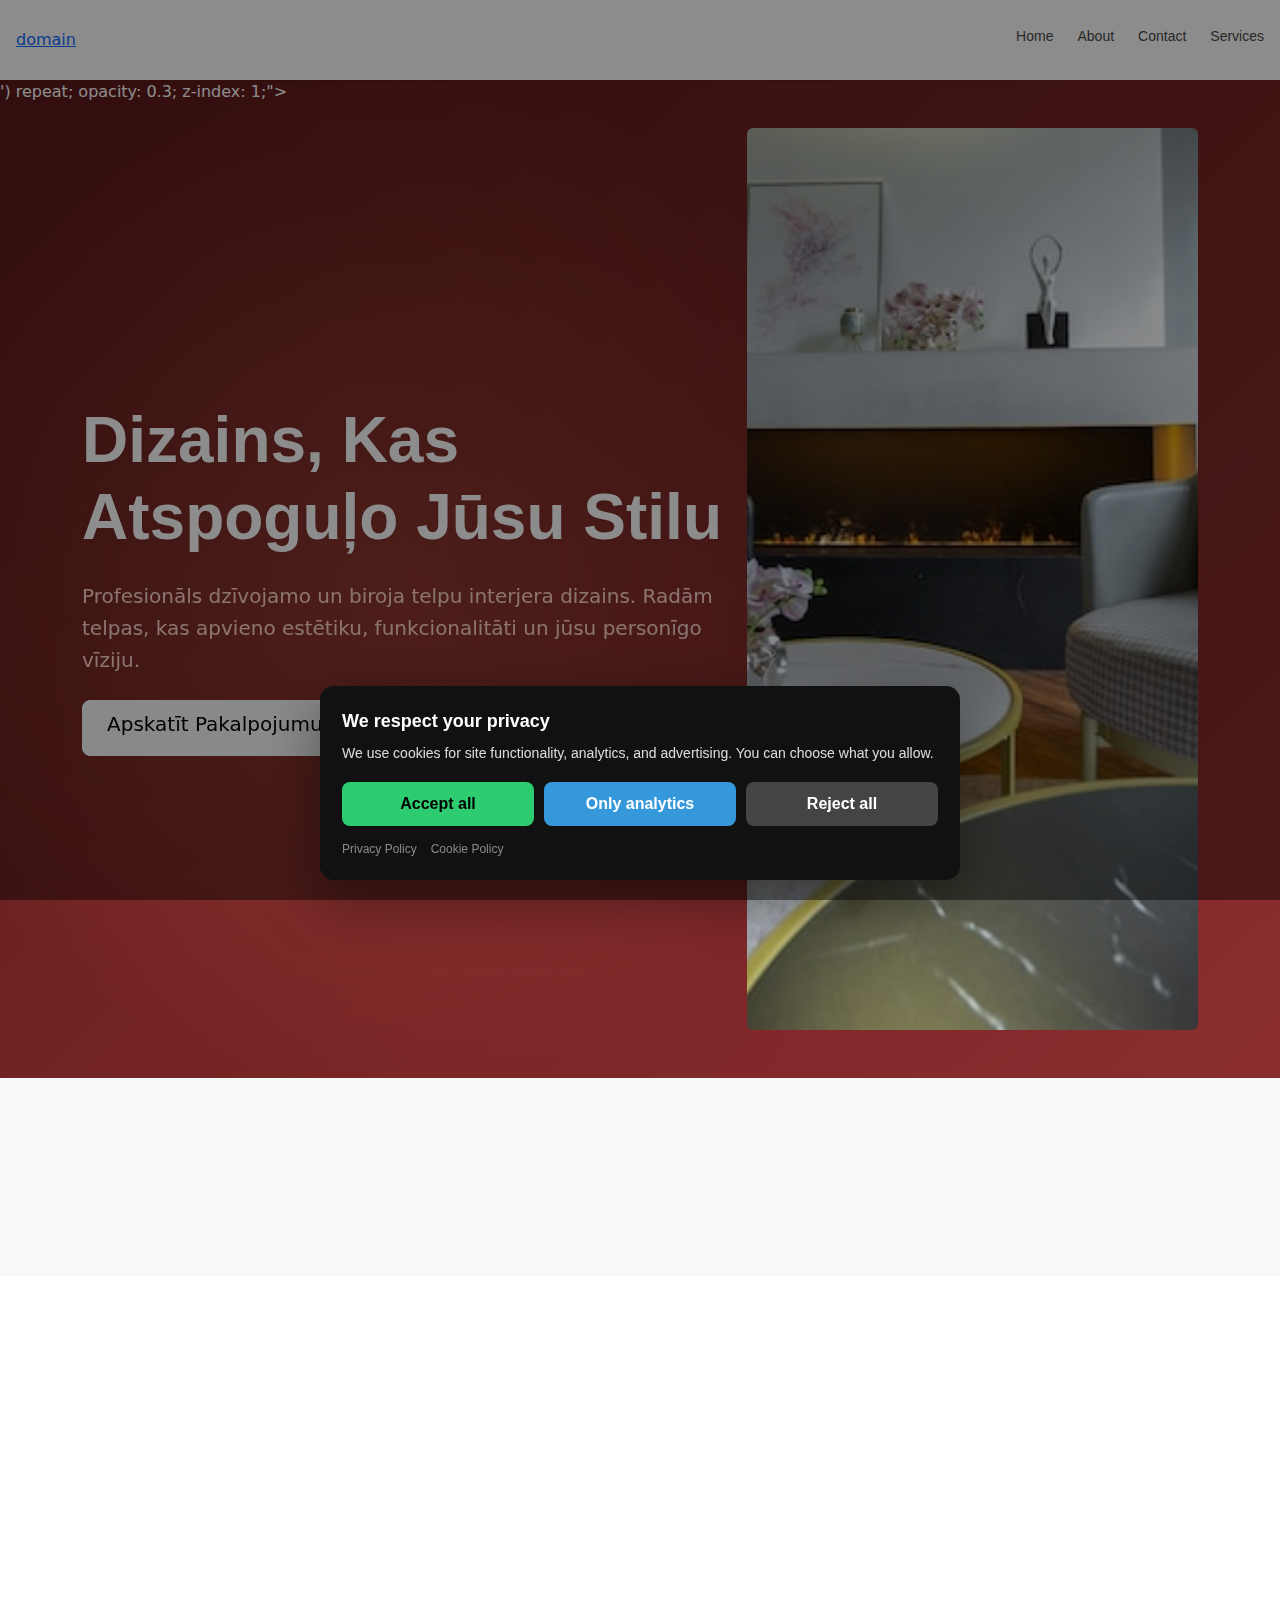
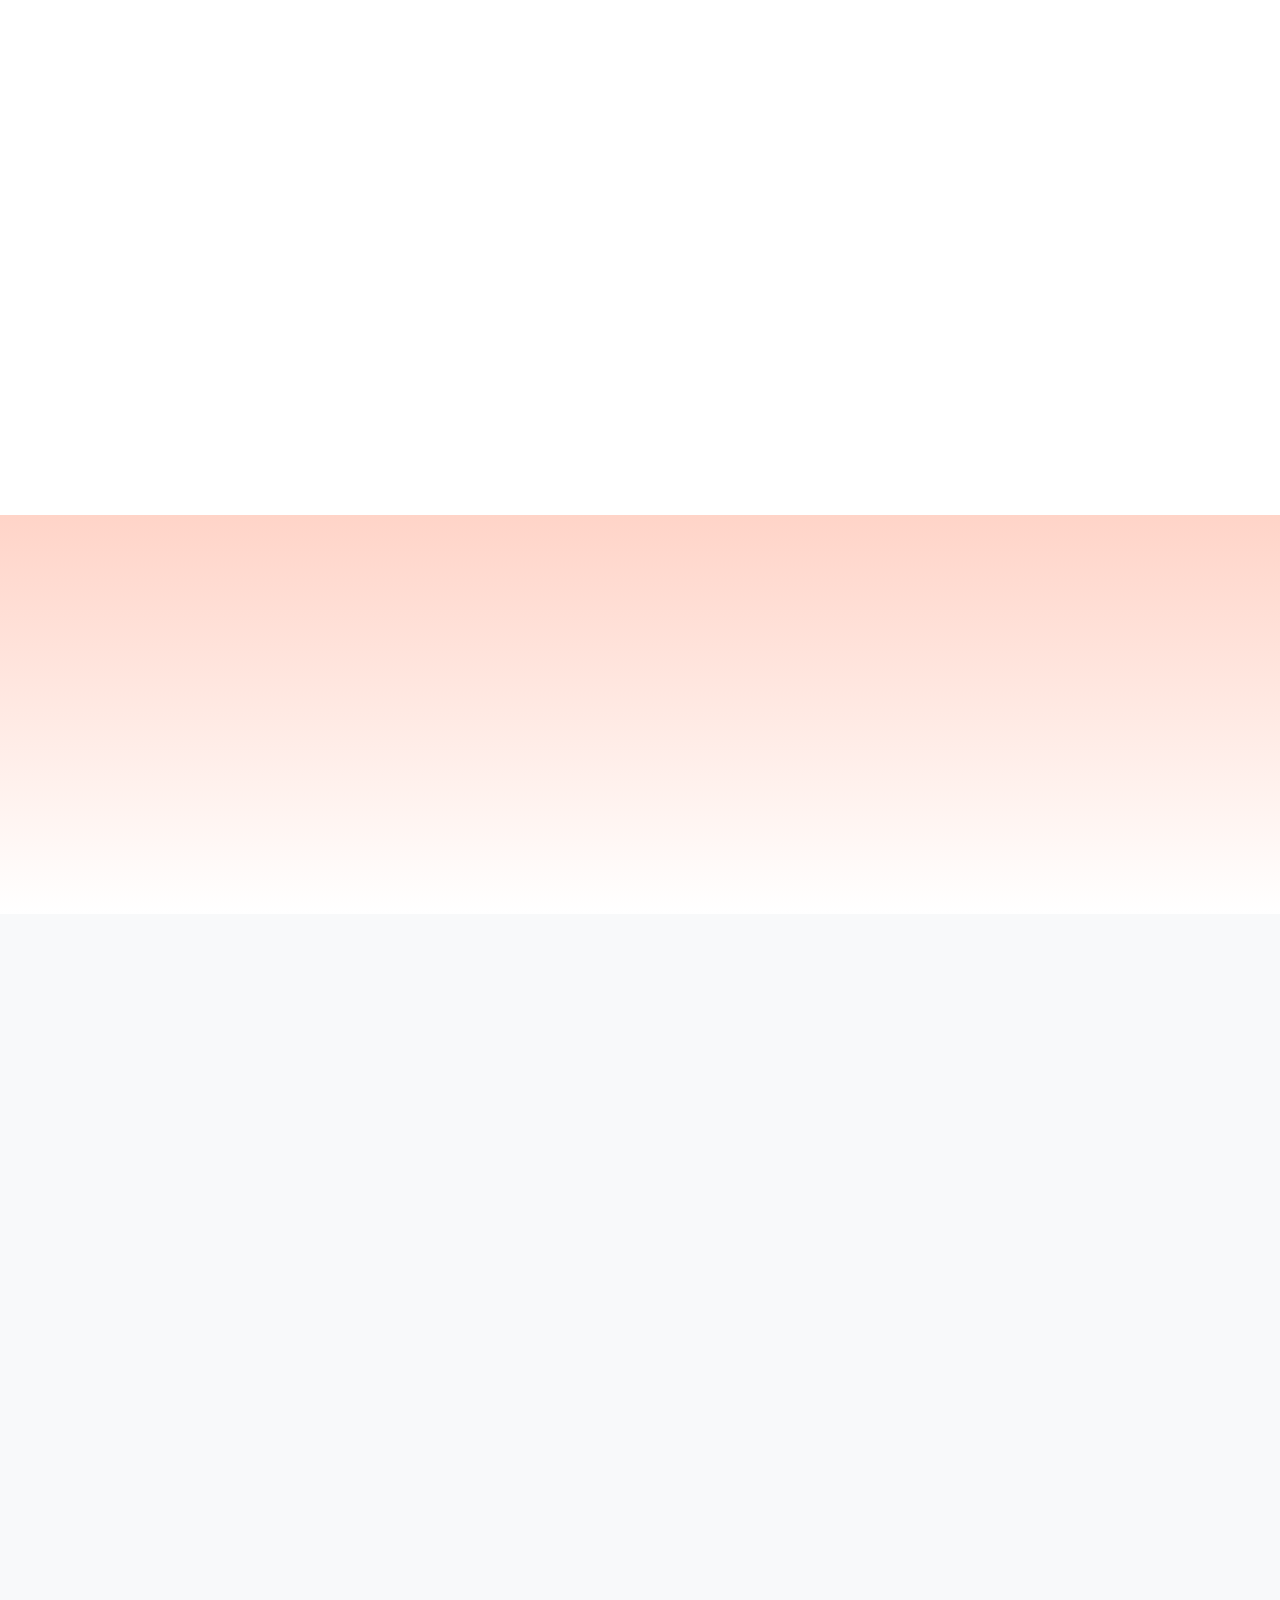
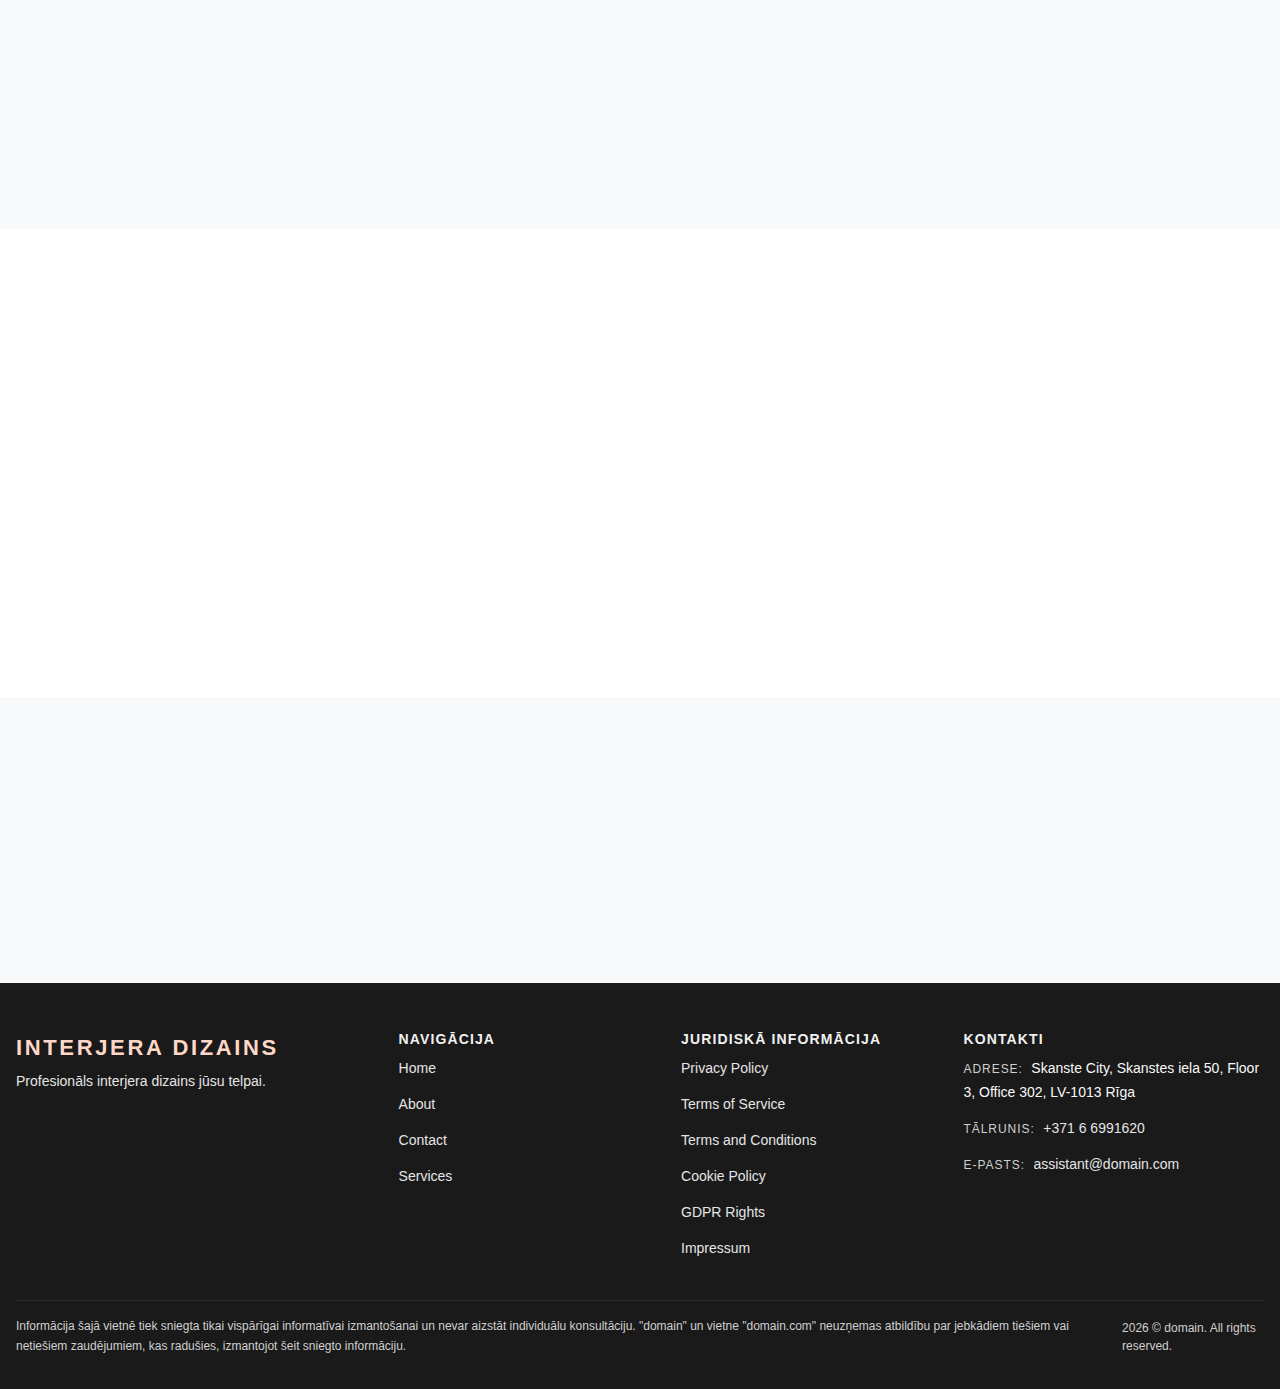
<file: index.html>
<!DOCTYPE html><html lang="lv"><head>
<script type="application/ld+json">
{
  "@context": "https://schema.org",
  "@graph": [
    {
      "@type": "Organization",
      "@id": "https://domain.com/#org",
      "name": "domain",
      "url": "https://domain.com",
      "email": "assistant@domain.com",
      "telephone": "+371 6 6991620",
      "address": {
        "@type": "PostalAddress",
        "streetAddress": "Skanste City, Skanstes iela 50, Floor 3, Office 302, LV-1013 Rīga"
      },
      "contactPoint": {
        "@type": "ContactPoint",
        "contactType": "customer support",
        "email": "assistant@domain.com",
        "telephone": "+371 6 6991620"
      }
    },
    {
      "@type": "WebSite",
      "@id": "https://domain.com/#website",
      "url": "https://domain.com",
      "name": "domain",
      "publisher": {
        "@id": "https://domain.com/#org"
      }
    },
    {
      "@type": "WebPage",
      "@id": "https://domain.com#webpage",
      "url": "https://domain.com",
      "name": "domain | Dzīvojamo un Biroja Telpu Dizains Latvijā",
      "isPartOf": {
        "@id": "https://domain.com/#website"
      },
      "about": {
        "@id": "https://domain.com/#org"
      },
      "inLanguage": "lv",
      "description": "Profesionāls dzīvojamo un biroja telpu interjera dizains Latvijā. Individuāli risinājumi, moderni koncepti un pilns projektu vadības serviss."
    },
    {
      "@type": "BreadcrumbList",
      "@id": "https://domain.com#breadcrumbs",
      "itemListElement": [
        {
          "@type": "ListItem",
          "position": 1,
          "name": "Home",
          "item": "https://domain.com"
        }
      ]
    }
  ]
}
</script>
  <meta charset="UTF-8">
  <meta name="viewport" content="width=device-width, initial-scale=1.0">
  <title>domain | Dzīvojamo un Biroja Telpu Dizains Latvijā</title>
  <meta name="description" content="Profesionāls dzīvojamo un biroja telpu interjera dizains Latvijā. Individuāli risinājumi, moderni koncepti un pilns projektu vadības serviss.">
  <link rel="canonical" href="https://domain.com/">
  <meta property="og:title" content="domain | Dzīvojamo un Biroja Telpu Dizains">
  <meta property="og:description" content="Profesionāls dzīvojamo un biroja telpu interjera dizains Latvijā. Individuāli risinājumi, moderni koncepti un pilns projektu vadības serviss.">
  <meta property="og:type" content="website">
  <meta property="og:url" content="https://domain.com/">
  <meta property="og:image" content="https://images.unsplash.com/photo-1618221195710-dd6b41faaea6?w=1200&amp;h=630&amp;fit=crop">
  <link rel="stylesheet" href="style.css">
  <link rel="icon" type="image/png" href="/favicon.png">
  <link rel="apple-touch-icon" href="/apple-touch-icon.png">
   <link rel="stylesheet" href="https://cdn.jsdelivr.net/npm/bootstrap@5.3.3/dist/css/bootstrap.min.css" integrity="sha384-QWTKZyjpPEjISv5WaRU9OFeRpok6YctnYmDr5pNlyT2bRjXh0JMhjY6hW+ALEwIH" crossorigin="anonymous">
  <link rel="stylesheet" href="https://unpkg.com/aos@2.3.4/dist/aos.css">
<link rel="stylesheet" href="./header-footer.css">
<link rel="stylesheet" href="./consent.css">
<script src="./consent.js"></script>
</head>
 <body>
<header class="dr-header" data-dr-variant="v1">
  <div class="dr-header-inner">
    <a class="dr-logo" href="./index.html" aria-label="domain">domain</a>

    <nav class="dr-nav" aria-label="Primary navigation">
      <ul class="dr-nav-list">
        <li class="dr-nav-item"><a class="dr-nav-link" href="./index.html">Home</a></li><li class="dr-nav-item"><a class="dr-nav-link" href="./about.html">About</a></li><li class="dr-nav-item"><a class="dr-nav-link" href="./contact.html">Contact</a></li><li class="dr-nav-item"><a class="dr-nav-link" href="./services.html">Services</a></li>
      </ul>
    </nav>

    <button class="dr-burger" type="button" aria-label="Toggle menu" aria-expanded="false" aria-controls="dr-mobile-menu">
      <span></span><span></span><span></span>
    </button>
  </div>
</header>
<nav class="dr-mobile-menu" id="dr-mobile-menu" aria-label="Mobile navigation">
  <ul class="dr-mobile-nav-list">
    <li class="dr-nav-item"><a class="dr-nav-link" href="./index.html">Home</a></li><li class="dr-nav-item"><a class="dr-nav-link" href="./about.html">About</a></li><li class="dr-nav-item"><a class="dr-nav-link" href="./contact.html">Contact</a></li><li class="dr-nav-item"><a class="dr-nav-link" href="./services.html">Services</a></li>
  </ul>
</nav>

  <main>
   <section class="l-section py-5" style="background: linear-gradient(135deg, #5D1A1A 0%, #8B2E2E 100%); color: white; min-height: 80vh; display: flex; align-items: center; position: relative; overflow: hidden;" id="hero">
    <div class="container position-relative" style="z-index: 2;">
     <div class="row align-items-center">
      <div class="col-lg-7" data-aos="fade-right">
       <h1 class="display-3 fw-bold mb-4" style="line-height: 1.2; font-family: var(--font-family-sans); font-weight: 800;">Dizains, Kas Atspoguļo Jūsu Stilu</h1>
       <p class="lead mb-4" style="font-size: 1.25rem; line-height: 1.6; color: #FFD4C8;">Profesionāls dzīvojamo un biroja telpu interjera dizains. Radām telpas, kas apvieno estētiku, funkcionalitāti un jūsu personīgo vīziju.</p>
       <div class="d-flex flex-wrap gap-3">
        <a href="/services.html" class="btn btn-light btn-lg px-4">Apskatīt Pakalpojumus</a> <a href="/contact.html" class="btn btn-outline-light btn-lg px-4">Pieteikties Konsultācijai</a>
       </div>
      </div>
      <div class="col-lg-5 mt-4 mt-lg-0" data-aos="fade-left" data-aos-delay="200">
       <div class="ratio ratio-1x1">
        <img src="img/2792.jpg" alt="Mūsdienīgs dzīvojamās istabas interjera dizains ar elegantiem mēbelēm" class="img-fluid rounded" loading="eager" width="600" height="600" style="object-fit: cover;">
       </div>
      </div>
     </div>
    </div>
    <div style="position: absolute; top: 0; left: 0; width: 100%; height: 100%; background: url('data:image/svg+xml;utf8,<svg xmlns=" http:="" www.w3.org="" 2000="" svg_="" width="100" height="100">
     <circle cx="50" cy="50" r="40" fill="rgba(255,212,200,0.05)">') repeat; opacity: 0.3; z-index: 1;"&gt;</circle>
    </div>
   </section>
   <section class="l-section py-4 py-md-5 bg-light" id="promo-banner" style="scroll-margin-top: 64px;">
    <div class="container">
     <div class="row align-items-center">
      <div class="col-md-8" data-aos="fade-up">
       <h2 class="h3 fw-bold mb-3" style="color: #5D1A1A;">Īpašais Piedāvājums Jaunajiem Klientiem</h2>
       <p class="mb-3 mb-md-0" style="color: #333; font-size: 1.1rem;">Saņemiet bezmaksas sākotnējo konsultāciju un 15% atlaidi pirmajam projektam. Piedāvājums derīgs līdz mēneša beigām!</p>
      </div>
      <div class="col-md-4 text-md-end" data-aos="fade-up" data-aos-delay="100">
       <a href="/contact.html" class="btn btn-primary btn-lg w-100 w-md-auto">Izmantot Piedāvājumu</a>
      </div>
     </div>
    </div>
   </section>
   <section class="l-section py-4 py-md-5" id="services-preview" style="scroll-margin-top: 64px;">
    <div class="container">
     <div class="row mb-4" data-aos="fade-up">
      <div class="col-lg-8 mx-auto text-center">
       <h2 class="h2 fw-bold mb-3" style="color: #5D1A1A;">Mūsu Pakalpojumi</h2>
       <p class="lead" style="color: #555;">Piedāvājam pilnu spektru interjera dizaina risinājumu gan privātām, gan komerciālām telpām.</p>
      </div>
     </div>
     <div class="row g-4">
      <div class="col-md-6 col-lg-4" data-aos="fade-up" data-aos-delay="100">
       <div class="card h-100 d-flex flex-column border-0 shadow-sm" style="transition: transform 0.3s ease;">
        <div class="ratio ratio-16x9">
         <img src="img/755.jpg" alt="Dzīvojamo telpu dizains ar mūsdienīgu mēbeļu izvietojumu" class="card-img-top" loading="lazy" width="600" height="400" style="object-fit: cover;">
        </div>
        <div class="card-body d-flex flex-column">
         <h3 class="h5 fw-bold mb-3" style="color: #5D1A1A;">Dzīvojamo Telpu Dizains</h3>
         <p class="card-text mb-3" style="color: #555;">Radām mājīgas un funkcionālas dzīvojamās telpas, kas atspoguļo jūsu personību un dzīvesveidu.</p>
         <a href="/services.html#residential" class="btn btn-outline-primary mt-auto">Uzzināt Vairāk</a>
        </div>
       </div>
      </div>
      <div class="col-md-6 col-lg-4" data-aos="fade-up" data-aos-delay="200">
       <div class="card h-100 d-flex flex-column border-0 shadow-sm" style="transition: transform 0.3s ease;">
        <div class="ratio ratio-16x9">
         <img src="img/2157.jpg" alt="Biroja telpu dizains ar ergonomiskiem darba vides risinājumiem" class="card-img-top" loading="lazy" width="600" height="400" style="object-fit: cover;">
        </div>
        <div class="card-body d-flex flex-column">
         <h3 class="h5 fw-bold mb-3" style="color: #5D1A1A;">Biroja Telpu Dizains</h3>
         <p class="card-text mb-3" style="color: #555;">Veidojam produktīvas un iedvesmojošas darba vides, kas veicina komandas efektivitāti un labsajūtu.</p>
         <a href="/services.html#commercial" class="btn btn-outline-primary mt-auto">Uzzināt Vairāk</a>
        </div>
       </div>
      </div>
      <div class="col-md-6 col-lg-4" data-aos="fade-up" data-aos-delay="300">
       <div class="card h-100 d-flex flex-column border-0 shadow-sm" style="transition: transform 0.3s ease;">
        <div class="ratio ratio-16x9">
         <img src="img/1127.jpg" alt="3D vizualizācija interjera dizaina projektam" class="card-img-top" loading="lazy" width="600" height="400" style="object-fit: cover;">
        </div>
        <div class="card-body d-flex flex-column">
         <h3 class="h5 fw-bold mb-3" style="color: #5D1A1A;">3D Vizualizācija</h3>
         <p class="card-text mb-3" style="color: #555;">Fotoreālistiskas 3D vizualizācijas, lai jūs varētu redzēt gala rezultātu pirms projekta īstenošanas.</p>
         <a href="/services.html#visualization" class="btn btn-outline-primary mt-auto">Uzzināt Vairāk</a>
        </div>
       </div>
      </div>
     </div>
    </div>
   </section>
   <section class="l-section py-4 py-md-5" style="background: linear-gradient(to bottom, #FFD4C8 0%, #FFF 100%);" id="process">
    <div class="container">
     <div class="row mb-4" data-aos="fade-up">
      <div class="col-lg-8 mx-auto text-center">
       <h2 class="h2 fw-bold mb-3" style="color: #5D1A1A;">Kā Mēs Strādājam</h2>
       <p class="lead" style="color: #555;">Vienkāršs un pārredzams process no idejas līdz realizācijai.</p>
      </div>
     </div>
     <div class="row g-4">
      <div class="col-md-6 col-lg-3" data-aos="fade-up" data-aos-delay="100">
       <div class="text-center">
        <div class="ratio ratio-1x1 mx-auto mb-3" style="width: 80px; height: 80px; background: #5D1A1A; border-radius: 50%; display: flex; align-items: center; justify-content: center;">
         <svg width="40" height="40" viewBox="0 0 40 40" fill="none" xmlns="http://www.w3.org/2000/svg">
          <path d="M20 5L25 15H15L20 5Z" fill="#FFD4C8"></path> <circle cx="20" cy="25" r="10" fill="#FFD4C8"></circle>
         </svg>
        </div>
        <h3 class="h5 fw-bold mb-2" style="color: #5D1A1A;">1. Konsultācija</h3>
        <p style="color: #555; font-size: 0.95rem;">Apspriežam jūsu vēlmes, vajadzības un budžetu. Bezmaksas pirmā tikšanās.</p>
       </div>
      </div>
      <div class="col-md-6 col-lg-3" data-aos="fade-up" data-aos-delay="200">
       <div class="text-center">
        <div class="ratio ratio-1x1 mx-auto mb-3" style="width: 80px; height: 80px; background: #5D1A1A; border-radius: 50%; display: flex; align-items: center; justify-content: center;">
         <svg width="40" height="40" viewBox="0 0 40 40" fill="none" xmlns="http://www.w3.org/2000/svg">
          <rect x="10" y="10" width="20" height="20" fill="#FFD4C8"></rect> <path d="M15 15L25 25M25 15L15 25" stroke="#5D1A1A" stroke-width="2"></path>
         </svg>
        </div>
        <h3 class="h5 fw-bold mb-2" style="color: #5D1A1A;">2. Koncepcija</h3>
        <p style="color: #555; font-size: 0.95rem;">Izstrādājam dizaina koncepciju ar vizualizācijām un materiālu paraugiem.</p>
       </div>
      </div>
      <div class="col-md-6 col-lg-3" data-aos="fade-up" data-aos-delay="300">
       <div class="text-center">
        <div class="ratio ratio-1x1 mx-auto mb-3" style="width: 80px; height: 80px; background: #5D1A1A; border-radius: 50%; display: flex; align-items: center; justify-content: center;">
         <svg width="40" height="40" viewBox="0 0 40 40" fill="none" xmlns="http://www.w3.org/2000/svg">
          <circle cx="20" cy="15" r="5" fill="#FFD4C8"></circle> <rect x="15" y="22" width="10" height="13" fill="#FFD4C8"></rect>
         </svg>
        </div>
        <h3 class="h5 fw-bold mb-2" style="color: #5D1A1A;">3. Projekts</h3>
        <p style="color: #555; font-size: 0.95rem;">Izstrādājam detalizētu tehnisko projektu ar visām specifikācijām.</p>
       </div>
      </div>
      <div class="col-md-6 col-lg-3" data-aos="fade-up" data-aos-delay="400">
       <div class="text-center">
        <div class="ratio ratio-1x1 mx-auto mb-3" style="width: 80px; height: 80px; background: #5D1A1A; border-radius: 50%; display: flex; align-items: center; justify-content: center;">
         <svg width="40" height="40" viewBox="0 0 40 40" fill="none" xmlns="http://www.w3.org/2000/svg">
          <path d="M10 30L20 10L30 30H10Z" fill="#FFD4C8"></path>
         </svg>
        </div>
        <h3 class="h5 fw-bold mb-2" style="color: #5D1A1A;">4. Realizācija</h3>
        <p style="color: #555; font-size: 0.95rem;">Pārraugām projekta ieviešanu un nodrošinām kvalitāti katram detaļai.</p>
       </div>
      </div>
     </div>
    </div>
   </section>
   <section class="l-section py-4 py-md-5 bg-light" id="mobile-app-promo" style="scroll-margin-top: 64px;">
    <div class="container">
     <div class="row align-items-center">
      <div class="col-lg-6 order-lg-2 mb-4 mb-lg-0" data-aos="fade-left">
       <div class="ratio ratio-4x3">
        <img src="img/30213.jpg" alt="Dizainera rokas ar planšetdatoru un interjera skicēm" class="img-fluid rounded" loading="lazy" width="800" height="600" style="object-fit: cover;">
       </div>
      </div>
      <div class="col-lg-6 order-lg-1" data-aos="fade-right">
       <h2 class="h2 fw-bold mb-3" style="color: #5D1A1A;">Digitālās Vizualizācijas Rīki</h2>
       <p class="mb-3" style="color: #555; font-size: 1.1rem;">Izmantojam jaunākās tehnoloģijas, lai radītu precīzas un reālistiskas vizualizācijas. Redziet savu nākotnes interjeru pirms pirmā darba uzsākšanas.</p>
       <ul class="list-unstyled mb-4">
        <li class="mb-2" style="color: #555;">
         <svg width="20" height="20" viewBox="0 0 20 20" fill="none" xmlns="http://www.w3.org/2000/svg" class="me-2" style="display: inline-block; vertical-align: middle;">
          <circle cx="10" cy="10" r="10" fill="#5D1A1A"></circle> <path d="M6 10L9 13L14 7" stroke="#FFD4C8" stroke-width="2"></path>
         </svg>
         Fotoreālistiskas 3D renderēšanas
        </li>
        <li class="mb-2" style="color: #555;">
         <svg width="20" height="20" viewBox="0 0 20 20" fill="none" xmlns="http://www.w3.org/2000/svg" class="me-2" style="display: inline-block; vertical-align: middle;">
          <circle cx="10" cy="10" r="10" fill="#5D1A1A"></circle> <path d="M6 10L9 13L14 7" stroke="#FFD4C8" stroke-width="2"></path>
         </svg>
         Virtuālās realitātes apskates
        </li>
        <li class="mb-2" style="color: #555;">
         <svg width="20" height="20" viewBox="0 0 20 20" fill="none" xmlns="http://www.w3.org/2000/svg" class="me-2" style="display: inline-block; vertical-align: middle;">
          <circle cx="10" cy="10" r="10" fill="#5D1A1A"></circle> <path d="M6 10L9 13L14 7" stroke="#FFD4C8" stroke-width="2"></path>
         </svg>
         Interaktīvi materiālu paraugi
        </li>
       </ul>
       <a href="/services.html" class="btn btn-primary btn-lg">Apskatīt Galeriju</a>
      </div>
     </div>
    </div>
   </section>
   <section class="l-section py-4 py-md-5" id="events-preview" style="scroll-margin-top: 64px;">
    <div class="container">
     <div class="row mb-4" data-aos="fade-up">
      <div class="col-lg-8 mx-auto text-center">
       <h2 class="h2 fw-bold mb-3" style="color: #5D1A1A;">Gaidāmie Pasākumi</h2>
       <p class="lead" style="color: #555;">Pievienojieties mūsu semināriem un izstādēm, lai uzzinātu vairāk par interjera dizaina tendencēm.</p>
      </div>
     </div>
     <div class="row g-4">
      <div class="col-md-6" data-aos="fade-up" data-aos-delay="100">
       <div class="card border-0 shadow-sm h-100">
        <div class="card-body">
         <div class="d-flex align-items-start mb-3">
          <div class="me-3" style="background: #5D1A1A; color: #FFD4C8; padding: 0.75rem 1rem; border-radius: 8px; text-align: center; min-width: 70px;">
           <div style="font-size: 1.5rem; font-weight: bold; line-height: 1;">15</div>
           <div style="font-size: 0.85rem;">FEB</div>
          </div>
          <div>
           <h3 class="h5 fw-bold mb-2" style="color: #5D1A1A;">Mūsdienīgās Tendences Interjera Dizainā</h3>
           <p class="mb-2" style="color: #555; font-size: 0.95rem;">Seminārs par aktuālajām tendencēm dzīvojamo telpu dizainā 2025. gadā.</p>
           <p class="mb-0" style="color: #777; font-size: 0.85rem;">
            <svg width="16" height="16" viewBox="0 0 16 16" fill="none" xmlns="http://www.w3.org/2000/svg" class="me-1" style="display: inline-block; vertical-align: middle;">
             <circle cx="8" cy="8" r="7" stroke="#777" stroke-width="1.5"></circle> <path d="M8 4V8L11 10" stroke="#777" stroke-width="1.5"></path>
            </svg>
            14:00 - 17:00 | Rīga, Brīvības iela 42
           </p>
          </div>
         </div>
        </div>
       </div>
      </div>
      <div class="col-md-6" data-aos="fade-up" data-aos-delay="200">
       <div class="card border-0 shadow-sm h-100">
        <div class="card-body">
         <div class="d-flex align-items-start mb-3">
          <div class="me-3" style="background: #5D1A1A; color: #FFD4C8; padding: 0.75rem 1rem; border-radius: 8px; text-align: center; min-width: 70px;">
           <div style="font-size: 1.5rem; font-weight: bold; line-height: 1;">22</div>
           <div style="font-size: 0.85rem;">FEB</div>
          </div>
          <div>
           <h3 class="h5 fw-bold mb-2" style="color: #5D1A1A;">Ilgtspējīga Dizaina Izstāde</h3>
           <p class="mb-2" style="color: #555; font-size: 0.95rem;">Apskatiet ekoloģiskus materiālus un risinājumus mūsdienīgam interjerim.</p>
           <p class="mb-0" style="color: #777; font-size: 0.85rem;">
            <svg width="16" height="16" viewBox="0 0 16 16" fill="none" xmlns="http://www.w3.org/2000/svg" class="me-1" style="display: inline-block; vertical-align: middle;">
             <circle cx="8" cy="8" r="7" stroke="#777" stroke-width="1.5"></circle> <path d="M8 4V8L11 10" stroke="#777" stroke-width="1.5"></path>
            </svg>
            10:00 - 19:00 | Rīga, Dizaina centrs
           </p>
          </div>
         </div>
        </div>
       </div>
      </div>
     </div>
     <div class="text-center mt-4" data-aos="fade-up" data-aos-delay="300">
      <a href="/contact.html" class="btn btn-outline-primary btn-lg">Pieteikties Pasākumam</a>
     </div>
    </div>
   </section>
   <section class="l-section py-4 py-md-5 bg-light" id="cta" style="scroll-margin-top: 64px;">
    <div class="container">
     <div class="row">
      <div class="col-lg-8 mx-auto text-center" data-aos="fade-up">
       <h2 class="h2 fw-bold mb-3" style="color: #5D1A1A;">Gatavs Sākt Savu Projektu?</h2>
       <p class="lead mb-4" style="color: #555;">Sazinieties ar mums jau šodien un saņemiet bezmaksas konsultāciju par savu nākamo interjera dizaina projektu.</p>
       <div class="d-flex flex-wrap gap-3 justify-content-center">
        <a href="/contact.html" class="btn btn-primary btn-lg px-4">Sazināties Tagad</a> <a href="tel:+371 6 6991620" class="btn btn-outline-primary btn-lg px-4">Zvanīt: +371 6 6991620</a>
       </div>
      </div>
     </div>
    </div>
   </section>
  </main>
  <footer class="dr-footer">
  <div class="dr-footer-inner">
    <div class="dr-footer-top">
      <div class="dr-footer-brand">
        <div class="dr-footer-logo">INTERJERA DIZAINS</div>
        <p class="dr-footer-tagline">Profesionāls interjera dizains jūsu telpai.</p>
      </div>
      <nav class="dr-footer-nav" aria-label="Galvenā navigācija">
        <h2 class="dr-footer-heading">Navigācija</h2>
        <ul class="dr-footer-nav-list">
          <li class="dr-footer-nav-item"><a href="./index.html" class="dr-footer-link">Home</a></li>
          <li class="dr-footer-nav-item"><a href="./about.html" class="dr-footer-link">About</a></li>
          <li class="dr-footer-nav-item"><a href="./contact.html" class="dr-footer-link">Contact</a></li>
          <li class="dr-footer-nav-item"><a href="./services.html" class="dr-footer-link">Services</a></li>
        </ul>
      </nav>
      <nav class="dr-footer-legal" aria-label="Juridiskā informācija">
        <h2 class="dr-footer-heading">Juridiskā informācija</h2>
        <ul class="dr-footer-legal-list">
          <li class="dr-footer-legal-item"><a href="./privacy.html" class="dr-footer-link">Privacy Policy</a></li>
          <li class="dr-footer-legal-item"><a href="./terms_of_services.html" class="dr-footer-link">Terms of Service</a></li>
          <li class="dr-footer-legal-item"><a href="./terms_and_conditions.html" class="dr-footer-link">Terms and Conditions</a></li>
          <li class="dr-footer-legal-item"><a href="./cookie_policy.html" class="dr-footer-link">Cookie Policy</a></li>
          <li class="dr-footer-legal-item"><a href="./gdpr-rights.html" class="dr-footer-link">GDPR Rights</a></li>
          <li class="dr-footer-legal-item"><a href="./impressum.html" class="dr-footer-link">Impressum</a></li>
        </ul>
      </nav>
      <div class="dr-footer-contact">
        <h2 class="dr-footer-heading">Kontakti</h2>
        <ul class="dr-footer-contact-list">
          <li class="dr-footer-contact-item"><span class="dr-footer-contact-label">Adrese:</span> <span class="dr-footer-contact-value">Skanste City, Skanstes iela 50, Floor 3, Office 302, LV-1013 Rīga</span></li>
          <li class="dr-footer-contact-item"><span class="dr-footer-contact-label">Tālrunis:</span> <a href="tel:+371 6 6991620" class="dr-footer-link">+371 6 6991620</a></li>
          <li class="dr-footer-contact-item"><span class="dr-footer-contact-label">E-pasts:</span> <a href="mailto:assistant@domain.com" class="dr-footer-link">assistant@domain.com</a></li>
        </ul>
      </div>
    </div>
    <div class="dr-footer-bottom">
      <p class="dr-footer-disclaimer">Informācija šajā vietnē tiek sniegta tikai vispārīgai informatīvai izmantošanai un nevar aizstāt individuālu konsultāciju. "domain" un vietne "domain.com" neuzņemas atbildību par jebkādiem tiešiem vai netiešiem zaudējumiem, kas radušies, izmantojot šeit sniegto informāciju.</p>
      <p class="dr-footer-meta"><span class="dr-year"></span> © domain. All rights reserved.</p>
    </div>
  </div>
</footer>
  
 
  
  

<script src="script.js" defer=""></script>
<script src="https://unpkg.com/aos@2.3.4/dist/aos.js"></script>
<script>
if (typeof AOS !== "undefined" && !window.__AOS_INITIALIZED__) {
  AOS.init({ once: true, duration: 700, easing: "ease-out-cubic" });
  window.__AOS_INITIALIZED__ = true;
}
</script>
<script src="./header-footer.js"></script>
</body></html>
</file>
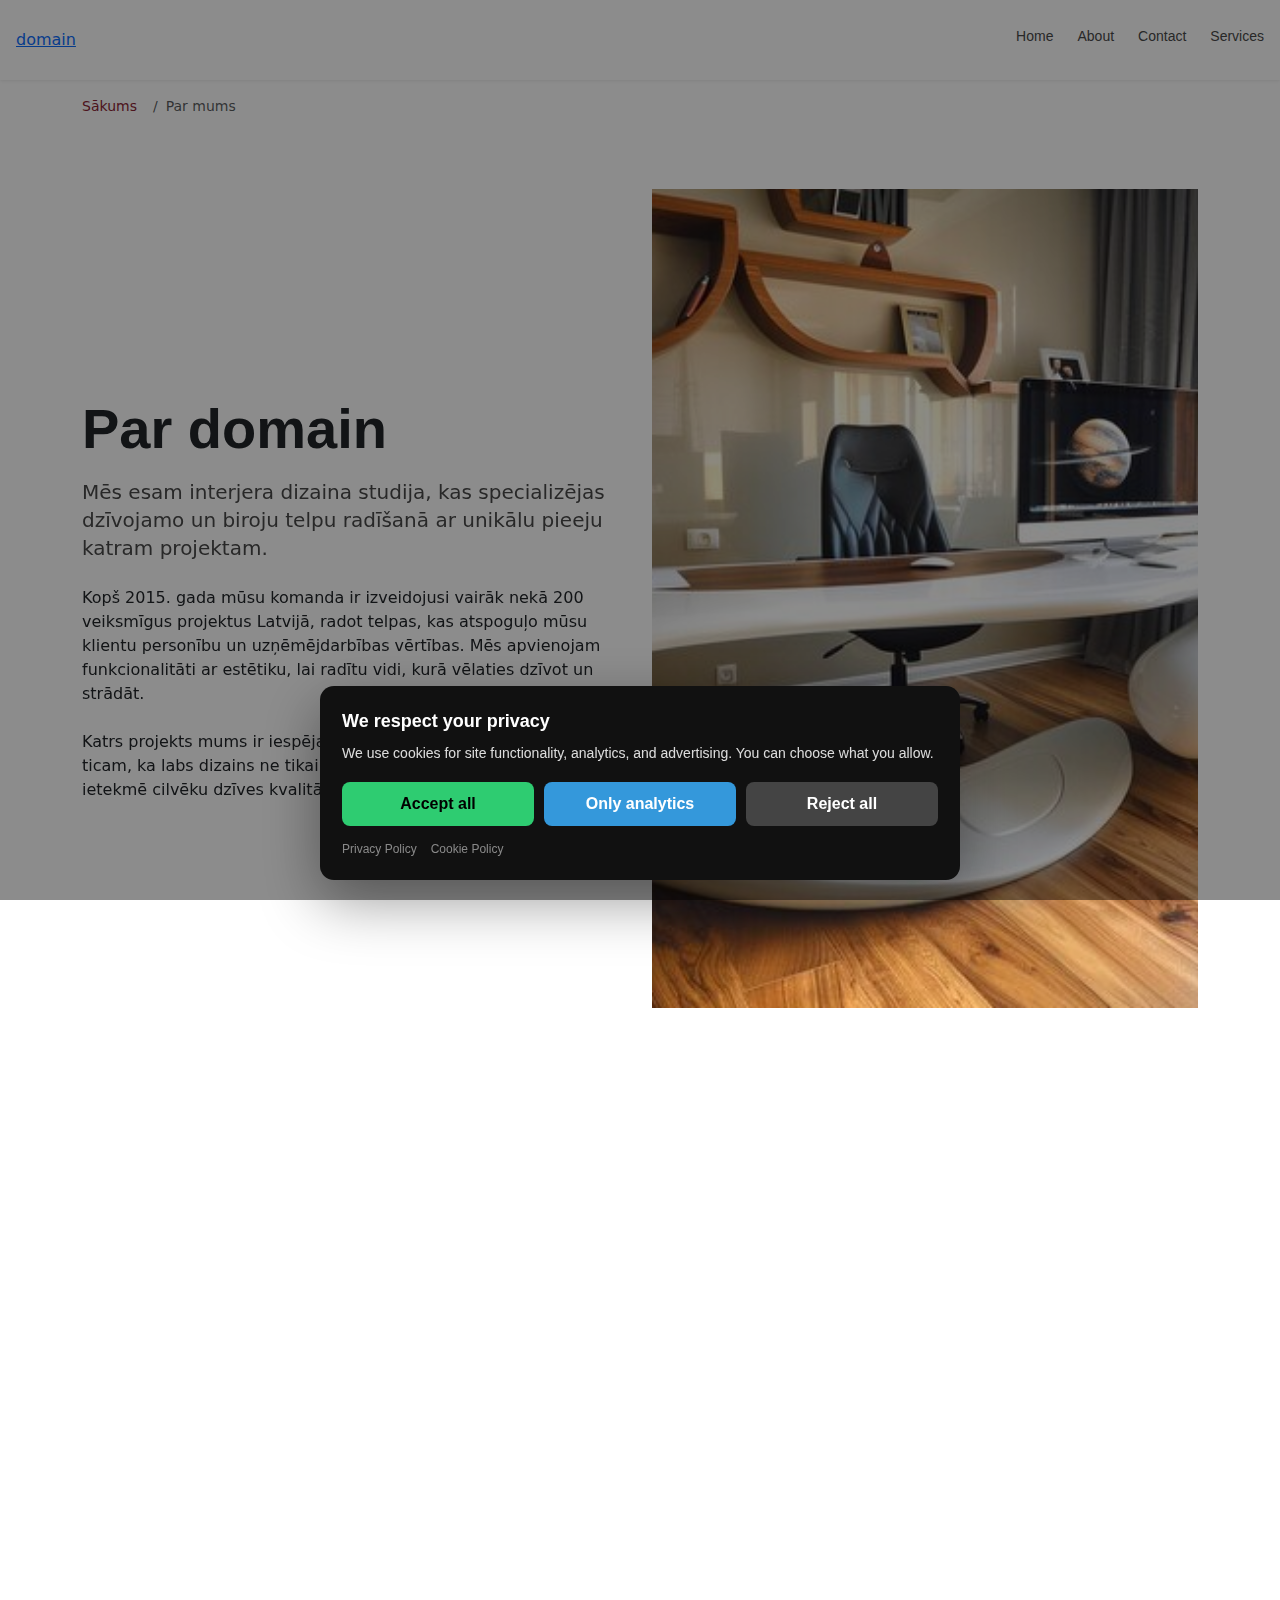
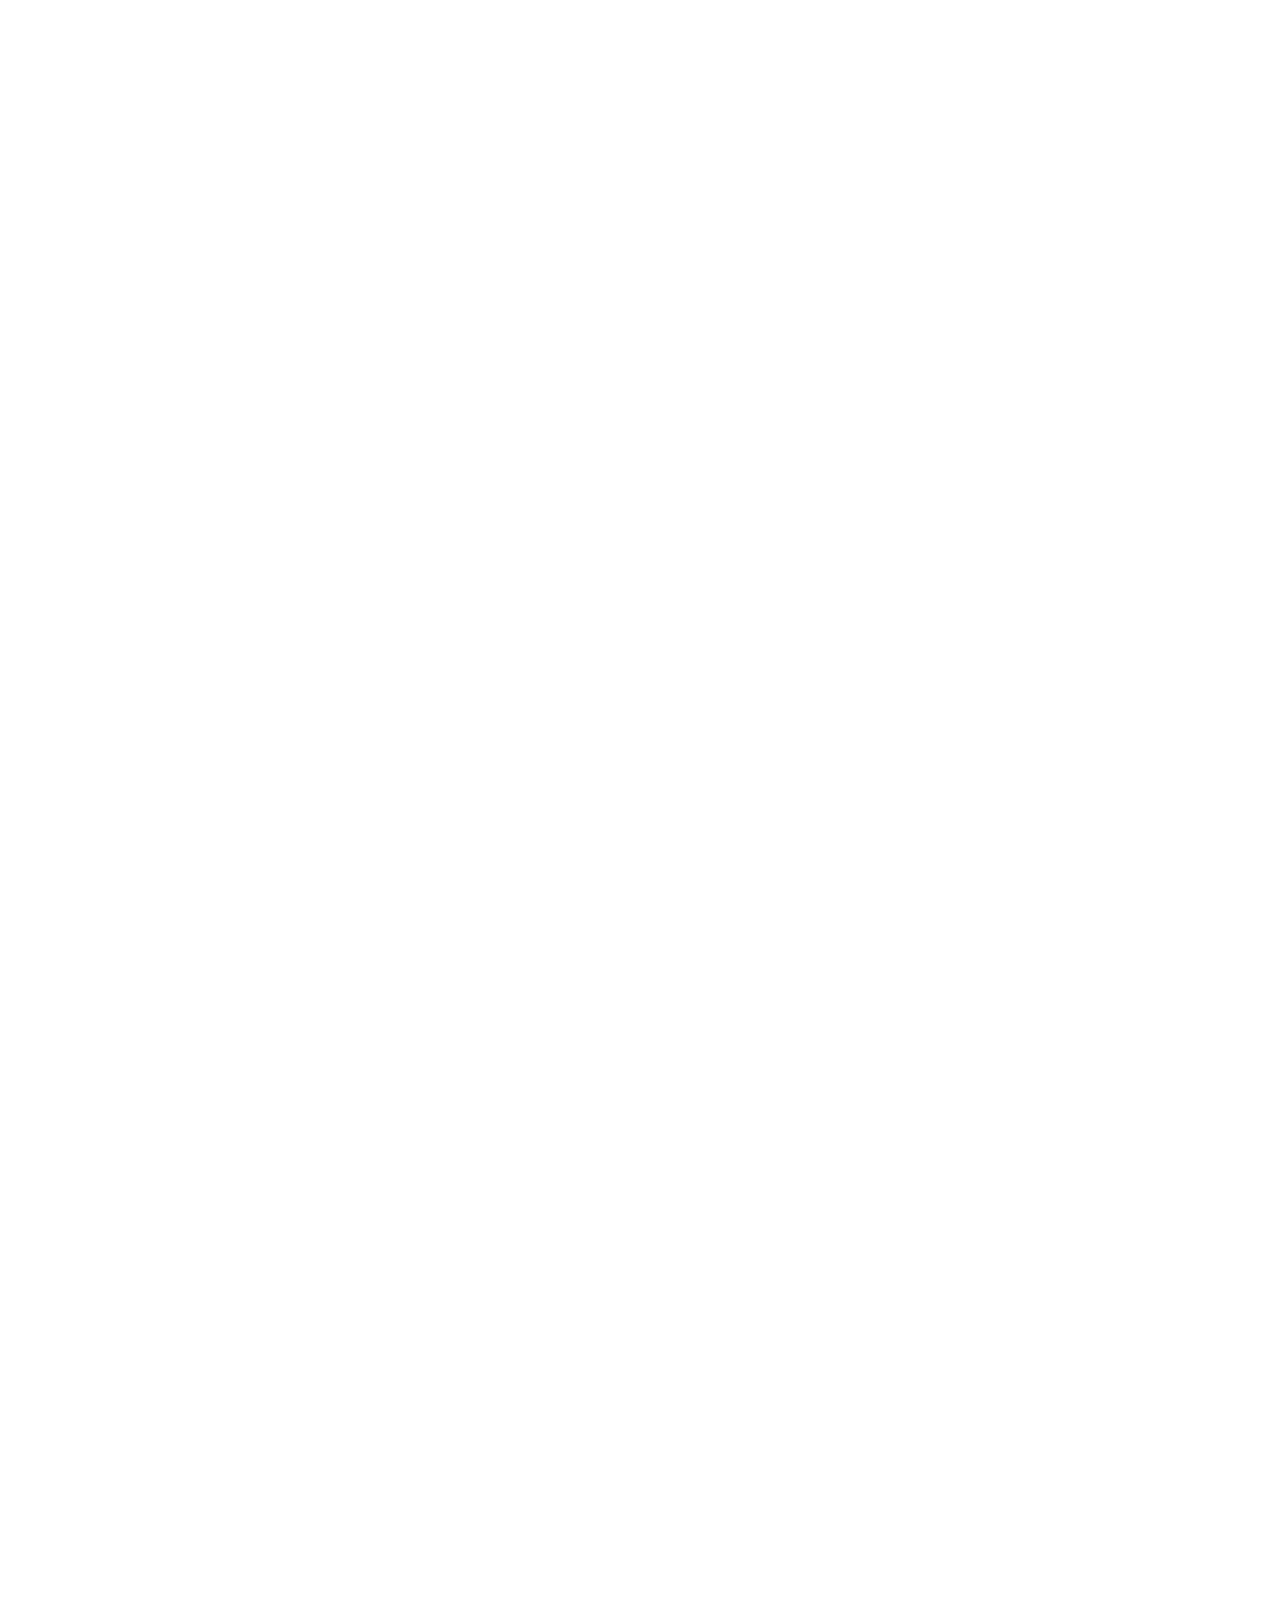
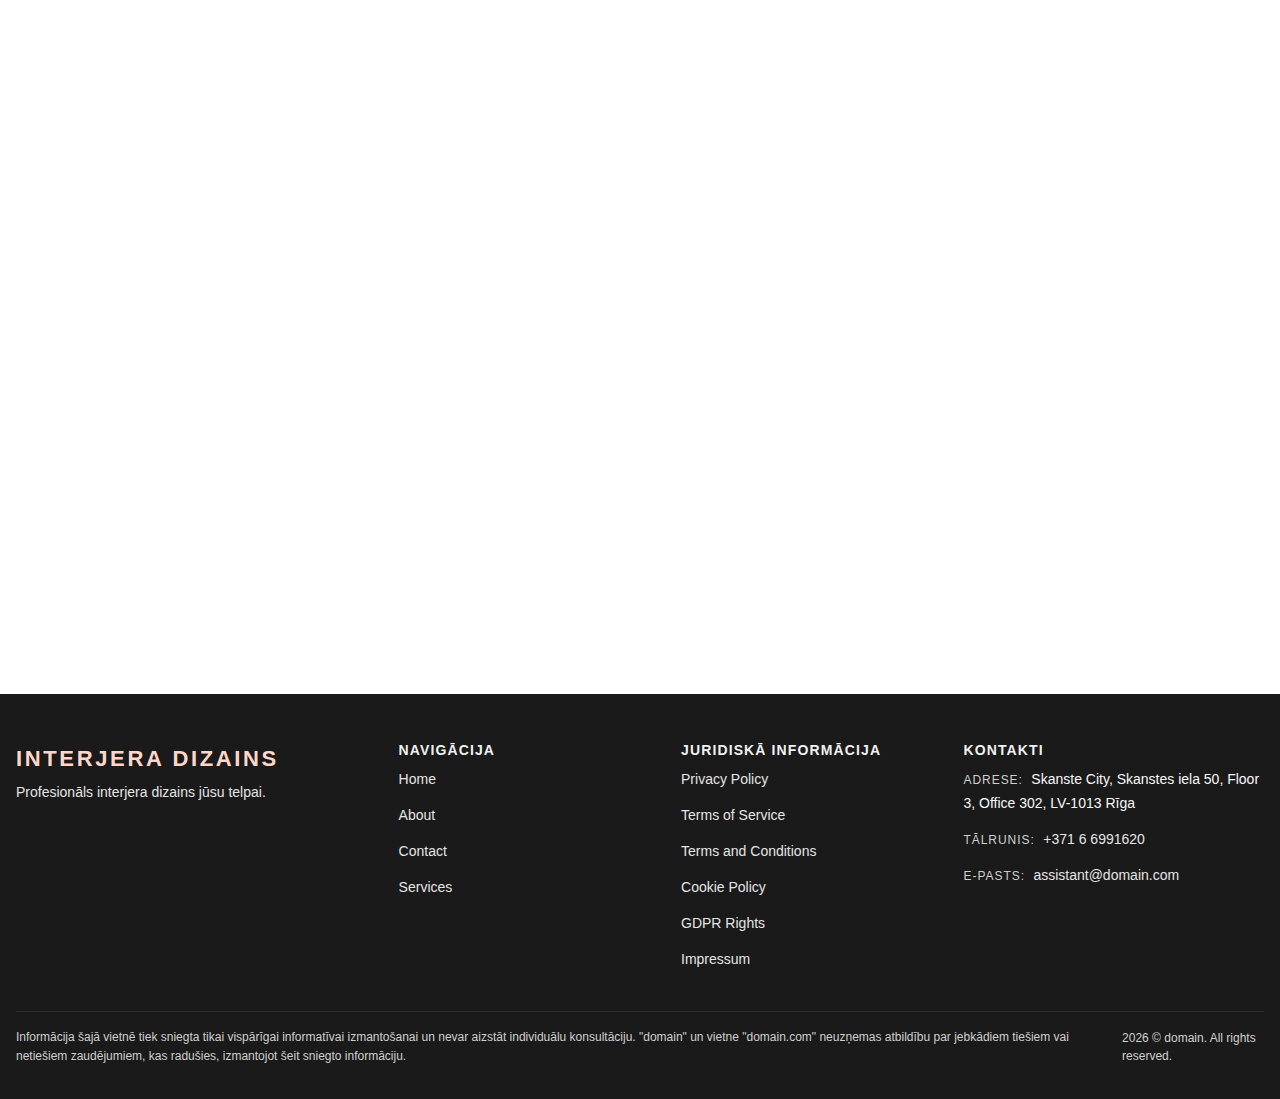
<file: about.html>
<!DOCTYPE html><html lang="lv"><head>
<script type="application/ld+json">
{
  "@context": "https://schema.org",
  "@graph": [
    {
      "@type": "Organization",
      "@id": "https://domain.com/#org",
      "name": "domain",
      "url": "https://domain.com",
      "email": "assistant@domain.com",
      "telephone": "+371 6 6991620",
      "address": {
        "@type": "PostalAddress",
        "streetAddress": "Skanste City, Skanstes iela 50, Floor 3, Office 302, LV-1013 Rīga"
      },
      "contactPoint": {
        "@type": "ContactPoint",
        "contactType": "customer support",
        "email": "assistant@domain.com",
        "telephone": "+371 6 6991620"
      }
    },
    {
      "@type": "WebSite",
      "@id": "https://domain.com/#website",
      "url": "https://domain.com",
      "name": "domain",
      "publisher": {
        "@id": "https://domain.com/#org"
      }
    },
    {
      "@type": "WebPage",
      "@id": "https://domain.com/about.html#webpage",
      "url": "https://domain.com/about.html",
      "name": "Par mums - Interjera Dizaina Studija | Profesionāls Telpu Dizains",
      "isPartOf": {
        "@id": "https://domain.com/#website"
      },
      "about": {
        "@id": "https://domain.com/#org"
      },
      "inLanguage": "lv",
      "description": "Uzziniet vairāk par mūsu interjera dizaina studiju, kas specializējas dzīvojamo un biroju telpu dizainā Latvijā. Ekspertu komanda ar pieredzi un radošu pieeju."
    },
    {
      "@type": "BreadcrumbList",
      "@id": "https://domain.com/about.html#breadcrumbs",
      "itemListElement": [
        {
          "@type": "ListItem",
          "position": 1,
          "name": "Home",
          "item": "https://domain.com"
        },
        {
          "@type": "ListItem",
          "position": 2,
          "name": "About.Html",
          "item": "https://domain.com/about.html"
        }
      ]
    }
  ]
}
</script>
  <meta charset="UTF-8">
  <meta name="viewport" content="width=device-width, initial-scale=1.0">
  <meta name="description" content="Uzziniet vairāk par mūsu interjera dizaina studiju, kas specializējas dzīvojamo un biroju telpu dizainā Latvijā. Ekspertu komanda ar pieredzi un radošu pieeju.">
  <meta property="og:title" content="Par mums - Interjera Dizaina Studija">
  <meta property="og:description" content="Uzziniet vairāk par mūsu interjera dizaina studiju, kas specializējas dzīvojamo un biroju telpu dizainā Latvijā. Ekspertu komanda ar pieredzi un radošu pieeju.">
  <meta property="og:type" content="website">
  <meta property="og:url" content="https://domain.com/about.html">
  <link rel="canonical" href="https://domain.com/about.html">
  <title>Par mums - Interjera Dizaina Studija | Profesionāls Telpu Dizains</title>
  <link rel="stylesheet" href="style.css">
  <link rel="icon" type="image/png" href="/favicon.png">
  <link rel="apple-touch-icon" href="/apple-touch-icon.png">
   <link rel="stylesheet" href="https://cdn.jsdelivr.net/npm/bootstrap@5.3.3/dist/css/bootstrap.min.css" integrity="sha384-QWTKZyjpPEjISv5WaRU9OFeRpok6YctnYmDr5pNlyT2bRjXh0JMhjY6hW+ALEwIH" crossorigin="anonymous">
  <link rel="stylesheet" href="https://unpkg.com/aos@2.3.4/dist/aos.css">
<link rel="stylesheet" href="./header-footer.css">
<link rel="stylesheet" href="./consent.css">
<script src="./consent.js"></script>
</head>
 <body>
<header class="dr-header" data-dr-variant="v1">
  <div class="dr-header-inner">
    <a class="dr-logo" href="./index.html" aria-label="domain">domain</a>

    <nav class="dr-nav" aria-label="Primary navigation">
      <ul class="dr-nav-list">
        <li class="dr-nav-item"><a class="dr-nav-link" href="./index.html">Home</a></li><li class="dr-nav-item"><a class="dr-nav-link" href="./about.html">About</a></li><li class="dr-nav-item"><a class="dr-nav-link" href="./contact.html">Contact</a></li><li class="dr-nav-item"><a class="dr-nav-link" href="./services.html">Services</a></li>
      </ul>
    </nav>

    <button class="dr-burger" type="button" aria-label="Toggle menu" aria-expanded="false" aria-controls="dr-mobile-menu">
      <span></span><span></span><span></span>
    </button>
  </div>
</header>
<nav class="dr-mobile-menu" id="dr-mobile-menu" aria-label="Mobile navigation">
  <ul class="dr-mobile-nav-list">
    <li class="dr-nav-item"><a class="dr-nav-link" href="./index.html">Home</a></li><li class="dr-nav-item"><a class="dr-nav-link" href="./about.html">About</a></li><li class="dr-nav-item"><a class="dr-nav-link" href="./contact.html">Contact</a></li><li class="dr-nav-item"><a class="dr-nav-link" href="./services.html">Services</a></li>
  </ul>
</nav>

  <main>
   <nav aria-label="breadcrumb" class="py-3">
    <div class="container">
     <ol class="breadcrumb mb-0">
      <li class="breadcrumb-item"><a href="/">Sākums</a></li>
      <li class="breadcrumb-item active" aria-current="page">Par mums</li>
     </ol>
    </div>
   </nav>
   <section class="l-section py-4 py-md-5">
    <div class="container">
     <div class="row align-items-center">
      <div class="col-lg-6 mb-4 mb-lg-0" data-aos="fade-right">
       <h1 class="display-4 fw-bold mb-3">Par domain</h1>
       <p class="lead mb-4">Mēs esam interjera dizaina studija, kas specializējas dzīvojamo un biroju telpu radīšanā ar unikālu pieeju katram projektam.</p>
       <p class="mb-4">Kopš 2015. gada mūsu komanda ir izveidojusi vairāk nekā 200 veiksmīgus projektus Latvijā, radot telpas, kas atspoguļo mūsu klientu personību un uzņēmējdarbības vērtības. Mēs apvienojam funkcionalitāti ar estētiku, lai radītu vidi, kurā vēlaties dzīvot un strādāt.</p>
       <p>Katrs projekts mums ir iespēja radīt ko jaunu un nozīmīgu. Mēs ticam, ka labs dizains ne tikai uzlabo telpu izskatu, bet arī pozitīvi ietekmē cilvēku dzīves kvalitāti un darba efektivitāti.</p>
      </div>
      <div class="col-lg-6" data-aos="fade-left">
       <div class="ratio ratio-4x3">
        <img src="img/215410.jpg" alt="Moderna biroja telpa ar stilīgu interjera dizainu, radīta domain" class="img-fluid" loading="lazy" width="800" height="600">
       </div>
      </div>
     </div>
    </div>
   </section>
   <section class="l-section py-4 py-md-5">
    <div class="container">
     <h2 class="text-center mb-5" data-aos="fade-up">Mūsu Vērtības</h2>
     <div class="row g-4">
      <div class="col-md-4" data-aos="fade-up" data-aos-delay="100">
       <div class="c-card card h-100 border-0 shadow-sm">
        <div class="card-body d-flex flex-column">
         <div class="ratio ratio-1x1 mb-3" style="max-width: 80px;">
          <svg xmlns="http://www.w3.org/2000/svg" viewBox="0 0 24 24" fill="none" stroke="currentColor" stroke-width="2" stroke-linecap="round" stroke-linejoin="round" class="text-primary">
           <path d="M12 2L2 7l10 5 10-5-10-5z"></path> <path d="M2 17l10 5 10-5M2 12l10 5 10-5"></path>
          </svg>
         </div>
         <h3 class="h5 mb-3">Kvalitāte</h3>
         <p class="mb-0">Mēs strādājam tikai ar augstākās kvalitātes materiāliem un sadarbojamies ar pārbaudītiem piegādātājiem, lai garantētu ilgmūžību un estētiku.</p>
        </div>
       </div>
      </div>
      <div class="col-md-4" data-aos="fade-up" data-aos-delay="200">
       <div class="c-card card h-100 border-0 shadow-sm">
        <div class="card-body d-flex flex-column">
         <div class="ratio ratio-1x1 mb-3" style="max-width: 80px;">
          <svg xmlns="http://www.w3.org/2000/svg" viewBox="0 0 24 24" fill="none" stroke="currentColor" stroke-width="2" stroke-linecap="round" stroke-linejoin="round" class="text-primary">
           <circle cx="12" cy="12" r="10"></circle> <polyline points="12 6 12 12 16 14"></polyline>
          </svg>
         </div>
         <h3 class="h5 mb-3">Laiks</h3>
         <p class="mb-0">Mēs cienām jūsu laiku un vienmēr ievērojam noteiktos termiņus, nodrošinot projektu realizāciju laikā bez kvalitātes kompromisiem.</p>
        </div>
       </div>
      </div>
      <div class="col-md-4" data-aos="fade-up" data-aos-delay="300">
       <div class="c-card card h-100 border-0 shadow-sm">
        <div class="card-body d-flex flex-column">
         <div class="ratio ratio-1x1 mb-3" style="max-width: 80px;">
          <svg xmlns="http://www.w3.org/2000/svg" viewBox="0 0 24 24" fill="none" stroke="currentColor" stroke-width="2" stroke-linecap="round" stroke-linejoin="round" class="text-primary">
           <path d="M20.59 13.41l-7.17 7.17a2 2 0 0 1-2.83 0L2 12V2h10l8.59 8.59a2 2 0 0 1 0 2.82z"></path> <line x1="7" y1="7" x2="7.01" y2="7"></line>
          </svg>
         </div>
         <h3 class="h5 mb-3">Individualitāte</h3>
         <p class="mb-0">Katrs projekts ir unikāls. Mēs klausāmies jūsu vajadzības un radām risinājumus, kas precīzi atbilst jūsu gaumei un dzīvesveidam.</p>
        </div>
       </div>
      </div>
     </div>
    </div>
   </section>
   <section class="l-section py-4 py-md-5">
    <div class="container">
     <h2 class="text-center mb-5" data-aos="fade-up">Mūsu Komanda</h2>
     <div class="row g-4">
      <div class="col-md-6 col-lg-3" data-aos="zoom-in" data-aos-delay="100">
       <div class="c-card card h-100 border-0 shadow-sm">
        <div class="ratio ratio-1x1">
         <img src="img/2866.jpg" alt="Laura Bērziņa, galvenā dizainere" class="card-img-top" loading="lazy" width="400" height="400" style="object-fit: cover; border-radius: 50%; padding: 1rem;">
        </div>
        <div class="card-body d-flex flex-column text-center">
         <h3 class="h5 mb-2">Laura Bērziņa</h3>
         <p class="text-muted mb-3">Galvenā Dizainere</p>
         <p class="mb-0 small">10+ gadu pieredze interjera dizainā ar specializāciju dzīvojamās telpās un privātmājās.</p>
        </div>
       </div>
      </div>
      <div class="col-md-6 col-lg-3" data-aos="zoom-in" data-aos-delay="200">
       <div class="c-card card h-100 border-0 shadow-sm">
        <div class="ratio ratio-1x1">
         <img src="img/490.jpg" alt="Māris Kalniņš, projektēšanas vadītājs" class="card-img-top" loading="lazy" width="400" height="400" style="object-fit: cover; border-radius: 50%; padding: 1rem;">
        </div>
        <div class="card-body d-flex flex-column text-center">
         <h3 class="h5 mb-2">Māris Kalniņš</h3>
         <p class="text-muted mb-3">Projektēšanas Vadītājs</p>
         <p class="mb-0 small">Arhitekts ar 12 gadu pieredzi, specializējas komerciālo telpu un biroju dizainā.</p>
        </div>
       </div>
      </div>
      <div class="col-md-6 col-lg-3" data-aos="zoom-in" data-aos-delay="300">
       <div class="c-card card h-100 border-0 shadow-sm">
        <div class="ratio ratio-1x1">
         <img src="img/11299.jpg" alt="Ieva Liepiņa, krāsu konsultante" class="card-img-top" loading="lazy" width="400" height="400" style="object-fit: cover; border-radius: 50%; padding: 1rem;">
        </div>
        <div class="card-body d-flex flex-column text-center">
         <h3 class="h5 mb-2">Ieva Liepiņa</h3>
         <p class="text-muted mb-3">Krāsu Konsultante</p>
         <p class="mb-0 small">Eksperte krāsu psiholoģijā un dizaina harmonijas radīšanā ar 8 gadu pieredzi.</p>
        </div>
       </div>
      </div>
      <div class="col-md-6 col-lg-3" data-aos="zoom-in" data-aos-delay="400">
       <div class="c-card card h-100 border-0 shadow-sm">
        <div class="ratio ratio-1x1">
         <img src="img/5672.jpg" alt="Jānis Ozoliņš, projektu koordinators" class="card-img-top" loading="lazy" width="400" height="400" style="object-fit: cover; border-radius: 50%; padding: 1rem;">
        </div>
        <div class="card-body d-flex flex-column text-center">
         <h3 class="h5 mb-2">Jānis Ozoliņš</h3>
         <p class="text-muted mb-3">Projektu Koordinators</p>
         <p class="mb-0 small">Nodrošina nevainojamu projektu realizāciju un saziņu ar klientiem un partneriem.</p>
        </div>
       </div>
      </div>
     </div>
    </div>
   </section>
   <section class="l-section py-4 py-md-5">
    <div class="container">
     <h2 class="text-center mb-5" data-aos="fade-up">Ko Saka Mūsu Klienti</h2>
     <div class="row g-4">
      <div class="col-lg-4" data-aos="fade-up" data-aos-delay="100">
       <div class="c-card card h-100 border-0 shadow-sm">
        <div class="card-body d-flex flex-column">
         <div class="d-flex align-items-center mb-3">
          <div class="ratio ratio-1x1 me-3" style="max-width: 60px;">
           <img src="img/86.jpg" alt="Anna Krastiņa" class="rounded-circle" loading="lazy" width="60" height="60" style="object-fit: cover;">
          </div>
          <div>
           <h3 class="h6 mb-0">Anna Krastiņa</h3>
           <p class="small text-muted mb-0">Privātmājas īpašniece</p>
          </div>
         </div>
         <p class="mb-0">"domain pārvērta manu māju par sapņu mājokli. Viņu profesionalitāte un uzmanība detaļām ir izcila. Es noteikti ieteiktu viņus ikvienam!"</p>
        </div>
       </div>
      </div>
      <div class="col-lg-4" data-aos="fade-up" data-aos-delay="200">
       <div class="c-card card h-100 border-0 shadow-sm">
        <div class="card-body d-flex flex-column">
         <div class="d-flex align-items-center mb-3">
          <div class="ratio ratio-1x1 me-3" style="max-width: 60px;">
           <img src="img/happy-nova-scotia-heritage-day.jpg" alt="Roberts Lācis" class="rounded-circle" loading="lazy" width="60" height="60" style="object-fit: cover;">
          </div>
          <div>
           <h3 class="h6 mb-0">Roberts Lācis</h3>
           <p class="small text-muted mb-0">Uzņēmuma direktors</p>
          </div>
         </div>
         <p class="mb-0">"Mūsu jaunais biroja dizains ir ne tikai skaists, bet arī funkcionāls. Darbinieki ir daudz produktīvāki, un klienti ir ļoti iespaidinoši. Pateicība komandai!"</p>
        </div>
       </div>
      </div>
      <div class="col-lg-4" data-aos="fade-up" data-aos-delay="300">
       <div class="c-card card h-100 border-0 shadow-sm">
        <div class="card-body d-flex flex-column">
         <div class="d-flex align-items-center mb-3">
          <div class="ratio ratio-1x1 me-3" style="max-width: 60px;">
           <img src="img/98.jpg" alt="Kristīne Zariņa" class="rounded-circle" loading="lazy" width="60" height="60" style="object-fit: cover;">
          </div>
          <div>
           <h3 class="h6 mb-0">Kristīne Zariņa</h3>
           <p class="small text-muted mb-0">Dzīvokļa īpašniece</p>
          </div>
         </div>
         <p class="mb-0">"Viņi izprata manu vīziju un radīja telpu, kas pārsniedza visas cerības. Profesionāla pieeja un izcils rezultāts. Ļoti iesaku!"</p>
        </div>
       </div>
      </div>
     </div>
    </div>
   </section>
   <section class="l-section py-4 py-md-5">
    <div class="container">
     <h2 class="text-center mb-5" data-aos="fade-up">Mūsu Partneri</h2>
     <div class="row g-4 align-items-center justify-content-center">
      <div class="col-6 col-md-3 text-center" data-aos="zoom-in" data-aos-delay="100">
       <div class="p-3">
        <svg width="120" height="60" viewBox="0 0 120 60" xmlns="http://www.w3.org/2000/svg" aria-label="Partner Logo 1">
         <rect x="10" y="15" width="100" height="30" rx="5" fill="currentColor" opacity="0.2"></rect> <text x="60" y="38" text-anchor="middle" font-family="sans-serif" font-size="14" font-weight="bold" fill="currentColor">Baltic WOOD</text>
        </svg>
       </div>
      </div>
      <div class="col-6 col-md-3 text-center" data-aos="zoom-in" data-aos-delay="200">
       <div class="p-3">
        <svg width="120" height="60" viewBox="0 0 120 60" xmlns="http://www.w3.org/2000/svg" aria-label="Partner Logo 2">
         <rect x="10" y="15" width="100" height="30" rx="5" fill="currentColor" opacity="0.2"></rect> <text x="60" y="38" text-anchor="middle" font-family="sans-serif" font-size="14" font-weight="bold" fill="currentColor">LUXE LIGHT</text>
        </svg>
       </div>
      </div>
      <div class="col-6 col-md-3 text-center" data-aos="zoom-in" data-aos-delay="300">
       <div class="p-3">
        <svg width="120" height="60" viewBox="0 0 120 60" xmlns="http://www.w3.org/2000/svg" aria-label="Partner Logo 3">
         <rect x="10" y="15" width="100" height="30" rx="5" fill="currentColor" opacity="0.2"></rect> <text x="60" y="38" text-anchor="middle" font-family="sans-serif" font-size="12" font-weight="bold" fill="currentColor">NORDSTYLE</text>
        </svg>
       </div>
      </div>
      <div class="col-6 col-md-3 text-center" data-aos="zoom-in" data-aos-delay="400">
       <div class="p-3">
        <svg width="120" height="60" viewBox="0 0 120 60" xmlns="http://www.w3.org/2000/svg" aria-label="Partner Logo 4">
         <rect x="10" y="15" width="100" height="30" rx="5" fill="currentColor" opacity="0.2"></rect> <text x="60" y="38" text-anchor="middle" font-family="sans-serif" font-size="14" font-weight="bold" fill="currentColor">ECO TEXTILE</text>
        </svg>
       </div>
      </div>
     </div>
    </div>
   </section>
   <section class="l-section py-4 py-md-5">
    <div class="container">
     <div class="row align-items-center">
      <div class="col-lg-6 mb-4 mb-lg-0" data-aos="fade-right">
       <div class="ratio ratio-16x9">
        <img src="img/21.jpg" alt="Mūsu biroja telpa ar komandu" class="img-fluid" loading="lazy" width="800" height="450">
       </div>
      </div>
      <div class="col-lg-6" data-aos="fade-left">
       <h2 class="mb-4">Sazināties Ar Mums</h2>
       <div class="mb-3">
        <h3 class="h6 fw-bold">Adrese:</h3>
        <p class="mb-0">Skanste City, Skanstes iela 50, Floor 3, Office 302, LV-1013 Rīga</p>
       </div>
       <div class="mb-3">
        <h3 class="h6 fw-bold">Tālrunis:</h3>
        <p class="mb-0"><a href="tel:+371 6 6991620" class="text-decoration-none">+371 6 6991620</a></p>
       </div>
       <div class="mb-4">
        <h3 class="h6 fw-bold">E-pasts:</h3>
        <p class="mb-0"><a href="mailto:assistant@domain.com" class="text-decoration-none">assistant@domain.com</a></p>
       </div>
       <a href="/contact.html" class="c-button c-button--primary">Pieteikties Konsultācijai</a>
      </div>
     </div>
    </div>
   </section>
  </main>
  <footer class="dr-footer">
  <div class="dr-footer-inner">
    <div class="dr-footer-top">
      <div class="dr-footer-brand">
        <div class="dr-footer-logo">INTERJERA DIZAINS</div>
        <p class="dr-footer-tagline">Profesionāls interjera dizains jūsu telpai.</p>
      </div>
      <nav class="dr-footer-nav" aria-label="Galvenā navigācija">
        <h2 class="dr-footer-heading">Navigācija</h2>
        <ul class="dr-footer-nav-list">
          <li class="dr-footer-nav-item"><a href="./index.html" class="dr-footer-link">Home</a></li>
          <li class="dr-footer-nav-item"><a href="./about.html" class="dr-footer-link">About</a></li>
          <li class="dr-footer-nav-item"><a href="./contact.html" class="dr-footer-link">Contact</a></li>
          <li class="dr-footer-nav-item"><a href="./services.html" class="dr-footer-link">Services</a></li>
        </ul>
      </nav>
      <nav class="dr-footer-legal" aria-label="Juridiskā informācija">
        <h2 class="dr-footer-heading">Juridiskā informācija</h2>
        <ul class="dr-footer-legal-list">
          <li class="dr-footer-legal-item"><a href="./privacy.html" class="dr-footer-link">Privacy Policy</a></li>
          <li class="dr-footer-legal-item"><a href="./terms_of_services.html" class="dr-footer-link">Terms of Service</a></li>
          <li class="dr-footer-legal-item"><a href="./terms_and_conditions.html" class="dr-footer-link">Terms and Conditions</a></li>
          <li class="dr-footer-legal-item"><a href="./cookie_policy.html" class="dr-footer-link">Cookie Policy</a></li>
          <li class="dr-footer-legal-item"><a href="./gdpr-rights.html" class="dr-footer-link">GDPR Rights</a></li>
          <li class="dr-footer-legal-item"><a href="./impressum.html" class="dr-footer-link">Impressum</a></li>
        </ul>
      </nav>
      <div class="dr-footer-contact">
        <h2 class="dr-footer-heading">Kontakti</h2>
        <ul class="dr-footer-contact-list">
          <li class="dr-footer-contact-item"><span class="dr-footer-contact-label">Adrese:</span> <span class="dr-footer-contact-value">Skanste City, Skanstes iela 50, Floor 3, Office 302, LV-1013 Rīga</span></li>
          <li class="dr-footer-contact-item"><span class="dr-footer-contact-label">Tālrunis:</span> <a href="tel:+371 6 6991620" class="dr-footer-link">+371 6 6991620</a></li>
          <li class="dr-footer-contact-item"><span class="dr-footer-contact-label">E-pasts:</span> <a href="mailto:assistant@domain.com" class="dr-footer-link">assistant@domain.com</a></li>
        </ul>
      </div>
    </div>
    <div class="dr-footer-bottom">
      <p class="dr-footer-disclaimer">Informācija šajā vietnē tiek sniegta tikai vispārīgai informatīvai izmantošanai un nevar aizstāt individuālu konsultāciju. "domain" un vietne "domain.com" neuzņemas atbildību par jebkādiem tiešiem vai netiešiem zaudējumiem, kas radušies, izmantojot šeit sniegto informāciju.</p>
      <p class="dr-footer-meta"><span class="dr-year"></span> © domain. All rights reserved.</p>
    </div>
  </div>
</footer>
  
 
  
  

<script src="script.js" defer=""></script>
<script src="https://unpkg.com/aos@2.3.4/dist/aos.js"></script>
<script>
if (typeof AOS !== "undefined" && !window.__AOS_INITIALIZED__) {
  AOS.init({ once: true, duration: 700, easing: "ease-out-cubic" });
  window.__AOS_INITIALIZED__ = true;
}
</script>
<script src="./header-footer.js"></script>
</body></html>
</file>
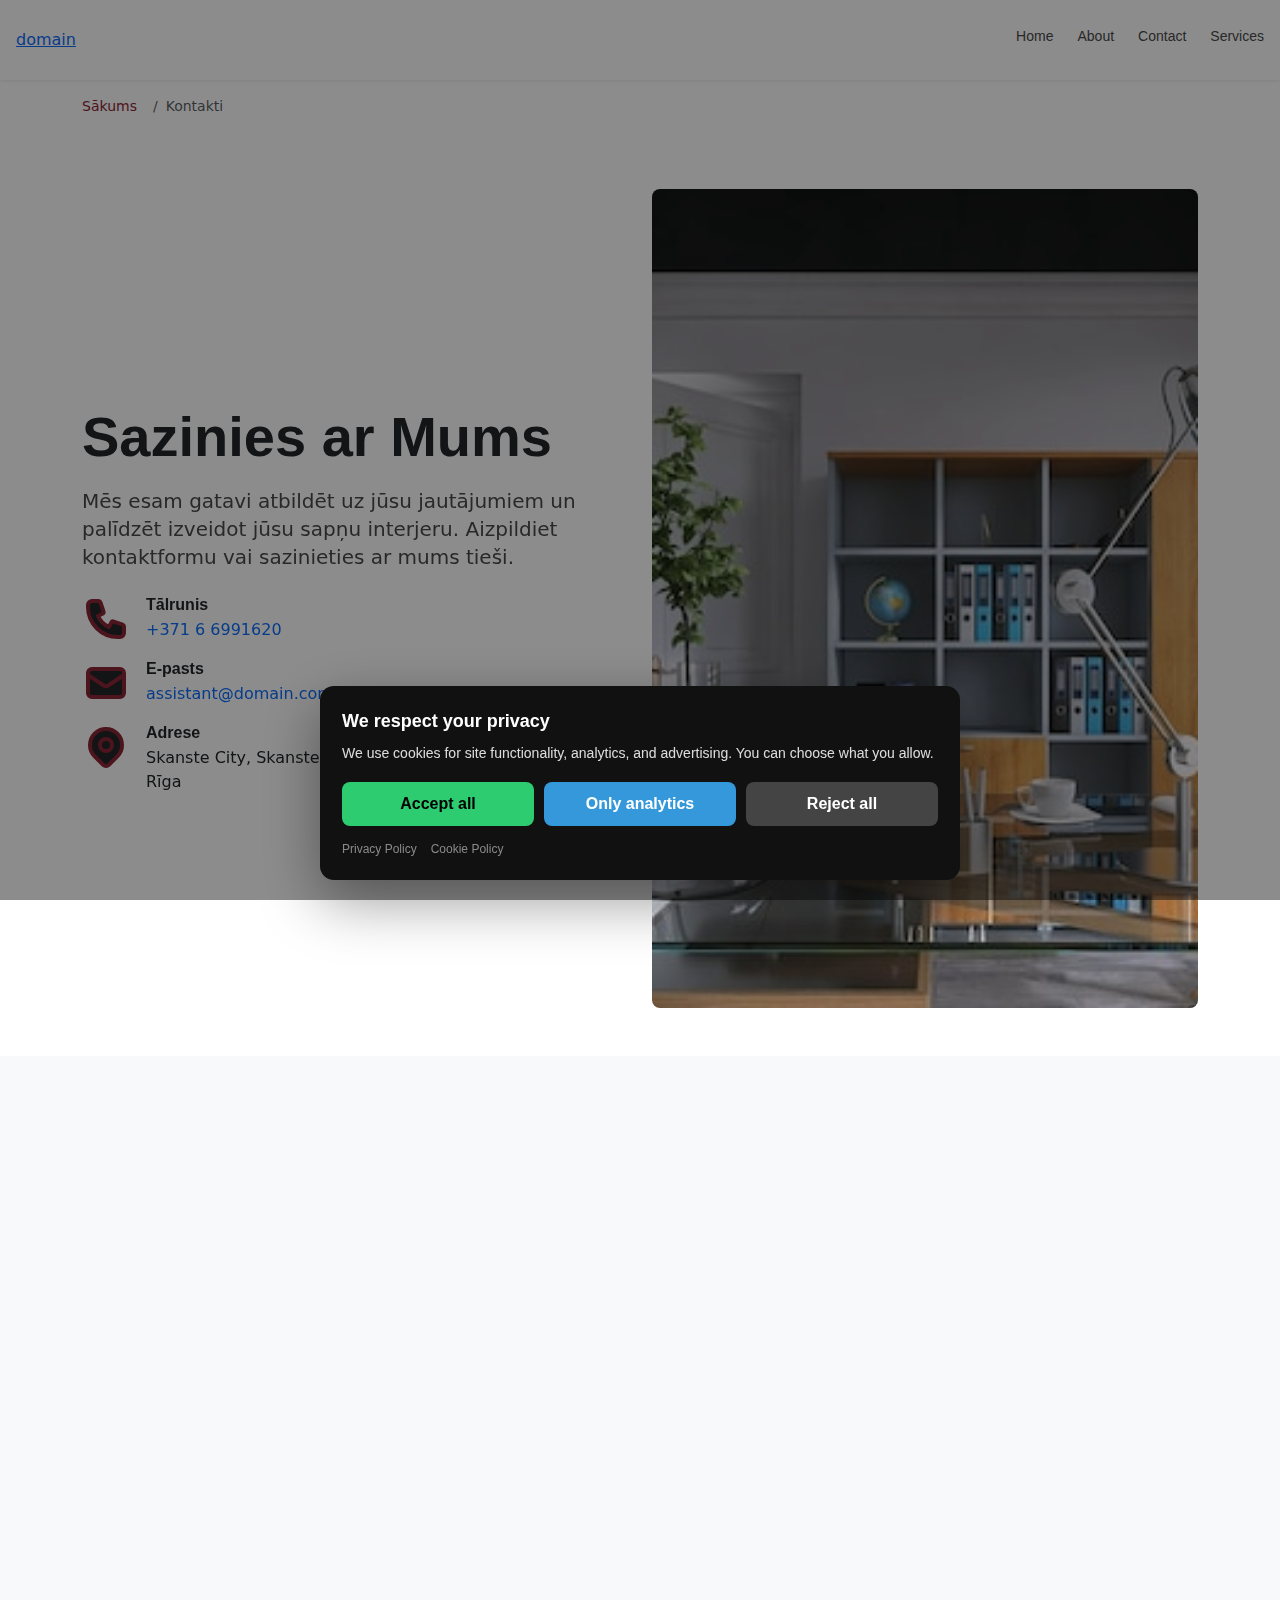
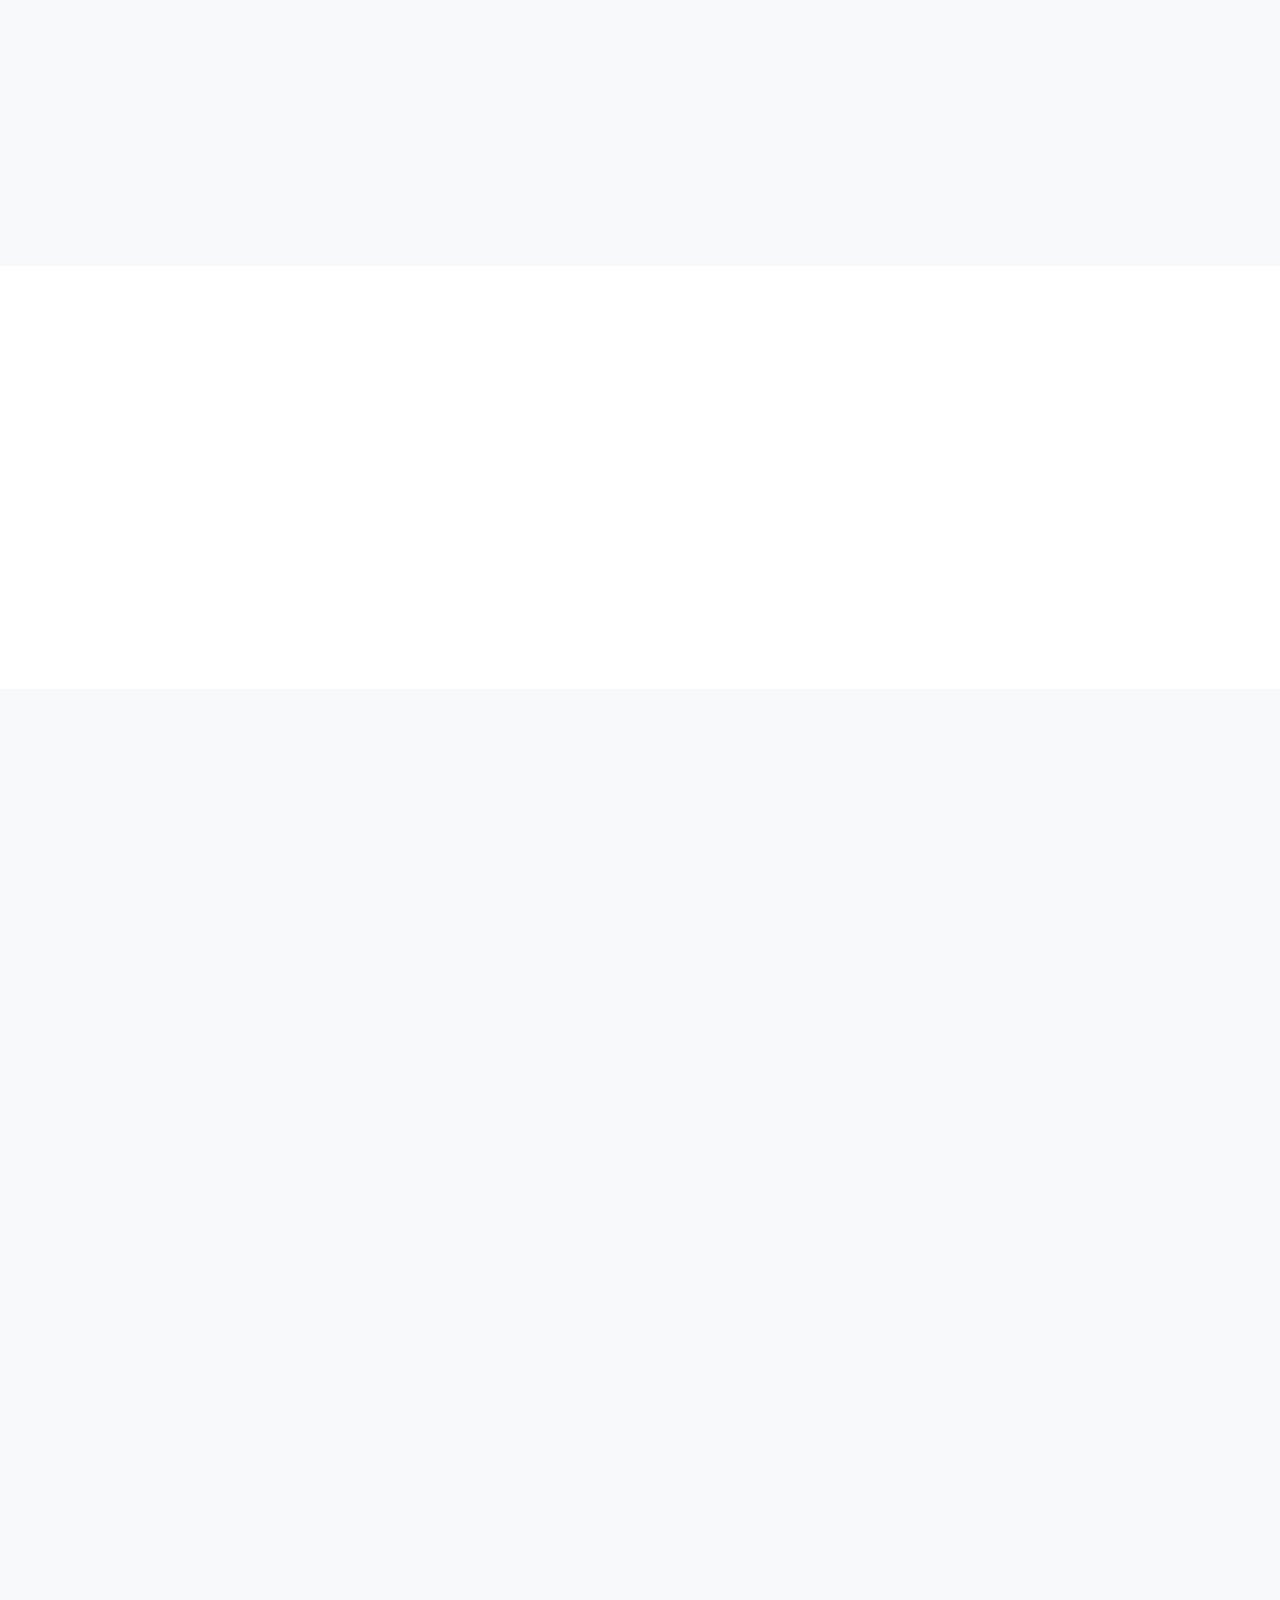
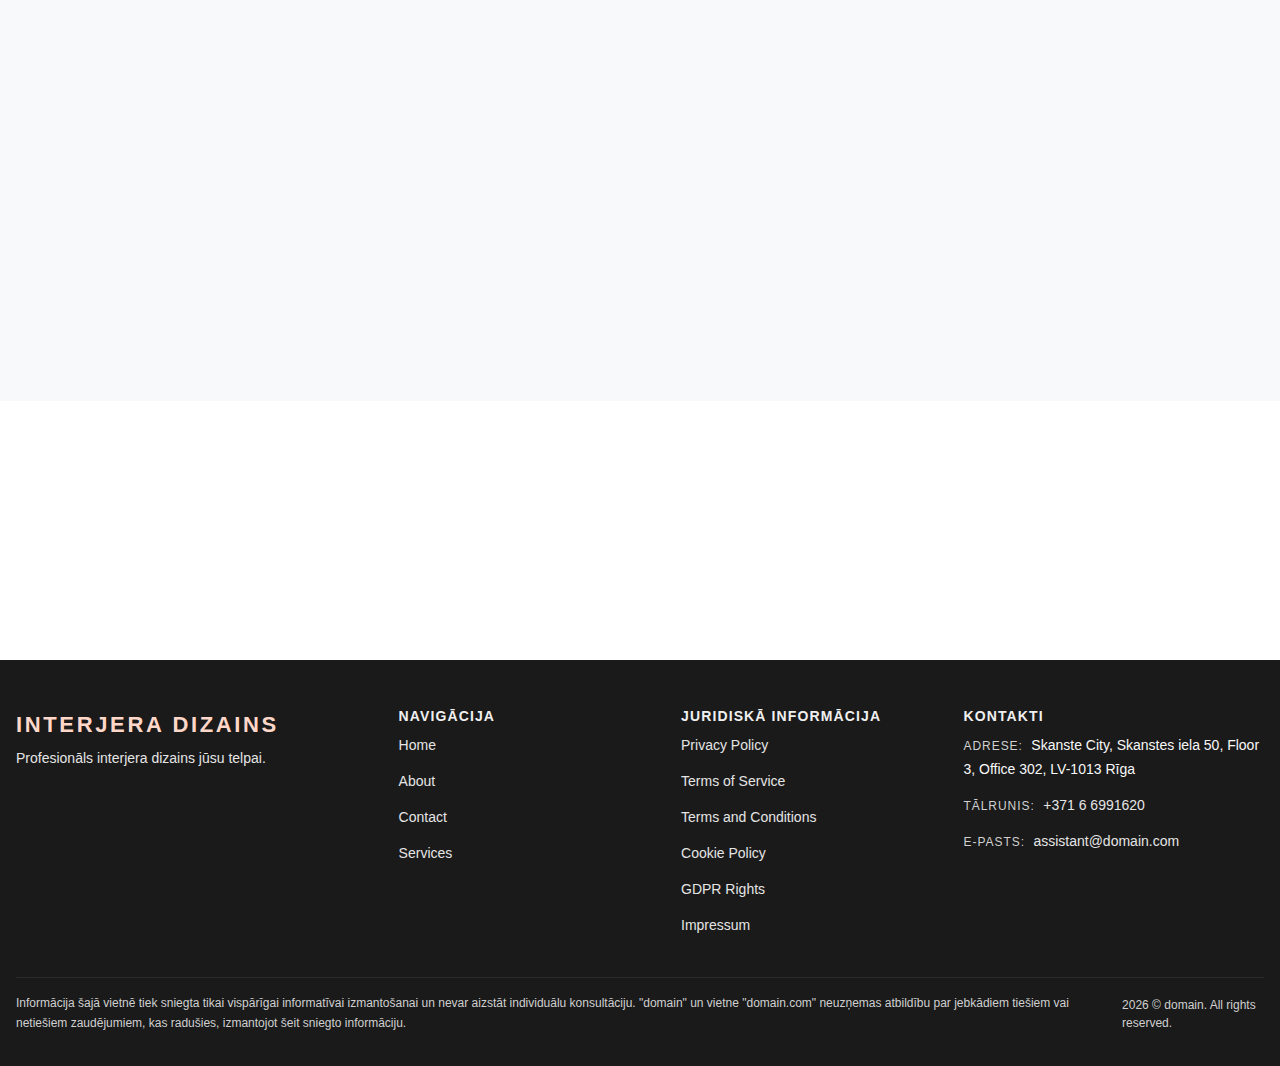
<file: contact.html>
<!DOCTYPE html><html lang="lv"><head>
<script type="application/ld+json">
{
  "@context": "https://schema.org",
  "@graph": [
    {
      "@type": "Organization",
      "@id": "https://domain.com/#org",
      "name": "domain",
      "url": "https://domain.com",
      "email": "assistant@domain.com",
      "telephone": "+371 6 6991620",
      "address": {
        "@type": "PostalAddress",
        "streetAddress": "Skanste City, Skanstes iela 50, Floor 3, Office 302, LV-1013 Rīga"
      },
      "contactPoint": {
        "@type": "ContactPoint",
        "contactType": "customer support",
        "email": "assistant@domain.com",
        "telephone": "+371 6 6991620"
      }
    },
    {
      "@type": "WebSite",
      "@id": "https://domain.com/#website",
      "url": "https://domain.com",
      "name": "domain",
      "publisher": {
        "@id": "https://domain.com/#org"
      }
    },
    {
      "@type": "WebPage",
      "@id": "https://domain.com/contact.html#webpage",
      "url": "https://domain.com/contact.html",
      "name": "Kontakti - domain | Interjera Dizaina Pakalpojumi",
      "isPartOf": {
        "@id": "https://domain.com/#website"
      },
      "about": {
        "@id": "https://domain.com/#org"
      },
      "inLanguage": "lv",
      "description": "Sazinieties ar domain komandu. Mēs palīdzēsim jums izveidot sapņu interjeru dzīvojamām un biroja telpām. Aizpildiet kontaktformu vai zvaniet.",
      "mainEntity": {
        "@id": "https://domain.com/#org"
      }
    },
    {
      "@type": "BreadcrumbList",
      "@id": "https://domain.com/contact.html#breadcrumbs",
      "itemListElement": [
        {
          "@type": "ListItem",
          "position": 1,
          "name": "Home",
          "item": "https://domain.com"
        },
        {
          "@type": "ListItem",
          "position": 2,
          "name": "Contact.Html",
          "item": "https://domain.com/contact.html"
        }
      ]
    }
  ]
}
</script>
  <meta charset="UTF-8">
  <meta name="viewport" content="width=device-width, initial-scale=1.0">
  <title>Kontakti - domain | Interjera Dizaina Pakalpojumi</title>
  <meta name="description" content="Sazinieties ar domain komandu. Mēs palīdzēsim jums izveidot sapņu interjeru dzīvojamām un biroja telpām. Aizpildiet kontaktformu vai zvaniet.">
  <meta property="og:title" content="Kontakti - domain">
  <meta property="og:description" content="Sazinieties ar domain komandu. Profesionāli interjera dizaina pakalpojumi.">
  <meta property="og:type" content="website">
  <meta property="og:url" content="https://domain.com/contact.html">
  <link rel="canonical" href="https://domain.com/contact.html">
  <link rel="stylesheet" href="style.css">
  <link rel="icon" type="image/png" href="/favicon.png">
  <link rel="apple-touch-icon" href="/apple-touch-icon.png">
   <link rel="stylesheet" href="https://cdn.jsdelivr.net/npm/bootstrap@5.3.3/dist/css/bootstrap.min.css" integrity="sha384-QWTKZyjpPEjISv5WaRU9OFeRpok6YctnYmDr5pNlyT2bRjXh0JMhjY6hW+ALEwIH" crossorigin="anonymous">
  <link rel="stylesheet" href="https://unpkg.com/aos@2.3.4/dist/aos.css">
<link rel="stylesheet" href="./header-footer.css">
<link rel="stylesheet" href="./consent.css">
<script src="./consent.js"></script>
</head>
 <body>
<header class="dr-header" data-dr-variant="v1">
  <div class="dr-header-inner">
    <a class="dr-logo" href="./index.html" aria-label="domain">domain</a>

    <nav class="dr-nav" aria-label="Primary navigation">
      <ul class="dr-nav-list">
        <li class="dr-nav-item"><a class="dr-nav-link" href="./index.html">Home</a></li><li class="dr-nav-item"><a class="dr-nav-link" href="./about.html">About</a></li><li class="dr-nav-item"><a class="dr-nav-link" href="./contact.html">Contact</a></li><li class="dr-nav-item"><a class="dr-nav-link" href="./services.html">Services</a></li>
      </ul>
    </nav>

    <button class="dr-burger" type="button" aria-label="Toggle menu" aria-expanded="false" aria-controls="dr-mobile-menu">
      <span></span><span></span><span></span>
    </button>
  </div>
</header>
<nav class="dr-mobile-menu" id="dr-mobile-menu" aria-label="Mobile navigation">
  <ul class="dr-mobile-nav-list">
    <li class="dr-nav-item"><a class="dr-nav-link" href="./index.html">Home</a></li><li class="dr-nav-item"><a class="dr-nav-link" href="./about.html">About</a></li><li class="dr-nav-item"><a class="dr-nav-link" href="./contact.html">Contact</a></li><li class="dr-nav-item"><a class="dr-nav-link" href="./services.html">Services</a></li>
  </ul>
</nav>

  <main>
   <nav aria-label="breadcrumb" class="py-3">
    <div class="container">
     <ol class="breadcrumb mb-0">
      <li class="breadcrumb-item"><a href="/">Sākums</a></li>
      <li class="breadcrumb-item active" aria-current="page">Kontakti</li>
     </ol>
    </div>
   </nav>
   <section class="l-section py-4 py-md-5" id="contact-hero" style="scroll-margin-top: var(--header-h);">
    <div class="container">
     <div class="row align-items-center">
      <div class="col-12 col-lg-6" data-aos="fade-right">
       <h1 class="display-4 fw-bold mb-3">Sazinies ar Mums</h1>
       <p class="lead mb-4">Mēs esam gatavi atbildēt uz jūsu jautājumiem un palīdzēt izveidot jūsu sapņu interjeru. Aizpildiet kontaktformu vai sazinieties ar mums tieši.</p>
       <div class="d-flex flex-column gap-3">
        <div class="d-flex align-items-start gap-3">
         <div class="ratio ratio-1x1" style="width: 48px; height: 48px; flex-shrink: 0;">
          <svg viewBox="0 0 24 24" fill="none" xmlns="http://www.w3.org/2000/svg" aria-hidden="true">
           <path d="M3 5a2 2 0 012-2h3.28a1 1 0 01.948.684l1.498 4.493a1 1 0 01-.502 1.21l-2.257 1.13a11.042 11.042 0 005.516 5.516l1.13-2.257a1 1 0 011.21-.502l4.493 1.498a1 1 0 01.684.949V19a2 2 0 01-2 2h-1C9.716 21 3 14.284 3 6V5z" stroke="var(--color-primary)" stroke-width="2" stroke-linecap="round" stroke-linejoin="round"></path>
          </svg>
         </div>
         <div>
          <h3 class="h6 fw-bold mb-1">Tālrunis</h3>
          <a href="tel:+371 6 6991620" class="text-decoration-none">+371 6 6991620</a>
         </div>
        </div>
        <div class="d-flex align-items-start gap-3">
         <div class="ratio ratio-1x1" style="width: 48px; height: 48px; flex-shrink: 0;">
          <svg viewBox="0 0 24 24" fill="none" xmlns="http://www.w3.org/2000/svg" aria-hidden="true">
           <path d="M3 8l7.89 5.26a2 2 0 002.22 0L21 8M5 19h14a2 2 0 002-2V7a2 2 0 00-2-2H5a2 2 0 00-2 2v10a2 2 0 002 2z" stroke="var(--color-primary)" stroke-width="2" stroke-linecap="round" stroke-linejoin="round"></path>
          </svg>
         </div>
         <div>
          <h3 class="h6 fw-bold mb-1">E-pasts</h3>
          <a href="mailto:assistant@domain.com" class="text-decoration-none">assistant@domain.com</a>
         </div>
        </div>
        <div class="d-flex align-items-start gap-3">
         <div class="ratio ratio-1x1" style="width: 48px; height: 48px; flex-shrink: 0;">
          <svg viewBox="0 0 24 24" fill="none" xmlns="http://www.w3.org/2000/svg" aria-hidden="true">
           <path d="M17.657 16.657L13.414 20.9a1.998 1.998 0 01-2.827 0l-4.244-4.243a8 8 0 1111.314 0z" stroke="var(--color-primary)" stroke-width="2" stroke-linecap="round" stroke-linejoin="round"></path> <path d="M15 11a3 3 0 11-6 0 3 3 0 016 0z" stroke="var(--color-primary)" stroke-width="2" stroke-linecap="round" stroke-linejoin="round"></path>
          </svg>
         </div>
         <div>
          <h3 class="h6 fw-bold mb-1">Adrese</h3>
          <address class="mb-0">Skanste City, Skanstes iela 50, Floor 3, Office 302, LV-1013 Rīga</address>
         </div>
        </div>
       </div>
      </div>
      <div class="col-12 col-lg-6 mt-4 mt-lg-0" data-aos="fade-left">
       <div class="ratio ratio-4x3">
        <img src="img/1154.jpg" alt="Moderns biroja interjers ar plašu darba vietu un dizaina elementiem" class="img-fluid" style="object-fit: cover; border-radius: var(--space-sm);" loading="lazy" width="800" height="600">
       </div>
      </div>
     </div>
    </div>
   </section>
   <section class="l-section py-4 py-md-5 bg-light" id="contact-form" style="scroll-margin-top: var(--header-h);">
    <div class="container">
     <div class="row justify-content-center">
      <div class="col-12 col-lg-8" data-aos="fade-up">
       <div class="card shadow-sm border-0">
        <div class="card-body p-4 p-md-5">
         <h2 class="h3 fw-bold mb-4 text-center">Nosūtiet Mums Ziņu</h2>
         <form action="thank_you.html" method="POST" class="c-form needs-validation" novalidate="" id="contactForm">
          <div class="row g-3">
           <div class="col-12 col-md-6">
            <label for="contactName" class="form-label fw-semibold">Vārds, Uzvārds <span class="text-danger" aria-label="obligāts">*</span></label> <input type="text" class="form-control c-input" id="contactName" name="name" required="" aria-required="true" placeholder="Jānis Bērziņš">
            <div class="invalid-feedback">Lūdzu, ievadiet savu vārdu un uzvārdu.</div>
           </div>
           <div class="col-12 col-md-6">
            <label for="contactEmail" class="form-label fw-semibold">E-pasts <span class="text-danger" aria-label="obligāts">*</span></label> <input type="email" class="form-control c-input" id="contactEmail" name="email" required="" aria-required="true" placeholder="assistant@domain.com">
            <div class="invalid-feedback">Lūdzu, ievadiet derīgu e-pasta adresi.</div>
           </div>
           <div class="col-12">
            <label for="contactPhone" class="form-label fw-semibold">Tālrunis <span class="text-danger" aria-label="obligāts">*</span></label> <input type="tel" class="form-control c-input" id="contactPhone" name="phone" required="" aria-required="true" placeholder="+371 20 123 456">
            <div class="invalid-feedback">Lūdzu, ievadiet derīgu tālruņa numuru.</div>
           </div>
           <div class="col-12">
            <label for="contactSubject" class="form-label fw-semibold">Tēma</label> <select class="form-select c-input" id="contactSubject" name="subject"> <option value="">Izvēlieties tēmu</option> <option value="residential">Dzīvojamo telpu dizains</option> <option value="office">Biroja telpu dizains</option> <option value="consultation">Konsultācija</option> <option value="estimate">Cenu aprēķins</option> <option value="other">Cits jautājums</option> </select>
           </div>
           <div class="col-12">
            <label for="contactMessage" class="form-label fw-semibold">Ziņojums <span class="text-danger" aria-label="obligāts">*</span></label> <textarea class="form-control c-input" id="contactMessage" name="message" rows="5" required="" aria-required="true" placeholder="Aprakstiet savu projektu vai jautājumu..."></textarea>
            <div class="invalid-feedback">Lūdzu, ievadiet savu ziņojumu.</div>
           </div>
           <div class="col-12">
            <div class="form-check c-checkbox">
             <input class="form-check-input" type="checkbox" id="contactPrivacy" name="privacy" required="" aria-required="true"> <label class="form-check-label" for="contactPrivacy"> Es piekrītu <a href="/privacy.html" target="_blank" rel="noopener">Privātuma politikai</a> <span class="text-danger" aria-label="obligāts">*</span> </label>
             <div class="invalid-feedback">Jums ir jāpiekrīt Privātuma politikai pirms veidlapas iesniegšanas.</div>
            </div>
           </div>
           <div class="col-12">
            <button type="submit" class="btn c-button c-button--primary w-100">Nosūtīt Ziņojumu</button>
           </div>
          </div>
         </form>
        </div>
       </div>
      </div>
     </div>
    </div>
   </section>
   <section class="l-section py-4 py-md-5" id="emergency-contacts" style="scroll-margin-top: var(--header-h);">
    <div class="container">
     <div class="text-center mb-5" data-aos="fade-up">
      <h2 class="h3 fw-bold mb-3">Ārkārtas Situācijas Kontakti</h2>
      <p class="lead">Ja jums ir steidzams jautājums vai nepieciešama tūlītēja palīdzība, mēs esam pieejami:</p>
     </div>
     <div class="row g-4">
      <div class="col-12 col-md-6 col-lg-3" data-aos="fade-up" data-aos-delay="100">
       <div class="card h-100 text-center border-0 shadow-sm">
        <div class="card-body d-flex flex-column">
         <div class="ratio ratio-1x1 mx-auto mb-3" style="width: 64px; height: 64px;">
          <svg viewBox="0 0 24 24" fill="none" xmlns="http://www.w3.org/2000/svg" aria-hidden="true">
           <circle cx="12" cy="12" r="10" stroke="var(--color-primary)" stroke-width="2"></circle> <path d="M12 6v6l4 2" stroke="var(--color-primary)" stroke-width="2" stroke-linecap="round"></path>
          </svg>
         </div>
         <h3 class="h6 fw-bold mb-2">Darba Laiks</h3>
         <p class="mb-0 small">P-Pt: 9:00 - 18:00
          <br>
          S: 10:00 - 14:00
          <br>
          Sv: Slēgts</p>
        </div>
       </div>
      </div>
      <div class="col-12 col-md-6 col-lg-3" data-aos="fade-up" data-aos-delay="200">
       <div class="card h-100 text-center border-0 shadow-sm">
        <div class="card-body d-flex flex-column">
         <div class="ratio ratio-1x1 mx-auto mb-3" style="width: 64px; height: 64px;">
          <svg viewBox="0 0 24 24" fill="none" xmlns="http://www.w3.org/2000/svg" aria-hidden="true">
           <path d="M3 5a2 2 0 012-2h3.28a1 1 0 01.948.684l1.498 4.493a1 1 0 01-.502 1.21l-2.257 1.13a11.042 11.042 0 005.516 5.516l1.13-2.257a1 1 0 011.21-.502l4.493 1.498a1 1 0 01.684.949V19a2 2 0 01-2 2h-1C9.716 21 3 14.284 3 6V5z" stroke="var(--color-accent)" stroke-width="2" stroke-linecap="round" stroke-linejoin="round"></path>
          </svg>
         </div>
         <h3 class="h6 fw-bold mb-2">Ārkārtas Tālrunis</h3>
         <a href="tel:+371 6 6991620" class="text-decoration-none fw-semibold">+371 6 6991620</a>
        </div>
       </div>
      </div>
      <div class="col-12 col-md-6 col-lg-3" data-aos="fade-up" data-aos-delay="300">
       <div class="card h-100 text-center border-0 shadow-sm">
        <div class="card-body d-flex flex-column">
         <div class="ratio ratio-1x1 mx-auto mb-3" style="width: 64px; height: 64px;">
          <svg viewBox="0 0 24 24" fill="none" xmlns="http://www.w3.org/2000/svg" aria-hidden="true">
           <path d="M8 10h.01M12 10h.01M16 10h.01M9 16H5a2 2 0 01-2-2V6a2 2 0 012-2h14a2 2 0 012 2v8a2 2 0 01-2 2h-5l-5 5v-5z" stroke="var(--color-primary)" stroke-width="2" stroke-linecap="round" stroke-linejoin="round"></path>
          </svg>
         </div>
         <h3 class="h6 fw-bold mb-2">Tiešsaistes Čats</h3>
         <p class="mb-0 small">Pieejams darba laikā
          <br>
          Atbildes laiks: 5-10 min</p>
        </div>
       </div>
      </div>
      <div class="col-12 col-md-6 col-lg-3" data-aos="fade-up" data-aos-delay="400">
       <div class="card h-100 text-center border-0 shadow-sm">
        <div class="card-body d-flex flex-column">
         <div class="ratio ratio-1x1 mx-auto mb-3" style="width: 64px; height: 64px;">
          <svg viewBox="0 0 24 24" fill="none" xmlns="http://www.w3.org/2000/svg" aria-hidden="true">
           <path d="M3 8l7.89 5.26a2 2 0 002.22 0L21 8M5 19h14a2 2 0 002-2V7a2 2 0 00-2-2H5a2 2 0 00-2 2v10a2 2 0 002 2z" stroke="var(--color-accent)" stroke-width="2" stroke-linecap="round" stroke-linejoin="round"></path>
          </svg>
         </div>
         <h3 class="h6 fw-bold mb-2">E-pasta Atbalsts</h3>
         <a href="mailto:assistant@domain.com" class="text-decoration-none fw-semibold small">assistant@domain.com</a>
         <p class="mb-0 small mt-2">Atbilde 24h laikā</p>
        </div>
       </div>
      </div>
     </div>
    </div>
   </section>
   <section class="l-section py-4 py-md-5 bg-light" id="map-location" style="scroll-margin-top: var(--header-h);">
    <div class="container">
     <div class="text-center mb-4" data-aos="fade-up">
      <h2 class="h3 fw-bold mb-3">Mūsu Atrašanās Vieta</h2>
      <p class="lead">Apmeklējiet mūsu biroju un apskatiet interjera dizaina paraugus klātienē.</p>
     </div>
     <div class="row justify-content-center" data-aos="fade-up" data-aos-delay="100">
      <div class="col-12 col-lg-10">
       <div class="ratio" style="padding-bottom: 56.25%;">
        <iframe src="https://www.openstreetmap.org/export/embed.html?bbox=24.1043%2C56.9489%2C24.1143%2C56.9539&amp;layer=mapnik&amp;marker=56.9514%2C24.1093" style="border: 0; border-radius: var(--space-sm);" allowfullscreen="" loading="lazy" referrerpolicy="no-referrer-when-downgrade" title="Karte ar domain biroja atrašanās vietu"></iframe>
       </div>
       <div class="text-center mt-4">
        <a href="https://www.google.com/maps/search/?api=1&amp;query=Skanste City, Skanstes iela 50, Floor 3, Office 302, LV-1013 Rīga" target="_blank" rel="noopener" class="btn c-button c-button--secondary">Atvērt Google Maps</a>
       </div>
      </div>
     </div>
    </div>
   </section>
   <section class="l-section py-4 py-md-5" id="social-connect" style="scroll-margin-top: var(--header-h);">
    <div class="container">
     <div class="text-center" data-aos="fade-up">
      <h2 class="h3 fw-bold mb-3">Sekojiet Mums Sociālajos Tīklos</h2>
      <p class="lead mb-4">Esiet informēti par jaunākajiem projektiem, dizaina tendencēm un īpašajiem piedāvājumiem.</p>
      <div class="d-flex justify-content-center gap-3 flex-wrap">
       <a href="https://www.facebook.com/" target="_blank" rel="noopener" class="btn c-button c-button--secondary" aria-label="Sekot mums Facebook"> 
        <svg width="24" height="24" viewBox="0 0 24 24" fill="none" xmlns="http://www.w3.org/2000/svg" aria-hidden="true" style="vertical-align: middle; margin-right: 0.5rem;">
         <path d="M18 2h-3a5 5 0 00-5 5v3H7v4h3v8h4v-8h3l1-4h-4V7a1 1 0 011-1h3z" stroke="currentColor" stroke-width="2" stroke-linecap="round" stroke-linejoin="round"></path>
        </svg> Facebook 
       </a> <a href="https://www.instagram.com/" target="_blank" rel="noopener" class="btn c-button c-button--secondary" aria-label="Sekot mums Instagram"> 
        <svg width="24" height="24" viewBox="0 0 24 24" fill="none" xmlns="http://www.w3.org/2000/svg" aria-hidden="true" style="vertical-align: middle; margin-right: 0.5rem;">
         <rect x="2" y="2" width="20" height="20" rx="5" ry="5" stroke="currentColor" stroke-width="2" stroke-linecap="round" stroke-linejoin="round"></rect> <path d="M16 11.37A4 4 0 1112.63 8 4 4 0 0116 11.37z" stroke="currentColor" stroke-width="2" stroke-linecap="round" stroke-linejoin="round"></path> <circle cx="17.5" cy="6.5" r="1.5" fill="currentColor"></circle>
        </svg> Instagram 
       </a> <a href="https://www.linkedin.com/" target="_blank" rel="noopener" class="btn c-button c-button--secondary" aria-label="Sekot mums LinkedIn"> 
        <svg width="24" height="24" viewBox="0 0 24 24" fill="none" xmlns="http://www.w3.org/2000/svg" aria-hidden="true" style="vertical-align: middle; margin-right: 0.5rem;">
         <path d="M16 8a6 6 0 016 6v7h-4v-7a2 2 0 00-2-2 2 2 0 00-2 2v7h-4v-7a6 6 0 016-6zM2 9h4v12H2z" stroke="currentColor" stroke-width="2" stroke-linecap="round" stroke-linejoin="round"></path> <circle cx="4" cy="4" r="2" stroke="currentColor" stroke-width="2" stroke-linecap="round" stroke-linejoin="round"></circle>
        </svg> LinkedIn 
       </a> <a href="https://www.pinterest.com/" target="_blank" rel="noopener" class="btn c-button c-button--secondary" aria-label="Sekot mums Pinterest"> 
        <svg width="24" height="24" viewBox="0 0 24 24" fill="none" xmlns="http://www.w3.org/2000/svg" aria-hidden="true" style="vertical-align: middle; margin-right: 0.5rem;">
         <circle cx="12" cy="12" r="10" stroke="currentColor" stroke-width="2" stroke-linecap="round" stroke-linejoin="round"></circle> <path d="M8 12c0-2 1-4 3-4s3 2 3 4-1 4-3 4c-1 0-2-.5-2-1.5 0 0 .5-2 .5-3.5" stroke="currentColor" stroke-width="2" stroke-linecap="round" stroke-linejoin="round"></path>
        </svg> Pinterest 
       </a>
      </div>
     </div>
    </div>
   </section>
  </main>
  <footer class="dr-footer">
  <div class="dr-footer-inner">
    <div class="dr-footer-top">
      <div class="dr-footer-brand">
        <div class="dr-footer-logo">INTERJERA DIZAINS</div>
        <p class="dr-footer-tagline">Profesionāls interjera dizains jūsu telpai.</p>
      </div>
      <nav class="dr-footer-nav" aria-label="Galvenā navigācija">
        <h2 class="dr-footer-heading">Navigācija</h2>
        <ul class="dr-footer-nav-list">
          <li class="dr-footer-nav-item"><a href="./index.html" class="dr-footer-link">Home</a></li>
          <li class="dr-footer-nav-item"><a href="./about.html" class="dr-footer-link">About</a></li>
          <li class="dr-footer-nav-item"><a href="./contact.html" class="dr-footer-link">Contact</a></li>
          <li class="dr-footer-nav-item"><a href="./services.html" class="dr-footer-link">Services</a></li>
        </ul>
      </nav>
      <nav class="dr-footer-legal" aria-label="Juridiskā informācija">
        <h2 class="dr-footer-heading">Juridiskā informācija</h2>
        <ul class="dr-footer-legal-list">
          <li class="dr-footer-legal-item"><a href="./privacy.html" class="dr-footer-link">Privacy Policy</a></li>
          <li class="dr-footer-legal-item"><a href="./terms_of_services.html" class="dr-footer-link">Terms of Service</a></li>
          <li class="dr-footer-legal-item"><a href="./terms_and_conditions.html" class="dr-footer-link">Terms and Conditions</a></li>
          <li class="dr-footer-legal-item"><a href="./cookie_policy.html" class="dr-footer-link">Cookie Policy</a></li>
          <li class="dr-footer-legal-item"><a href="./gdpr-rights.html" class="dr-footer-link">GDPR Rights</a></li>
          <li class="dr-footer-legal-item"><a href="./impressum.html" class="dr-footer-link">Impressum</a></li>
        </ul>
      </nav>
      <div class="dr-footer-contact">
        <h2 class="dr-footer-heading">Kontakti</h2>
        <ul class="dr-footer-contact-list">
          <li class="dr-footer-contact-item"><span class="dr-footer-contact-label">Adrese:</span> <span class="dr-footer-contact-value">Skanste City, Skanstes iela 50, Floor 3, Office 302, LV-1013 Rīga</span></li>
          <li class="dr-footer-contact-item"><span class="dr-footer-contact-label">Tālrunis:</span> <a href="tel:+371 6 6991620" class="dr-footer-link">+371 6 6991620</a></li>
          <li class="dr-footer-contact-item"><span class="dr-footer-contact-label">E-pasts:</span> <a href="mailto:assistant@domain.com" class="dr-footer-link">assistant@domain.com</a></li>
        </ul>
      </div>
    </div>
    <div class="dr-footer-bottom">
      <p class="dr-footer-disclaimer">Informācija šajā vietnē tiek sniegta tikai vispārīgai informatīvai izmantošanai un nevar aizstāt individuālu konsultāciju. "domain" un vietne "domain.com" neuzņemas atbildību par jebkādiem tiešiem vai netiešiem zaudējumiem, kas radušies, izmantojot šeit sniegto informāciju.</p>
      <p class="dr-footer-meta"><span class="dr-year"></span> © domain. All rights reserved.</p>
    </div>
  </div>
</footer>
  
 
  
  

<script src="script.js" defer=""></script>
<script src="https://unpkg.com/aos@2.3.4/dist/aos.js"></script>
<script>
if (typeof AOS !== "undefined" && !window.__AOS_INITIALIZED__) {
  AOS.init({ once: true, duration: 700, easing: "ease-out-cubic" });
  window.__AOS_INITIALIZED__ = true;
}
</script>
<script src="./header-footer.js"></script>
</body></html>
</file>
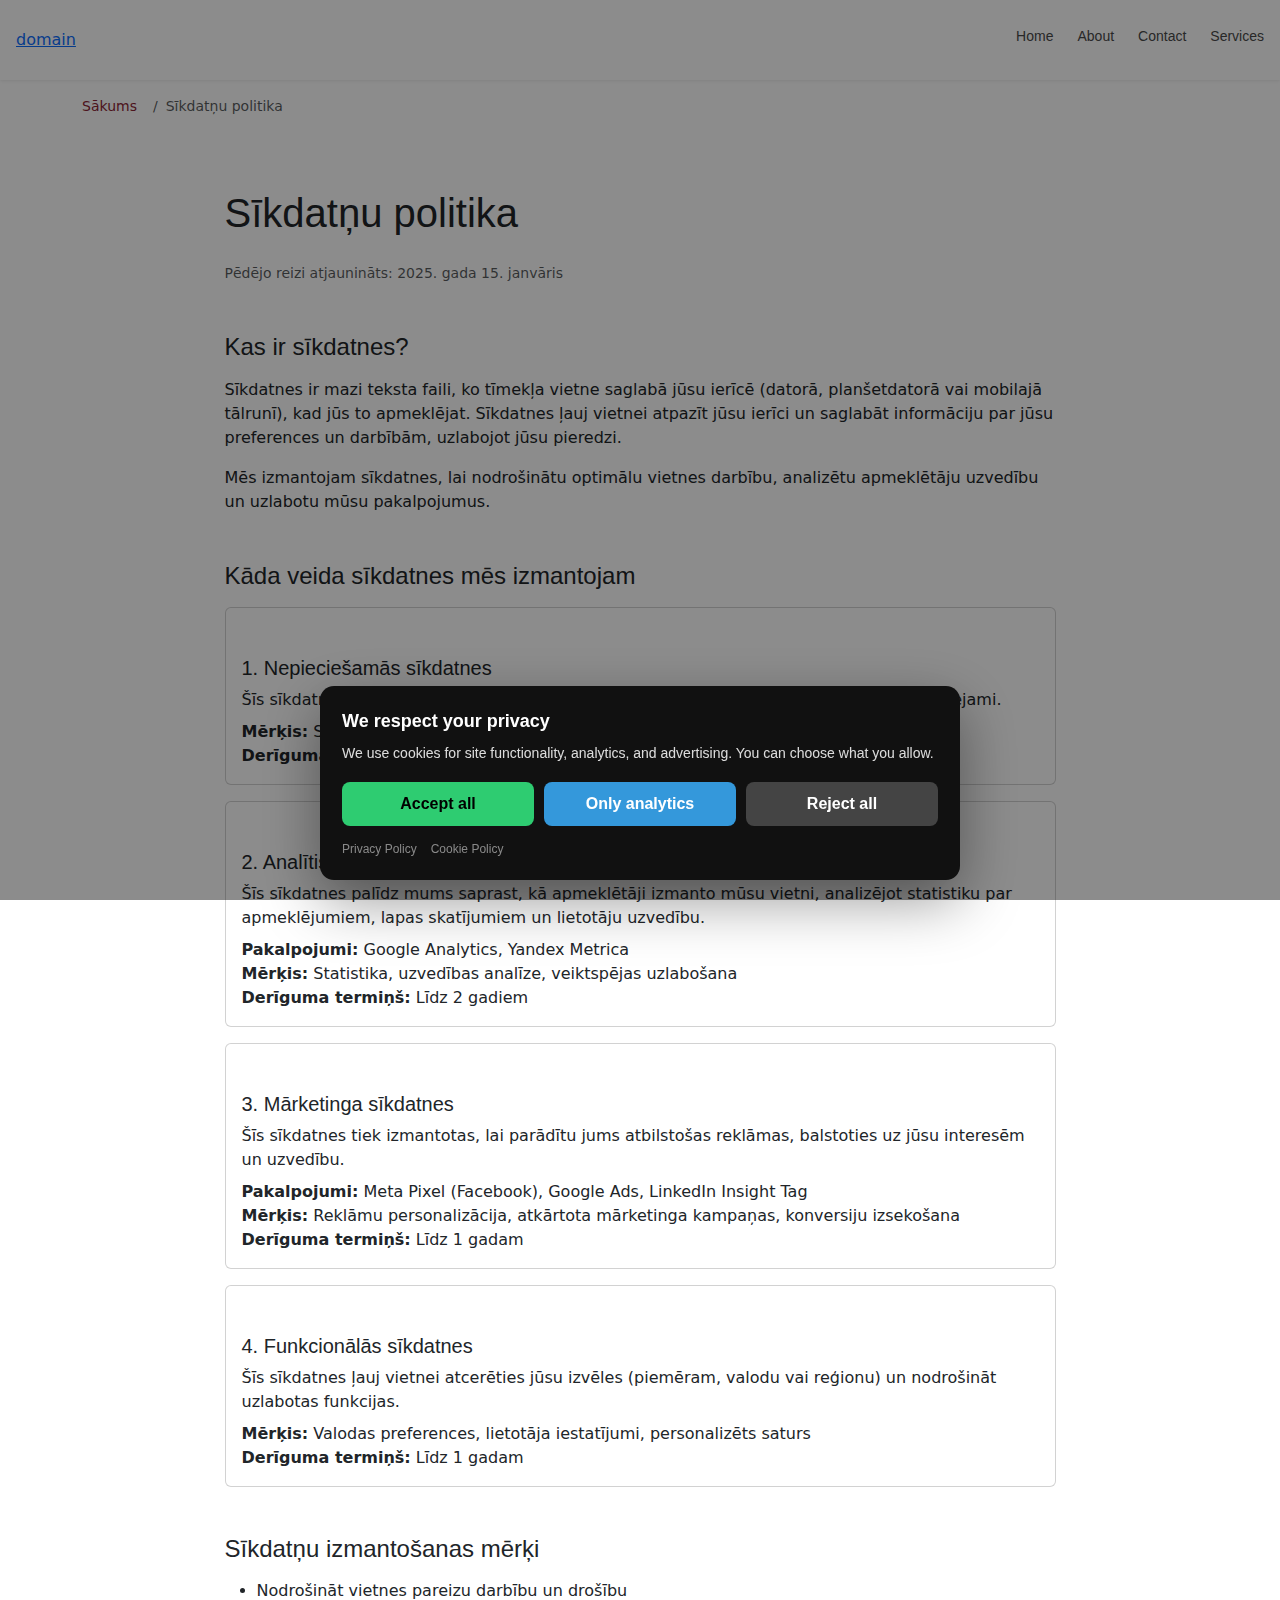
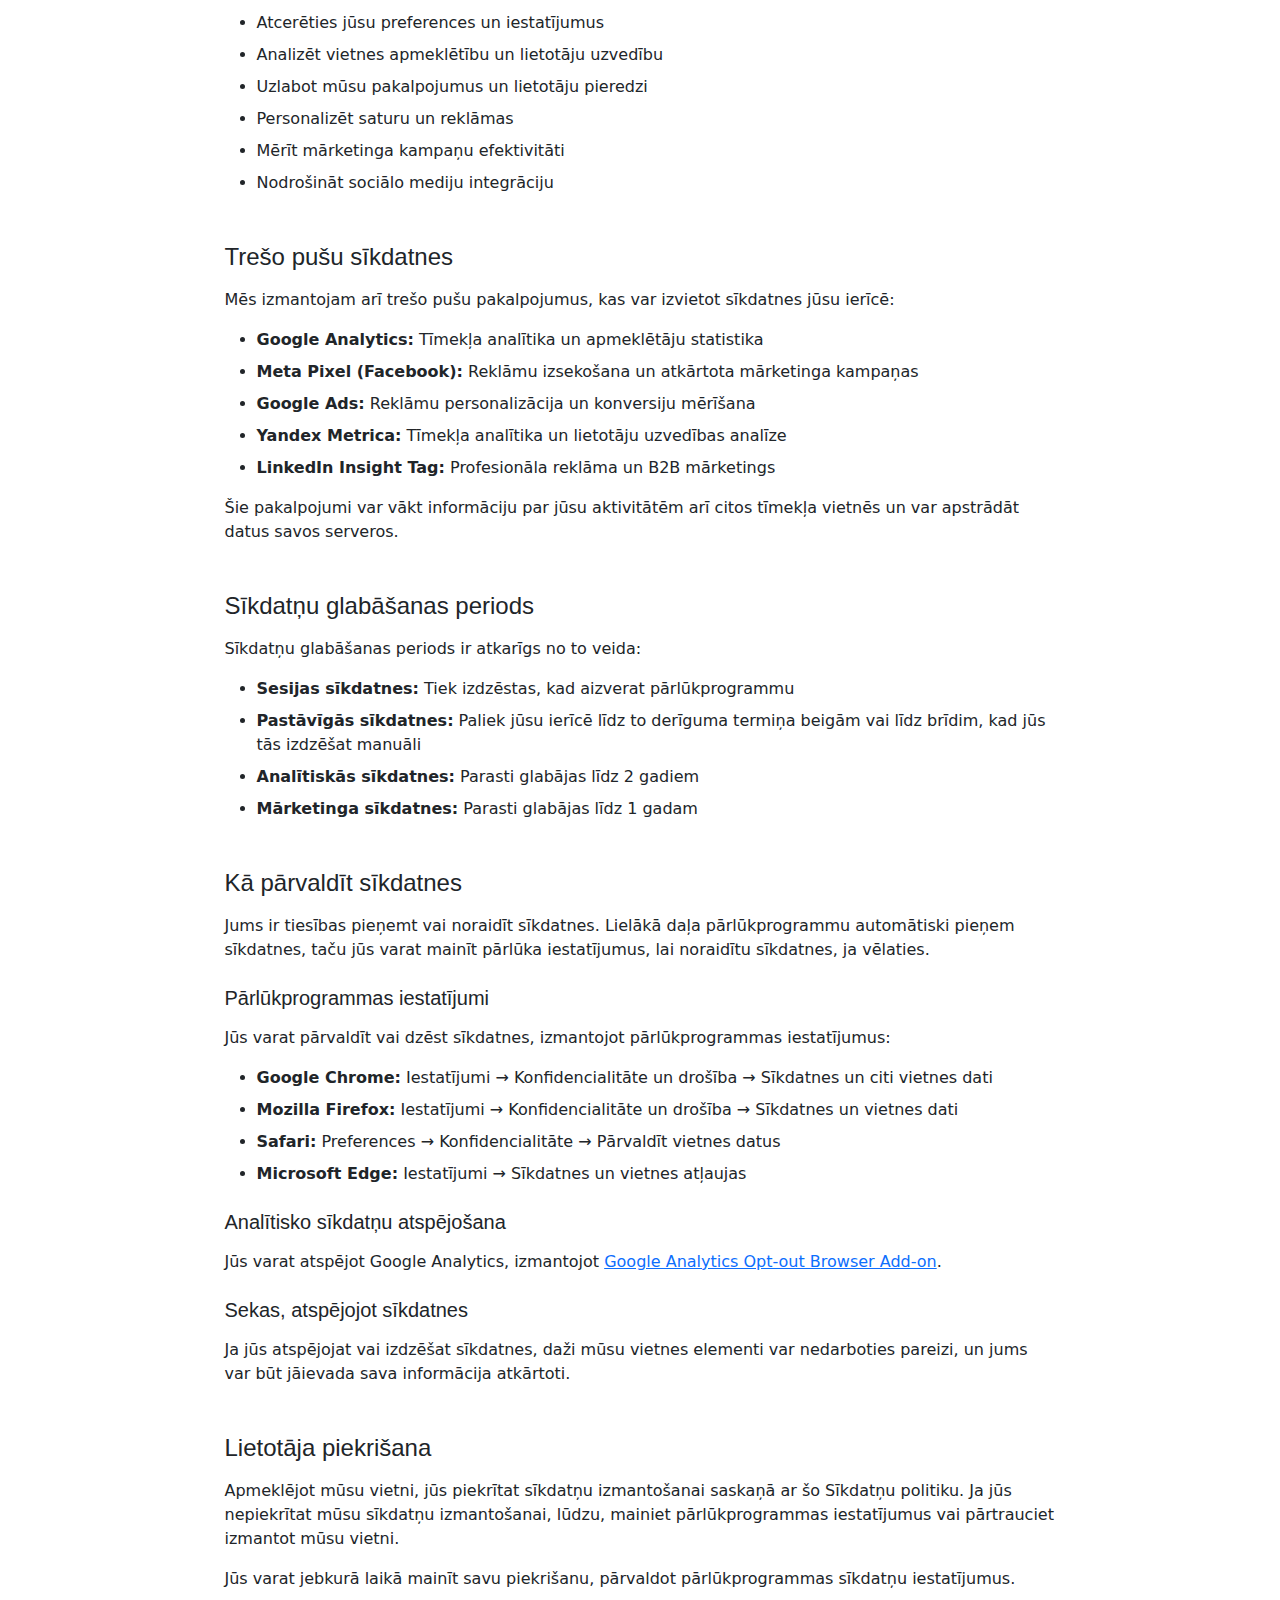
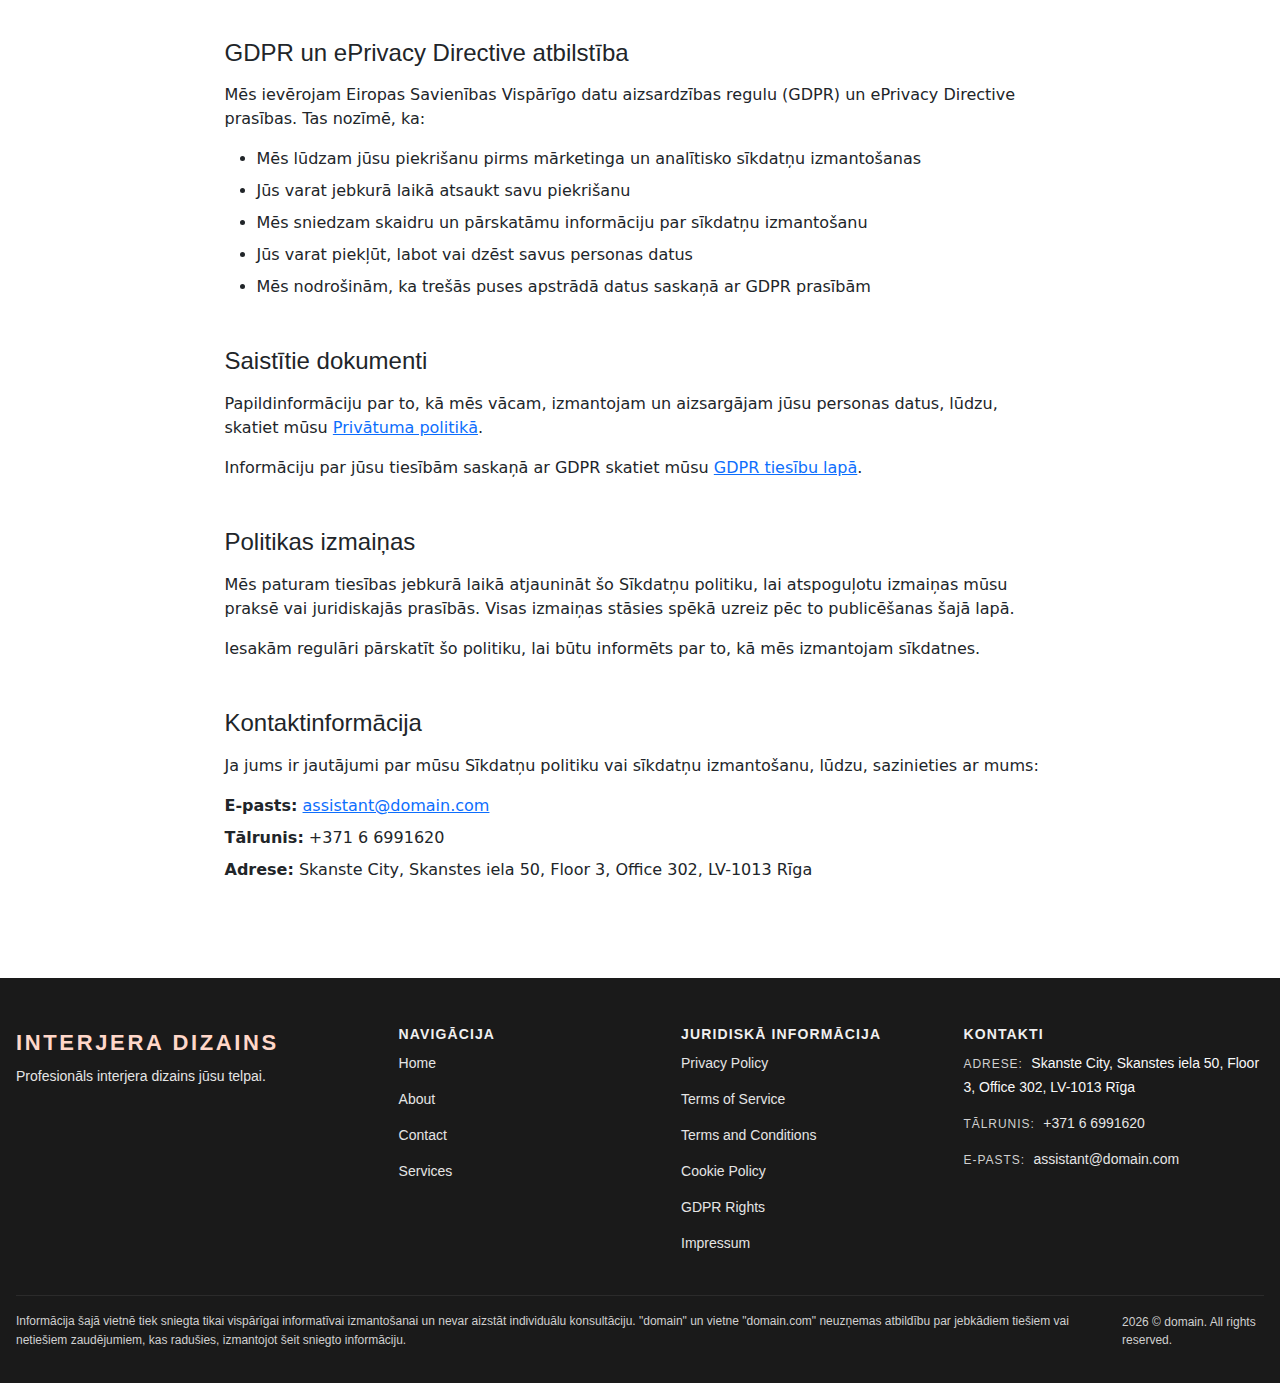
<file: cookie_policy.html>
<!DOCTYPE html><html lang="lv"><head>
<script type="application/ld+json">
{
  "@context": "https://schema.org",
  "@graph": [
    {
      "@type": "Organization",
      "@id": "https://domain.com/#org",
      "name": "domain",
      "url": "https://domain.com",
      "email": "assistant@domain.com",
      "telephone": "+371 6 6991620",
      "address": {
        "@type": "PostalAddress",
        "streetAddress": "Skanste City, Skanstes iela 50, Floor 3, Office 302, LV-1013 Rīga"
      },
      "contactPoint": {
        "@type": "ContactPoint",
        "contactType": "customer support",
        "email": "assistant@domain.com",
        "telephone": "+371 6 6991620"
      }
    },
    {
      "@type": "WebSite",
      "@id": "https://domain.com/#website",
      "url": "https://domain.com",
      "name": "domain",
      "publisher": {
        "@id": "https://domain.com/#org"
      }
    },
    {
      "@type": "WebPage",
      "@id": "https://domain.com/cookie_policy.html#webpage",
      "url": "https://domain.com/cookie_policy.html",
      "name": "Sīkdatņu politika | domain",
      "isPartOf": {
        "@id": "https://domain.com/#website"
      },
      "about": {
        "@id": "https://domain.com/#org"
      },
      "inLanguage": "lv",
      "description": "Uzziniet, kā domain izmanto sīkdatnes, to veidus, mērķus un pārvaldības iespējas. Informācija par GDPR un ePrivacy atbilstību."
    },
    {
      "@type": "BreadcrumbList",
      "@id": "https://domain.com/cookie_policy.html#breadcrumbs",
      "itemListElement": [
        {
          "@type": "ListItem",
          "position": 1,
          "name": "Home",
          "item": "https://domain.com"
        },
        {
          "@type": "ListItem",
          "position": 2,
          "name": "Cookie Policy.Html",
          "item": "https://domain.com/cookie_policy.html"
        }
      ]
    }
  ]
}
</script>
  <meta charset="UTF-8">
  <meta name="viewport" content="width=device-width, initial-scale=1.0">
  <title>Sīkdatņu politika | domain</title>
  <meta name="description" content="Uzziniet, kā domain izmanto sīkdatnes, to veidus, mērķus un pārvaldības iespējas. Informācija par GDPR un ePrivacy atbilstību.">
  <link rel="canonical" href="https://domain.com/cookie_policy.html">
  <meta property="og:title" content="Sīkdatņu politika | domain">
  <meta property="og:description" content="Uzziniet, kā domain izmanto sīkdatnes, to veidus, mērķus un pārvaldības iespējas.">
  <meta property="og:type" content="website">
  <meta property="og:url" content="https://domain.com/cookie_policy.html">
  <link rel="stylesheet" href="style.css">
  <link rel="icon" type="image/png" href="/favicon.png">
  <link rel="apple-touch-icon" href="/apple-touch-icon.png">
   <link rel="stylesheet" href="https://cdn.jsdelivr.net/npm/bootstrap@5.3.3/dist/css/bootstrap.min.css" integrity="sha384-QWTKZyjpPEjISv5WaRU9OFeRpok6YctnYmDr5pNlyT2bRjXh0JMhjY6hW+ALEwIH" crossorigin="anonymous">
  <link rel="stylesheet" href="https://unpkg.com/aos@2.3.4/dist/aos.css">
<link rel="stylesheet" href="./header-footer.css">
<link rel="stylesheet" href="./consent.css">
<script src="./consent.js"></script>
</head>
 <body>
<header class="dr-header" data-dr-variant="v1">
  <div class="dr-header-inner">
    <a class="dr-logo" href="./index.html" aria-label="domain">domain</a>

    <nav class="dr-nav" aria-label="Primary navigation">
      <ul class="dr-nav-list">
        <li class="dr-nav-item"><a class="dr-nav-link" href="./index.html">Home</a></li><li class="dr-nav-item"><a class="dr-nav-link" href="./about.html">About</a></li><li class="dr-nav-item"><a class="dr-nav-link" href="./contact.html">Contact</a></li><li class="dr-nav-item"><a class="dr-nav-link" href="./services.html">Services</a></li>
      </ul>
    </nav>

    <button class="dr-burger" type="button" aria-label="Toggle menu" aria-expanded="false" aria-controls="dr-mobile-menu">
      <span></span><span></span><span></span>
    </button>
  </div>
</header>
<nav class="dr-mobile-menu" id="dr-mobile-menu" aria-label="Mobile navigation">
  <ul class="dr-mobile-nav-list">
    <li class="dr-nav-item"><a class="dr-nav-link" href="./index.html">Home</a></li><li class="dr-nav-item"><a class="dr-nav-link" href="./about.html">About</a></li><li class="dr-nav-item"><a class="dr-nav-link" href="./contact.html">Contact</a></li><li class="dr-nav-item"><a class="dr-nav-link" href="./services.html">Services</a></li>
  </ul>
</nav>

  <main>
   <nav aria-label="breadcrumb" class="py-3">
    <div class="container">
     <ol class="breadcrumb mb-0">
      <li class="breadcrumb-item"><a href="/">Sākums</a></li>
      <li class="breadcrumb-item active" aria-current="page">Sīkdatņu politika</li>
     </ol>
    </div>
   </nav>
   <section class="py-4 py-md-5">
    <div class="container">
     <div class="row justify-content-center">
      <div class="col-12 col-lg-10 col-xl-9">
       <h1 class="mb-4">Sīkdatņu politika</h1>
       <p class="text-muted mb-4"><small>Pēdējo reizi atjaunināts: 2025. gada 15. janvāris</small></p>
       <div class="content-section mb-5">
        <h2 class="h4 mb-3">Kas ir sīkdatnes?</h2>
        <p>Sīkdatnes ir mazi teksta faili, ko tīmekļa vietne saglabā jūsu ierīcē (datorā, planšetdatorā vai mobilajā tālrunī), kad jūs to apmeklējat. Sīkdatnes ļauj vietnei atpazīt jūsu ierīci un saglabāt informāciju par jūsu preferences un darbībām, uzlabojot jūsu pieredzi.</p>
        <p>Mēs izmantojam sīkdatnes, lai nodrošinātu optimālu vietnes darbību, analizētu apmeklētāju uzvedību un uzlabotu mūsu pakalpojumus.</p>
       </div>
       <div class="content-section mb-5">
        <h2 class="h4 mb-3">Kāda veida sīkdatnes mēs izmantojam</h2>
        <div class="card mb-3">
         <div class="card-body">
          <h3 class="h5 mb-2">1. Nepieciešamās sīkdatnes</h3>
          <p class="mb-2">Šīs sīkdatnes ir būtiskas, lai vietne darbotos pareizi. Bez tām daži pakalpojumi nebūs pieejami.</p>
          <p class="mb-0"><strong>Mērķis:</strong> Sesijas pārvaldība, drošība, lietotāja preferences</p>
          <p class="mb-0"><strong>Derīguma termiņš:</strong> Sesijas laikā vai līdz 1 gadam</p>
         </div>
        </div>
        <div class="card mb-3">
         <div class="card-body">
          <h3 class="h5 mb-2">2. Analītiskās sīkdatnes</h3>
          <p class="mb-2">Šīs sīkdatnes palīdz mums saprast, kā apmeklētāji izmanto mūsu vietni, analizējot statistiku par apmeklējumiem, lapas skatījumiem un lietotāju uzvedību.</p>
          <p class="mb-0"><strong>Pakalpojumi:</strong> Google Analytics, Yandex Metrica</p>
          <p class="mb-0"><strong>Mērķis:</strong> Statistika, uzvedības analīze, veiktspējas uzlabošana</p>
          <p class="mb-0"><strong>Derīguma termiņš:</strong> Līdz 2 gadiem</p>
         </div>
        </div>
        <div class="card mb-3">
         <div class="card-body">
          <h3 class="h5 mb-2">3. Mārketinga sīkdatnes</h3>
          <p class="mb-2">Šīs sīkdatnes tiek izmantotas, lai parādītu jums atbilstošas reklāmas, balstoties uz jūsu interesēm un uzvedību.</p>
          <p class="mb-0"><strong>Pakalpojumi:</strong> Meta Pixel (Facebook), Google Ads, LinkedIn Insight Tag</p>
          <p class="mb-0"><strong>Mērķis:</strong> Reklāmu personalizācija, atkārtota mārketinga kampaņas, konversiju izsekošana</p>
          <p class="mb-0"><strong>Derīguma termiņš:</strong> Līdz 1 gadam</p>
         </div>
        </div>
        <div class="card mb-3">
         <div class="card-body">
          <h3 class="h5 mb-2">4. Funkcionālās sīkdatnes</h3>
          <p class="mb-2">Šīs sīkdatnes ļauj vietnei atcerēties jūsu izvēles (piemēram, valodu vai reģionu) un nodrošināt uzlabotas funkcijas.</p>
          <p class="mb-0"><strong>Mērķis:</strong> Valodas preferences, lietotāja iestatījumi, personalizēts saturs</p>
          <p class="mb-0"><strong>Derīguma termiņš:</strong> Līdz 1 gadam</p>
         </div>
        </div>
       </div>
       <div class="content-section mb-5">
        <h2 class="h4 mb-3">Sīkdatņu izmantošanas mērķi</h2>
        <ul>
         <li>Nodrošināt vietnes pareizu darbību un drošību</li>
         <li>Atcerēties jūsu preferences un iestatījumus</li>
         <li>Analizēt vietnes apmeklētību un lietotāju uzvedību</li>
         <li>Uzlabot mūsu pakalpojumus un lietotāju pieredzi</li>
         <li>Personalizēt saturu un reklāmas</li>
         <li>Mērīt mārketinga kampaņu efektivitāti</li>
         <li>Nodrošināt sociālo mediju integrāciju</li>
        </ul>
       </div>
       <div class="content-section mb-5">
        <h2 class="h4 mb-3">Trešo pušu sīkdatnes</h2>
        <p>Mēs izmantojam arī trešo pušu pakalpojumus, kas var izvietot sīkdatnes jūsu ierīcē:</p>
        <ul>
         <li><strong>Google Analytics:</strong> Tīmekļa analītika un apmeklētāju statistika</li>
         <li><strong>Meta Pixel (Facebook):</strong> Reklāmu izsekošana un atkārtota mārketinga kampaņas</li>
         <li><strong>Google Ads:</strong> Reklāmu personalizācija un konversiju mērīšana</li>
         <li><strong>Yandex Metrica:</strong> Tīmekļa analītika un lietotāju uzvedības analīze</li>
         <li><strong>LinkedIn Insight Tag:</strong> Profesionāla reklāma un B2B mārketings</li>
        </ul>
        <p>Šie pakalpojumi var vākt informāciju par jūsu aktivitātēm arī citos tīmekļa vietnēs un var apstrādāt datus savos serveros.</p>
       </div>
       <div class="content-section mb-5">
        <h2 class="h4 mb-3">Sīkdatņu glabāšanas periods</h2>
        <p>Sīkdatņu glabāšanas periods ir atkarīgs no to veida:</p>
        <ul>
         <li><strong>Sesijas sīkdatnes:</strong> Tiek izdzēstas, kad aizverat pārlūkprogrammu</li>
         <li><strong>Pastāvīgās sīkdatnes:</strong> Paliek jūsu ierīcē līdz to derīguma termiņa beigām vai līdz brīdim, kad jūs tās izdzēšat manuāli</li>
         <li><strong>Analītiskās sīkdatnes:</strong> Parasti glabājas līdz 2 gadiem</li>
         <li><strong>Mārketinga sīkdatnes:</strong> Parasti glabājas līdz 1 gadam</li>
        </ul>
       </div>
       <div class="content-section mb-5">
        <h2 class="h4 mb-3">Kā pārvaldīt sīkdatnes</h2>
        <p>Jums ir tiesības pieņemt vai noraidīt sīkdatnes. Lielākā daļa pārlūkprogrammu automātiski pieņem sīkdatnes, taču jūs varat mainīt pārlūka iestatījumus, lai noraidītu sīkdatnes, ja vēlaties.</p>
        <h3 class="h5 mt-4 mb-3">Pārlūkprogrammas iestatījumi</h3>
        <p>Jūs varat pārvaldīt vai dzēst sīkdatnes, izmantojot pārlūkprogrammas iestatījumus:</p>
        <ul>
         <li><strong>Google Chrome:</strong> Iestatījumi → Konfidencialitāte un drošība → Sīkdatnes un citi vietnes dati</li>
         <li><strong>Mozilla Firefox:</strong> Iestatījumi → Konfidencialitāte un drošība → Sīkdatnes un vietnes dati</li>
         <li><strong>Safari:</strong> Preferences → Konfidencialitāte → Pārvaldīt vietnes datus</li>
         <li><strong>Microsoft Edge:</strong> Iestatījumi → Sīkdatnes un vietnes atļaujas</li>
        </ul>
        <h3 class="h5 mt-4 mb-3">Analītisko sīkdatņu atspējošana</h3>
        <p>Jūs varat atspējot Google Analytics, izmantojot <a href="https://tools.google.com/dlpage/gaoptout" target="_blank" rel="noopener noreferrer">Google Analytics Opt-out Browser Add-on</a>.</p>
        <h3 class="h5 mt-4 mb-3">Sekas, atspējojot sīkdatnes</h3>
        <p>Ja jūs atspējojat vai izdzēšat sīkdatnes, daži mūsu vietnes elementi var nedarboties pareizi, un jums var būt jāievada sava informācija atkārtoti.</p>
       </div>
       <div class="content-section mb-5">
        <h2 class="h4 mb-3">Lietotāja piekrišana</h2>
        <p>Apmeklējot mūsu vietni, jūs piekrītat sīkdatņu izmantošanai saskaņā ar šo Sīkdatņu politiku. Ja jūs nepiekrītat mūsu sīkdatņu izmantošanai, lūdzu, mainiet pārlūkprogrammas iestatījumus vai pārtrauciet izmantot mūsu vietni.</p>
        <p>Jūs varat jebkurā laikā mainīt savu piekrišanu, pārvaldot pārlūkprogrammas sīkdatņu iestatījumus.</p>
       </div>
       <div class="content-section mb-5">
        <h2 class="h4 mb-3">GDPR un ePrivacy Directive atbilstība</h2>
        <p>Mēs ievērojam Eiropas Savienības Vispārīgo datu aizsardzības regulu (GDPR) un ePrivacy Directive prasības. Tas nozīmē, ka:</p>
        <ul>
         <li>Mēs lūdzam jūsu piekrišanu pirms mārketinga un analītisko sīkdatņu izmantošanas</li>
         <li>Jūs varat jebkurā laikā atsaukt savu piekrišanu</li>
         <li>Mēs sniedzam skaidru un pārskatāmu informāciju par sīkdatņu izmantošanu</li>
         <li>Jūs varat piekļūt, labot vai dzēst savus personas datus</li>
         <li>Mēs nodrošinām, ka trešās puses apstrādā datus saskaņā ar GDPR prasībām</li>
        </ul>
       </div>
       <div class="content-section mb-5">
        <h2 class="h4 mb-3">Saistītie dokumenti</h2>
        <p>Papildinformāciju par to, kā mēs vācam, izmantojam un aizsargājam jūsu personas datus, lūdzu, skatiet mūsu <a href="/privacy.html">Privātuma politikā</a>.</p>
        <p>Informāciju par jūsu tiesībām saskaņā ar GDPR skatiet mūsu <a href="/gdpr-rights.html">GDPR tiesību lapā</a>.</p>
       </div>
       <div class="content-section mb-5">
        <h2 class="h4 mb-3">Politikas izmaiņas</h2>
        <p>Mēs paturam tiesības jebkurā laikā atjaunināt šo Sīkdatņu politiku, lai atspoguļotu izmaiņas mūsu praksē vai juridiskajās prasībās. Visas izmaiņas stāsies spēkā uzreiz pēc to publicēšanas šajā lapā.</p>
        <p>Iesakām regulāri pārskatīt šo politiku, lai būtu informēts par to, kā mēs izmantojam sīkdatnes.</p>
       </div>
       <div class="content-section">
        <h2 class="h4 mb-3">Kontaktinformācija</h2>
        <p>Ja jums ir jautājumi par mūsu Sīkdatņu politiku vai sīkdatņu izmantošanu, lūdzu, sazinieties ar mums:</p>
        <ul class="list-unstyled">
         <li><strong>E-pasts:</strong> <a href="mailto:assistant@domain.com">assistant@domain.com</a></li>
         <li><strong>Tālrunis:</strong> +371 6 6991620</li>
         <li><strong>Adrese:</strong> Skanste City, Skanstes iela 50, Floor 3, Office 302, LV-1013 Rīga</li>
        </ul>
       </div>
      </div>
     </div>
    </div>
   </section>
  </main>
  <footer class="dr-footer">
  <div class="dr-footer-inner">
    <div class="dr-footer-top">
      <div class="dr-footer-brand">
        <div class="dr-footer-logo">INTERJERA DIZAINS</div>
        <p class="dr-footer-tagline">Profesionāls interjera dizains jūsu telpai.</p>
      </div>
      <nav class="dr-footer-nav" aria-label="Galvenā navigācija">
        <h2 class="dr-footer-heading">Navigācija</h2>
        <ul class="dr-footer-nav-list">
          <li class="dr-footer-nav-item"><a href="./index.html" class="dr-footer-link">Home</a></li>
          <li class="dr-footer-nav-item"><a href="./about.html" class="dr-footer-link">About</a></li>
          <li class="dr-footer-nav-item"><a href="./contact.html" class="dr-footer-link">Contact</a></li>
          <li class="dr-footer-nav-item"><a href="./services.html" class="dr-footer-link">Services</a></li>
        </ul>
      </nav>
      <nav class="dr-footer-legal" aria-label="Juridiskā informācija">
        <h2 class="dr-footer-heading">Juridiskā informācija</h2>
        <ul class="dr-footer-legal-list">
          <li class="dr-footer-legal-item"><a href="./privacy.html" class="dr-footer-link">Privacy Policy</a></li>
          <li class="dr-footer-legal-item"><a href="./terms_of_services.html" class="dr-footer-link">Terms of Service</a></li>
          <li class="dr-footer-legal-item"><a href="./terms_and_conditions.html" class="dr-footer-link">Terms and Conditions</a></li>
          <li class="dr-footer-legal-item"><a href="./cookie_policy.html" class="dr-footer-link">Cookie Policy</a></li>
          <li class="dr-footer-legal-item"><a href="./gdpr-rights.html" class="dr-footer-link">GDPR Rights</a></li>
          <li class="dr-footer-legal-item"><a href="./impressum.html" class="dr-footer-link">Impressum</a></li>
        </ul>
      </nav>
      <div class="dr-footer-contact">
        <h2 class="dr-footer-heading">Kontakti</h2>
        <ul class="dr-footer-contact-list">
          <li class="dr-footer-contact-item"><span class="dr-footer-contact-label">Adrese:</span> <span class="dr-footer-contact-value">Skanste City, Skanstes iela 50, Floor 3, Office 302, LV-1013 Rīga</span></li>
          <li class="dr-footer-contact-item"><span class="dr-footer-contact-label">Tālrunis:</span> <a href="tel:+371 6 6991620" class="dr-footer-link">+371 6 6991620</a></li>
          <li class="dr-footer-contact-item"><span class="dr-footer-contact-label">E-pasts:</span> <a href="mailto:assistant@domain.com" class="dr-footer-link">assistant@domain.com</a></li>
        </ul>
      </div>
    </div>
    <div class="dr-footer-bottom">
      <p class="dr-footer-disclaimer">Informācija šajā vietnē tiek sniegta tikai vispārīgai informatīvai izmantošanai un nevar aizstāt individuālu konsultāciju. "domain" un vietne "domain.com" neuzņemas atbildību par jebkādiem tiešiem vai netiešiem zaudējumiem, kas radušies, izmantojot šeit sniegto informāciju.</p>
      <p class="dr-footer-meta"><span class="dr-year"></span> © domain. All rights reserved.</p>
    </div>
  </div>
</footer>
  
 
  
  

<script src="script.js" defer=""></script>
<script src="https://unpkg.com/aos@2.3.4/dist/aos.js"></script>
<script>
if (typeof AOS !== "undefined" && !window.__AOS_INITIALIZED__) {
  AOS.init({ once: true, duration: 700, easing: "ease-out-cubic" });
  window.__AOS_INITIALIZED__ = true;
}
</script>
<script src="./header-footer.js"></script>
</body></html>
</file>
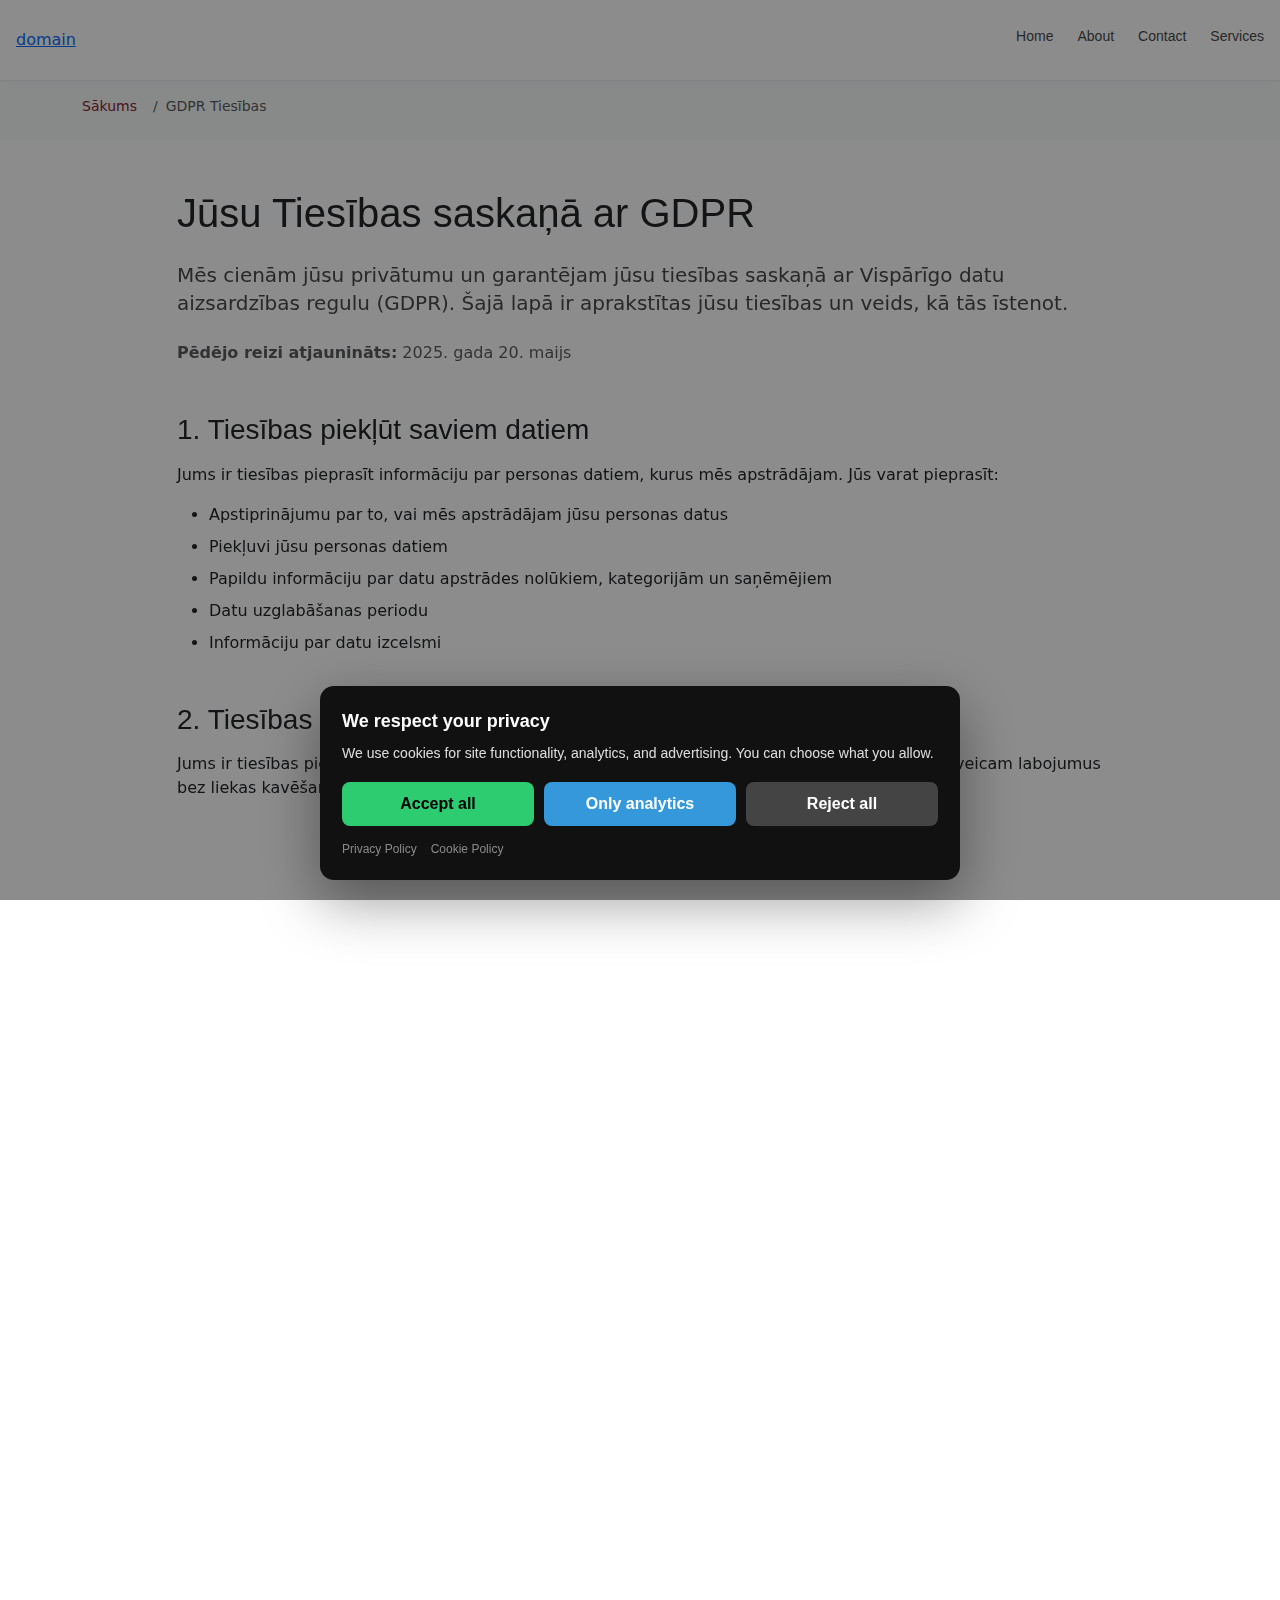
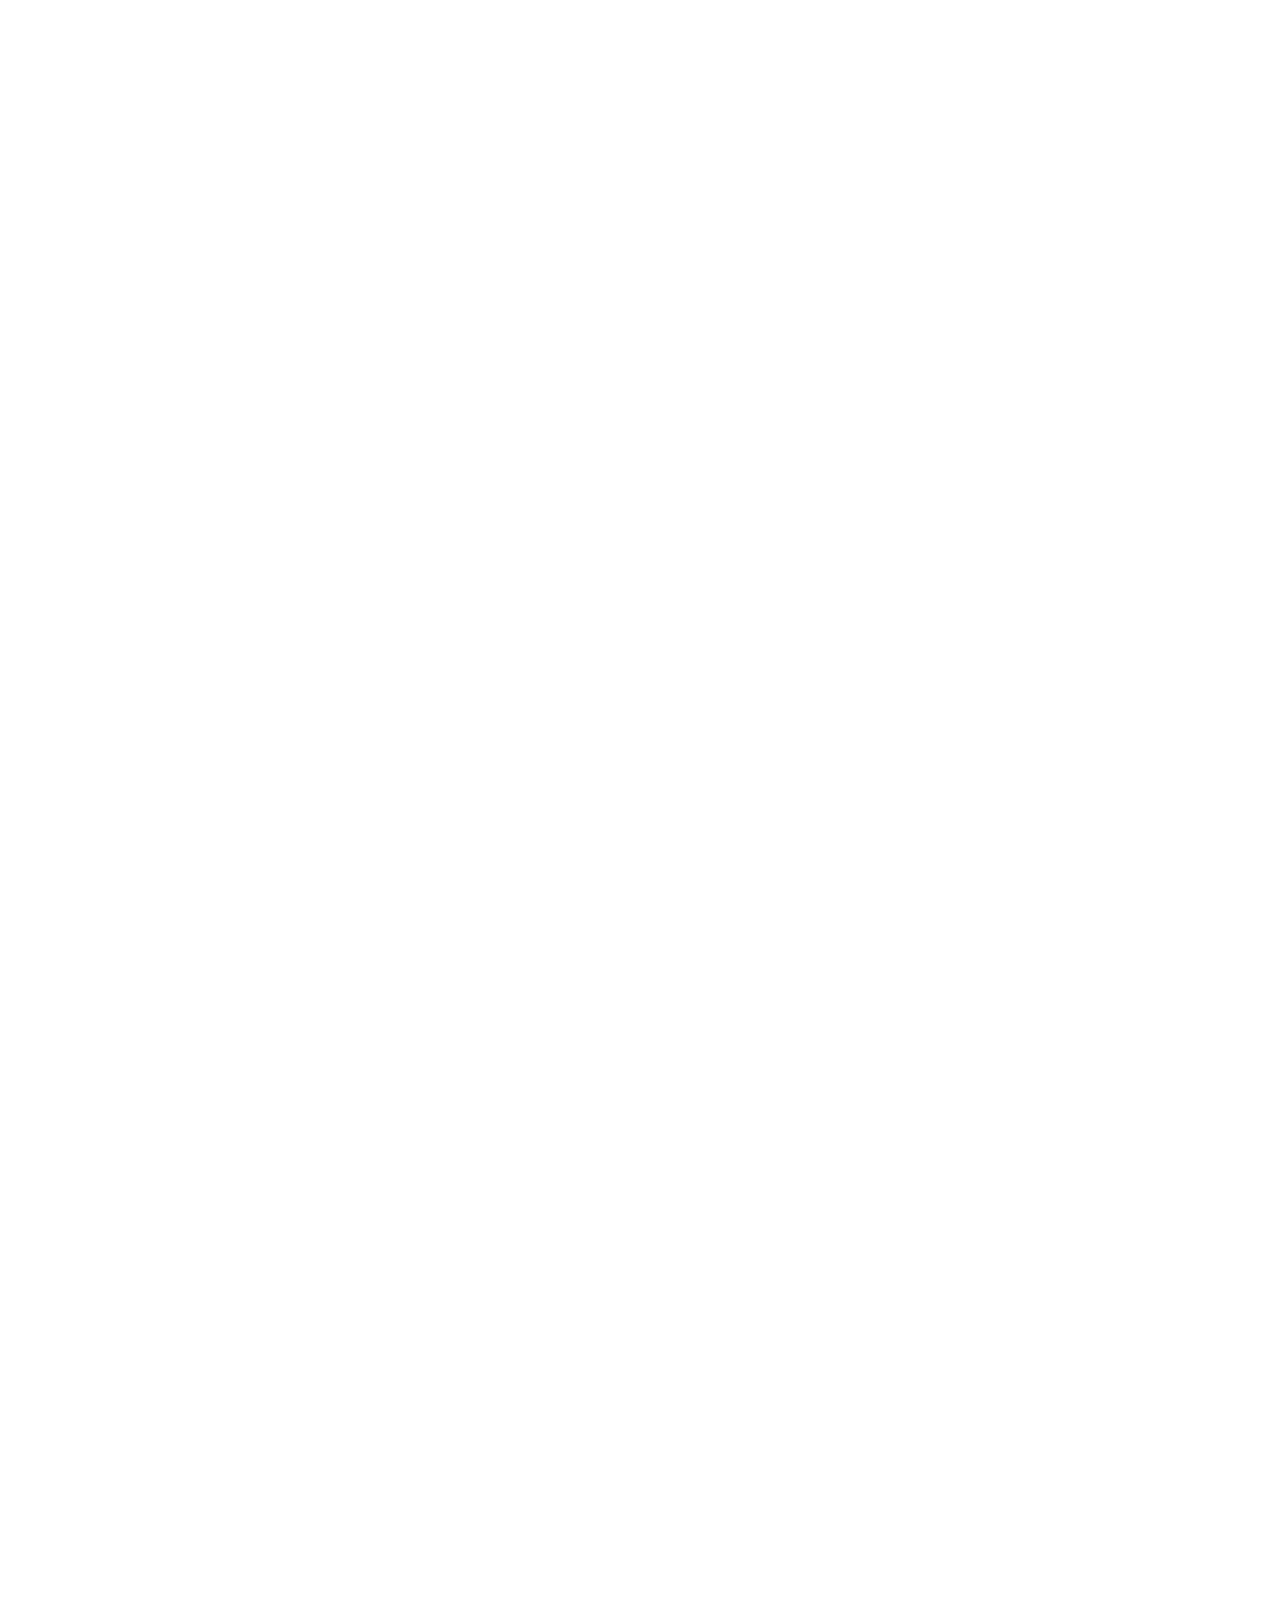
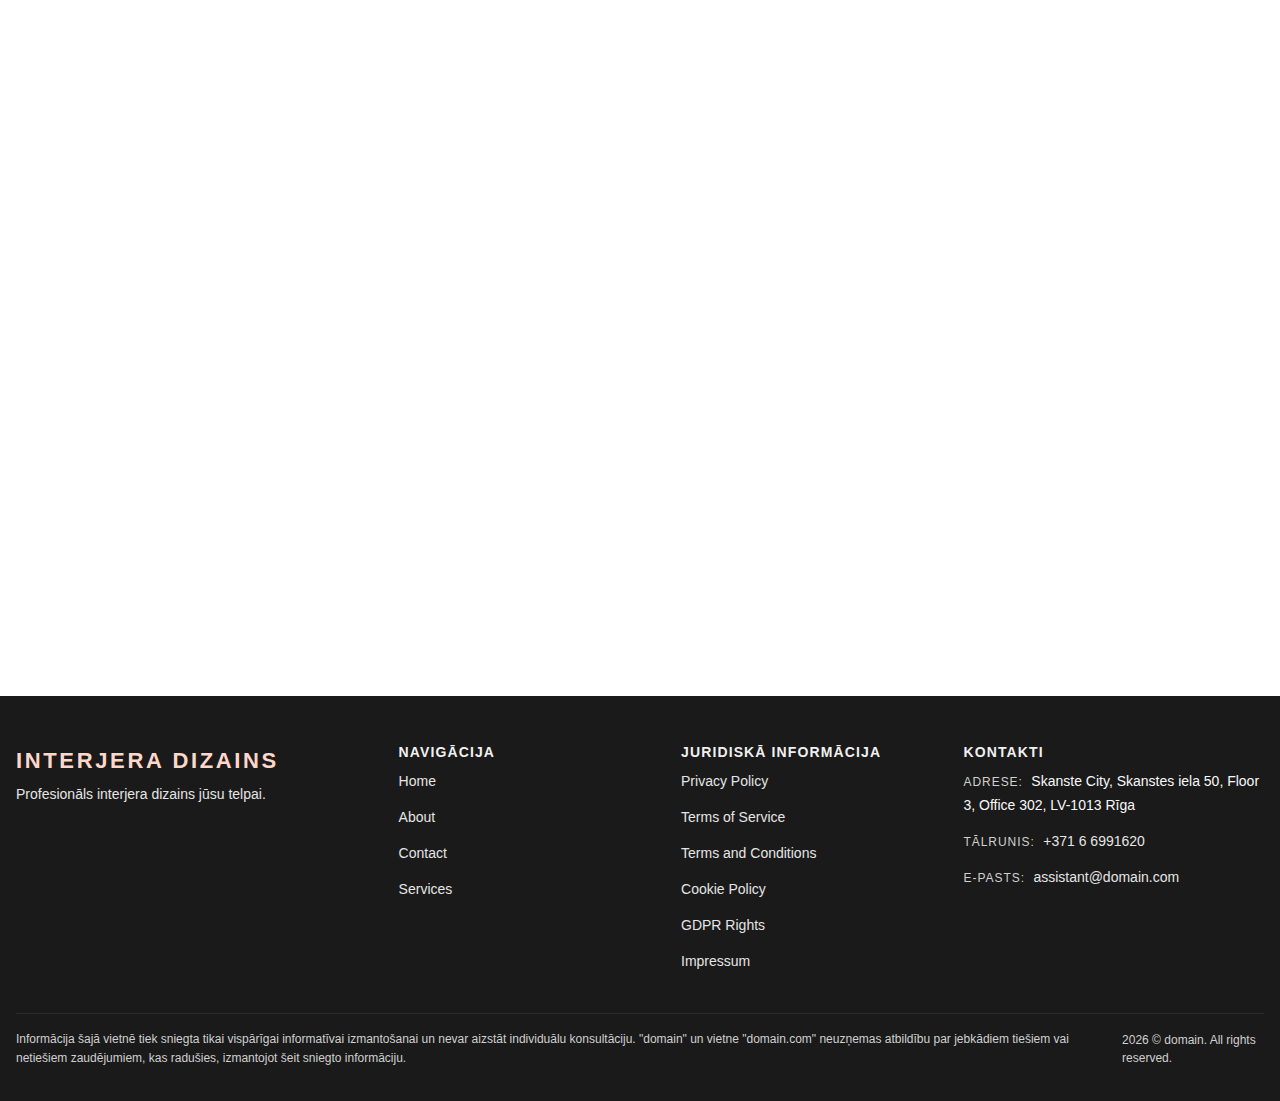
<file: gdpr-rights.html>
<!DOCTYPE html><html lang="lv"><head>
<script type="application/ld+json">
{
  "@context": "https://schema.org",
  "@graph": [
    {
      "@type": "Organization",
      "@id": "https://domain.com/#org",
      "name": "domain",
      "url": "https://domain.com",
      "email": "assistant@domain.com",
      "telephone": "+371 6 6991620",
      "address": {
        "@type": "PostalAddress",
        "streetAddress": "Skanste City, Skanstes iela 50, Floor 3, Office 302, LV-1013 Rīga"
      },
      "contactPoint": {
        "@type": "ContactPoint",
        "contactType": "customer support",
        "email": "assistant@domain.com",
        "telephone": "+371 6 6991620"
      }
    },
    {
      "@type": "WebSite",
      "@id": "https://domain.com/#website",
      "url": "https://domain.com",
      "name": "domain",
      "publisher": {
        "@id": "https://domain.com/#org"
      }
    },
    {
      "@type": "WebPage",
      "@id": "https://domain.com/gdpr-rights.html#webpage",
      "url": "https://domain.com/gdpr-rights.html",
      "name": "GDPR Tiesības | domain",
      "isPartOf": {
        "@id": "https://domain.com/#website"
      },
      "about": {
        "@id": "https://domain.com/#org"
      },
      "inLanguage": "lv",
      "description": "Jūsu tiesības saskaņā ar GDPR - datu piekļuve, labošana, dzēšana un citas tiesības. Uzziniet, kā īstenot savas datu aizsardzības tiesības."
    },
    {
      "@type": "BreadcrumbList",
      "@id": "https://domain.com/gdpr-rights.html#breadcrumbs",
      "itemListElement": [
        {
          "@type": "ListItem",
          "position": 1,
          "name": "Home",
          "item": "https://domain.com"
        },
        {
          "@type": "ListItem",
          "position": 2,
          "name": "Gdpr Rights.Html",
          "item": "https://domain.com/gdpr-rights.html"
        }
      ]
    }
  ]
}
</script>
  <meta charset="UTF-8">
  <meta name="viewport" content="width=device-width, initial-scale=1.0">
  <meta name="description" content="Jūsu tiesības saskaņā ar GDPR - datu piekļuve, labošana, dzēšana un citas tiesības. Uzziniet, kā īstenot savas datu aizsardzības tiesības.">
  <meta property="og:title" content="GDPR Tiesības | domain">
  <meta property="og:description" content="Jūsu tiesības saskaņā ar GDPR - datu piekļuve, labošana, dzēšana un citas tiesības. Uzziniet, kā īstenot savas datu aizsardzības tiesības.">
  <meta property="og:type" content="website">
  <meta property="og:url" content="https://domain.com/gdpr-rights.html">
  <link rel="canonical" href="https://domain.com/gdpr-rights.html">
  <title>GDPR Tiesības | domain</title>
  <link rel="stylesheet" href="style.css">
  <link rel="icon" type="image/png" href="/favicon.png">
  <link rel="apple-touch-icon" href="/apple-touch-icon.png">
   <link rel="stylesheet" href="https://cdn.jsdelivr.net/npm/bootstrap@5.3.3/dist/css/bootstrap.min.css" integrity="sha384-QWTKZyjpPEjISv5WaRU9OFeRpok6YctnYmDr5pNlyT2bRjXh0JMhjY6hW+ALEwIH" crossorigin="anonymous">
  <link rel="stylesheet" href="https://unpkg.com/aos@2.3.4/dist/aos.css">
<link rel="stylesheet" href="./header-footer.css">
<link rel="stylesheet" href="./consent.css">
<script src="./consent.js"></script>
</head>
 <body>
<header class="dr-header" data-dr-variant="v1">
  <div class="dr-header-inner">
    <a class="dr-logo" href="./index.html" aria-label="domain">domain</a>

    <nav class="dr-nav" aria-label="Primary navigation">
      <ul class="dr-nav-list">
        <li class="dr-nav-item"><a class="dr-nav-link" href="./index.html">Home</a></li><li class="dr-nav-item"><a class="dr-nav-link" href="./about.html">About</a></li><li class="dr-nav-item"><a class="dr-nav-link" href="./contact.html">Contact</a></li><li class="dr-nav-item"><a class="dr-nav-link" href="./services.html">Services</a></li>
      </ul>
    </nav>

    <button class="dr-burger" type="button" aria-label="Toggle menu" aria-expanded="false" aria-controls="dr-mobile-menu">
      <span></span><span></span><span></span>
    </button>
  </div>
</header>
<nav class="dr-mobile-menu" id="dr-mobile-menu" aria-label="Mobile navigation">
  <ul class="dr-mobile-nav-list">
    <li class="dr-nav-item"><a class="dr-nav-link" href="./index.html">Home</a></li><li class="dr-nav-item"><a class="dr-nav-link" href="./about.html">About</a></li><li class="dr-nav-item"><a class="dr-nav-link" href="./contact.html">Contact</a></li><li class="dr-nav-item"><a class="dr-nav-link" href="./services.html">Services</a></li>
  </ul>
</nav>

  <main>
   <nav aria-label="breadcrumb" class="py-3" style="background-color: #f8f9fa;">
    <div class="container">
     <ol class="breadcrumb mb-0">
      <li class="breadcrumb-item"><a href="/">Sākums</a></li>
      <li class="breadcrumb-item active" aria-current="page">GDPR Tiesības</li>
     </ol>
    </div>
   </nav>
   <section class="py-4 py-md-5 l-section">
    <div class="container">
     <div class="row justify-content-center">
      <div class="col-lg-10">
       <h1 class="mb-4" data-aos="fade-up">Jūsu Tiesības saskaņā ar GDPR</h1>
       <p class="lead mb-4" data-aos="fade-up" data-aos-delay="100">Mēs cienām jūsu privātumu un garantējam jūsu tiesības saskaņā ar Vispārīgo datu aizsardzības regulu (GDPR). Šajā lapā ir aprakstītas jūsu tiesības un veids, kā tās īstenot.</p>
       <p class="text-muted mb-5" data-aos="fade-up" data-aos-delay="150"><strong>Pēdējo reizi atjaunināts:</strong> 2025. gada 20. maijs</p>
       <div class="mb-5" data-aos="fade-up" data-aos-delay="200">
        <h2 class="h3 mb-3">1. Tiesības piekļūt saviem datiem</h2>
        <p>Jums ir tiesības pieprasīt informāciju par personas datiem, kurus mēs apstrādājam. Jūs varat pieprasīt:</p>
        <ul>
         <li>Apstiprinājumu par to, vai mēs apstrādājam jūsu personas datus</li>
         <li>Piekļuvi jūsu personas datiem</li>
         <li>Papildu informāciju par datu apstrādes nolūkiem, kategorijām un saņēmējiem</li>
         <li>Datu uzglabāšanas periodu</li>
         <li>Informāciju par datu izcelsmi</li>
        </ul>
       </div>
       <div class="mb-5" data-aos="fade-up" data-aos-delay="250">
        <h2 class="h3 mb-3">2. Tiesības labot neprecīzus datus</h2>
        <p>Jums ir tiesības pieprasīt neprecīzu vai nepilnīgu personas datu labošanu vai papildināšanu. Mēs veicam labojumus bez liekas kavēšanās un informējam jūs par veiktajām izmaiņām.</p>
       </div>
       <div class="mb-5" data-aos="fade-up" data-aos-delay="300">
        <h2 class="h3 mb-3">3. Tiesības uz dzēšanu („tiesības tikt aizmirstam")</h2>
        <p>Jums ir tiesības pieprasīt savu personas datu dzēšanu šādos gadījumos:</p>
        <ul>
         <li>Dati vairs nav nepieciešami to nolūku īstenošanai, kuriem tie tika vākti</li>
         <li>Jūs atsaucat savu piekrišanu datu apstrādei</li>
         <li>Jūs iebilstat pret datu apstrādi</li>
         <li>Dati ir apstrādāti nelikumīgi</li>
         <li>Dati ir jādzēš, lai izpildītu juridisko pienākumu</li>
        </ul>
        <p>Lūdzu, ņemiet vērā, ka dažos gadījumos mēs varam turpināt datu glabāšanu saskaņā ar juridiskajiem pienākumiem vai leģitīmām interesēm.</p>
       </div>
       <div class="mb-5" data-aos="fade-up" data-aos-delay="350">
        <h2 class="h3 mb-3">4. Tiesības ierobežot datu apstrādi</h2>
        <p>Jums ir tiesības pieprasīt datu apstrādes ierobežošanu šādos gadījumos:</p>
        <ul>
         <li>Jūs apstrīdat personas datu precizitāti</li>
         <li>Apstrāde ir nelikumīga, bet jūs iebilstat pret dzēšanu</li>
         <li>Mums vairs nav nepieciešami dati, bet tie ir vajadzīgi jums juridisko prasību celšanai</li>
         <li>Jūs esat iebilsis pret apstrādi, gaidot pārbaudi</li>
        </ul>
       </div>
       <div class="mb-5" data-aos="fade-up" data-aos-delay="400">
        <h2 class="h3 mb-3">5. Tiesības uz datu pārnesamību</h2>
        <p>Jums ir tiesības saņemt savus personas datus strukturētā, plaši izmantotā un mašīnlasāmā formātā un tiesības pārsūtīt šos datus citam pārzinim bez šķēršļiem no mūsu puses, ja:</p>
        <ul>
         <li>Apstrāde balstās uz piekrišanu vai līgumu</li>
         <li>Apstrāde tiek veikta automatizēti</li>
        </ul>
       </div>
       <div class="mb-5" data-aos="fade-up" data-aos-delay="450">
        <h2 class="h3 mb-3">6. Tiesības iebilst pret datu apstrādi</h2>
        <p>Jums ir tiesības jebkurā laikā iebilst pret jūsu personas datu apstrādi, kas balstīta uz leģitīmām interesēm vai uzdevuma veikšanu sabiedrības interesēs. Mēs pārtrauksim datu apstrādi, ja vien mēs nevaram pierādīt pārliecinošus leģitīmus iemeslus apstrādei.</p>
        <p>Jums vienmēr ir tiesības iebilst pret personas datu apstrādi tiešā mārketinga nolūkos.</p>
       </div>
       <div class="mb-5" data-aos="fade-up" data-aos-delay="500">
        <h2 class="h3 mb-3">7. Tiesības atsaukt piekrišanu</h2>
        <p>Ja datu apstrāde balstās uz jūsu piekrišanu, jums ir tiesības jebkurā laikā atsaukt savu piekrišanu. Piekrišanas atsaukšana neietekmē apstrādes likumību, kas veikta līdz atsaukšanai.</p>
       </div>
       <div class="mb-5" data-aos="fade-up" data-aos-delay="550">
        <h2 class="h3 mb-3">Kā īstenot savas tiesības</h2>
        <p>Lai īstenotu jebkuru no iepriekš minētajām tiesībām, lūdzu, sazinieties ar mums, izmantojot šādu informāciju:</p>
        <div class="card mt-3">
         <div class="card-body">
          <p class="mb-2"><strong>E-pasts:</strong> <a href="mailto:assistant@domain.com">assistant@domain.com</a></p>
          <p class="mb-2"><strong>Tālrunis:</strong> <a href="tel:+371 6 6991620">+371 6 6991620</a></p>
          <p class="mb-0"><strong>Adrese:</strong> Skanste City, Skanstes iela 50, Floor 3, Office 302, LV-1013 Rīga</p>
         </div>
        </div>
        <p class="mt-3">Jūsu pieprasījumā, lūdzu, norādiet:</p>
        <ul>
         <li>Jūsu pilnu vārdu un kontaktinformāciju</li>
         <li>Precīzu jūsu tiesību aprakstu, kuru vēlaties īstenot</li>
         <li>Jebkādu papildu informāciju, kas var palīdzēt mums identificēt jūsu datus</li>
        </ul>
       </div>
       <div class="mb-5" data-aos="fade-up" data-aos-delay="600">
        <h2 class="h3 mb-3">Atbildes termiņi</h2>
        <p>Mēs apstrādāsim jūsu pieprasījumu bez liekas kavēšanās un jebkurā gadījumā <strong>ne vēlāk kā viena mēneša laikā</strong> pēc tā saņemšanas. Ja nepieciešams, šis termiņš var tikt pagarināts par diviem mēnešiem, ņemot vērā pieprasījuma sarežģītību. Mēs informēsim jūs par jebkuru šādu pagarinājumu mēneša laikā kopā ar pagarinājuma iemesliem.</p>
       </div>
       <div class="mb-5" data-aos="fade-up" data-aos-delay="650">
        <h2 class="h3 mb-3">Identitātes pārbaude</h2>
        <p>Lai aizsargātu jūsu personas datus pret neatļautu piekļuvi, mēs varam pieprasīt papildu informāciju, lai pārbaudītu jūsu identitāti, pirms izpildām jūsu pieprasījumu. Šī ir drošības prasība, lai nodrošinātu, ka personas dati tiek atklāti tikai attiecīgajai personai.</p>
       </div>
       <div class="mb-5" data-aos="fade-up" data-aos-delay="700">
        <h2 class="h3 mb-3">Maksas</h2>
        <p>Parasti mēs neiekasējam maksu par jūsu tiesību īstenošanu. Tomēr, ja jūsu pieprasījums ir acīmredzami nepamatots vai pārmērīgs, īpaši, ja tas atkārtojas, mēs varam:</p>
        <ul>
         <li>Iekasēt saprātīgu maksu, ņemot vērā administratīvās izmaksas, lai sniegtu informāciju</li>
         <li>Atteikties rīkoties saskaņā ar pieprasījumu</li>
        </ul>
       </div>
       <div class="mb-5" data-aos="fade-up" data-aos-delay="750">
        <h2 class="h3 mb-3">Tiesības iesniegt sūdzību</h2>
        <p>Ja uzskatāt, ka jūsu personas datu apstrāde pārkāpj GDPR, jums ir tiesības iesniegt sūdzību uzraudzības iestādē, jo īpaši dalībvalstī, kurā atrodas jūsu parastā dzīvesvieta, darbavieta vai iespējamā pārkāpuma vieta.</p>
        <p class="mt-3"><strong>Latvijas uzraudzības iestāde:</strong></p>
        <div class="card mt-3">
         <div class="card-body">
          <p class="mb-2"><strong>Datu valsts inspekcija</strong></p>
          <p class="mb-2">Blaumaņa iela 11/13-15, Rīga, LV-1011</p>
          <p class="mb-2">Tālrunis: +371 67 22 31 31</p>
          <p class="mb-2">E-pasts: <a href="mailto:assistant@domain.com">assistant@domain.com</a></p>
          <p class="mb-0">Tīmekļa vietne: <a href="https://www.dvi.gov.lv" target="_blank" rel="noopener noreferrer">www.dvi.gov.lv</a></p>
         </div>
        </div>
       </div>
       <div class="mb-5" data-aos="fade-up" data-aos-delay="800">
        <h2 class="h3 mb-3">Tiesību akti</h2>
        <p>Šīs tiesības ir noteiktas šādos tiesību aktos:</p>
        <ul>
         <li>Eiropas Parlamenta un Padomes Regula (ES) 2016/679 (Vispārīgā datu aizsardzības regula)</li>
         <li>Latvijas Republikas Fizisko personu datu apstrādes likums</li>
         <li>Eiropas Parlamenta un Padomes Direktīva 2002/58/EK (ePrivacy direktīva)</li>
        </ul>
       </div>
       <div class="alert alert-info" role="alert" data-aos="fade-up" data-aos-delay="850">
        <h3 class="h5 mb-2">Nepieciešama palīdzība?</h3>
        <p class="mb-0">Ja jums ir jautājumi par jūsu tiesībām vai par to, kā tās īstenot, lūdzu, sazinieties ar mums. Mēs esam šeit, lai palīdzētu jums izprast un izmantot jūsu datu aizsardzības tiesības.</p>
       </div>
       <div class="text-center mt-5" data-aos="fade-up" data-aos-delay="900">
        <a href="privacy.html" class="btn btn-outline-primary c-button c-button--secondary me-2 mb-2">Privātuma Politika</a> <a href="contact.html" class="btn btn-primary c-button c-button--primary mb-2">Sazināties ar Mums</a>
       </div>
      </div>
     </div>
    </div>
   </section>
  </main>
  <footer class="dr-footer">
  <div class="dr-footer-inner">
    <div class="dr-footer-top">
      <div class="dr-footer-brand">
        <div class="dr-footer-logo">INTERJERA DIZAINS</div>
        <p class="dr-footer-tagline">Profesionāls interjera dizains jūsu telpai.</p>
      </div>
      <nav class="dr-footer-nav" aria-label="Galvenā navigācija">
        <h2 class="dr-footer-heading">Navigācija</h2>
        <ul class="dr-footer-nav-list">
          <li class="dr-footer-nav-item"><a href="./index.html" class="dr-footer-link">Home</a></li>
          <li class="dr-footer-nav-item"><a href="./about.html" class="dr-footer-link">About</a></li>
          <li class="dr-footer-nav-item"><a href="./contact.html" class="dr-footer-link">Contact</a></li>
          <li class="dr-footer-nav-item"><a href="./services.html" class="dr-footer-link">Services</a></li>
        </ul>
      </nav>
      <nav class="dr-footer-legal" aria-label="Juridiskā informācija">
        <h2 class="dr-footer-heading">Juridiskā informācija</h2>
        <ul class="dr-footer-legal-list">
          <li class="dr-footer-legal-item"><a href="./privacy.html" class="dr-footer-link">Privacy Policy</a></li>
          <li class="dr-footer-legal-item"><a href="./terms_of_services.html" class="dr-footer-link">Terms of Service</a></li>
          <li class="dr-footer-legal-item"><a href="./terms_and_conditions.html" class="dr-footer-link">Terms and Conditions</a></li>
          <li class="dr-footer-legal-item"><a href="./cookie_policy.html" class="dr-footer-link">Cookie Policy</a></li>
          <li class="dr-footer-legal-item"><a href="./gdpr-rights.html" class="dr-footer-link">GDPR Rights</a></li>
          <li class="dr-footer-legal-item"><a href="./impressum.html" class="dr-footer-link">Impressum</a></li>
        </ul>
      </nav>
      <div class="dr-footer-contact">
        <h2 class="dr-footer-heading">Kontakti</h2>
        <ul class="dr-footer-contact-list">
          <li class="dr-footer-contact-item"><span class="dr-footer-contact-label">Adrese:</span> <span class="dr-footer-contact-value">Skanste City, Skanstes iela 50, Floor 3, Office 302, LV-1013 Rīga</span></li>
          <li class="dr-footer-contact-item"><span class="dr-footer-contact-label">Tālrunis:</span> <a href="tel:+371 6 6991620" class="dr-footer-link">+371 6 6991620</a></li>
          <li class="dr-footer-contact-item"><span class="dr-footer-contact-label">E-pasts:</span> <a href="mailto:assistant@domain.com" class="dr-footer-link">assistant@domain.com</a></li>
        </ul>
      </div>
    </div>
    <div class="dr-footer-bottom">
      <p class="dr-footer-disclaimer">Informācija šajā vietnē tiek sniegta tikai vispārīgai informatīvai izmantošanai un nevar aizstāt individuālu konsultāciju. "domain" un vietne "domain.com" neuzņemas atbildību par jebkādiem tiešiem vai netiešiem zaudējumiem, kas radušies, izmantojot šeit sniegto informāciju.</p>
      <p class="dr-footer-meta"><span class="dr-year"></span> © domain. All rights reserved.</p>
    </div>
  </div>
</footer>
  
 
  
  

<script src="script.js" defer=""></script>
<script src="https://unpkg.com/aos@2.3.4/dist/aos.js"></script>
<script>
if (typeof AOS !== "undefined" && !window.__AOS_INITIALIZED__) {
  AOS.init({ once: true, duration: 700, easing: "ease-out-cubic" });
  window.__AOS_INITIALIZED__ = true;
}
</script>
<script src="./header-footer.js"></script>
</body></html>
</file>
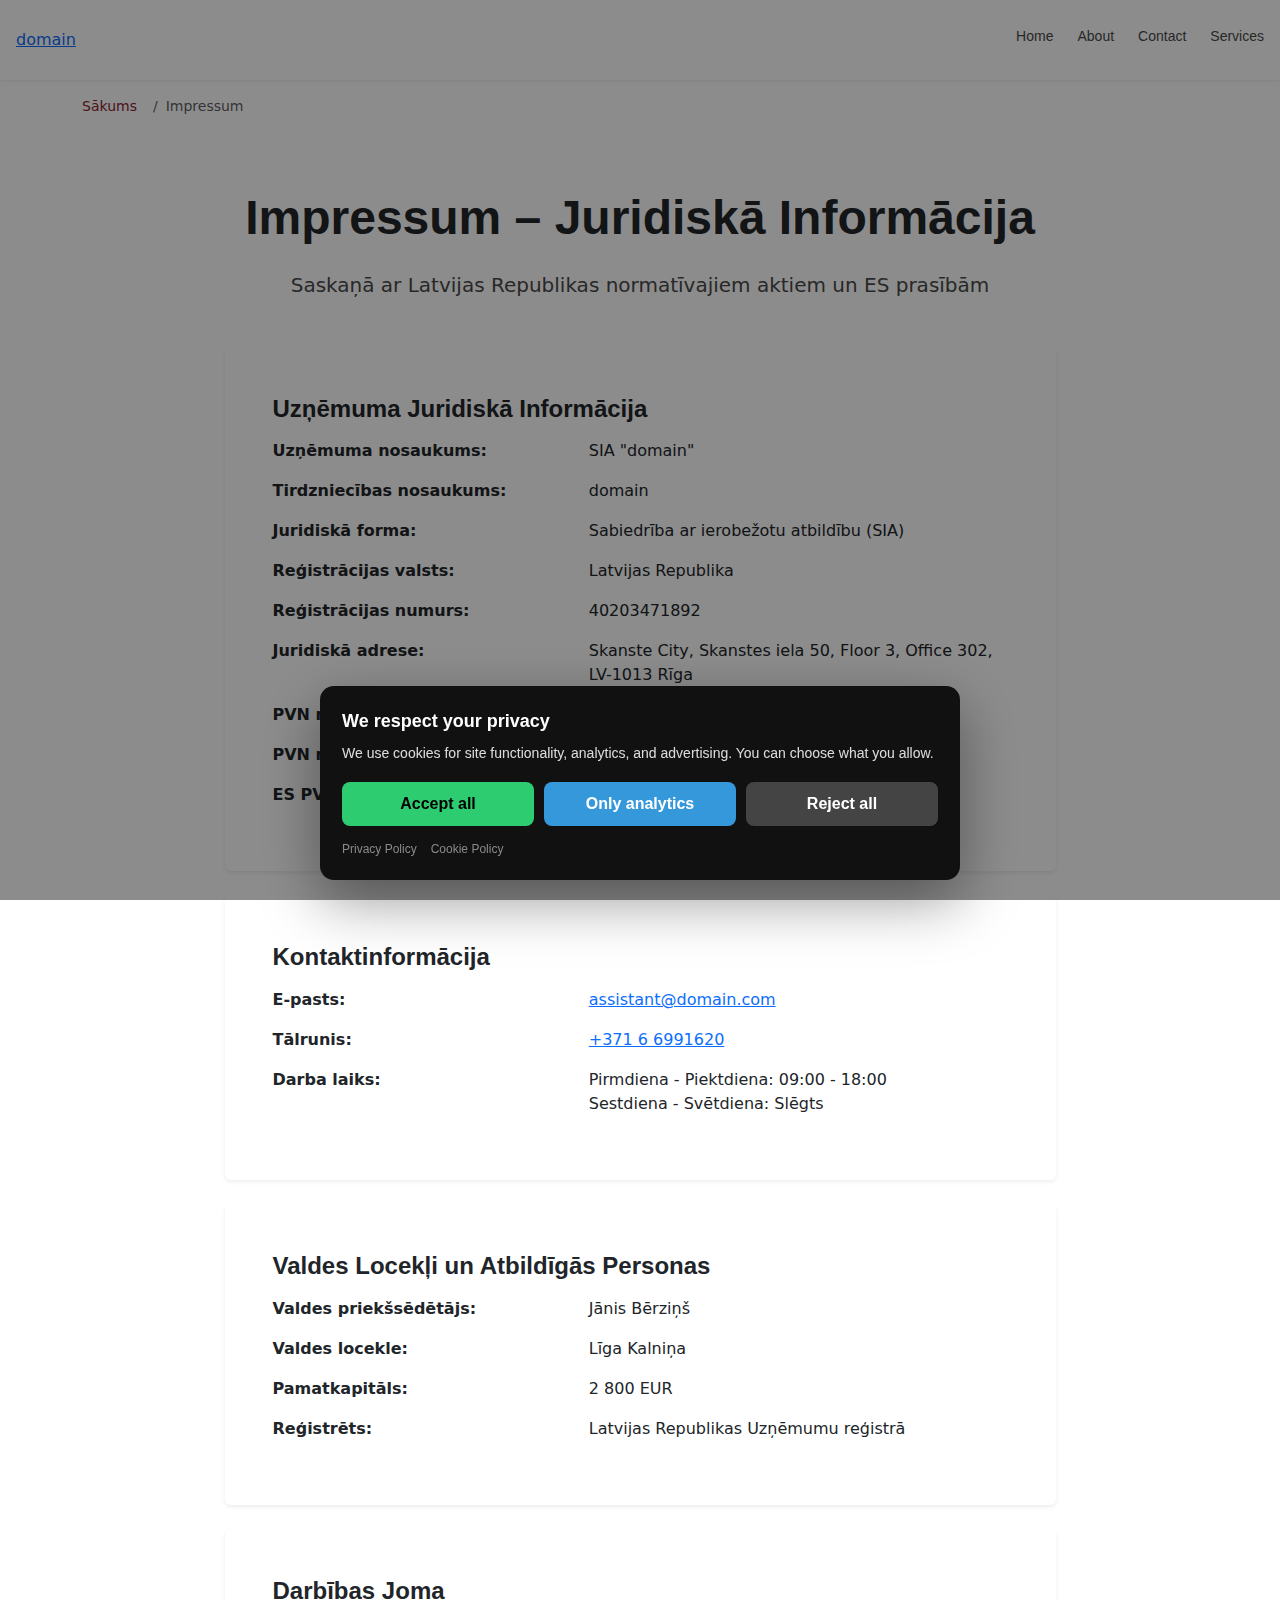
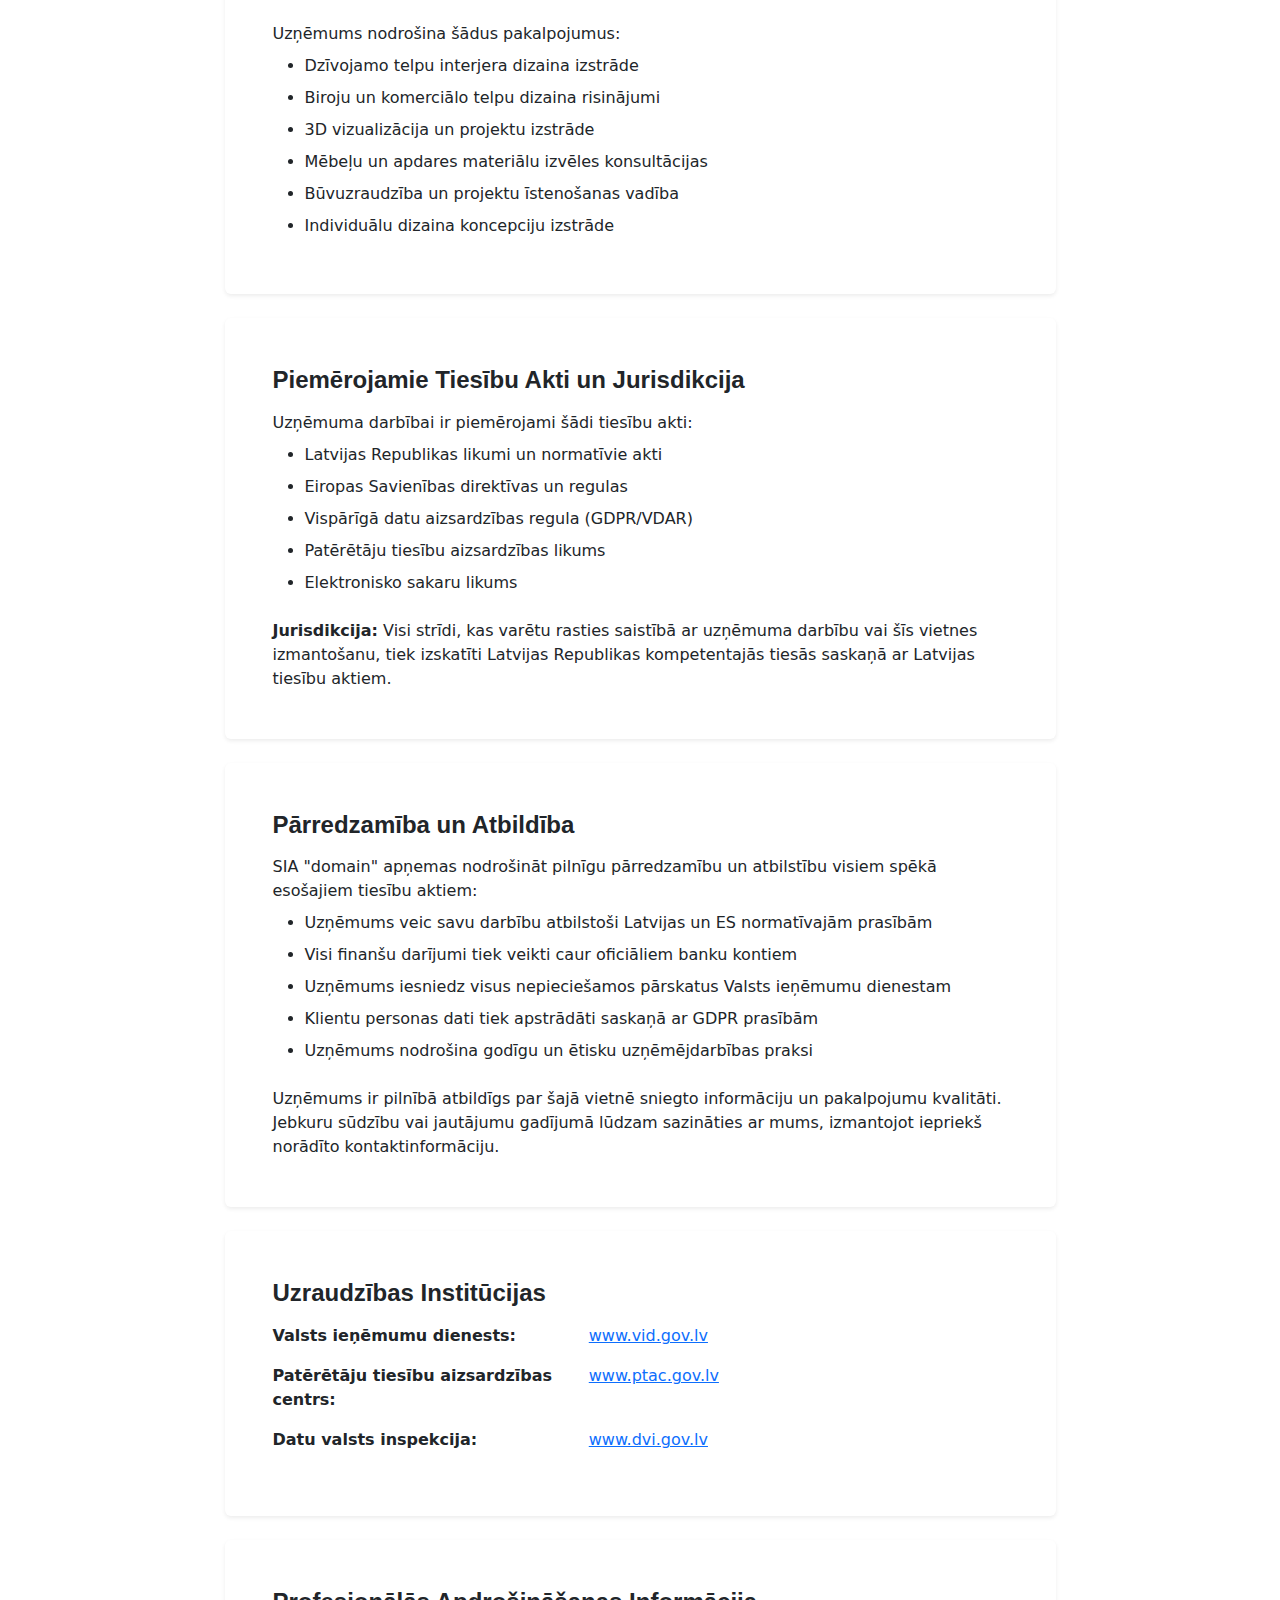
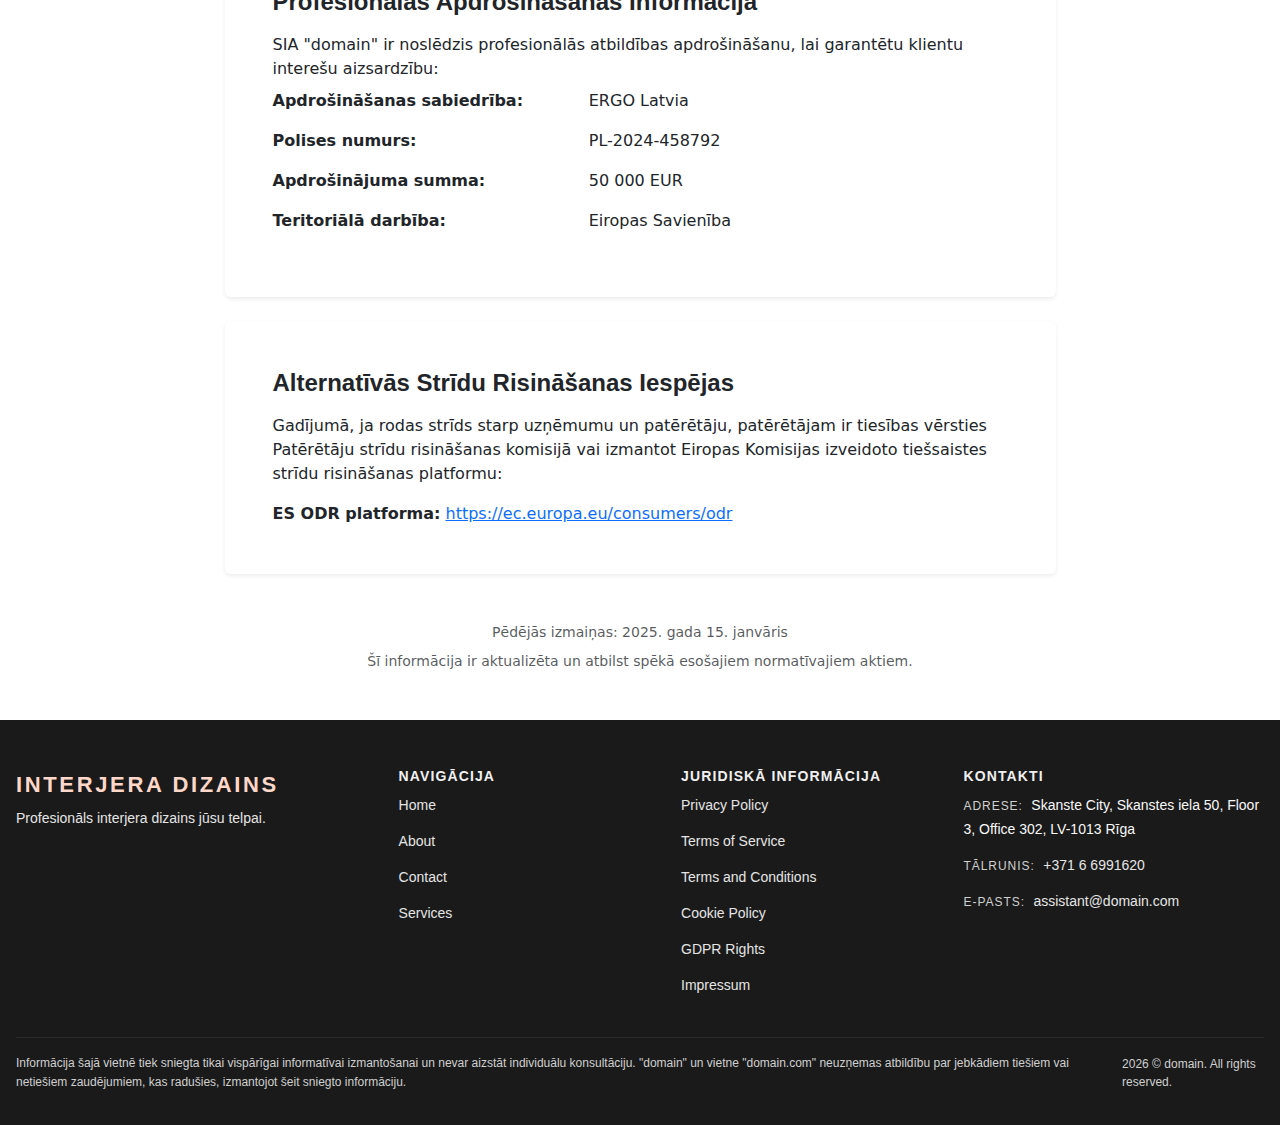
<file: impressum.html>
<!DOCTYPE html><html lang="lv"><head>
<script type="application/ld+json">
{
  "@context": "https://schema.org",
  "@graph": [
    {
      "@type": "Organization",
      "@id": "https://domain.com/#org",
      "name": "domain",
      "url": "https://domain.com",
      "email": "assistant@domain.com",
      "telephone": "+371 6 6991620",
      "address": {
        "@type": "PostalAddress",
        "streetAddress": "Skanste City, Skanstes iela 50, Floor 3, Office 302, LV-1013 Rīga"
      },
      "contactPoint": {
        "@type": "ContactPoint",
        "contactType": "customer support",
        "email": "assistant@domain.com",
        "telephone": "+371 6 6991620"
      }
    },
    {
      "@type": "WebSite",
      "@id": "https://domain.com/#website",
      "url": "https://domain.com",
      "name": "domain",
      "publisher": {
        "@id": "https://domain.com/#org"
      }
    },
    {
      "@type": "WebPage",
      "@id": "https://domain.com/impressum.html#webpage",
      "url": "https://domain.com/impressum.html",
      "name": "Impressum - Juridiskā Informācija | domain",
      "isPartOf": {
        "@id": "https://domain.com/#website"
      },
      "about": {
        "@id": "https://domain.com/#org"
      },
      "inLanguage": "lv",
      "description": "Juridiskā informācija par domain. Uzņēmuma reģistrācijas dati, PVN numurs, kontaktinformācija un atbildīgās puses saskaņā ar Latvijas tiesību aktiem."
    },
    {
      "@type": "BreadcrumbList",
      "@id": "https://domain.com/impressum.html#breadcrumbs",
      "itemListElement": [
        {
          "@type": "ListItem",
          "position": 1,
          "name": "Home",
          "item": "https://domain.com"
        },
        {
          "@type": "ListItem",
          "position": 2,
          "name": "Impressum.Html",
          "item": "https://domain.com/impressum.html"
        }
      ]
    }
  ]
}
</script>
  <meta charset="UTF-8">
  <meta name="viewport" content="width=device-width, initial-scale=1.0">
  <title>Impressum - Juridiskā Informācija | domain</title>
  <meta name="description" content="Juridiskā informācija par domain. Uzņēmuma reģistrācijas dati, PVN numurs, kontaktinformācija un atbildīgās puses saskaņā ar Latvijas tiesību aktiem.">
  <meta property="og:title" content="Impressum - Juridiskā Informācija | domain">
  <meta property="og:description" content="Juridiskā informācija par domain. Uzņēmuma reģistrācijas dati, PVN numurs, kontaktinformācija un atbildīgās puses.">
  <meta property="og:type" content="website">
  <meta property="og:url" content="https://domain.com/impressum.html">
  <link rel="canonical" href="https://domain.com/impressum.html">
  <link rel="stylesheet" href="style.css">
  <link rel="icon" type="image/png" href="/favicon.png">
  <link rel="apple-touch-icon" href="/apple-touch-icon.png">
   <link rel="stylesheet" href="https://cdn.jsdelivr.net/npm/bootstrap@5.3.3/dist/css/bootstrap.min.css" integrity="sha384-QWTKZyjpPEjISv5WaRU9OFeRpok6YctnYmDr5pNlyT2bRjXh0JMhjY6hW+ALEwIH" crossorigin="anonymous">
  <link rel="stylesheet" href="https://unpkg.com/aos@2.3.4/dist/aos.css">
<link rel="stylesheet" href="./header-footer.css">
<link rel="stylesheet" href="./consent.css">
<script src="./consent.js"></script>
</head>
 <body>
<header class="dr-header" data-dr-variant="v1">
  <div class="dr-header-inner">
    <a class="dr-logo" href="./index.html" aria-label="domain">domain</a>

    <nav class="dr-nav" aria-label="Primary navigation">
      <ul class="dr-nav-list">
        <li class="dr-nav-item"><a class="dr-nav-link" href="./index.html">Home</a></li><li class="dr-nav-item"><a class="dr-nav-link" href="./about.html">About</a></li><li class="dr-nav-item"><a class="dr-nav-link" href="./contact.html">Contact</a></li><li class="dr-nav-item"><a class="dr-nav-link" href="./services.html">Services</a></li>
      </ul>
    </nav>

    <button class="dr-burger" type="button" aria-label="Toggle menu" aria-expanded="false" aria-controls="dr-mobile-menu">
      <span></span><span></span><span></span>
    </button>
  </div>
</header>
<nav class="dr-mobile-menu" id="dr-mobile-menu" aria-label="Mobile navigation">
  <ul class="dr-mobile-nav-list">
    <li class="dr-nav-item"><a class="dr-nav-link" href="./index.html">Home</a></li><li class="dr-nav-item"><a class="dr-nav-link" href="./about.html">About</a></li><li class="dr-nav-item"><a class="dr-nav-link" href="./contact.html">Contact</a></li><li class="dr-nav-item"><a class="dr-nav-link" href="./services.html">Services</a></li>
  </ul>
</nav>

  <main>
   <nav aria-label="breadcrumb" class="py-3">
    <div class="container">
     <ol class="breadcrumb mb-0">
      <li class="breadcrumb-item"><a href="/">Sākums</a></li>
      <li class="breadcrumb-item active" aria-current="page">Impressum</li>
     </ol>
    </div>
   </nav>
   <section class="py-4 py-md-5">
    <div class="container">
     <div class="row justify-content-center">
      <div class="col-12 col-lg-10 col-xl-9">
       <h1 class="display-5 fw-bold mb-4 text-center">Impressum – Juridiskā Informācija</h1>
       <p class="lead text-center mb-5">Saskaņā ar Latvijas Republikas normatīvajiem aktiem un ES prasībām</p>
       <div class="card border-0 shadow-sm mb-4">
        <div class="card-body p-4 p-md-5">
         <h2 class="h4 fw-bold mb-3">Uzņēmuma Juridiskā Informācija</h2>
         <div class="row mb-3">
          <div class="col-md-5 fw-semibold">Uzņēmuma nosaukums:</div>
          <div class="col-md-7">SIA "domain"</div>
         </div>
         <div class="row mb-3">
          <div class="col-md-5 fw-semibold">Tirdzniecības nosaukums:</div>
          <div class="col-md-7">domain</div>
         </div>
         <div class="row mb-3">
          <div class="col-md-5 fw-semibold">Juridiskā forma:</div>
          <div class="col-md-7">Sabiedrība ar ierobežotu atbildību (SIA)</div>
         </div>
         <div class="row mb-3">
          <div class="col-md-5 fw-semibold">Reģistrācijas valsts:</div>
          <div class="col-md-7">Latvijas Republika</div>
         </div>
         <div class="row mb-3">
          <div class="col-md-5 fw-semibold">Reģistrācijas numurs:</div>
          <div class="col-md-7">40203471892</div>
         </div>
         <div class="row mb-3">
          <div class="col-md-5 fw-semibold">Juridiskā adrese:</div>
          <div class="col-md-7">Skanste City, Skanstes iela 50, Floor 3, Office 302, LV-1013 Rīga</div>
         </div>
         <div class="row mb-3">
          <div class="col-md-5 fw-semibold">PVN maksātāja numurs:</div>
          <div class="col-md-7">LV40203471892</div>
         </div>
         <div class="row mb-3">
          <div class="col-md-5 fw-semibold">PVN reģistrācijas institūcija:</div>
          <div class="col-md-7">Valsts ieņēmumu dienests (VID)</div>
         </div>
         <div class="row mb-3">
          <div class="col-md-5 fw-semibold">ES PVN statuss:</div>
          <div class="col-md-7">Aktīvi reģistrēts</div>
         </div>
        </div>
       </div>
       <div class="card border-0 shadow-sm mb-4">
        <div class="card-body p-4 p-md-5">
         <h2 class="h4 fw-bold mb-3">Kontaktinformācija</h2>
         <div class="row mb-3">
          <div class="col-md-5 fw-semibold">E-pasts:</div>
          <div class="col-md-7">
           <a href="mailto:assistant@domain.com">assistant@domain.com</a>
          </div>
         </div>
         <div class="row mb-3">
          <div class="col-md-5 fw-semibold">Tālrunis:</div>
          <div class="col-md-7">
           <a href="tel:+371 6 6991620">+371 6 6991620</a>
          </div>
         </div>
         <div class="row mb-3">
          <div class="col-md-5 fw-semibold">Darba laiks:</div>
          <div class="col-md-7">
           Pirmdiena - Piektdiena: 09:00 - 18:00
           <br>
           Sestdiena - Svētdiena: Slēgts
          </div>
         </div>
        </div>
       </div>
       <div class="card border-0 shadow-sm mb-4">
        <div class="card-body p-4 p-md-5">
         <h2 class="h4 fw-bold mb-3">Valdes Locekļi un Atbildīgās Personas</h2>
         <div class="row mb-3">
          <div class="col-md-5 fw-semibold">Valdes priekšsēdētājs:</div>
          <div class="col-md-7">Jānis Bērziņš</div>
         </div>
         <div class="row mb-3">
          <div class="col-md-5 fw-semibold">Valdes locekle:</div>
          <div class="col-md-7">Līga Kalniņa</div>
         </div>
         <div class="row mb-3">
          <div class="col-md-5 fw-semibold">Pamatkapitāls:</div>
          <div class="col-md-7">2 800 EUR</div>
         </div>
         <div class="row mb-3">
          <div class="col-md-5 fw-semibold">Reģistrēts:</div>
          <div class="col-md-7">Latvijas Republikas Uzņēmumu reģistrā</div>
         </div>
        </div>
       </div>
       <div class="card border-0 shadow-sm mb-4">
        <div class="card-body p-4 p-md-5">
         <h2 class="h4 fw-bold mb-3">Darbības Joma</h2>
         <p class="mb-2">Uzņēmums nodrošina šādus pakalpojumus:</p>
         <ul class="mb-0">
          <li>Dzīvojamo telpu interjera dizaina izstrāde</li>
          <li>Biroju un komerciālo telpu dizaina risinājumi</li>
          <li>3D vizualizācija un projektu izstrāde</li>
          <li>Mēbeļu un apdares materiālu izvēles konsultācijas</li>
          <li>Būvuzraudzība un projektu īstenošanas vadība</li>
          <li>Individuālu dizaina koncepciju izstrāde</li>
         </ul>
        </div>
       </div>
       <div class="card border-0 shadow-sm mb-4">
        <div class="card-body p-4 p-md-5">
         <h2 class="h4 fw-bold mb-3">Piemērojamie Tiesību Akti un Jurisdikcija</h2>
         <p class="mb-2">Uzņēmuma darbībai ir piemērojami šādi tiesību akti:</p>
         <ul class="mb-3">
          <li>Latvijas Republikas likumi un normatīvie akti</li>
          <li>Eiropas Savienības direktīvas un regulas</li>
          <li>Vispārīgā datu aizsardzības regula (GDPR/VDAR)</li>
          <li>Patērētāju tiesību aizsardzības likums</li>
          <li>Elektronisko sakaru likums</li>
         </ul>
         <p class="mb-0"><strong>Jurisdikcija:</strong> Visi strīdi, kas varētu rasties saistībā ar uzņēmuma darbību vai šīs vietnes izmantošanu, tiek izskatīti Latvijas Republikas kompetentajās tiesās saskaņā ar Latvijas tiesību aktiem.</p>
        </div>
       </div>
       <div class="card border-0 shadow-sm mb-4">
        <div class="card-body p-4 p-md-5">
         <h2 class="h4 fw-bold mb-3">Pārredzamība un Atbildība</h2>
         <p class="mb-2">SIA "domain" apņemas nodrošināt pilnīgu pārredzamību un atbilstību visiem spēkā esošajiem tiesību aktiem:</p>
         <ul class="mb-3">
          <li>Uzņēmums veic savu darbību atbilstoši Latvijas un ES normatīvajām prasībām</li>
          <li>Visi finanšu darījumi tiek veikti caur oficiāliem banku kontiem</li>
          <li>Uzņēmums iesniedz visus nepieciešamos pārskatus Valsts ieņēmumu dienestam</li>
          <li>Klientu personas dati tiek apstrādāti saskaņā ar GDPR prasībām</li>
          <li>Uzņēmums nodrošina godīgu un ētisku uzņēmējdarbības praksi</li>
         </ul>
         <p class="mb-0">Uzņēmums ir pilnībā atbildīgs par šajā vietnē sniegto informāciju un pakalpojumu kvalitāti. Jebkuru sūdzību vai jautājumu gadījumā lūdzam sazināties ar mums, izmantojot iepriekš norādīto kontaktinformāciju.</p>
        </div>
       </div>
       <div class="card border-0 shadow-sm mb-4">
        <div class="card-body p-4 p-md-5">
         <h2 class="h4 fw-bold mb-3">Uzraudzības Institūcijas</h2>
         <div class="row mb-3">
          <div class="col-md-5 fw-semibold">Valsts ieņēmumu dienests:</div>
          <div class="col-md-7">
           <a href="https://www.vid.gov.lv" target="_blank" rel="noopener">www.vid.gov.lv</a>
          </div>
         </div>
         <div class="row mb-3">
          <div class="col-md-5 fw-semibold">Patērētāju tiesību aizsardzības centrs:</div>
          <div class="col-md-7">
           <a href="https://www.ptac.gov.lv" target="_blank" rel="noopener">www.ptac.gov.lv</a>
          </div>
         </div>
         <div class="row mb-3">
          <div class="col-md-5 fw-semibold">Datu valsts inspekcija:</div>
          <div class="col-md-7">
           <a href="https://www.dvi.gov.lv" target="_blank" rel="noopener">www.dvi.gov.lv</a>
          </div>
         </div>
        </div>
       </div>
       <div class="card border-0 shadow-sm mb-4">
        <div class="card-body p-4 p-md-5">
         <h2 class="h4 fw-bold mb-3">Profesionālās Apdrošināšanas Informācija</h2>
         <p class="mb-2">SIA "domain" ir noslēdzis profesionālās atbildības apdrošināšanu, lai garantētu klientu interešu aizsardzību:</p>
         <div class="row mb-3">
          <div class="col-md-5 fw-semibold">Apdrošināšanas sabiedrība:</div>
          <div class="col-md-7">ERGO Latvia</div>
         </div>
         <div class="row mb-3">
          <div class="col-md-5 fw-semibold">Polises numurs:</div>
          <div class="col-md-7">PL-2024-458792</div>
         </div>
         <div class="row mb-3">
          <div class="col-md-5 fw-semibold">Apdrošinājuma summa:</div>
          <div class="col-md-7">50 000 EUR</div>
         </div>
         <div class="row mb-3">
          <div class="col-md-5 fw-semibold">Teritoriālā darbība:</div>
          <div class="col-md-7">Eiropas Savienība</div>
         </div>
        </div>
       </div>
       <div class="card border-0 shadow-sm">
        <div class="card-body p-4 p-md-5">
         <h2 class="h4 fw-bold mb-3">Alternatīvās Strīdu Risināšanas Iespējas</h2>
         <p class="mb-3">Gadījumā, ja rodas strīds starp uzņēmumu un patērētāju, patērētājam ir tiesības vērsties Patērētāju strīdu risināšanas komisijā vai izmantot Eiropas Komisijas izveidoto tiešsaistes strīdu risināšanas platformu:</p>
         <p class="mb-0"><strong>ES ODR platforma:</strong> <a href="https://ec.europa.eu/consumers/odr" target="_blank" rel="noopener">https://ec.europa.eu/consumers/odr</a></p>
        </div>
       </div>
       <div class="text-center mt-5">
        <p class="text-muted small mb-2">Pēdējās izmaiņas: 2025. gada 15. janvāris</p>
        <p class="text-muted small mb-0">Šī informācija ir aktualizēta un atbilst spēkā esošajiem normatīvajiem aktiem.</p>
       </div>
      </div>
     </div>
    </div>
   </section>
  </main>
  <footer class="dr-footer">
  <div class="dr-footer-inner">
    <div class="dr-footer-top">
      <div class="dr-footer-brand">
        <div class="dr-footer-logo">INTERJERA DIZAINS</div>
        <p class="dr-footer-tagline">Profesionāls interjera dizains jūsu telpai.</p>
      </div>
      <nav class="dr-footer-nav" aria-label="Galvenā navigācija">
        <h2 class="dr-footer-heading">Navigācija</h2>
        <ul class="dr-footer-nav-list">
          <li class="dr-footer-nav-item"><a href="./index.html" class="dr-footer-link">Home</a></li>
          <li class="dr-footer-nav-item"><a href="./about.html" class="dr-footer-link">About</a></li>
          <li class="dr-footer-nav-item"><a href="./contact.html" class="dr-footer-link">Contact</a></li>
          <li class="dr-footer-nav-item"><a href="./services.html" class="dr-footer-link">Services</a></li>
        </ul>
      </nav>
      <nav class="dr-footer-legal" aria-label="Juridiskā informācija">
        <h2 class="dr-footer-heading">Juridiskā informācija</h2>
        <ul class="dr-footer-legal-list">
          <li class="dr-footer-legal-item"><a href="./privacy.html" class="dr-footer-link">Privacy Policy</a></li>
          <li class="dr-footer-legal-item"><a href="./terms_of_services.html" class="dr-footer-link">Terms of Service</a></li>
          <li class="dr-footer-legal-item"><a href="./terms_and_conditions.html" class="dr-footer-link">Terms and Conditions</a></li>
          <li class="dr-footer-legal-item"><a href="./cookie_policy.html" class="dr-footer-link">Cookie Policy</a></li>
          <li class="dr-footer-legal-item"><a href="./gdpr-rights.html" class="dr-footer-link">GDPR Rights</a></li>
          <li class="dr-footer-legal-item"><a href="./impressum.html" class="dr-footer-link">Impressum</a></li>
        </ul>
      </nav>
      <div class="dr-footer-contact">
        <h2 class="dr-footer-heading">Kontakti</h2>
        <ul class="dr-footer-contact-list">
          <li class="dr-footer-contact-item"><span class="dr-footer-contact-label">Adrese:</span> <span class="dr-footer-contact-value">Skanste City, Skanstes iela 50, Floor 3, Office 302, LV-1013 Rīga</span></li>
          <li class="dr-footer-contact-item"><span class="dr-footer-contact-label">Tālrunis:</span> <a href="tel:+371 6 6991620" class="dr-footer-link">+371 6 6991620</a></li>
          <li class="dr-footer-contact-item"><span class="dr-footer-contact-label">E-pasts:</span> <a href="mailto:assistant@domain.com" class="dr-footer-link">assistant@domain.com</a></li>
        </ul>
      </div>
    </div>
    <div class="dr-footer-bottom">
      <p class="dr-footer-disclaimer">Informācija šajā vietnē tiek sniegta tikai vispārīgai informatīvai izmantošanai un nevar aizstāt individuālu konsultāciju. "domain" un vietne "domain.com" neuzņemas atbildību par jebkādiem tiešiem vai netiešiem zaudējumiem, kas radušies, izmantojot šeit sniegto informāciju.</p>
      <p class="dr-footer-meta"><span class="dr-year"></span> © domain. All rights reserved.</p>
    </div>
  </div>
</footer>
  
 
  
  

<script src="script.js" defer=""></script>
<script src="https://unpkg.com/aos@2.3.4/dist/aos.js"></script>
<script>
if (typeof AOS !== "undefined" && !window.__AOS_INITIALIZED__) {
  AOS.init({ once: true, duration: 700, easing: "ease-out-cubic" });
  window.__AOS_INITIALIZED__ = true;
}
</script>
<script src="./header-footer.js"></script>
</body></html>
</file>
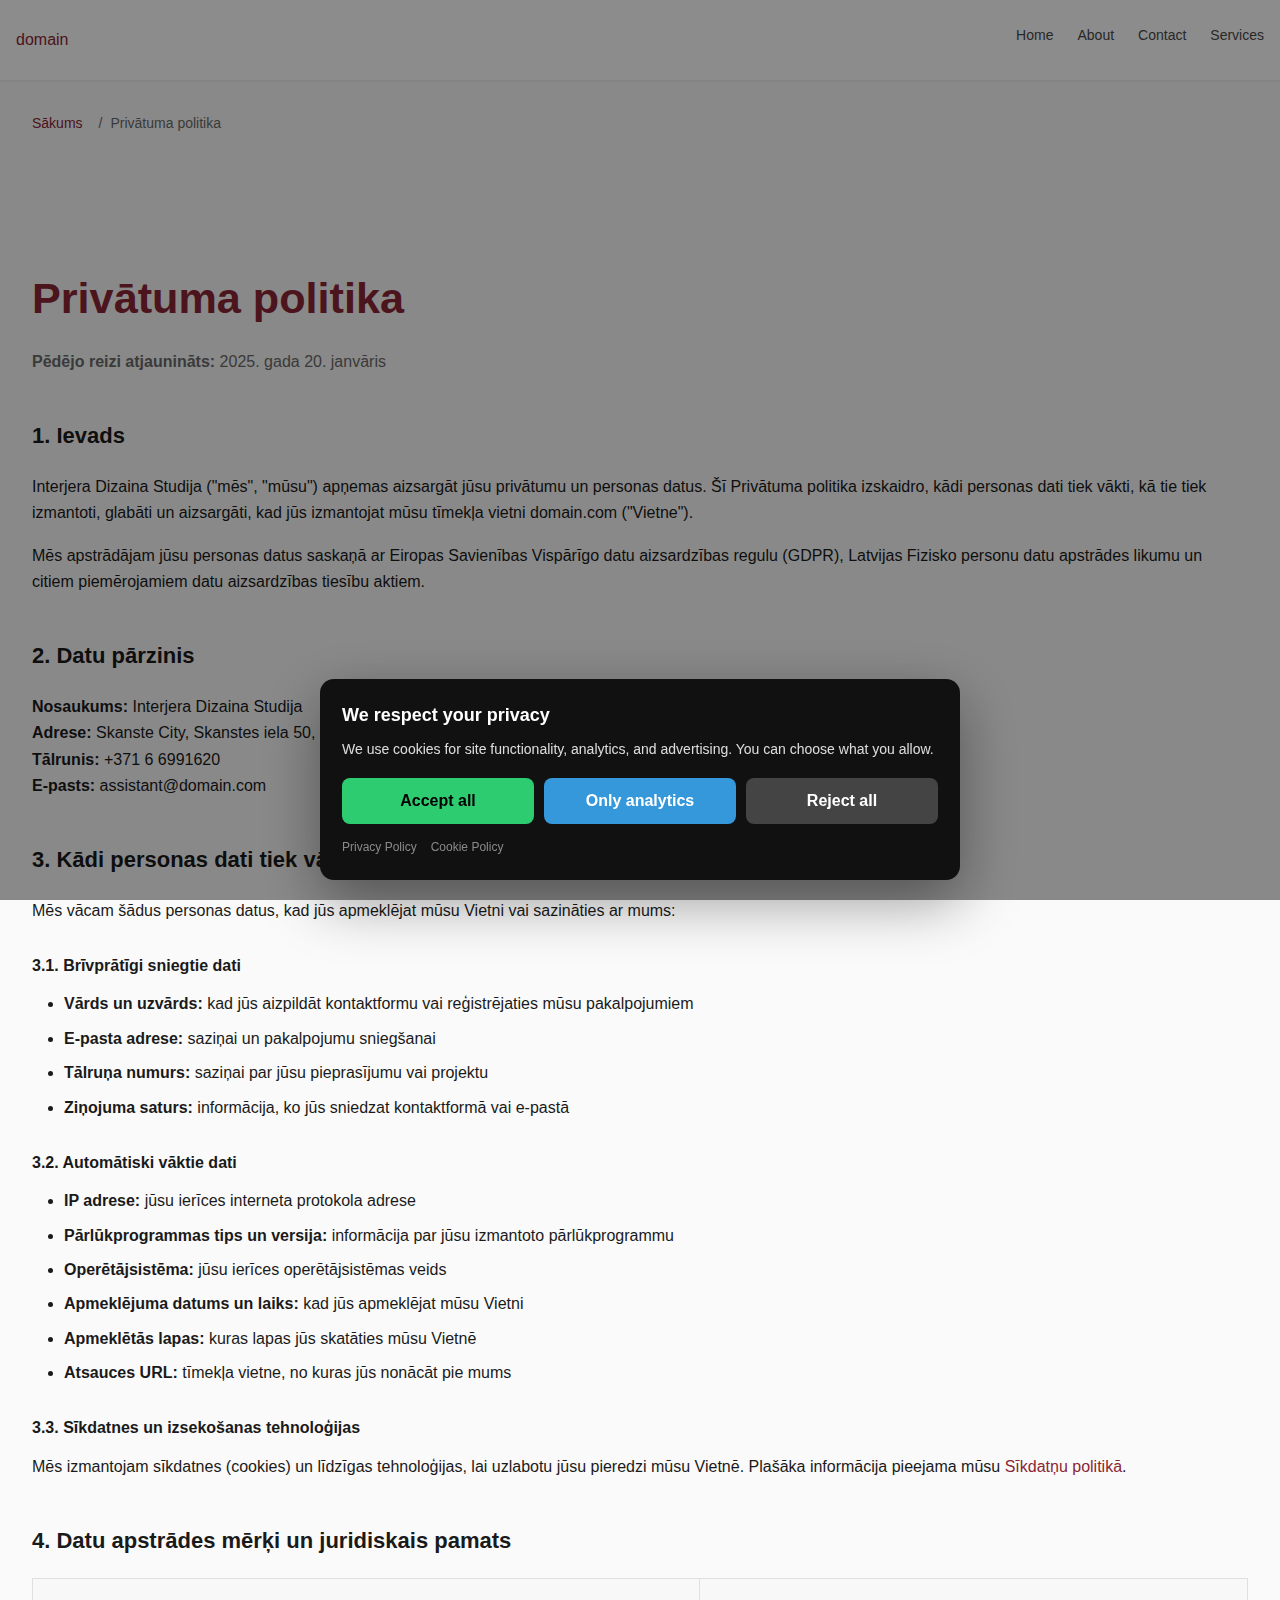
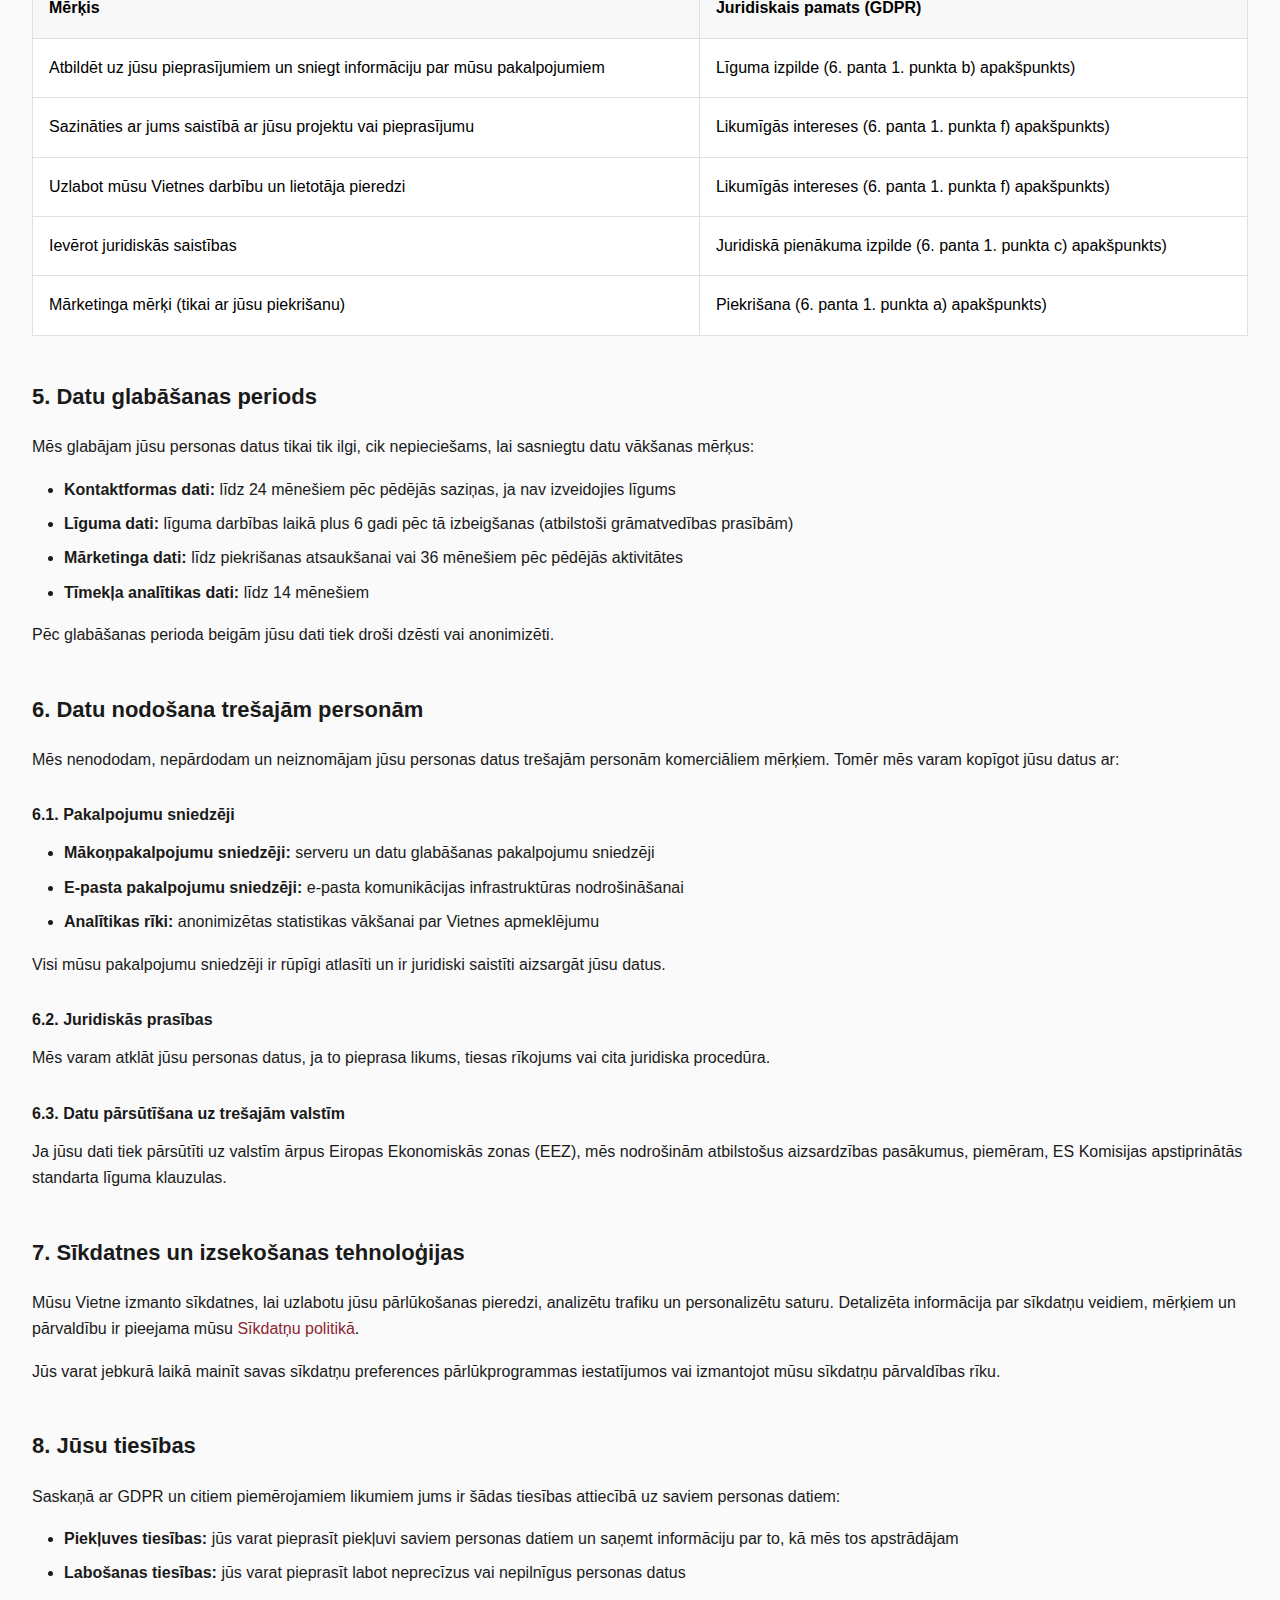
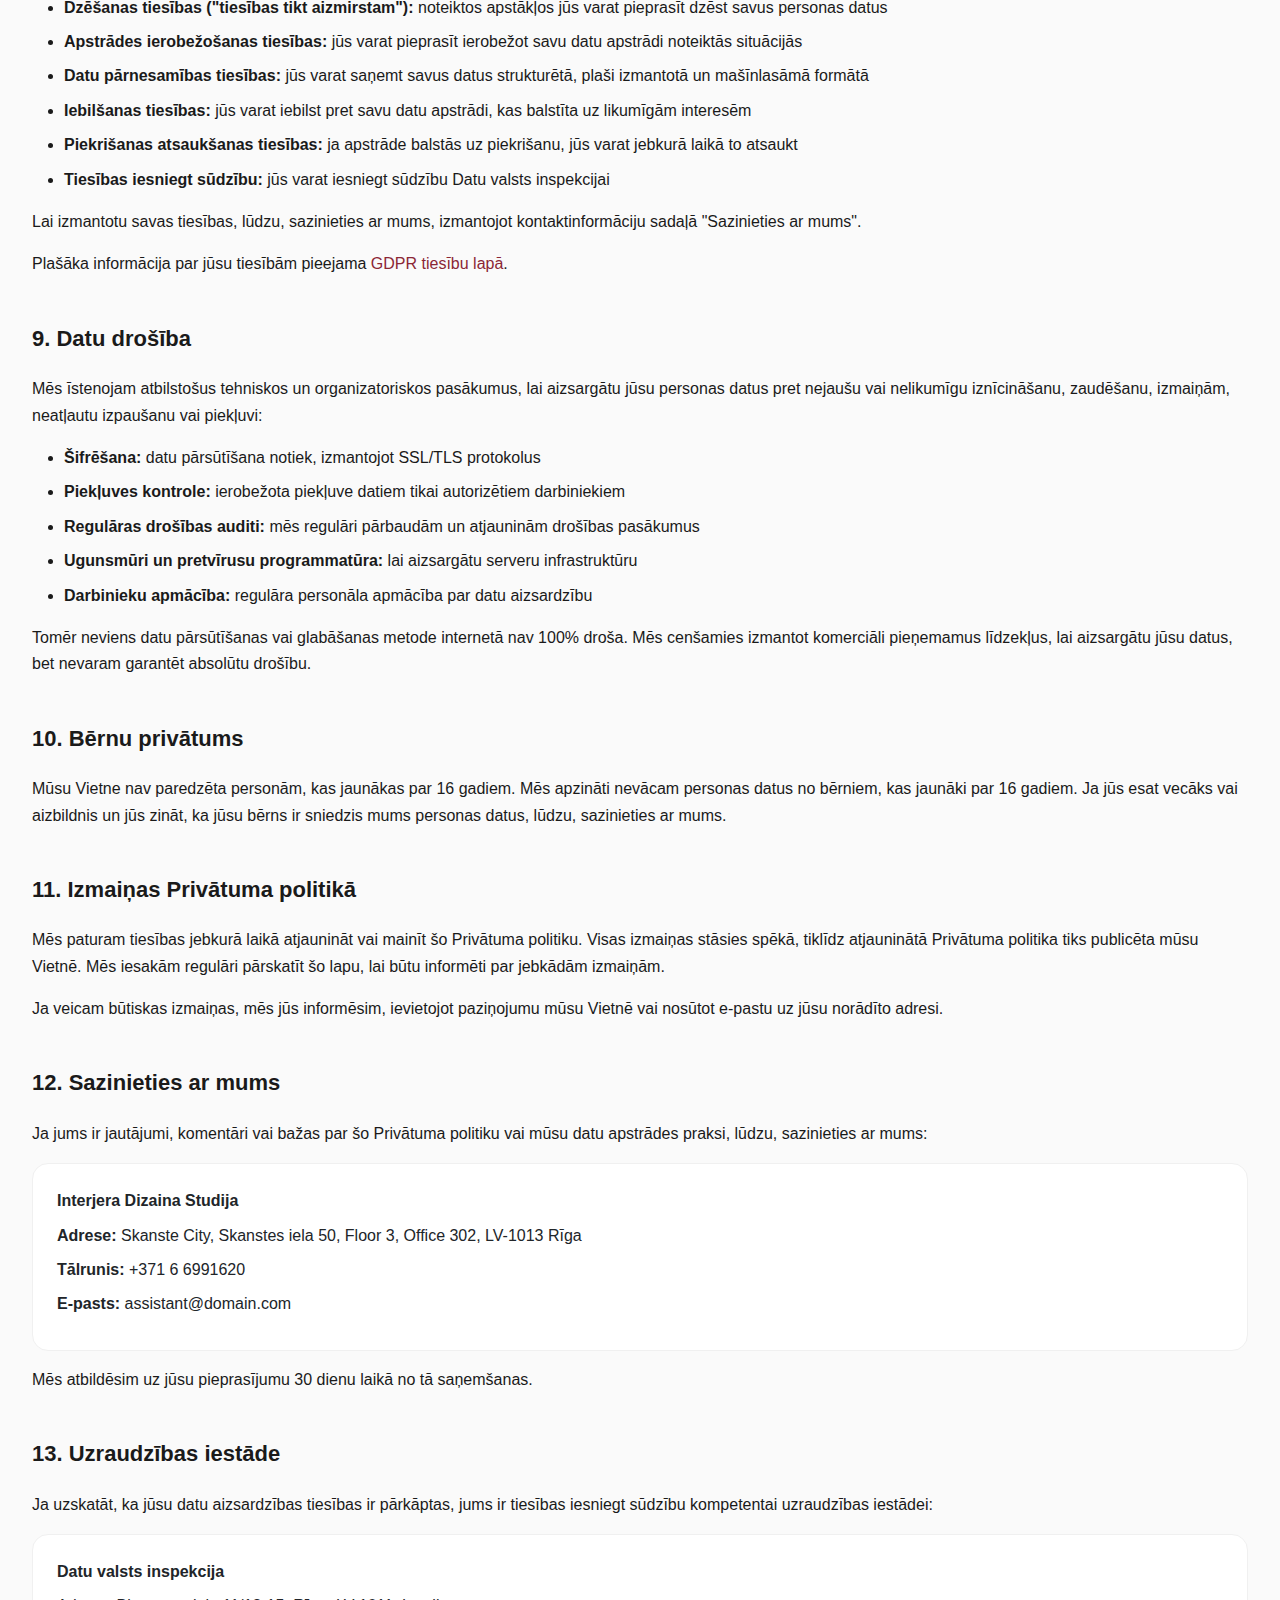
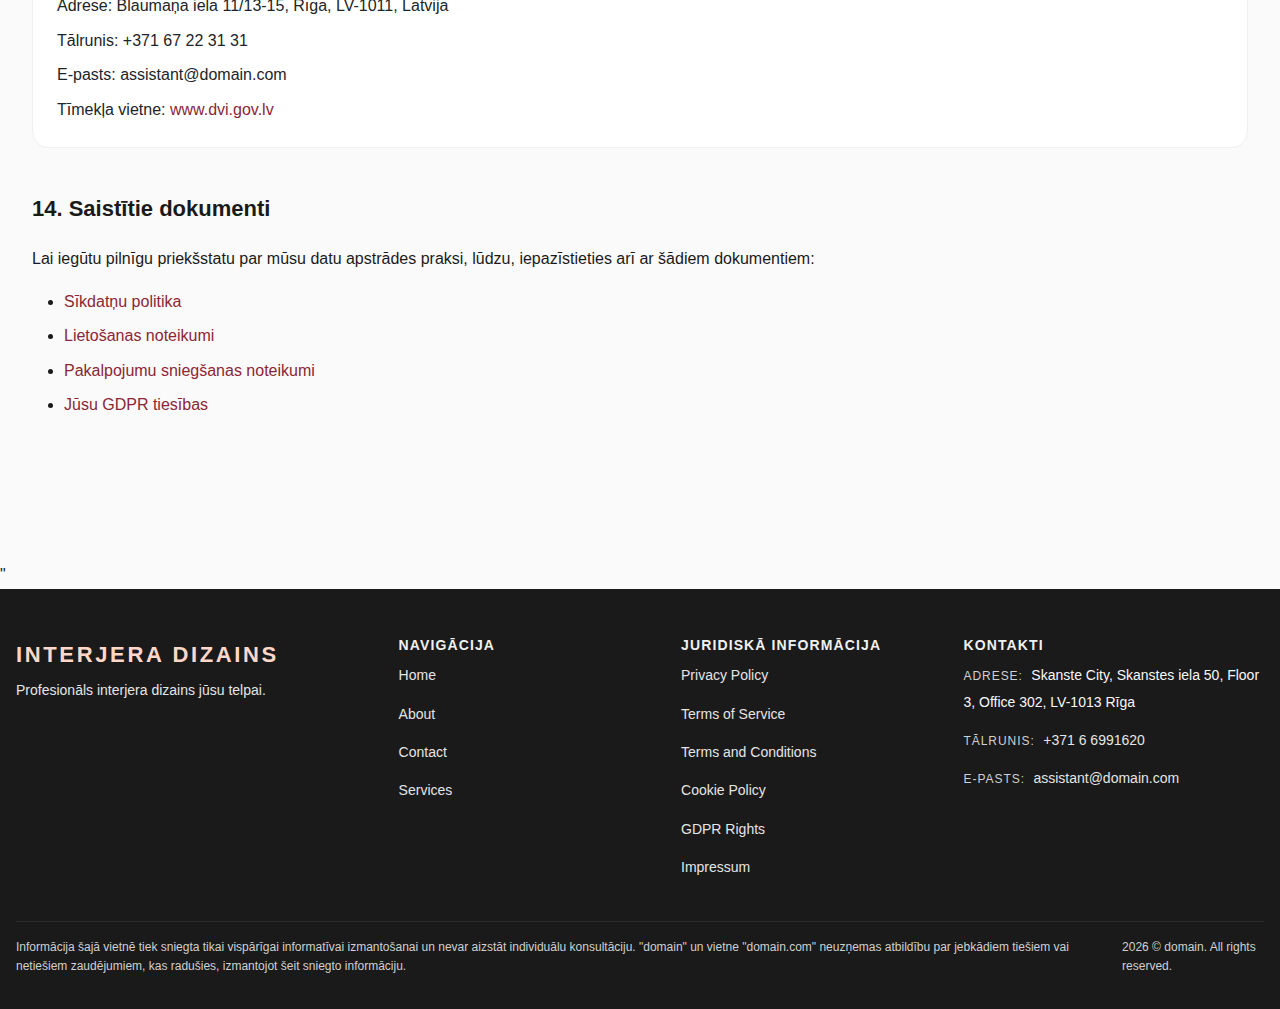
<file: privacy.html>
<!DOCTYPE html><html lang="lv"><head>
<script type="application/ld+json">
{
  "@context": "https://schema.org",
  "@graph": [
    {
      "@type": "Organization",
      "@id": "https://domain.com/#org",
      "name": "domain",
      "url": "https://domain.com",
      "email": "assistant@domain.com",
      "telephone": "+371 6 6991620",
      "address": {
        "@type": "PostalAddress",
        "streetAddress": "Skanste City, Skanstes iela 50, Floor 3, Office 302, LV-1013 Rīga"
      },
      "contactPoint": {
        "@type": "ContactPoint",
        "contactType": "customer support",
        "email": "assistant@domain.com",
        "telephone": "+371 6 6991620"
      }
    },
    {
      "@type": "WebSite",
      "@id": "https://domain.com/#website",
      "url": "https://domain.com",
      "name": "domain",
      "publisher": {
        "@id": "https://domain.com/#org"
      }
    },
    {
      "@type": "WebPage",
      "@id": "https://domain.com/privacy.html#webpage",
      "url": "https://domain.com/privacy.html",
      "name": "Privātuma politika | Interjera Dizaina Studija",
      "isPartOf": {
        "@id": "https://domain.com/#website"
      },
      "about": {
        "@id": "https://domain.com/#org"
      },
      "inLanguage": "lv",
      "description": "Privātuma"
    },
    {
      "@type": "BreadcrumbList",
      "@id": "https://domain.com/privacy.html#breadcrumbs",
      "itemListElement": [
        {
          "@type": "ListItem",
          "position": 1,
          "name": "Home",
          "item": "https://domain.com"
        },
        {
          "@type": "ListItem",
          "position": 2,
          "name": "Privacy.Html",
          "item": "https://domain.com/privacy.html"
        }
      ]
    }
  ]
}
</script>
  <link rel="stylesheet" href="style.css">
  <link rel="icon" type="image/png" href="/favicon.png">
  <link rel="apple-touch-icon" href="/apple-touch-icon.png">
   <link rel="stylesheet" href="https://cdn.jsdelivr.net/npm/bootstrap@5.3.3/dist/css/bootstrap.min.css" integrity="sha384-QWTKZyjpPEjISv5WaRU9OFeRpok6YctnYmDr5pNlyT2bRjXh0JMhjY6hW+ALEwIH" crossorigin="anonymous">
  <link rel="stylesheet" href="https://unpkg.com/aos@2.3.4/dist/aos.css">
<link rel="stylesheet" href="./header-footer.css">
<link rel="stylesheet" href="./consent.css">
<script src="./consent.js"></script>
</head>
 <body>
<header class="dr-header" data-dr-variant="v1">
  <div class="dr-header-inner">
    <a class="dr-logo" href="./index.html" aria-label="domain">domain</a>

    <nav class="dr-nav" aria-label="Primary navigation">
      <ul class="dr-nav-list">
        <li class="dr-nav-item"><a class="dr-nav-link" href="./index.html">Home</a></li><li class="dr-nav-item"><a class="dr-nav-link" href="./about.html">About</a></li><li class="dr-nav-item"><a class="dr-nav-link" href="./contact.html">Contact</a></li><li class="dr-nav-item"><a class="dr-nav-link" href="./services.html">Services</a></li>
      </ul>
    </nav>

    <button class="dr-burger" type="button" aria-label="Toggle menu" aria-expanded="false" aria-controls="dr-mobile-menu">
      <span></span><span></span><span></span>
    </button>
  </div>
</header>
<nav class="dr-mobile-menu" id="dr-mobile-menu" aria-label="Mobile navigation">
  <ul class="dr-mobile-nav-list">
    <li class="dr-nav-item"><a class="dr-nav-link" href="./index.html">Home</a></li><li class="dr-nav-item"><a class="dr-nav-link" href="./about.html">About</a></li><li class="dr-nav-item"><a class="dr-nav-link" href="./contact.html">Contact</a></li><li class="dr-nav-item"><a class="dr-nav-link" href="./services.html">Services</a></li>
  </ul>
</nav>

  <meta charset="UTF-8">
  <meta name="viewport" content="width=device-width," initial-scale="1.0">
  <title>Privātuma politika | Interjera Dizaina Studija</title>
  <meta name="description" content="Privātuma" politika="" -="" kā="" mēs="" apstrādājam="" un="" aizsargājam="" jūsu="" personas="" datus="" saskaņā="" ar="" gdpr="" citiem="" datu="" aizsardzības="" noteikumiem.\_="">
  <link rel="canonical" href="https://domain.com/privacy.html">
  <meta property="og:title" content="Privātuma" politika="" |="" interjera="" dizaina="" studija\_="">
  <meta property="og:description" content="Privātuma" politika="" -="" kā="" mēs="" apstrādājam="" un="" aizsargājam="" jūsu="" personas="" datus="" saskaņā="" ar="" gdpr="" citiem="" datu="" aizsardzības="" noteikumiem.\_="">
  <meta property="og:type" content="website">
  <meta property="og:url" content="https://domain.com/privacy.html">
  <link href="https://cdn.jsdelivr.net/npm/bootstrap@5.3.0/dist/css/bootstrap.min.css" rel="stylesheet" integrity="sha384-9ndCyUaIbzAi2FUVXJi0CjmCapSmO7SnpJef0486qhLnuZ2cdeRhO02iuK6FUUVM" crossorigin="anonymous">
  <link href="style.css" rel="stylesheet">
  <nav aria-label="breadcrumb" class="py-3">
   <div class="container">
    <ol class="breadcrumb" mb-0\_="">
     <li class="breadcrumb-item"><a href="/">Sākums</a></li>
     <li class="breadcrumb-item" active\_="" aria-current="page">Privātuma politika</li>
    </ol>
   </div>
  </nav>
  <main>
   <section class="l-section" py-4="" py-md-5\_="">
    <div class="container">
     <div class="row" justify-content-center\_="">
      <div class="col-12" col-lg-10\_="">
       <h1 class="mb-4">Privātuma politika</h1>
       <p class="text-muted" mb-5\_=""><strong>Pēdējo reizi atjaunināts:</strong> 2025. gada 20. janvāris</p>
       <div class="privacy-content">
        <section class="mb-5">
         <h2 class="h4" mb-3\_="">1. Ievads</h2>
         <p>Interjera Dizaina Studija ("mēs", "mūsu") apņemas aizsargāt jūsu privātumu un personas datus. Šī Privātuma politika izskaidro, kādi personas dati tiek vākti, kā tie tiek izmantoti, glabāti un aizsargāti, kad jūs izmantojat mūsu tīmekļa vietni domain.com ("Vietne").</p>
         <p>Mēs apstrādājam jūsu personas datus saskaņā ar Eiropas Savienības Vispārīgo datu aizsardzības regulu (GDPR), Latvijas Fizisko personu datu apstrādes likumu un citiem piemērojamiem datu aizsardzības tiesību aktiem.</p>
        </section>
        <section class="mb-5">
         <h2 class="h4" mb-3\_="">2. Datu pārzinis</h2>
         <p><strong>Nosaukums:</strong> Interjera Dizaina Studija
          <br>
          <strong>Adrese:</strong> Skanste City, Skanstes iela 50, Floor 3, Office 302, LV-1013 Rīga
          <br>
          <strong>Tālrunis:</strong> +371 6 6991620
          <br>
          <strong>E-pasts:</strong> assistant@domain.com</p>
        </section>
        <section class="mb-5">
         <h2 class="h4" mb-3\_="">3. Kādi personas dati tiek vākti</h2>
         <p>Mēs vācam šādus personas datus, kad jūs apmeklējat mūsu Vietni vai sazināties ar mums:</p>
         <h3 class="h6" mt-4="" mb-2\_="">3.1. Brīvprātīgi sniegtie dati</h3>
         <ul>
          <li><strong>Vārds un uzvārds:</strong> kad jūs aizpildāt kontaktformu vai reģistrējaties mūsu pakalpojumiem</li>
          <li><strong>E-pasta adrese:</strong> saziņai un pakalpojumu sniegšanai</li>
          <li><strong>Tālruņa numurs:</strong> saziņai par jūsu pieprasījumu vai projektu</li>
          <li><strong>Ziņojuma saturs:</strong> informācija, ko jūs sniedzat kontaktformā vai e-pastā</li>
         </ul>
         <h3 class="h6" mt-4="" mb-2\_="">3.2. Automātiski vāktie dati</h3>
         <ul>
          <li><strong>IP adrese:</strong> jūsu ierīces interneta protokola adrese</li>
          <li><strong>Pārlūkprogrammas tips un versija:</strong> informācija par jūsu izmantoto pārlūkprogrammu</li>
          <li><strong>Operētājsistēma:</strong> jūsu ierīces operētājsistēmas veids</li>
          <li><strong>Apmeklējuma datums un laiks:</strong> kad jūs apmeklējat mūsu Vietni</li>
          <li><strong>Apmeklētās lapas:</strong> kuras lapas jūs skatāties mūsu Vietnē</li>
          <li><strong>Atsauces URL:</strong> tīmekļa vietne, no kuras jūs nonācāt pie mums</li>
         </ul>
         <h3 class="h6" mt-4="" mb-2\_="">3.3. Sīkdatnes un izsekošanas tehnoloģijas</h3>
         <p>Mēs izmantojam sīkdatnes (cookies) un līdzīgas tehnoloģijas, lai uzlabotu jūsu pieredzi mūsu Vietnē. Plašāka informācija pieejama mūsu <a href="/cookie_policy.html">Sīkdatņu politikā</a>.</p>
        </section>
        <section class="mb-5">
         <h2 class="h4" mb-3\_="">4. Datu apstrādes mērķi un juridiskais pamats</h2>
         <table class="table" table-bordered\_="">
          <thead>
           <tr>
            <th>Mērķis</th>
            <th>Juridiskais pamats (GDPR)</th>
           </tr>
          </thead>
          <tbody>
           <tr>
            <td>Atbildēt uz jūsu pieprasījumiem un sniegt informāciju par mūsu pakalpojumiem</td>
            <td>Līguma izpilde (6. panta 1. punkta b) apakšpunkts)</td>
           </tr>
           <tr>
            <td>Sazināties ar jums saistībā ar jūsu projektu vai pieprasījumu</td>
            <td>Likumīgās intereses (6. panta 1. punkta f) apakšpunkts)</td>
           </tr>
           <tr>
            <td>Uzlabot mūsu Vietnes darbību un lietotāja pieredzi</td>
            <td>Likumīgās intereses (6. panta 1. punkta f) apakšpunkts)</td>
           </tr>
           <tr>
            <td>Ievērot juridiskās saistības</td>
            <td>Juridiskā pienākuma izpilde (6. panta 1. punkta c) apakšpunkts)</td>
           </tr>
           <tr>
            <td>Mārketinga mērķi (tikai ar jūsu piekrišanu)</td>
            <td>Piekrišana (6. panta 1. punkta a) apakšpunkts)</td>
           </tr>
          </tbody>
         </table>
        </section>
        <section class="mb-5">
         <h2 class="h4" mb-3\_="">5. Datu glabāšanas periods</h2>
         <p>Mēs glabājam jūsu personas datus tikai tik ilgi, cik nepieciešams, lai sasniegtu datu vākšanas mērķus:</p>
         <ul>
          <li><strong>Kontaktformas dati:</strong> līdz 24 mēnešiem pēc pēdējās saziņas, ja nav izveidojies līgums</li>
          <li><strong>Līguma dati:</strong> līguma darbības laikā plus 6 gadi pēc tā izbeigšanas (atbilstoši grāmatvedības prasībām)</li>
          <li><strong>Mārketinga dati:</strong> līdz piekrišanas atsaukšanai vai 36 mēnešiem pēc pēdējās aktivitātes</li>
          <li><strong>Tīmekļa analītikas dati:</strong> līdz 14 mēnešiem</li>
         </ul>
         <p>Pēc glabāšanas perioda beigām jūsu dati tiek droši dzēsti vai anonimizēti.</p>
        </section>
        <section class="mb-5">
         <h2 class="h4" mb-3\_="">6. Datu nodošana trešajām personām</h2>
         <p>Mēs nenododam, nepārdodam un neiznomājam jūsu personas datus trešajām personām komerciāliem mērķiem. Tomēr mēs varam kopīgot jūsu datus ar:</p>
         <h3 class="h6" mt-4="" mb-2\_="">6.1. Pakalpojumu sniedzēji</h3>
         <ul>
          <li><strong>Mākoņpakalpojumu sniedzēji:</strong> serveru un datu glabāšanas pakalpojumu sniedzēji</li>
          <li><strong>E-pasta pakalpojumu sniedzēji:</strong> e-pasta komunikācijas infrastruktūras nodrošināšanai</li>
          <li><strong>Analītikas rīki:</strong> anonimizētas statistikas vākšanai par Vietnes apmeklējumu</li>
         </ul>
         <p>Visi mūsu pakalpojumu sniedzēji ir rūpīgi atlasīti un ir juridiski saistīti aizsargāt jūsu datus.</p>
         <h3 class="h6" mt-4="" mb-2\_="">6.2. Juridiskās prasības</h3>
         <p>Mēs varam atklāt jūsu personas datus, ja to pieprasa likums, tiesas rīkojums vai cita juridiska procedūra.</p>
         <h3 class="h6" mt-4="" mb-2\_="">6.3. Datu pārsūtīšana uz trešajām valstīm</h3>
         <p>Ja jūsu dati tiek pārsūtīti uz valstīm ārpus Eiropas Ekonomiskās zonas (EEZ), mēs nodrošinām atbilstošus aizsardzības pasākumus, piemēram, ES Komisijas apstiprinātās standarta līguma klauzulas.</p>
        </section>
        <section class="mb-5">
         <h2 class="h4" mb-3\_="">7. Sīkdatnes un izsekošanas tehnoloģijas</h2>
         <p>Mūsu Vietne izmanto sīkdatnes, lai uzlabotu jūsu pārlūkošanas pieredzi, analizētu trafiku un personalizētu saturu. Detalizēta informācija par sīkdatņu veidiem, mērķiem un pārvaldību ir pieejama mūsu <a href="/cookie_policy.html">Sīkdatņu politikā</a>.</p>
         <p>Jūs varat jebkurā laikā mainīt savas sīkdatņu preferences pārlūkprogrammas iestatījumos vai izmantojot mūsu sīkdatņu pārvaldības rīku.</p>
        </section>
        <section class="mb-5">
         <h2 class="h4" mb-3\_="">8. Jūsu tiesības</h2>
         <p>Saskaņā ar GDPR un citiem piemērojamiem likumiem jums ir šādas tiesības attiecībā uz saviem personas datiem:</p>
         <ul>
          <li><strong>Piekļuves tiesības:</strong> jūs varat pieprasīt piekļuvi saviem personas datiem un saņemt informāciju par to, kā mēs tos apstrādājam</li>
          <li><strong>Labošanas tiesības:</strong> jūs varat pieprasīt labot neprecīzus vai nepilnīgus personas datus</li>
          <li><strong>Dzēšanas tiesības ("tiesības tikt aizmirstam"):</strong> noteiktos apstākļos jūs varat pieprasīt dzēst savus personas datus</li>
          <li><strong>Apstrādes ierobežošanas tiesības:</strong> jūs varat pieprasīt ierobežot savu datu apstrādi noteiktās situācijās</li>
          <li><strong>Datu pārnesamības tiesības:</strong> jūs varat saņemt savus datus strukturētā, plaši izmantotā un mašīnlasāmā formātā</li>
          <li><strong>Iebilšanas tiesības:</strong> jūs varat iebilst pret savu datu apstrādi, kas balstīta uz likumīgām interesēm</li>
          <li><strong>Piekrišanas atsaukšanas tiesības:</strong> ja apstrāde balstās uz piekrišanu, jūs varat jebkurā laikā to atsaukt</li>
          <li><strong>Tiesības iesniegt sūdzību:</strong> jūs varat iesniegt sūdzību Datu valsts inspekcijai</li>
         </ul>
         <p>Lai izmantotu savas tiesības, lūdzu, sazinieties ar mums, izmantojot kontaktinformāciju sadaļā "Sazinieties ar mums".</p>
         <p>Plašāka informācija par jūsu tiesībām pieejama <a href="/gdpr-rights.html">GDPR tiesību lapā</a>.</p>
        </section>
        <section class="mb-5">
         <h2 class="h4" mb-3\_="">9. Datu drošība</h2>
         <p>Mēs īstenojam atbilstošus tehniskos un organizatoriskos pasākumus, lai aizsargātu jūsu personas datus pret nejaušu vai nelikumīgu iznīcināšanu, zaudēšanu, izmaiņām, neatļautu izpaušanu vai piekļuvi:</p>
         <ul>
          <li><strong>Šifrēšana:</strong> datu pārsūtīšana notiek, izmantojot SSL/TLS protokolus</li>
          <li><strong>Piekļuves kontrole:</strong> ierobežota piekļuve datiem tikai autorizētiem darbiniekiem</li>
          <li><strong>Regulāras drošības auditi:</strong> mēs regulāri pārbaudām un atjauninām drošības pasākumus</li>
          <li><strong>Ugunsmūri un pretvīrusu programmatūra:</strong> lai aizsargātu serveru infrastruktūru</li>
          <li><strong>Darbinieku apmācība:</strong> regulāra personāla apmācība par datu aizsardzību</li>
         </ul>
         <p>Tomēr neviens datu pārsūtīšanas vai glabāšanas metode internetā nav 100% droša. Mēs cenšamies izmantot komerciāli pieņemamus līdzekļus, lai aizsargātu jūsu datus, bet nevaram garantēt absolūtu drošību.</p>
        </section>
        <section class="mb-5">
         <h2 class="h4" mb-3\_="">10. Bērnu privātums</h2>
         <p>Mūsu Vietne nav paredzēta personām, kas jaunākas par 16 gadiem. Mēs apzināti nevācam personas datus no bērniem, kas jaunāki par 16 gadiem. Ja jūs esat vecāks vai aizbildnis un jūs zināt, ka jūsu bērns ir sniedzis mums personas datus, lūdzu, sazinieties ar mums.</p>
        </section>
        <section class="mb-5">
         <h2 class="h4" mb-3\_="">11. Izmaiņas Privātuma politikā</h2>
         <p>Mēs paturam tiesības jebkurā laikā atjaunināt vai mainīt šo Privātuma politiku. Visas izmaiņas stāsies spēkā, tiklīdz atjauninātā Privātuma politika tiks publicēta mūsu Vietnē. Mēs iesakām regulāri pārskatīt šo lapu, lai būtu informēti par jebkādām izmaiņām.</p>
         <p>Ja veicam būtiskas izmaiņas, mēs jūs informēsim, ievietojot paziņojumu mūsu Vietnē vai nosūtot e-pastu uz jūsu norādīto adresi.</p>
        </section>
        <section class="mb-5">
         <h2 class="h4" mb-3\_="">12. Sazinieties ar mums</h2>
         <p>Ja jums ir jautājumi, komentāri vai bažas par šo Privātuma politiku vai mūsu datu apstrādes praksi, lūdzu, sazinieties ar mums:</p>
         <div class="card" mt-3\_="">
          <div class="card-body">
           <p class="mb-2"><strong>Interjera Dizaina Studija</strong></p>
           <p class="mb-2"><strong>Adrese:</strong> Skanste City, Skanstes iela 50, Floor 3, Office 302, LV-1013 Rīga</p>
           <p class="mb-2"><strong>Tālrunis:</strong> +371 6 6991620</p>
           <p class="mb-2"><strong>E-pasts:</strong> assistant@domain.com</p>
          </div>
         </div>
         <p class="mt-3">Mēs atbildēsim uz jūsu pieprasījumu 30 dienu laikā no tā saņemšanas.</p>
        </section>
        <section class="mb-5">
         <h2 class="h4" mb-3\_="">13. Uzraudzības iestāde</h2>
         <p>Ja uzskatāt, ka jūsu datu aizsardzības tiesības ir pārkāptas, jums ir tiesības iesniegt sūdzību kompetentai uzraudzības iestādei:</p>
         <div class="card" mt-3\_="">
          <div class="card-body">
           <p class="mb-2"><strong>Datu valsts inspekcija</strong></p>
           <p class="mb-2">Adrese: Blaumaņa iela 11/13-15, Rīga, LV-1011, Latvija</p>
           <p class="mb-2">Tālrunis: +371 67 22 31 31</p>
           <p class="mb-2">E-pasts: assistant@domain.com</p>
           <p class="mb-0">Tīmekļa vietne: <a href="https://www.dvi.gov.lv" target="_blank" rel="noopener" noreferrer\_="">www.dvi.gov.lv</a></p>
          </div>
         </div>
        </section>
        <section>
         <h2 class="h4" mb-3\_="">14. Saistītie dokumenti</h2>
         <p>Lai iegūtu pilnīgu priekšstatu par mūsu datu apstrādes praksi, lūdzu, iepazīstieties arī ar šādiem dokumentiem:</p>
         <ul>
          <li><a href="/cookie_policy.html">Sīkdatņu politika</a></li>
          <li><a href="/terms_and_conditions.html">Lietošanas noteikumi</a></li>
          <li><a href="/terms_of_services.html">Pakalpojumu sniegšanas noteikumi</a></li>
          <li><a href="/gdpr-rights.html">Jūsu GDPR tiesības</a></li>
         </ul>
        </section>
       </div>
      </div>
     </div>
    </div>
   </section>
  </main>
  "
  <footer class="dr-footer">
  <div class="dr-footer-inner">
    <div class="dr-footer-top">
      <div class="dr-footer-brand">
        <div class="dr-footer-logo">INTERJERA DIZAINS</div>
        <p class="dr-footer-tagline">Profesionāls interjera dizains jūsu telpai.</p>
      </div>
      <nav class="dr-footer-nav" aria-label="Galvenā navigācija">
        <h2 class="dr-footer-heading">Navigācija</h2>
        <ul class="dr-footer-nav-list">
          <li class="dr-footer-nav-item"><a href="./index.html" class="dr-footer-link">Home</a></li>
          <li class="dr-footer-nav-item"><a href="./about.html" class="dr-footer-link">About</a></li>
          <li class="dr-footer-nav-item"><a href="./contact.html" class="dr-footer-link">Contact</a></li>
          <li class="dr-footer-nav-item"><a href="./services.html" class="dr-footer-link">Services</a></li>
        </ul>
      </nav>
      <nav class="dr-footer-legal" aria-label="Juridiskā informācija">
        <h2 class="dr-footer-heading">Juridiskā informācija</h2>
        <ul class="dr-footer-legal-list">
          <li class="dr-footer-legal-item"><a href="./privacy.html" class="dr-footer-link">Privacy Policy</a></li>
          <li class="dr-footer-legal-item"><a href="./terms_of_services.html" class="dr-footer-link">Terms of Service</a></li>
          <li class="dr-footer-legal-item"><a href="./terms_and_conditions.html" class="dr-footer-link">Terms and Conditions</a></li>
          <li class="dr-footer-legal-item"><a href="./cookie_policy.html" class="dr-footer-link">Cookie Policy</a></li>
          <li class="dr-footer-legal-item"><a href="./gdpr-rights.html" class="dr-footer-link">GDPR Rights</a></li>
          <li class="dr-footer-legal-item"><a href="./impressum.html" class="dr-footer-link">Impressum</a></li>
        </ul>
      </nav>
      <div class="dr-footer-contact">
        <h2 class="dr-footer-heading">Kontakti</h2>
        <ul class="dr-footer-contact-list">
          <li class="dr-footer-contact-item"><span class="dr-footer-contact-label">Adrese:</span> <span class="dr-footer-contact-value">Skanste City, Skanstes iela 50, Floor 3, Office 302, LV-1013 Rīga</span></li>
          <li class="dr-footer-contact-item"><span class="dr-footer-contact-label">Tālrunis:</span> <a href="tel:+371 6 6991620" class="dr-footer-link">+371 6 6991620</a></li>
          <li class="dr-footer-contact-item"><span class="dr-footer-contact-label">E-pasts:</span> <a href="mailto:assistant@domain.com" class="dr-footer-link">assistant@domain.com</a></li>
        </ul>
      </div>
    </div>
    <div class="dr-footer-bottom">
      <p class="dr-footer-disclaimer">Informācija šajā vietnē tiek sniegta tikai vispārīgai informatīvai izmantošanai un nevar aizstāt individuālu konsultāciju. "domain" un vietne "domain.com" neuzņemas atbildību par jebkādiem tiešiem vai netiešiem zaudējumiem, kas radušies, izmantojot šeit sniegto informāciju.</p>
      <p class="dr-footer-meta"><span class="dr-year"></span> © domain. All rights reserved.</p>
    </div>
  </div>
</footer>
  
 
  
  

<script src="script.js" defer=""></script>
<script src="https://unpkg.com/aos@2.3.4/dist/aos.js"></script>
<script>
if (typeof AOS !== "undefined" && !window.__AOS_INITIALIZED__) {
  AOS.init({ once: true, duration: 700, easing: "ease-out-cubic" });
  window.__AOS_INITIALIZED__ = true;
}
</script>
<script src="./header-footer.js"></script>
</body></html>
</file>
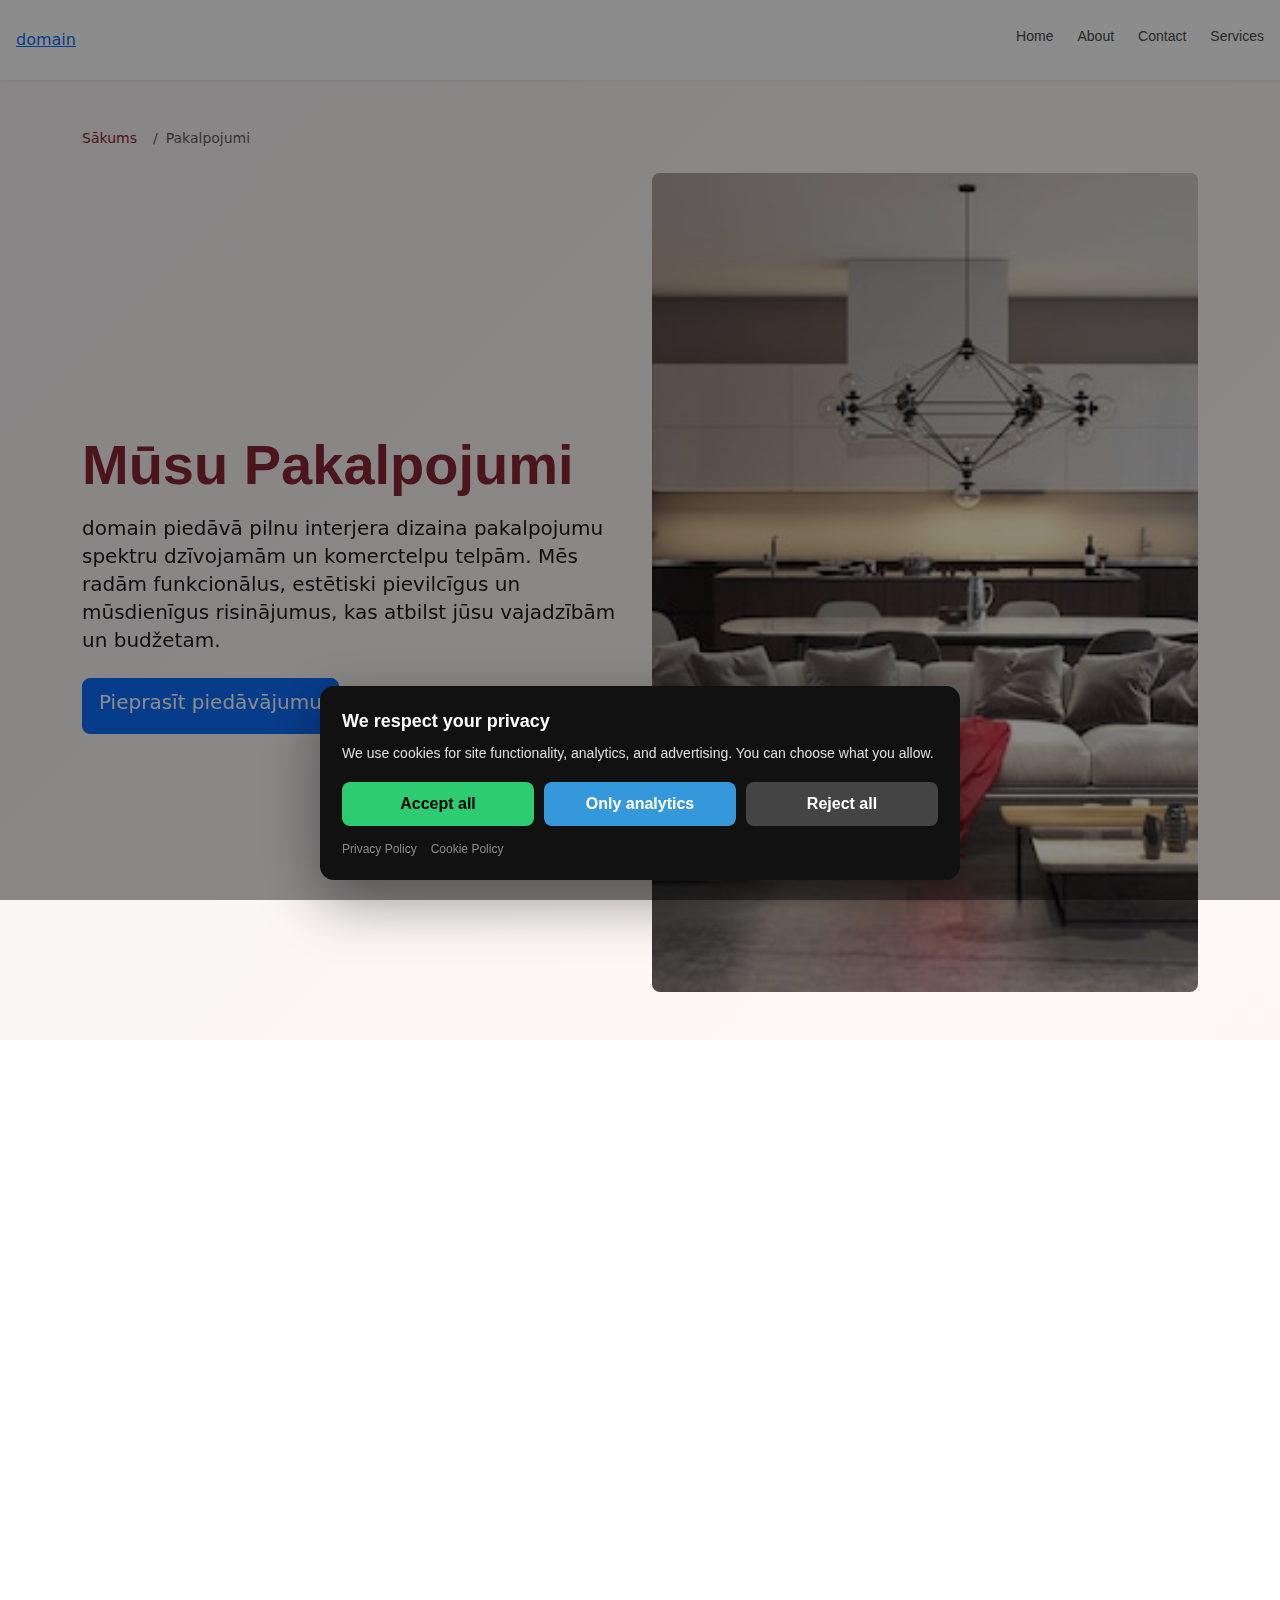
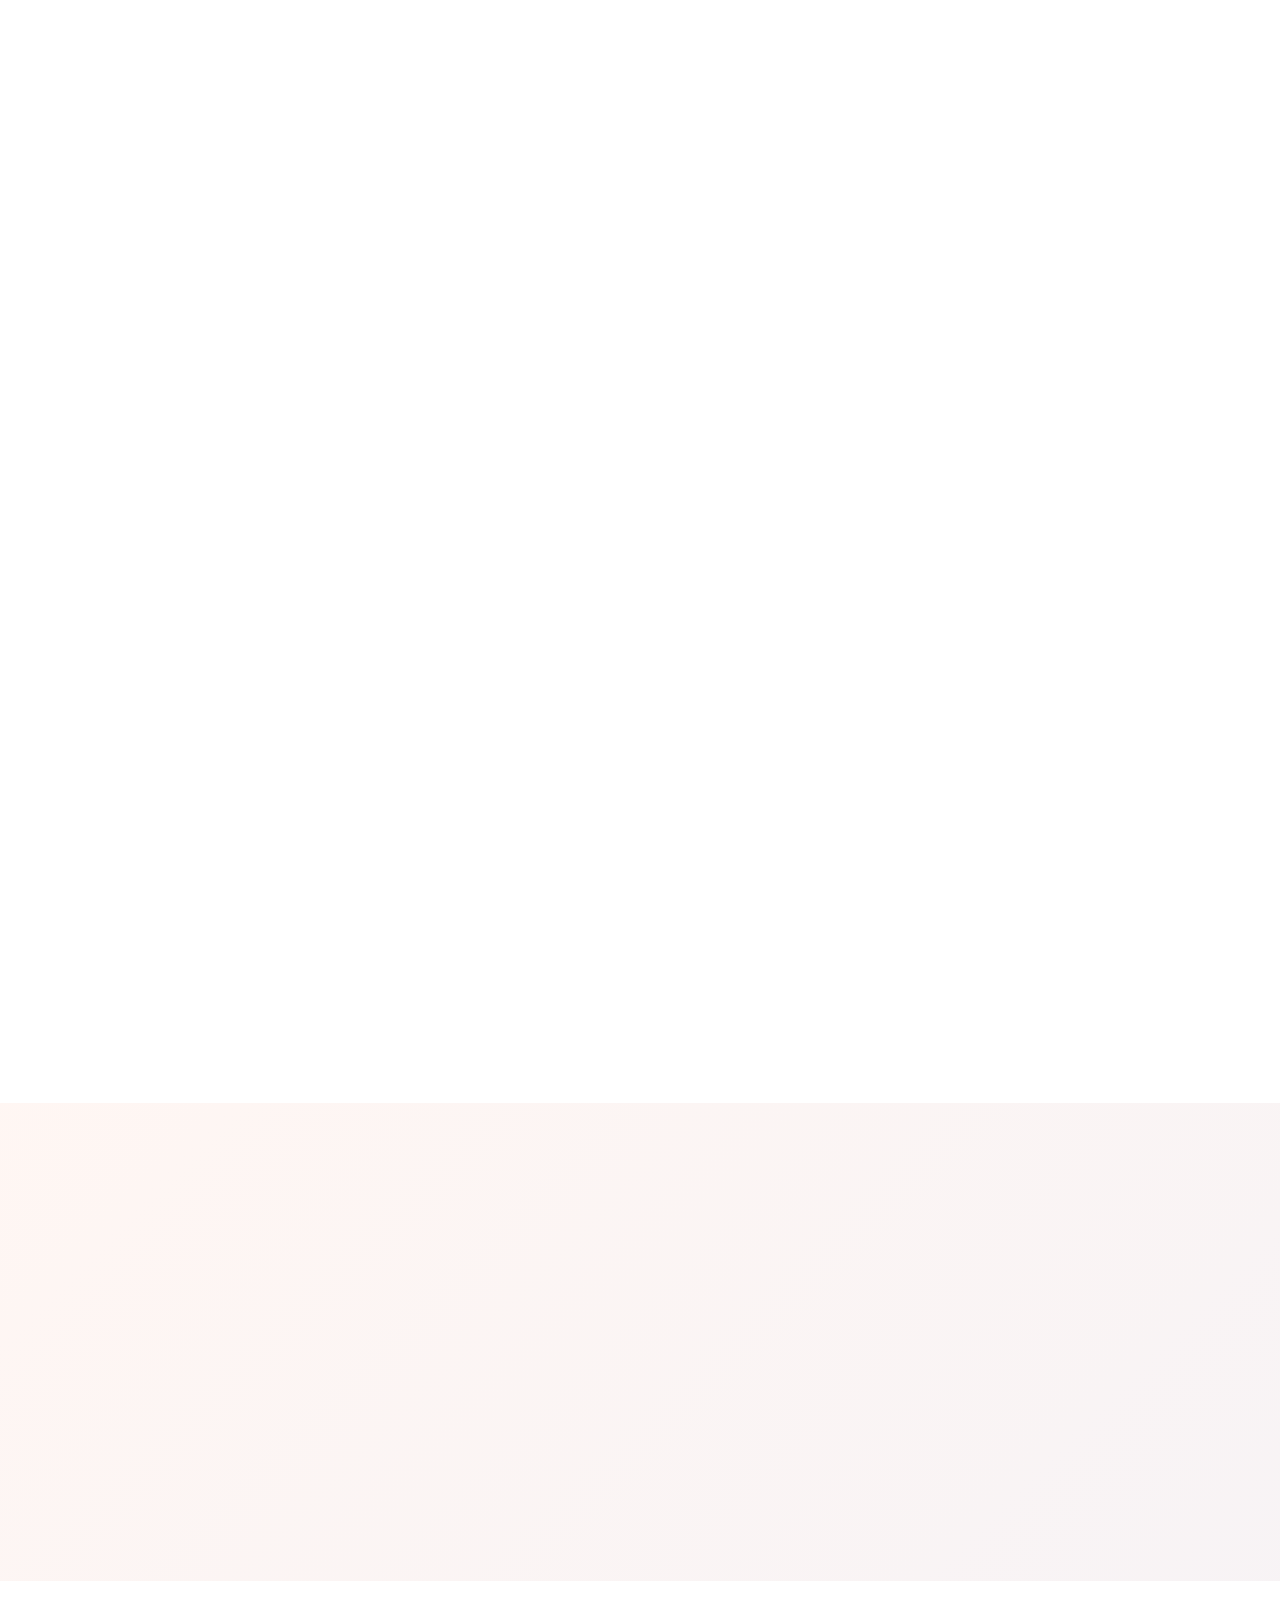
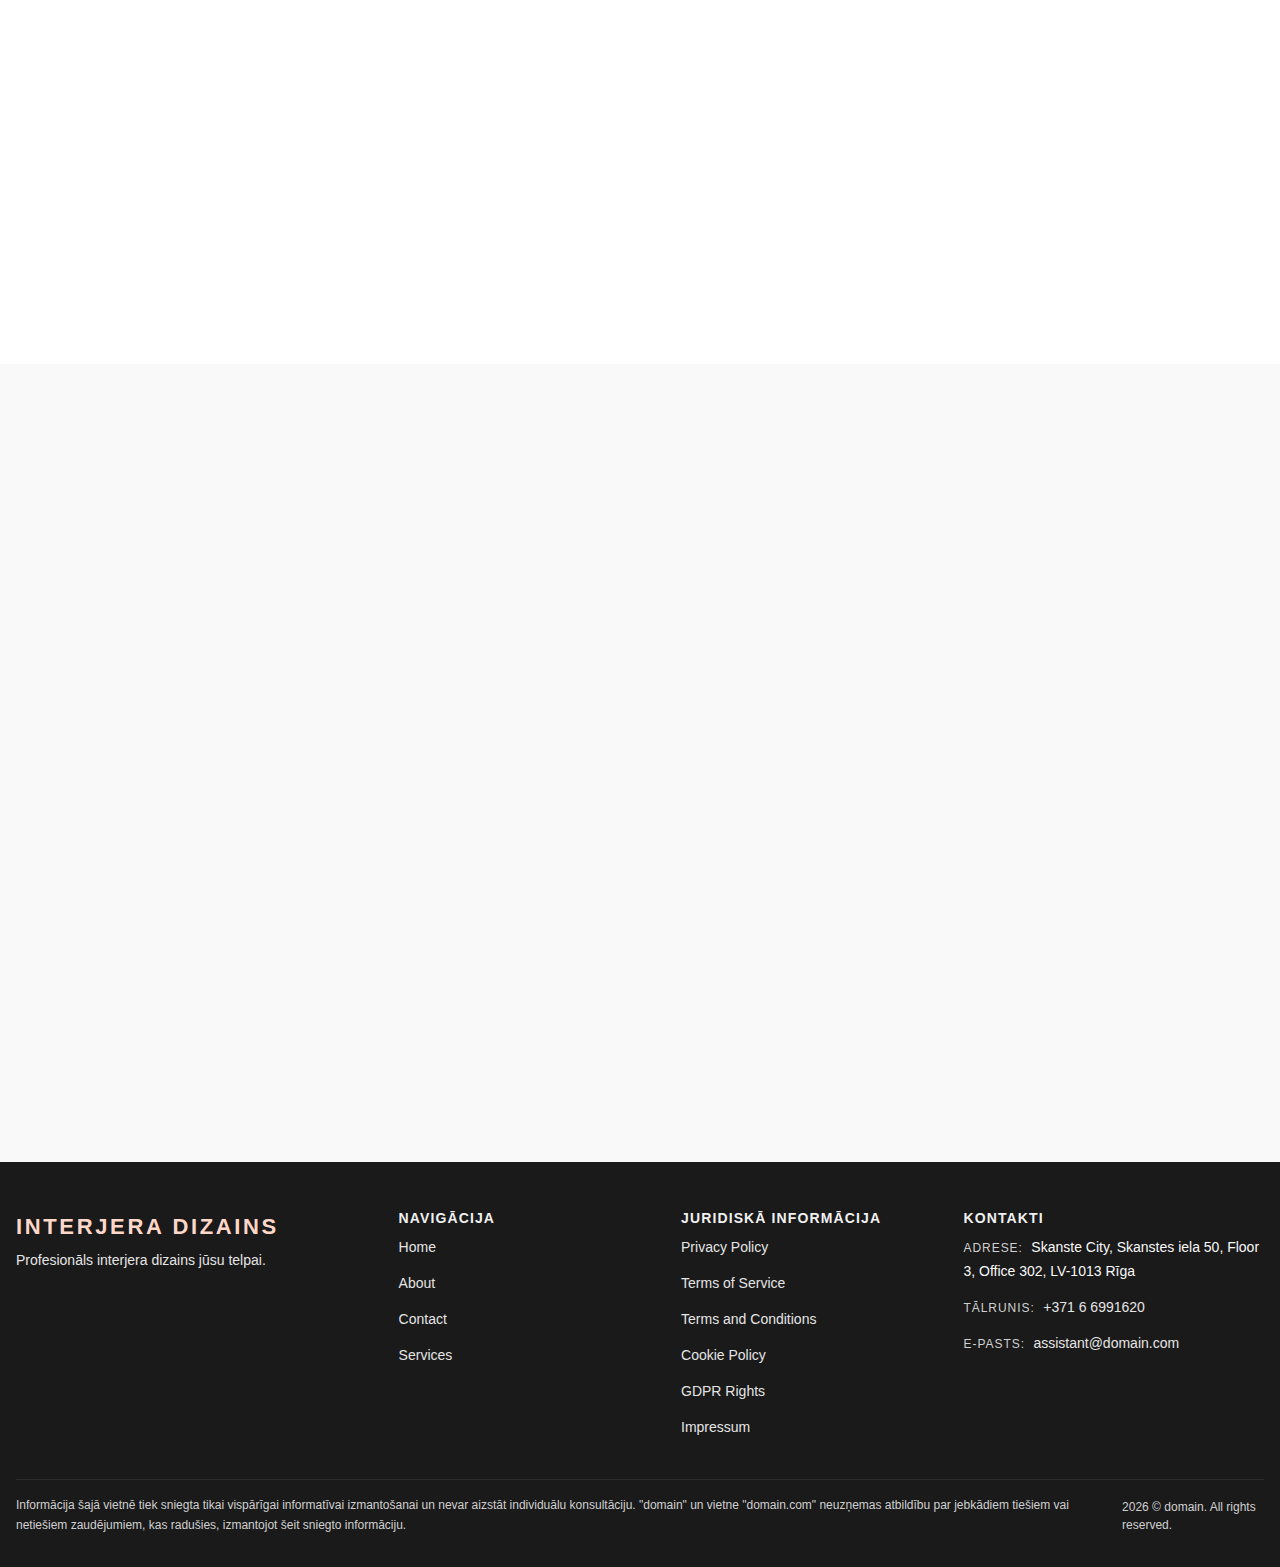
<file: services.html>
<!DOCTYPE html><html lang="lv"><head>
<script type="application/ld+json">
{
  "@context": "https://schema.org",
  "@graph": [
    {
      "@type": "Organization",
      "@id": "https://domain.com/#org",
      "name": "domain",
      "url": "https://domain.com",
      "email": "assistant@domain.com",
      "telephone": "+371 6 6991620",
      "address": {
        "@type": "PostalAddress",
        "streetAddress": "Skanste City, Skanstes iela 50, Floor 3, Office 302, LV-1013 Rīga"
      },
      "contactPoint": {
        "@type": "ContactPoint",
        "contactType": "customer support",
        "email": "assistant@domain.com",
        "telephone": "+371 6 6991620"
      }
    },
    {
      "@type": "WebSite",
      "@id": "https://domain.com/#website",
      "url": "https://domain.com",
      "name": "domain",
      "publisher": {
        "@id": "https://domain.com/#org"
      }
    },
    {
      "@type": "WebPage",
      "@id": "https://domain.com/services.html#webpage",
      "url": "https://domain.com/services.html",
      "name": "Mūsu Pakalpojumi — Profesionāls Interjera Dizains | domain",
      "isPartOf": {
        "@id": "https://domain.com/#website"
      },
      "about": {
        "@id": "https://domain.com/#org"
      },
      "inLanguage": "lv",
      "description": "domain piedāvā plašu interjera dizaina pakalpojumu klāstu dzīvojamām un biroja telpām. Pilna cikla dizains, projektēšana un realizācija.",
      "mainEntity": {
        "@type": "Service",
        "name": "Mūsu Pakalpojumi — Profesionāls Interjera Dizains | domain",
        "provider": {
          "@id": "https://domain.com/#org"
        }
      }
    },
    {
      "@type": "BreadcrumbList",
      "@id": "https://domain.com/services.html#breadcrumbs",
      "itemListElement": [
        {
          "@type": "ListItem",
          "position": 1,
          "name": "Home",
          "item": "https://domain.com"
        },
        {
          "@type": "ListItem",
          "position": 2,
          "name": "Services.Html",
          "item": "https://domain.com/services.html"
        }
      ]
    }
  ]
}
</script>
  <meta charset="UTF-8">
  <meta name="viewport" content="width=device-width, initial-scale=1.0">
  <title>Mūsu Pakalpojumi — Profesionāls Interjera Dizains | domain</title>
  <meta name="description" content="domain piedāvā plašu interjera dizaina pakalpojumu klāstu dzīvojamām un biroja telpām. Pilna cikla dizains, projektēšana un realizācija.">
  <link rel="canonical" href="https://domain.com/services.html">
  <meta property="og:title" content="Mūsu Pakalpojumi — Profesionāls Interjera Dizains">
  <meta property="og:description" content="domain piedāvā plašu interjera dizaina pakalpojumu klāstu dzīvojamām un biroja telpām. Pilna cikla dizains, projektēšana un realizācija.">
  <meta property="og:type" content="website">
  <meta property="og:url" content="https://domain.com/services.html">
  <meta property="og:image" content="https://images.unsplash.com/photo-1618221195710-dd6b41faaea6?w=1200&amp;h=630&amp;fit=crop">
  <link rel="stylesheet" href="style.css">
  <link rel="icon" type="image/png" href="/favicon.png">
  <link rel="apple-touch-icon" href="/apple-touch-icon.png">
   <link rel="stylesheet" href="https://cdn.jsdelivr.net/npm/bootstrap@5.3.3/dist/css/bootstrap.min.css" integrity="sha384-QWTKZyjpPEjISv5WaRU9OFeRpok6YctnYmDr5pNlyT2bRjXh0JMhjY6hW+ALEwIH" crossorigin="anonymous">
  <link rel="stylesheet" href="https://unpkg.com/aos@2.3.4/dist/aos.css">
<link rel="stylesheet" href="./header-footer.css">
<link rel="stylesheet" href="./consent.css">
<script src="./consent.js"></script>
</head>
 <body>
<header class="dr-header" data-dr-variant="v1">
  <div class="dr-header-inner">
    <a class="dr-logo" href="./index.html" aria-label="domain">domain</a>

    <nav class="dr-nav" aria-label="Primary navigation">
      <ul class="dr-nav-list">
        <li class="dr-nav-item"><a class="dr-nav-link" href="./index.html">Home</a></li><li class="dr-nav-item"><a class="dr-nav-link" href="./about.html">About</a></li><li class="dr-nav-item"><a class="dr-nav-link" href="./contact.html">Contact</a></li><li class="dr-nav-item"><a class="dr-nav-link" href="./services.html">Services</a></li>
      </ul>
    </nav>

    <button class="dr-burger" type="button" aria-label="Toggle menu" aria-expanded="false" aria-controls="dr-mobile-menu">
      <span></span><span></span><span></span>
    </button>
  </div>
</header>
<nav class="dr-mobile-menu" id="dr-mobile-menu" aria-label="Mobile navigation">
  <ul class="dr-mobile-nav-list">
    <li class="dr-nav-item"><a class="dr-nav-link" href="./index.html">Home</a></li><li class="dr-nav-item"><a class="dr-nav-link" href="./about.html">About</a></li><li class="dr-nav-item"><a class="dr-nav-link" href="./contact.html">Contact</a></li><li class="dr-nav-item"><a class="dr-nav-link" href="./services.html">Services</a></li>
  </ul>
</nav>

  <main>
   <section class="l-section py-4 py-md-5" style="background: linear-gradient(135deg, rgba(107,27,61,0.05) 0%, rgba(255,212,196,0.15) 100%); scroll-margin-top: var(--header-h);">
    <div class="container">
     <nav aria-label="breadcrumb">
      <ol class="breadcrumb">
       <li class="breadcrumb-item"><a href="/">Sākums</a></li>
       <li class="breadcrumb-item active" aria-current="page">Pakalpojumi</li>
      </ol>
     </nav>
     <div class="row align-items-center">
      <div class="col-lg-6 mb-4 mb-lg-0" data-aos="fade-right">
       <h1 class="display-4 fw-bold mb-3" style="color: var(--color-primary);">Mūsu Pakalpojumi</h1>
       <p class="lead mb-4" style="color: var(--color-text);">domain piedāvā pilnu interjera dizaina pakalpojumu spektru dzīvojamām un komerctelpu telpām. Mēs radām funkcionālus, estētiski pievilcīgus un mūsdienīgus risinājumus, kas atbilst jūsu vajadzībām un budžetam.</p>
       <a href="/contact.html" class="btn btn-primary btn-lg c-button c-button--primary">Pieprasīt piedāvājumu</a>
      </div>
      <div class="col-lg-6" data-aos="fade-left">
       <div class="ratio ratio-4x3">
        <img src="img/63.jpg" alt="Moderna dzīvojamā istaba ar elegantiem interjera risinājumiem" class="img-fluid" style="object-fit: cover; border-radius: 8px;" loading="lazy" width="800" height="600">
       </div>
      </div>
     </div>
    </div>
   </section>
   <section class="l-section py-4 py-md-5" id="services-overview" style="scroll-margin-top: var(--header-h);">
    <div class="container">
     <div class="row mb-4">
      <div class="col-lg-8 mx-auto text-center" data-aos="fade-up">
       <h2 class="fw-bold mb-3" style="color: var(--color-primary);">Kas Mēs Piedāvājam</h2>
       <p class="lead" style="color: var(--color-text);">Mūsu komanda nodrošina visaptverošu pieeju katram projektam — no sākotnējās idejas līdz pilnīgai realizācijai.</p>
      </div>
     </div>
     <div class="row g-4">
      <div class="col-md-6 col-lg-4" data-aos="fade-up" data-aos-delay="100">
       <div class="card h-100 d-flex flex-column c-card" style="border: 1px solid var(--color-border); border-radius: 8px;">
        <div class="ratio ratio-16x9">
         <img src="img/15.jpg" alt="Interjera dizaina koncepcija ar krāsu paletēm un materiālu paraugiem" class="card-img-top" style="object-fit: cover;" loading="lazy" width="600" height="400">
        </div>
        <div class="card-body d-flex flex-column">
         <div class="ratio ratio-1x1 mb-3" style="width: 64px; height: 64px;">
          <svg viewBox="0 0 64 64" fill="none" xmlns="http://www.w3.org/2000/svg" aria-hidden="true">
           <circle cx="32" cy="32" r="30" fill="#FFD4C4" opacity="0.3"></circle> <path d="M20 28L28 36L44 20" stroke="#6B1B3D" stroke-width="3" stroke-linecap="round" stroke-linejoin="round"></path>
          </svg>
         </div>
         <h3 class="h5 fw-bold mb-2" style="color: var(--color-primary);">Koncepcijas Izstrāde</h3>
         <p class="mb-3" style="color: var(--color-text);">Mēs izveidojam unikālu dizaina koncepciju, kas atspoguļo jūsu vīziju un dzīvesveidu. Iekļauj mūdsbordu, krāsu paletes un materiālu izvēli.</p>
         <a href="/contact.html" class="btn btn-outline-primary mt-auto c-button c-button--secondary">Uzzināt vairāk</a>
        </div>
       </div>
      </div>
      <div class="col-md-6 col-lg-4" data-aos="fade-up" data-aos-delay="200">
       <div class="card h-100 d-flex flex-column c-card" style="border: 1px solid var(--color-border); border-radius: 8px;">
        <div class="ratio ratio-16x9">
         <img src="img/7459.jpg" alt="3D vizualizācija un dizaina plāni uz datora ekrāna" class="card-img-top" style="object-fit: cover;" loading="lazy" width="600" height="400">
        </div>
        <div class="card-body d-flex flex-column">
         <div class="ratio ratio-1x1 mb-3" style="width: 64px; height: 64px;">
          <svg viewBox="0 0 64 64" fill="none" xmlns="http://www.w3.org/2000/svg" aria-hidden="true">
           <circle cx="32" cy="32" r="30" fill="#FFD4C4" opacity="0.3"></circle> <rect x="16" y="20" width="32" height="24" rx="2" stroke="#6B1B3D" stroke-width="2.5"></rect> <line x1="22" y1="28" x2="42" y2="28" stroke="#6B1B3D" stroke-width="2"></line> <line x1="22" y1="34" x2="38" y2="34" stroke="#6B1B3D" stroke-width="2"></line>
          </svg>
         </div>
         <h3 class="h5 fw-bold mb-2" style="color: var(--color-primary);">3D Vizualizācija</h3>
         <p class="mb-3" style="color: var(--color-text);">Fotoreālistiskas 3D vizualizācijas ļauj jums redzēt gala rezultātu pirms remonta sākuma. Pilnībā izprotams projekts visos leņķos.</p>
         <a href="/contact.html" class="btn btn-outline-primary mt-auto c-button c-button--secondary">Uzzināt vairāk</a>
        </div>
       </div>
      </div>
      <div class="col-md-6 col-lg-4" data-aos="fade-up" data-aos-delay="300">
       <div class="card h-100 d-flex flex-column c-card" style="border: 1px solid var(--color-border); border-radius: 8px;">
        <div class="ratio ratio-16x9">
         <img src="img/99364.jpg" alt="Detalizēti arhitektūras un mēbeļu rasējumi" class="card-img-top" style="object-fit: cover;" loading="lazy" width="600" height="400">
        </div>
        <div class="card-body d-flex flex-column">
         <div class="ratio ratio-1x1 mb-3" style="width: 64px; height: 64px;">
          <svg viewBox="0 0 64 64" fill="none" xmlns="http://www.w3.org/2000/svg" aria-hidden="true">
           <circle cx="32" cy="32" r="30" fill="#FFD4C4" opacity="0.3"></circle> <path d="M18 24L32 16L46 24V42L32 50L18 42V24Z" stroke="#6B1B3D" stroke-width="2.5" stroke-linejoin="round"></path> <line x1="32" y1="16" x2="32" y2="32" stroke="#6B1B3D" stroke-width="2"></line>
          </svg>
         </div>
         <h3 class="h5 fw-bold mb-2" style="color: var(--color-primary);">Tehniskā Dokumentācija</h3>
         <p class="mb-3" style="color: var(--color-text);">Pilna tehnisko rasējumu un plānu pakete būvniekiem un izpildītājiem. Iekļauj elektrības, santehnikas un mēbeļu izvietojuma shēmas.</p>
         <a href="/contact.html" class="btn btn-outline-primary mt-auto c-button c-button--secondary">Uzzināt vairāk</a>
        </div>
       </div>
      </div>
      <div class="col-md-6 col-lg-4" data-aos="fade-up" data-aos-delay="100">
       <div class="card h-100 d-flex flex-column c-card" style="border: 1px solid var(--color-border); border-radius: 8px;">
        <div class="ratio ratio-16x9">
         <img src="img/1932.jpg" alt="Komerctelpu biroja interjers ar modernām mēbelēm" class="card-img-top" style="object-fit: cover;" loading="lazy" width="600" height="400">
        </div>
        <div class="card-body d-flex flex-column">
         <div class="ratio ratio-1x1 mb-3" style="width: 64px; height: 64px;">
          <svg viewBox="0 0 64 64" fill="none" xmlns="http://www.w3.org/2000/svg" aria-hidden="true">
           <circle cx="32" cy="32" r="30" fill="#FFD4C4" opacity="0.3"></circle> <rect x="14" y="18" width="36" height="28" rx="2" stroke="#6B1B3D" stroke-width="2.5"></rect> <line x1="32" y1="18" x2="32" y2="46" stroke="#6B1B3D" stroke-width="2"></line> <line x1="14" y1="32" x2="50" y2="32" stroke="#6B1B3D" stroke-width="2"></line>
          </svg>
         </div>
         <h3 class="h5 fw-bold mb-2" style="color: var(--color-primary);">Biroja Telpu Dizains</h3>
         <p class="mb-3" style="color: var(--color-text);">Funkcionāls un produktivitāti veicinošs darba vides dizains. Mēs radām biroju telpas, kas iedvesmo komandu un uzlabo darba procesus.</p>
         <a href="/contact.html" class="btn btn-outline-primary mt-auto c-button c-button--secondary">Uzzināt vairāk</a>
        </div>
       </div>
      </div>
      <div class="col-md-6 col-lg-4" data-aos="fade-up" data-aos-delay="200">
       <div class="card h-100 d-flex flex-column c-card" style="border: 1px solid var(--color-border); border-radius: 8px;">
        <div class="ratio ratio-16x9">
         <img src="img/1020.jpg" alt="Moderna dzīvokļa guļamistaba ar elegantiem aksesuāriem" class="card-img-top" style="object-fit: cover;" loading="lazy" width="600" height="400">
        </div>
        <div class="card-body d-flex flex-column">
         <div class="ratio ratio-1x1 mb-3" style="width: 64px; height: 64px;">
          <svg viewBox="0 0 64 64" fill="none" xmlns="http://www.w3.org/2000/svg" aria-hidden="true">
           <circle cx="32" cy="32" r="30" fill="#FFD4C4" opacity="0.3"></circle> <path d="M20 40L20 28C20 24 22 22 26 22L38 22C42 22 44 24 44 28L44 40" stroke="#6B1B3D" stroke-width="2.5" stroke-linecap="round"></path> <line x1="16" y1="40" x2="48" y2="40" stroke="#6B1B3D" stroke-width="3" stroke-linecap="round"></line>
          </svg>
         </div>
         <h3 class="h5 fw-bold mb-2" style="color: var(--color-primary);">Dzīvojamo Telpu Dizains</h3>
         <p class="mb-3" style="color: var(--color-text);">Radām mājīgus un stilīgus mājas un dzīvokļu interjeru — no virtuvēm un guļamistabām līdz dzīvojamām istabām un vannas istabām.</p>
         <a href="/contact.html" class="btn btn-outline-primary mt-auto c-button c-button--secondary">Uzzināt vairāk</a>
        </div>
       </div>
      </div>
      <div class="col-md-6 col-lg-4" data-aos="fade-up" data-aos-delay="300">
       <div class="card h-100 d-flex flex-column c-card" style="border: 1px solid var(--color-border); border-radius: 8px;">
        <div class="ratio ratio-16x9">
         <img src="img/46605.jpg" alt="Darba process — komanda strādā pie interjera projekta" class="card-img-top" style="object-fit: cover;" loading="lazy" width="600" height="400">
        </div>
        <div class="card-body d-flex flex-column">
         <div class="ratio ratio-1x1 mb-3" style="width: 64px; height: 64px;">
          <svg viewBox="0 0 64 64" fill="none" xmlns="http://www.w3.org/2000/svg" aria-hidden="true">
           <circle cx="32" cy="32" r="30" fill="#FFD4C4" opacity="0.3"></circle> <circle cx="32" cy="24" r="6" stroke="#6B1B3D" stroke-width="2.5"></circle> <path d="M20 44C20 38 25 34 32 34C39 34 44 38 44 44" stroke="#6B1B3D" stroke-width="2.5" stroke-linecap="round"></path>
          </svg>
         </div>
         <h3 class="h5 fw-bold mb-2" style="color: var(--color-primary);">Autoruzraudzība</h3>
         <p class="mb-3" style="color: var(--color-text);">Mūsu speciālisti regulāri apmeklē objektu remonta laikā, lai nodrošinātu precīzu projekta realizāciju un kvalitāti visos posmos.</p>
         <a href="/contact.html" class="btn btn-outline-primary mt-auto c-button c-button--secondary">Uzzināt vairāk</a>
        </div>
       </div>
      </div>
     </div>
    </div>
   </section>
   <section class="l-section py-4 py-md-5" style="background: linear-gradient(135deg, rgba(255,212,196,0.2) 0%, rgba(107,27,61,0.05) 100%); scroll-margin-top: var(--header-h);" id="service-process">
    <div class="container">
     <div class="row mb-4">
      <div class="col-lg-8 mx-auto text-center" data-aos="fade-up">
       <h2 class="fw-bold mb-3" style="color: var(--color-primary);">Kā Mēs Strādājam</h2>
       <p class="lead" style="color: var(--color-text);">Mūsu sadarbības process ir pārredzams, strukturēts un vienmēr koncentrēts uz jūsu vajadzībām.</p>
      </div>
     </div>
     <div class="row g-4">
      <div class="col-md-6 col-lg-3" data-aos="zoom-in" data-aos-delay="100">
       <div class="text-center">
        <div class="ratio ratio-1x1 mx-auto mb-3" style="width: 80px; height: 80px;">
         <svg viewBox="0 0 80 80" fill="none" xmlns="http://www.w3.org/2000/svg" aria-hidden="true">
          <circle cx="40" cy="40" r="38" fill="#FFD4C4" opacity="0.4"></circle> <text x="40" y="52" font-family="Arial, sans-serif" font-size="32" font-weight="700" fill="#6B1B3D" text-anchor="middle">1</text>
         </svg>
        </div>
        <h3 class="h5 fw-bold mb-2" style="color: var(--color-primary);">Konsultācija</h3>
        <p style="color: var(--color-text);">Pirmā tikšanās, kur iepazīstam jūsu vajadzības, vēlmes un budžetu. Bezmaksas konsultācija klātienē vai tiešsaistē.</p>
       </div>
      </div>
      <div class="col-md-6 col-lg-3" data-aos="zoom-in" data-aos-delay="200">
       <div class="text-center">
        <div class="ratio ratio-1x1 mx-auto mb-3" style="width: 80px; height: 80px;">
         <svg viewBox="0 0 80 80" fill="none" xmlns="http://www.w3.org/2000/svg" aria-hidden="true">
          <circle cx="40" cy="40" r="38" fill="#FFD4C4" opacity="0.4"></circle> <text x="40" y="52" font-family="Arial, sans-serif" font-size="32" font-weight="700" fill="#6B1B3D" text-anchor="middle">2</text>
         </svg>
        </div>
        <h3 class="h5 fw-bold mb-2" style="color: var(--color-primary);">Mērījumi</h3>
        <p style="color: var(--color-text);">Precīzi telpu mērījumi uz vietas. Fiksējam visas tehniskās īpatnības un fotografējam esošo situāciju.</p>
       </div>
      </div>
      <div class="col-md-6 col-lg-3" data-aos="zoom-in" data-aos-delay="300">
       <div class="text-center">
        <div class="ratio ratio-1x1 mx-auto mb-3" style="width: 80px; height: 80px;">
         <svg viewBox="0 0 80 80" fill="none" xmlns="http://www.w3.org/2000/svg" aria-hidden="true">
          <circle cx="40" cy="40" r="38" fill="#FFD4C4" opacity="0.4"></circle> <text x="40" y="52" font-family="Arial, sans-serif" font-size="32" font-weight="700" fill="#6B1B3D" text-anchor="middle">3</text>
         </svg>
        </div>
        <h3 class="h5 fw-bold mb-2" style="color: var(--color-primary);">Projektēšana</h3>
        <p style="color: var(--color-text);">Izstrādājam dizaina koncepciju, 3D vizualizācijas un pilnu tehnisko dokumentāciju saskaņā ar jūsu apstiprināto virzienu.</p>
       </div>
      </div>
      <div class="col-md-6 col-lg-3" data-aos="zoom-in" data-aos-delay="400">
       <div class="text-center">
        <div class="ratio ratio-1x1 mx-auto mb-3" style="width: 80px; height: 80px;">
         <svg viewBox="0 0 80 80" fill="none" xmlns="http://www.w3.org/2000/svg" aria-hidden="true">
          <circle cx="40" cy="40" r="38" fill="#FFD4C4" opacity="0.4"></circle> <text x="40" y="52" font-family="Arial, sans-serif" font-size="32" font-weight="700" fill="#6B1B3D" text-anchor="middle">4</text>
         </svg>
        </div>
        <h3 class="h5 fw-bold mb-2" style="color: var(--color-primary);">Realizācija</h3>
        <p style="color: var(--color-text);">Autoruzraudzība remonta laikā, materiālu un mēbeļu iegāde, visu darbu koordinācija līdz projekta pabeigšanai.</p>
       </div>
      </div>
     </div>
    </div>
   </section>
   <section class="l-section py-4 py-md-5" id="contact-cta" style="scroll-margin-top: var(--header-h);">
    <div class="container">
     <div class="row">
      <div class="col-lg-10 mx-auto">
       <div class="card border-0" style="background: linear-gradient(135deg, #6B1B3D 0%, #8B2D4D 100%); border-radius: 12px;" data-aos="fade-up">
        <div class="card-body p-4 p-md-5 text-center text-white">
         <h2 class="fw-bold mb-3">Gatavs Sākt Savu Projektu?</h2>
         <p class="lead mb-4">Sazinieties ar mums jau šodien un saņemiet bezmaksas konsultāciju par savu nākamo interjera dizaina projektu.</p>
         <div class="row g-3 justify-content-center">
          <div class="col-md-6 col-lg-4">
           <a href="/contact.html" class="btn btn-light btn-lg w-100 c-button" style="color: #6B1B3D; font-weight: 600;">Sazināties ar mums</a>
          </div>
          <div class="col-md-6 col-lg-4">
           <a href="tel:+371 6 6991620" class="btn btn-outline-light btn-lg w-100 c-button">Zvanīt tagad</a>
          </div>
         </div>
        </div>
       </div>
      </div>
     </div>
    </div>
   </section>
   <section class="l-section py-4 py-md-5" style="background-color: #f9f9f9; scroll-margin-top: var(--header-h);" id="contact-form-section">
    <div class="container">
     <div class="row">
      <div class="col-lg-8 mx-auto">
       <div class="text-center mb-4" data-aos="fade-up">
        <h2 class="fw-bold mb-3" style="color: var(--color-primary);">Pieprasīt Piedāvājumu</h2>
        <p class="lead" style="color: var(--color-text);">Aizpildiet formu zemāk, un mūsu speciālisti sazināsies ar jums 24 stundu laikā.</p>
       </div>
       <div class="card border-0" style="box-shadow: 0 4px 12px rgba(0,0,0,0.08); border-radius: 8px;" data-aos="fade-up" data-aos-delay="100">
        <div class="card-body p-4 p-md-5">
         <form action="thank_you.html" method="POST" class="needs-validation c-form" novalidate="">
          <div class="row g-3">
           <div class="col-md-6">
            <label for="contactName" class="form-label fw-semibold">Vārds, uzvārds <span style="color: var(--color-error);">*</span></label> <input type="text" class="form-control c-input" id="contactName" name="name" required="" placeholder="Jānis Bērziņš">
            <div class="invalid-feedback">Lūdzu, ievadiet savu vārdu un uzvārdu.</div>
           </div>
           <div class="col-md-6">
            <label for="contactEmail" class="form-label fw-semibold">E-pasts <span style="color: var(--color-error);">*</span></label> <input type="email" class="form-control c-input" id="contactEmail" name="email" required="" placeholder="assistant@domain.com">
            <div class="invalid-feedback">Lūdzu, ievadiet derīgu e-pasta adresi.</div>
           </div>
           <div class="col-12">
            <label for="contactPhone" class="form-label fw-semibold">Tālrunis <span style="color: var(--color-error);">*</span></label> <input type="tel" class="form-control c-input" id="contactPhone" name="phone" required="" placeholder="+371 20123456">
            <div class="invalid-feedback">Lūdzu, ievadiet savu tālruņa numuru.</div>
           </div>
           <div class="col-12">
            <label for="contactMessage" class="form-label fw-semibold">Ziņojums <span style="color: var(--color-error);">*</span></label> <textarea class="form-control c-input" id="contactMessage" name="message" rows="5" required="" placeholder="Aprakstiet savu projektu un vajadzības..."></textarea>
            <div class="invalid-feedback">Lūdzu, ievadiet savu ziņojumu.</div>
           </div>
           <div class="col-12">
            <div class="form-check c-checkbox">
             <input class="form-check-input" type="checkbox" id="privacyConsent" name="privacy" required=""> <label class="form-check-label" for="privacyConsent"> Es piekrītu <a href="/privacy.html" style="color: var(--color-primary); text-decoration: underline;">Privātuma politikai</a> <span style="color: var(--color-error);">*</span> </label>
             <div class="invalid-feedback">Jums jāpiekrīt Privātuma politikai pirms formas iesniegšanas.</div>
            </div>
           </div>
           <div class="col-12">
            <button type="submit" class="btn btn-primary btn-lg w-100 c-button c-button--primary">Nosūtīt pieprasījumu</button>
           </div>
          </div>
         </form>
        </div>
       </div>
      </div>
     </div>
    </div>
   </section>
  </main>
  <footer class="dr-footer">
  <div class="dr-footer-inner">
    <div class="dr-footer-top">
      <div class="dr-footer-brand">
        <div class="dr-footer-logo">INTERJERA DIZAINS</div>
        <p class="dr-footer-tagline">Profesionāls interjera dizains jūsu telpai.</p>
      </div>
      <nav class="dr-footer-nav" aria-label="Galvenā navigācija">
        <h2 class="dr-footer-heading">Navigācija</h2>
        <ul class="dr-footer-nav-list">
          <li class="dr-footer-nav-item"><a href="./index.html" class="dr-footer-link">Home</a></li>
          <li class="dr-footer-nav-item"><a href="./about.html" class="dr-footer-link">About</a></li>
          <li class="dr-footer-nav-item"><a href="./contact.html" class="dr-footer-link">Contact</a></li>
          <li class="dr-footer-nav-item"><a href="./services.html" class="dr-footer-link">Services</a></li>
        </ul>
      </nav>
      <nav class="dr-footer-legal" aria-label="Juridiskā informācija">
        <h2 class="dr-footer-heading">Juridiskā informācija</h2>
        <ul class="dr-footer-legal-list">
          <li class="dr-footer-legal-item"><a href="./privacy.html" class="dr-footer-link">Privacy Policy</a></li>
          <li class="dr-footer-legal-item"><a href="./terms_of_services.html" class="dr-footer-link">Terms of Service</a></li>
          <li class="dr-footer-legal-item"><a href="./terms_and_conditions.html" class="dr-footer-link">Terms and Conditions</a></li>
          <li class="dr-footer-legal-item"><a href="./cookie_policy.html" class="dr-footer-link">Cookie Policy</a></li>
          <li class="dr-footer-legal-item"><a href="./gdpr-rights.html" class="dr-footer-link">GDPR Rights</a></li>
          <li class="dr-footer-legal-item"><a href="./impressum.html" class="dr-footer-link">Impressum</a></li>
        </ul>
      </nav>
      <div class="dr-footer-contact">
        <h2 class="dr-footer-heading">Kontakti</h2>
        <ul class="dr-footer-contact-list">
          <li class="dr-footer-contact-item"><span class="dr-footer-contact-label">Adrese:</span> <span class="dr-footer-contact-value">Skanste City, Skanstes iela 50, Floor 3, Office 302, LV-1013 Rīga</span></li>
          <li class="dr-footer-contact-item"><span class="dr-footer-contact-label">Tālrunis:</span> <a href="tel:+371 6 6991620" class="dr-footer-link">+371 6 6991620</a></li>
          <li class="dr-footer-contact-item"><span class="dr-footer-contact-label">E-pasts:</span> <a href="mailto:assistant@domain.com" class="dr-footer-link">assistant@domain.com</a></li>
        </ul>
      </div>
    </div>
    <div class="dr-footer-bottom">
      <p class="dr-footer-disclaimer">Informācija šajā vietnē tiek sniegta tikai vispārīgai informatīvai izmantošanai un nevar aizstāt individuālu konsultāciju. "domain" un vietne "domain.com" neuzņemas atbildību par jebkādiem tiešiem vai netiešiem zaudējumiem, kas radušies, izmantojot šeit sniegto informāciju.</p>
      <p class="dr-footer-meta"><span class="dr-year"></span> © domain. All rights reserved.</p>
    </div>
  </div>
</footer>
  
 
  
  

<script src="script.js" defer=""></script>
<script src="https://unpkg.com/aos@2.3.4/dist/aos.js"></script>
<script>
if (typeof AOS !== "undefined" && !window.__AOS_INITIALIZED__) {
  AOS.init({ once: true, duration: 700, easing: "ease-out-cubic" });
  window.__AOS_INITIALIZED__ = true;
}
</script>
<script src="./header-footer.js"></script>
</body></html>
</file>
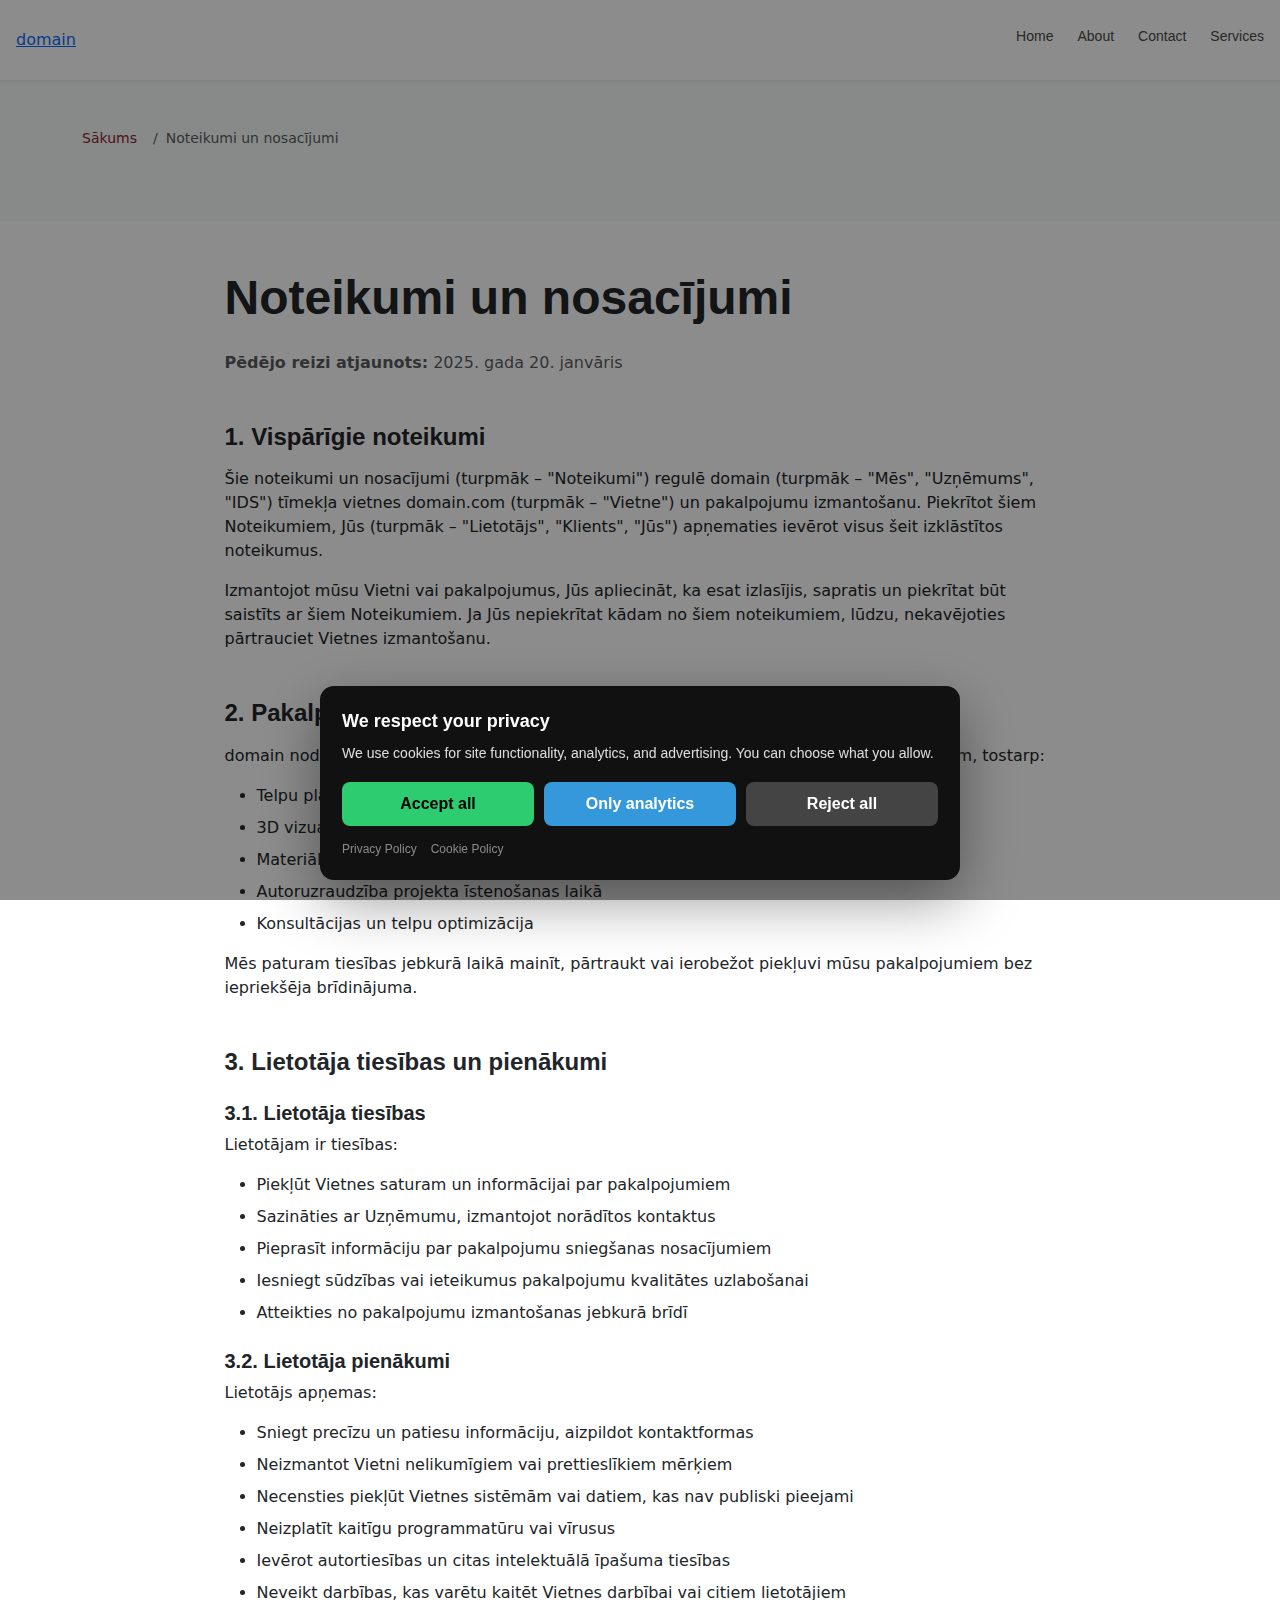
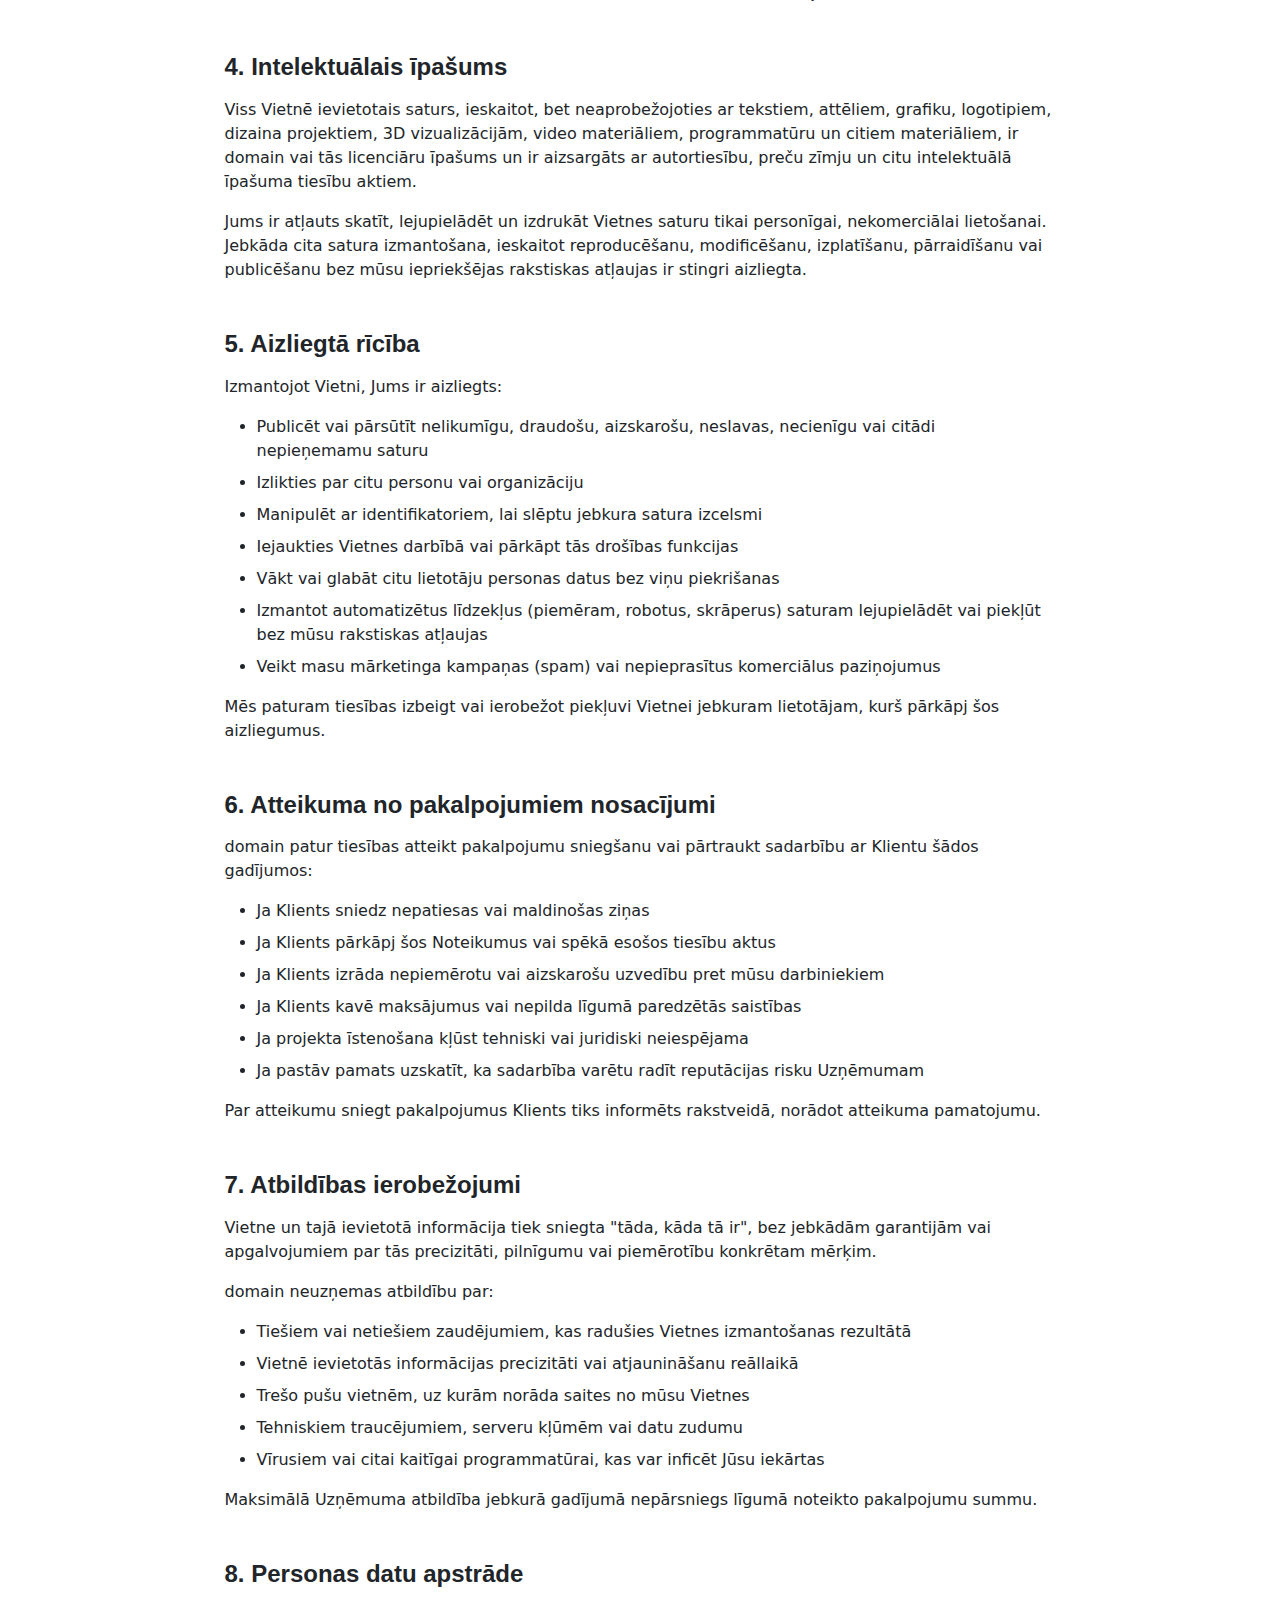
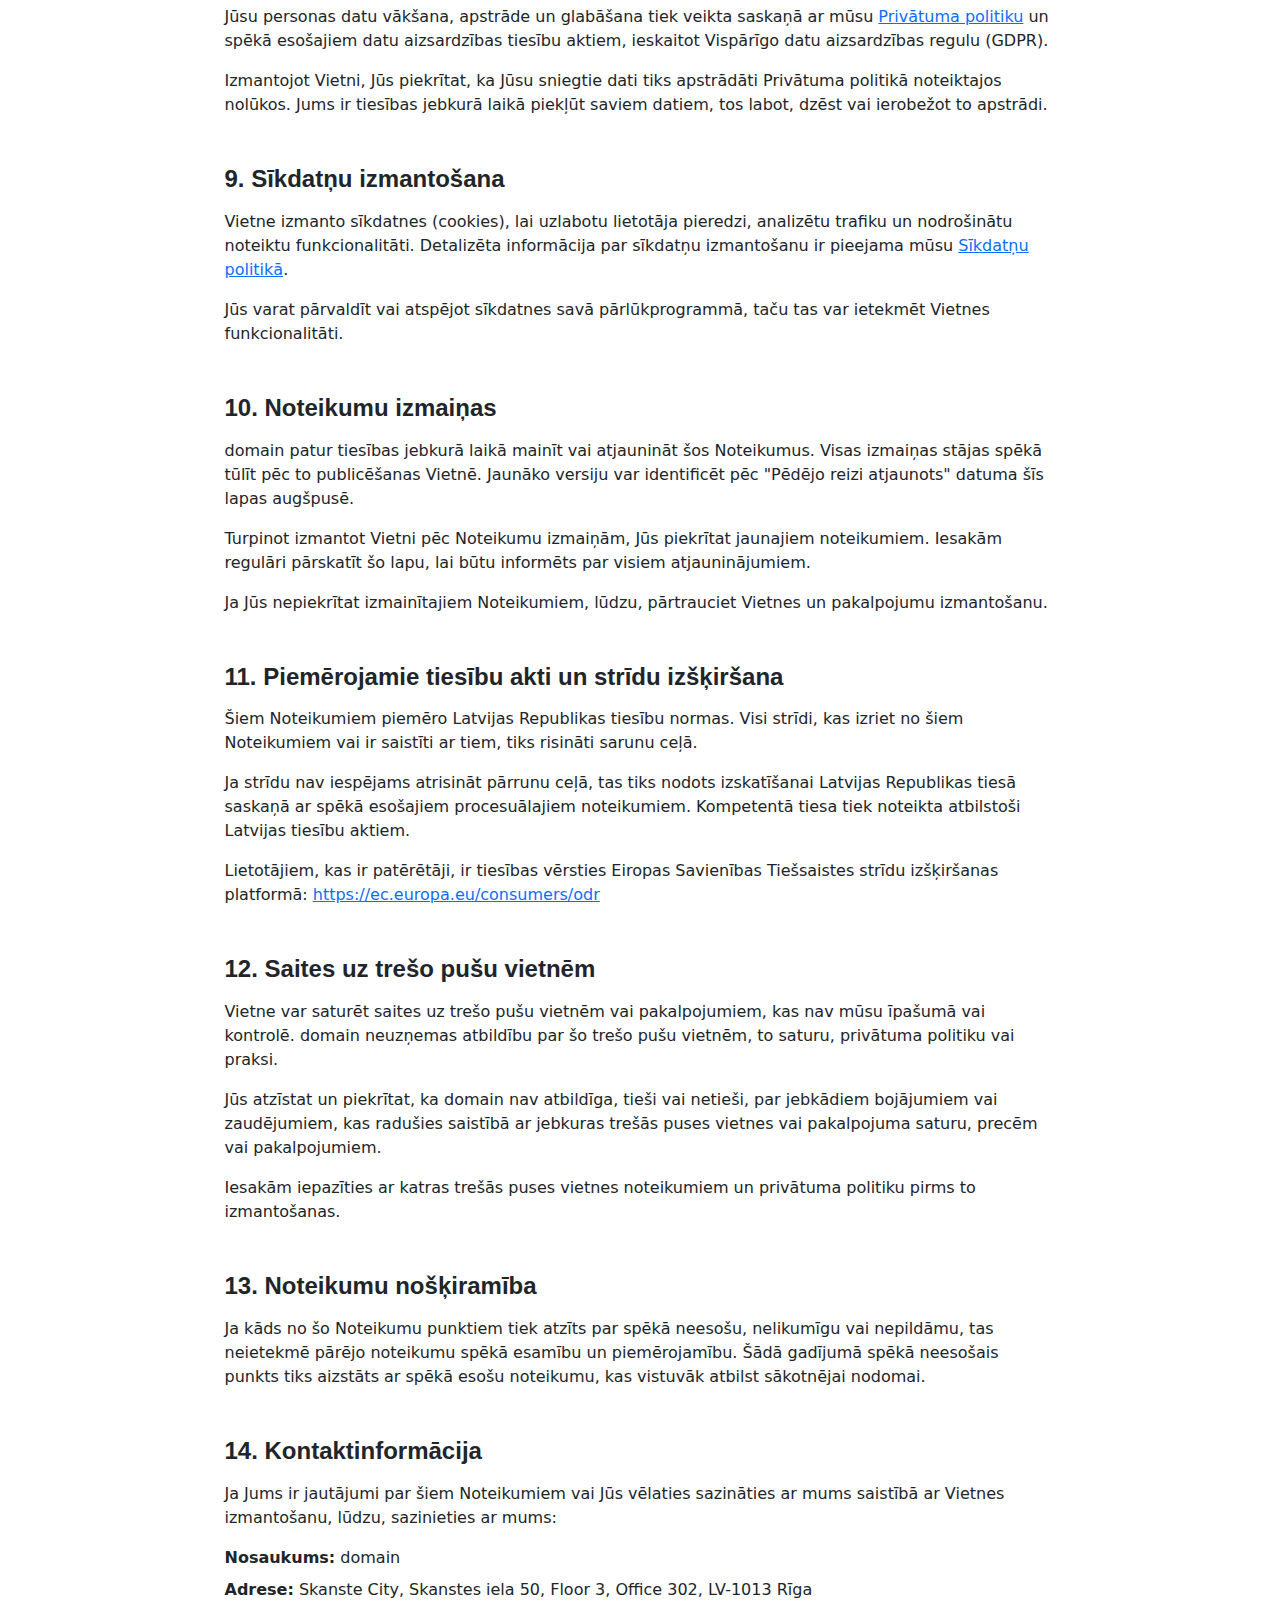
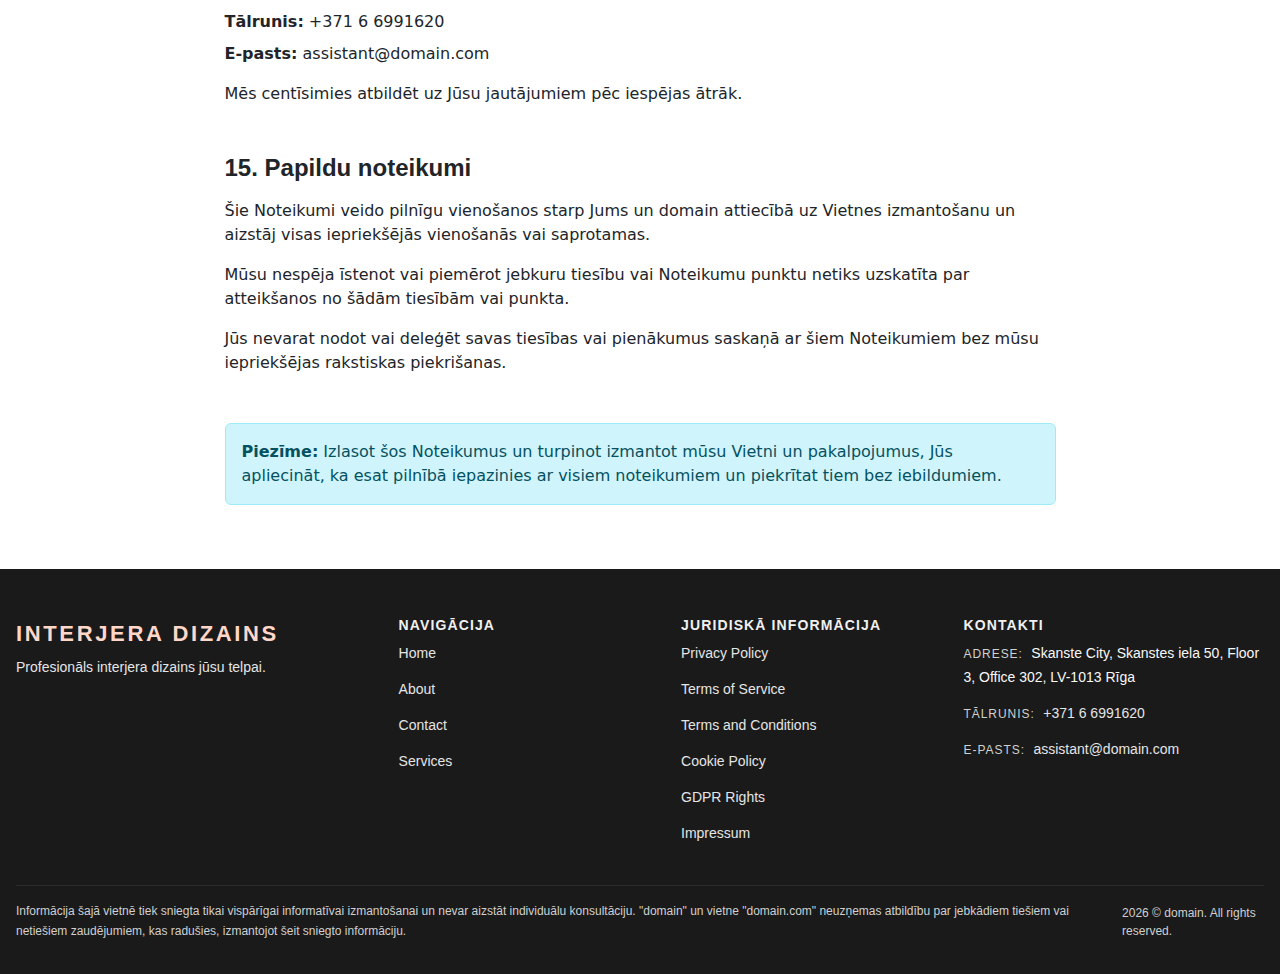
<file: terms_and_conditions.html>
<!DOCTYPE html><html lang="lv"><head>
<script type="application/ld+json">
{
  "@context": "https://schema.org",
  "@graph": [
    {
      "@type": "Organization",
      "@id": "https://domain.com/#org",
      "name": "domain",
      "url": "https://domain.com",
      "email": "assistant@domain.com",
      "telephone": "+371 6 6991620",
      "address": {
        "@type": "PostalAddress",
        "streetAddress": "Skanste City, Skanstes iela 50, Floor 3, Office 302, LV-1013 Rīga"
      },
      "contactPoint": {
        "@type": "ContactPoint",
        "contactType": "customer support",
        "email": "assistant@domain.com",
        "telephone": "+371 6 6991620"
      }
    },
    {
      "@type": "WebSite",
      "@id": "https://domain.com/#website",
      "url": "https://domain.com",
      "name": "domain",
      "publisher": {
        "@id": "https://domain.com/#org"
      }
    },
    {
      "@type": "WebPage",
      "@id": "https://domain.com/terms_and_conditions.html#webpage",
      "url": "https://domain.com/terms_and_conditions.html",
      "name": "Noteikumi un nosacījumi | domain",
      "isPartOf": {
        "@id": "https://domain.com/#website"
      },
      "about": {
        "@id": "https://domain.com/#org"
      },
      "inLanguage": "lv",
      "description": "Iepazīstieties ar mūsu pakalpojumu izmantošanas noteikumiem un nosacījumiem. Uzziniet par lietotāju tiesībām un pienākumiem."
    },
    {
      "@type": "BreadcrumbList",
      "@id": "https://domain.com/terms_and_conditions.html#breadcrumbs",
      "itemListElement": [
        {
          "@type": "ListItem",
          "position": 1,
          "name": "Home",
          "item": "https://domain.com"
        },
        {
          "@type": "ListItem",
          "position": 2,
          "name": "Terms And Conditions.Html",
          "item": "https://domain.com/terms_and_conditions.html"
        }
      ]
    }
  ]
}
</script>
  <meta charset="UTF-8">
  <meta name="viewport" content="width=device-width, initial-scale=1.0">
  <title>Noteikumi un nosacījumi | domain</title>
  <meta name="description" content="Iepazīstieties ar mūsu pakalpojumu izmantošanas noteikumiem un nosacījumiem. Uzziniet par lietotāju tiesībām un pienākumiem.">
  <meta property="og:title" content="Noteikumi un nosacījumi | domain">
  <meta property="og:description" content="Iepazīstieties ar mūsu pakalpojumu izmantošanas noteikumiem un nosacījumiem. Uzziniet par lietotāju tiesībām un pienākumiem.">
  <meta property="og:type" content="website">
  <meta property="og:url" content="https://domain.com/terms_and_conditions.html">
  <link rel="canonical" href="https://domain.com/terms_and_conditions.html">
  <link rel="stylesheet" href="style.css">
  <link rel="icon" type="image/png" href="/favicon.png">
  <link rel="apple-touch-icon" href="/apple-touch-icon.png">
   <link rel="stylesheet" href="https://cdn.jsdelivr.net/npm/bootstrap@5.3.3/dist/css/bootstrap.min.css" integrity="sha384-QWTKZyjpPEjISv5WaRU9OFeRpok6YctnYmDr5pNlyT2bRjXh0JMhjY6hW+ALEwIH" crossorigin="anonymous">
  <link rel="stylesheet" href="https://unpkg.com/aos@2.3.4/dist/aos.css">
<link rel="stylesheet" href="./header-footer.css">
<link rel="stylesheet" href="./consent.css">
<script src="./consent.js"></script>
</head>
 <body>
<header class="dr-header" data-dr-variant="v1">
  <div class="dr-header-inner">
    <a class="dr-logo" href="./index.html" aria-label="domain">domain</a>

    <nav class="dr-nav" aria-label="Primary navigation">
      <ul class="dr-nav-list">
        <li class="dr-nav-item"><a class="dr-nav-link" href="./index.html">Home</a></li><li class="dr-nav-item"><a class="dr-nav-link" href="./about.html">About</a></li><li class="dr-nav-item"><a class="dr-nav-link" href="./contact.html">Contact</a></li><li class="dr-nav-item"><a class="dr-nav-link" href="./services.html">Services</a></li>
      </ul>
    </nav>

    <button class="dr-burger" type="button" aria-label="Toggle menu" aria-expanded="false" aria-controls="dr-mobile-menu">
      <span></span><span></span><span></span>
    </button>
  </div>
</header>
<nav class="dr-mobile-menu" id="dr-mobile-menu" aria-label="Mobile navigation">
  <ul class="dr-mobile-nav-list">
    <li class="dr-nav-item"><a class="dr-nav-link" href="./index.html">Home</a></li><li class="dr-nav-item"><a class="dr-nav-link" href="./about.html">About</a></li><li class="dr-nav-item"><a class="dr-nav-link" href="./contact.html">Contact</a></li><li class="dr-nav-item"><a class="dr-nav-link" href="./services.html">Services</a></li>
  </ul>
</nav>

  <main>
   <section class="py-4 py-md-5 bg-light">
    <div class="container">
     <nav aria-label="breadcrumb">
      <ol class="breadcrumb">
       <li class="breadcrumb-item"><a href="/">Sākums</a></li>
       <li class="breadcrumb-item active" aria-current="page">Noteikumi un nosacījumi</li>
      </ol>
     </nav>
    </div>
   </section>
   <section class="py-4 py-md-5">
    <div class="container">
     <div class="row justify-content-center">
      <div class="col-12 col-lg-10 col-xl-9">
       <h1 class="display-5 fw-bold mb-4">Noteikumi un nosacījumi</h1>
       <p class="text-muted mb-5"><strong>Pēdējo reizi atjaunots:</strong> 2025. gada 20. janvāris</p>
       <div class="legal-content">
        <section class="mb-5">
         <h2 class="h4 fw-bold mb-3">1. Vispārīgie noteikumi</h2>
         <p>Šie noteikumi un nosacījumi (turpmāk – "Noteikumi") regulē domain (turpmāk – "Mēs", "Uzņēmums", "IDS") tīmekļa vietnes domain.com (turpmāk – "Vietne") un pakalpojumu izmantošanu. Piekrītot šiem Noteikumiem, Jūs (turpmāk – "Lietotājs", "Klients", "Jūs") apņematies ievērot visus šeit izklāstītos noteikumus.</p>
         <p>Izmantojot mūsu Vietni vai pakalpojumus, Jūs apliecināt, ka esat izlasījis, sapratis un piekrītat būt saistīts ar šiem Noteikumiem. Ja Jūs nepiekrītat kādam no šiem noteikumiem, lūdzu, nekavējoties pārtrauciet Vietnes izmantošanu.</p>
        </section>
        <section class="mb-5">
         <h2 class="h4 fw-bold mb-3">2. Pakalpojumu apraksts</h2>
         <p>domain nodrošina profesionālus interjera dizaina pakalpojumus dzīvojamām un biroju telpām, tostarp:</p>
         <ul>
          <li>Telpu plānošana un koncepcijas izstrāde</li>
          <li>3D vizualizācijas un dizaina projekti</li>
          <li>Materiālu un apdares izvēle</li>
          <li>Autoruzraudzība projekta īstenošanas laikā</li>
          <li>Konsultācijas un telpu optimizācija</li>
         </ul>
         <p>Mēs paturam tiesības jebkurā laikā mainīt, pārtraukt vai ierobežot piekļuvi mūsu pakalpojumiem bez iepriekšēja brīdinājuma.</p>
        </section>
        <section class="mb-5">
         <h2 class="h4 fw-bold mb-3">3. Lietotāja tiesības un pienākumi</h2>
         <h3 class="h5 fw-semibold mt-4 mb-2">3.1. Lietotāja tiesības</h3>
         <p>Lietotājam ir tiesības:</p>
         <ul>
          <li>Piekļūt Vietnes saturam un informācijai par pakalpojumiem</li>
          <li>Sazināties ar Uzņēmumu, izmantojot norādītos kontaktus</li>
          <li>Pieprasīt informāciju par pakalpojumu sniegšanas nosacījumiem</li>
          <li>Iesniegt sūdzības vai ieteikumus pakalpojumu kvalitātes uzlabošanai</li>
          <li>Atteikties no pakalpojumu izmantošanas jebkurā brīdī</li>
         </ul>
         <h3 class="h5 fw-semibold mt-4 mb-2">3.2. Lietotāja pienākumi</h3>
         <p>Lietotājs apņemas:</p>
         <ul>
          <li>Sniegt precīzu un patiesu informāciju, aizpildot kontaktformas</li>
          <li>Neizmantot Vietni nelikumīgiem vai prettieslīkiem mērķiem</li>
          <li>Necensties piekļūt Vietnes sistēmām vai datiem, kas nav publiski pieejami</li>
          <li>Neizplatīt kaitīgu programmatūru vai vīrusus</li>
          <li>Ievērot autortiesības un citas intelektuālā īpašuma tiesības</li>
          <li>Neveikt darbības, kas varētu kaitēt Vietnes darbībai vai citiem lietotājiem</li>
         </ul>
        </section>
        <section class="mb-5">
         <h2 class="h4 fw-bold mb-3">4. Intelektuālais īpašums</h2>
         <p>Viss Vietnē ievietotais saturs, ieskaitot, bet neaprobežojoties ar tekstiem, attēliem, grafiku, logotipiem, dizaina projektiem, 3D vizualizācijām, video materiāliem, programmatūru un citiem materiāliem, ir domain vai tās licenciāru īpašums un ir aizsargāts ar autortiesību, preču zīmju un citu intelektuālā īpašuma tiesību aktiem.</p>
         <p>Jums ir atļauts skatīt, lejupielādēt un izdrukāt Vietnes saturu tikai personīgai, nekomerciālai lietošanai. Jebkāda cita satura izmantošana, ieskaitot reproducēšanu, modificēšanu, izplatīšanu, pārraidīšanu vai publicēšanu bez mūsu iepriekšējas rakstiskas atļaujas ir stingri aizliegta.</p>
        </section>
        <section class="mb-5">
         <h2 class="h4 fw-bold mb-3">5. Aizliegtā rīcība</h2>
         <p>Izmantojot Vietni, Jums ir aizliegts:</p>
         <ul>
          <li>Publicēt vai pārsūtīt nelikumīgu, draudošu, aizskarošu, neslavas, necienīgu vai citādi nepieņemamu saturu</li>
          <li>Izlikties par citu personu vai organizāciju</li>
          <li>Manipulēt ar identifikatoriem, lai slēptu jebkura satura izcelsmi</li>
          <li>Iejaukties Vietnes darbībā vai pārkāpt tās drošības funkcijas</li>
          <li>Vākt vai glabāt citu lietotāju personas datus bez viņu piekrišanas</li>
          <li>Izmantot automatizētus līdzekļus (piemēram, robotus, skrāperus) saturam lejupielādēt vai piekļūt bez mūsu rakstiskas atļaujas</li>
          <li>Veikt masu mārketinga kampaņas (spam) vai nepieprasītus komerciālus paziņojumus</li>
         </ul>
         <p>Mēs paturam tiesības izbeigt vai ierobežot piekļuvi Vietnei jebkuram lietotājam, kurš pārkāpj šos aizliegumus.</p>
        </section>
        <section class="mb-5">
         <h2 class="h4 fw-bold mb-3">6. Atteikuma no pakalpojumiem nosacījumi</h2>
         <p>domain patur tiesības atteikt pakalpojumu sniegšanu vai pārtraukt sadarbību ar Klientu šādos gadījumos:</p>
         <ul>
          <li>Ja Klients sniedz nepatiesas vai maldinošas ziņas</li>
          <li>Ja Klients pārkāpj šos Noteikumus vai spēkā esošos tiesību aktus</li>
          <li>Ja Klients izrāda nepiemērotu vai aizskarošu uzvedību pret mūsu darbiniekiem</li>
          <li>Ja Klients kavē maksājumus vai nepilda līgumā paredzētās saistības</li>
          <li>Ja projekta īstenošana kļūst tehniski vai juridiski neiespējama</li>
          <li>Ja pastāv pamats uzskatīt, ka sadarbība varētu radīt reputācijas risku Uzņēmumam</li>
         </ul>
         <p>Par atteikumu sniegt pakalpojumus Klients tiks informēts rakstveidā, norādot atteikuma pamatojumu.</p>
        </section>
        <section class="mb-5">
         <h2 class="h4 fw-bold mb-3">7. Atbildības ierobežojumi</h2>
         <p>Vietne un tajā ievietotā informācija tiek sniegta "tāda, kāda tā ir", bez jebkādām garantijām vai apgalvojumiem par tās precizitāti, pilnīgumu vai piemērotību konkrētam mērķim.</p>
         <p>domain neuzņemas atbildību par:</p>
         <ul>
          <li>Tiešiem vai netiešiem zaudējumiem, kas radušies Vietnes izmantošanas rezultātā</li>
          <li>Vietnē ievietotās informācijas precizitāti vai atjaunināšanu reāllaikā</li>
          <li>Trešo pušu vietnēm, uz kurām norāda saites no mūsu Vietnes</li>
          <li>Tehniskiem traucējumiem, serveru kļūmēm vai datu zudumu</li>
          <li>Vīrusiem vai citai kaitīgai programmatūrai, kas var inficēt Jūsu iekārtas</li>
         </ul>
         <p>Maksimālā Uzņēmuma atbildība jebkurā gadījumā nepārsniegs līgumā noteikto pakalpojumu summu.</p>
        </section>
        <section class="mb-5">
         <h2 class="h4 fw-bold mb-3">8. Personas datu apstrāde</h2>
         <p>Jūsu personas datu vākšana, apstrāde un glabāšana tiek veikta saskaņā ar mūsu <a href="/privacy.html">Privātuma politiku</a> un spēkā esošajiem datu aizsardzības tiesību aktiem, ieskaitot Vispārīgo datu aizsardzības regulu (GDPR).</p>
         <p>Izmantojot Vietni, Jūs piekrītat, ka Jūsu sniegtie dati tiks apstrādāti Privātuma politikā noteiktajos nolūkos. Jums ir tiesības jebkurā laikā piekļūt saviem datiem, tos labot, dzēst vai ierobežot to apstrādi.</p>
        </section>
        <section class="mb-5">
         <h2 class="h4 fw-bold mb-3">9. Sīkdatņu izmantošana</h2>
         <p>Vietne izmanto sīkdatnes (cookies), lai uzlabotu lietotāja pieredzi, analizētu trafiku un nodrošinātu noteiktu funkcionalitāti. Detalizēta informācija par sīkdatņu izmantošanu ir pieejama mūsu <a href="/cookie_policy.html">Sīkdatņu politikā</a>.</p>
         <p>Jūs varat pārvaldīt vai atspējot sīkdatnes savā pārlūkprogrammā, taču tas var ietekmēt Vietnes funkcionalitāti.</p>
        </section>
        <section class="mb-5">
         <h2 class="h4 fw-bold mb-3">10. Noteikumu izmaiņas</h2>
         <p>domain patur tiesības jebkurā laikā mainīt vai atjaunināt šos Noteikumus. Visas izmaiņas stājas spēkā tūlīt pēc to publicēšanas Vietnē. Jaunāko versiju var identificēt pēc "Pēdējo reizi atjaunots" datuma šīs lapas augšpusē.</p>
         <p>Turpinot izmantot Vietni pēc Noteikumu izmaiņām, Jūs piekrītat jaunajiem noteikumiem. Iesakām regulāri pārskatīt šo lapu, lai būtu informēts par visiem atjauninājumiem.</p>
         <p>Ja Jūs nepiekrītat izmainītajiem Noteikumiem, lūdzu, pārtrauciet Vietnes un pakalpojumu izmantošanu.</p>
        </section>
        <section class="mb-5">
         <h2 class="h4 fw-bold mb-3">11. Piemērojamie tiesību akti un strīdu izšķiršana</h2>
         <p>Šiem Noteikumiem piemēro Latvijas Republikas tiesību normas. Visi strīdi, kas izriet no šiem Noteikumiem vai ir saistīti ar tiem, tiks risināti sarunu ceļā.</p>
         <p>Ja strīdu nav iespējams atrisināt pārrunu ceļā, tas tiks nodots izskatīšanai Latvijas Republikas tiesā saskaņā ar spēkā esošajiem procesuālajiem noteikumiem. Kompetentā tiesa tiek noteikta atbilstoši Latvijas tiesību aktiem.</p>
         <p>Lietotājiem, kas ir patērētāji, ir tiesības vērsties Eiropas Savienības Tiešsaistes strīdu izšķiršanas platformā: <a href="https://ec.europa.eu/consumers/odr" target="_blank" rel="noopener noreferrer">https://ec.europa.eu/consumers/odr</a></p>
        </section>
        <section class="mb-5">
         <h2 class="h4 fw-bold mb-3">12. Saites uz trešo pušu vietnēm</h2>
         <p>Vietne var saturēt saites uz trešo pušu vietnēm vai pakalpojumiem, kas nav mūsu īpašumā vai kontrolē. domain neuzņemas atbildību par šo trešo pušu vietnēm, to saturu, privātuma politiku vai praksi.</p>
         <p>Jūs atzīstat un piekrītat, ka domain nav atbildīga, tieši vai netieši, par jebkādiem bojājumiem vai zaudējumiem, kas radušies saistībā ar jebkuras trešās puses vietnes vai pakalpojuma saturu, precēm vai pakalpojumiem.</p>
         <p>Iesakām iepazīties ar katras trešās puses vietnes noteikumiem un privātuma politiku pirms to izmantošanas.</p>
        </section>
        <section class="mb-5">
         <h2 class="h4 fw-bold mb-3">13. Noteikumu nošķiramība</h2>
         <p>Ja kāds no šo Noteikumu punktiem tiek atzīts par spēkā neesošu, nelikumīgu vai nepildāmu, tas neietekmē pārējo noteikumu spēkā esamību un piemērojamību. Šādā gadījumā spēkā neesošais punkts tiks aizstāts ar spēkā esošu noteikumu, kas vistuvāk atbilst sākotnējai nodomai.</p>
        </section>
        <section class="mb-5">
         <h2 class="h4 fw-bold mb-3">14. Kontaktinformācija</h2>
         <p>Ja Jums ir jautājumi par šiem Noteikumiem vai Jūs vēlaties sazināties ar mums saistībā ar Vietnes izmantošanu, lūdzu, sazinieties ar mums:</p>
         <ul class="list-unstyled mt-3">
          <li><strong>Nosaukums:</strong> domain</li>
          <li><strong>Adrese:</strong> Skanste City, Skanstes iela 50, Floor 3, Office 302, LV-1013 Rīga</li>
          <li><strong>Tālrunis:</strong> +371 6 6991620</li>
          <li><strong>E-pasts:</strong> assistant@domain.com</li>
         </ul>
         <p>Mēs centīsimies atbildēt uz Jūsu jautājumiem pēc iespējas ātrāk.</p>
        </section>
        <section class="mb-5">
         <h2 class="h4 fw-bold mb-3">15. Papildu noteikumi</h2>
         <p>Šie Noteikumi veido pilnīgu vienošanos starp Jums un domain attiecībā uz Vietnes izmantošanu un aizstāj visas iepriekšējās vienošanās vai saprotamas.</p>
         <p>Mūsu nespēja īstenot vai piemērot jebkuru tiesību vai Noteikumu punktu netiks uzskatīta par atteikšanos no šādām tiesībām vai punkta.</p>
         <p>Jūs nevarat nodot vai deleģēt savas tiesības vai pienākumus saskaņā ar šiem Noteikumiem bez mūsu iepriekšējas rakstiskas piekrišanas.</p>
        </section>
        <div class="alert alert-info mt-5" role="alert">
         <p class="mb-0"><strong>Piezīme:</strong> Izlasot šos Noteikumus un turpinot izmantot mūsu Vietni un pakalpojumus, Jūs apliecināt, ka esat pilnībā iepazinies ar visiem noteikumiem un piekrītat tiem bez iebildumiem.</p>
        </div>
       </div>
      </div>
     </div>
    </div>
   </section>
  </main>
  <footer class="dr-footer">
  <div class="dr-footer-inner">
    <div class="dr-footer-top">
      <div class="dr-footer-brand">
        <div class="dr-footer-logo">INTERJERA DIZAINS</div>
        <p class="dr-footer-tagline">Profesionāls interjera dizains jūsu telpai.</p>
      </div>
      <nav class="dr-footer-nav" aria-label="Galvenā navigācija">
        <h2 class="dr-footer-heading">Navigācija</h2>
        <ul class="dr-footer-nav-list">
          <li class="dr-footer-nav-item"><a href="./index.html" class="dr-footer-link">Home</a></li>
          <li class="dr-footer-nav-item"><a href="./about.html" class="dr-footer-link">About</a></li>
          <li class="dr-footer-nav-item"><a href="./contact.html" class="dr-footer-link">Contact</a></li>
          <li class="dr-footer-nav-item"><a href="./services.html" class="dr-footer-link">Services</a></li>
        </ul>
      </nav>
      <nav class="dr-footer-legal" aria-label="Juridiskā informācija">
        <h2 class="dr-footer-heading">Juridiskā informācija</h2>
        <ul class="dr-footer-legal-list">
          <li class="dr-footer-legal-item"><a href="./privacy.html" class="dr-footer-link">Privacy Policy</a></li>
          <li class="dr-footer-legal-item"><a href="./terms_of_services.html" class="dr-footer-link">Terms of Service</a></li>
          <li class="dr-footer-legal-item"><a href="./terms_and_conditions.html" class="dr-footer-link">Terms and Conditions</a></li>
          <li class="dr-footer-legal-item"><a href="./cookie_policy.html" class="dr-footer-link">Cookie Policy</a></li>
          <li class="dr-footer-legal-item"><a href="./gdpr-rights.html" class="dr-footer-link">GDPR Rights</a></li>
          <li class="dr-footer-legal-item"><a href="./impressum.html" class="dr-footer-link">Impressum</a></li>
        </ul>
      </nav>
      <div class="dr-footer-contact">
        <h2 class="dr-footer-heading">Kontakti</h2>
        <ul class="dr-footer-contact-list">
          <li class="dr-footer-contact-item"><span class="dr-footer-contact-label">Adrese:</span> <span class="dr-footer-contact-value">Skanste City, Skanstes iela 50, Floor 3, Office 302, LV-1013 Rīga</span></li>
          <li class="dr-footer-contact-item"><span class="dr-footer-contact-label">Tālrunis:</span> <a href="tel:+371 6 6991620" class="dr-footer-link">+371 6 6991620</a></li>
          <li class="dr-footer-contact-item"><span class="dr-footer-contact-label">E-pasts:</span> <a href="mailto:assistant@domain.com" class="dr-footer-link">assistant@domain.com</a></li>
        </ul>
      </div>
    </div>
    <div class="dr-footer-bottom">
      <p class="dr-footer-disclaimer">Informācija šajā vietnē tiek sniegta tikai vispārīgai informatīvai izmantošanai un nevar aizstāt individuālu konsultāciju. "domain" un vietne "domain.com" neuzņemas atbildību par jebkādiem tiešiem vai netiešiem zaudējumiem, kas radušies, izmantojot šeit sniegto informāciju.</p>
      <p class="dr-footer-meta"><span class="dr-year"></span> © domain. All rights reserved.</p>
    </div>
  </div>
</footer>
  
 
  
  

<script src="script.js" defer=""></script>
<script src="https://unpkg.com/aos@2.3.4/dist/aos.js"></script>
<script>
if (typeof AOS !== "undefined" && !window.__AOS_INITIALIZED__) {
  AOS.init({ once: true, duration: 700, easing: "ease-out-cubic" });
  window.__AOS_INITIALIZED__ = true;
}
</script>
<script src="./header-footer.js"></script>
</body></html>
</file>
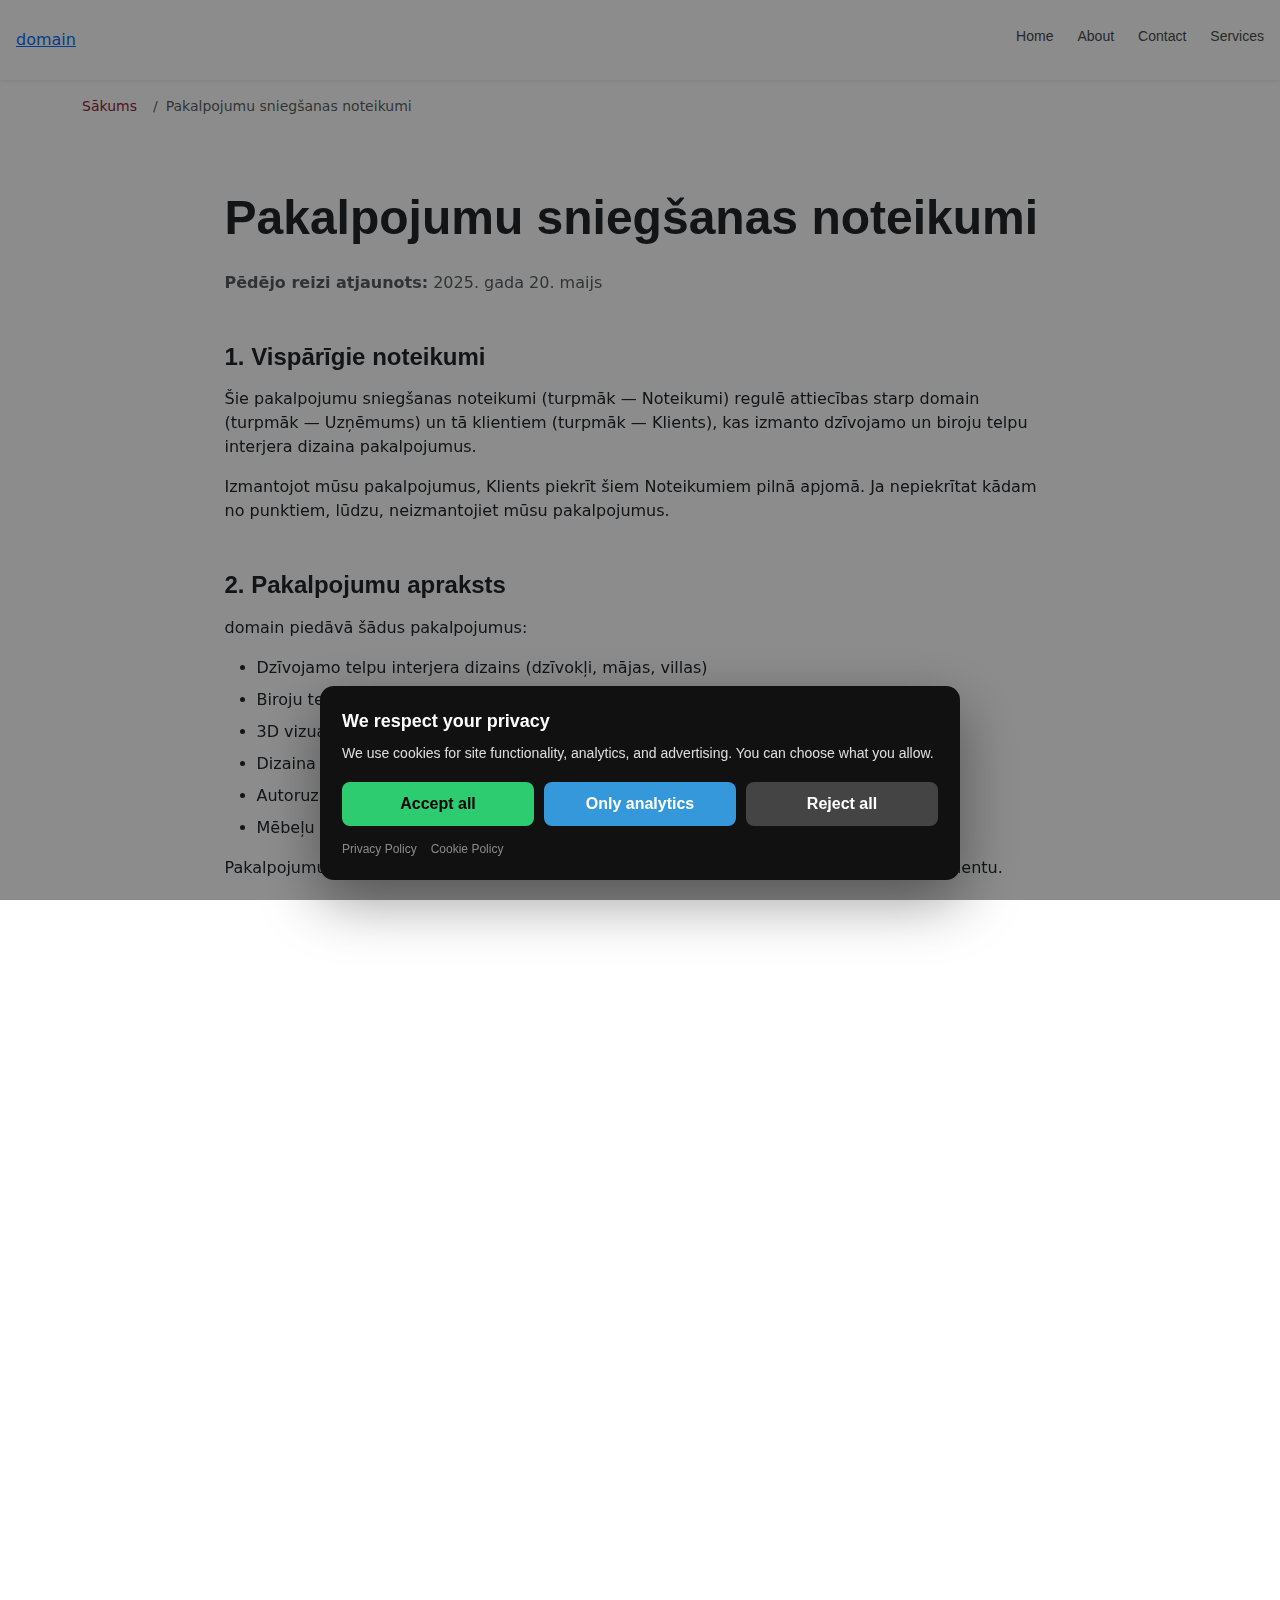
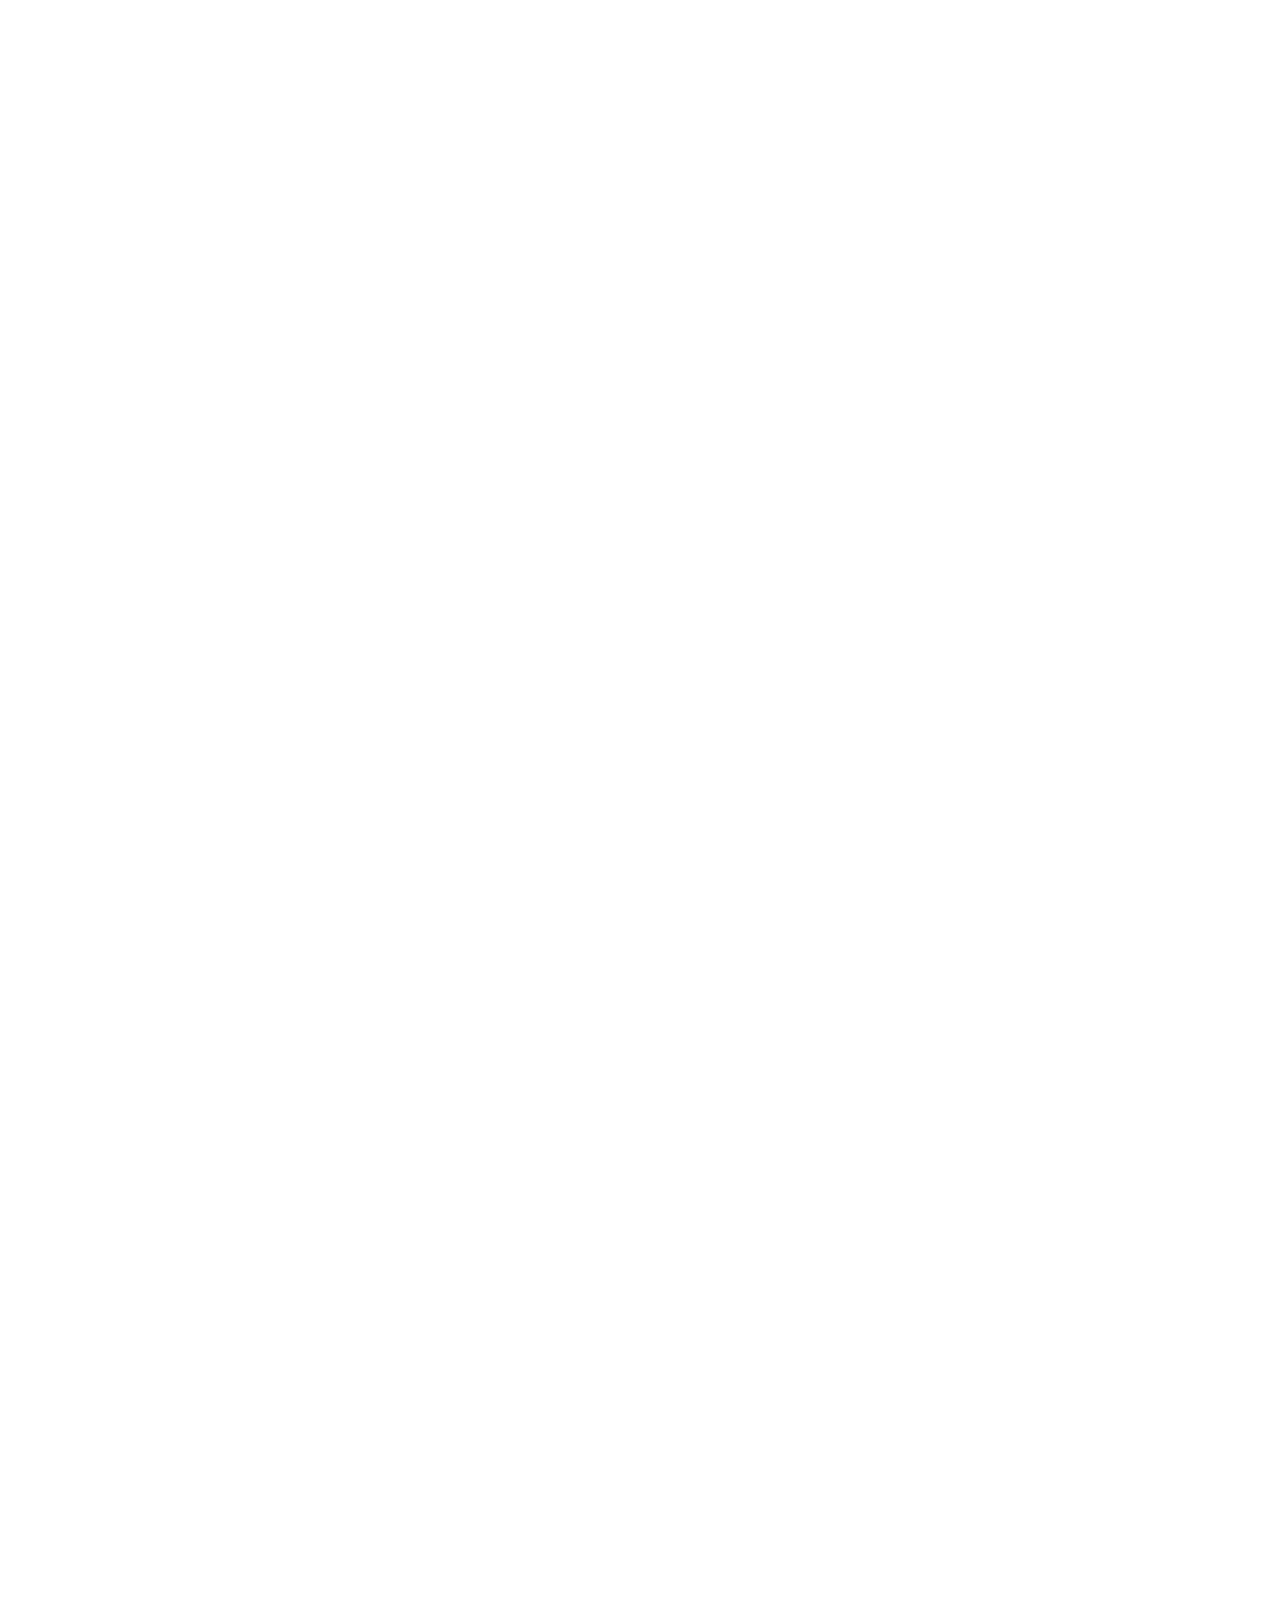
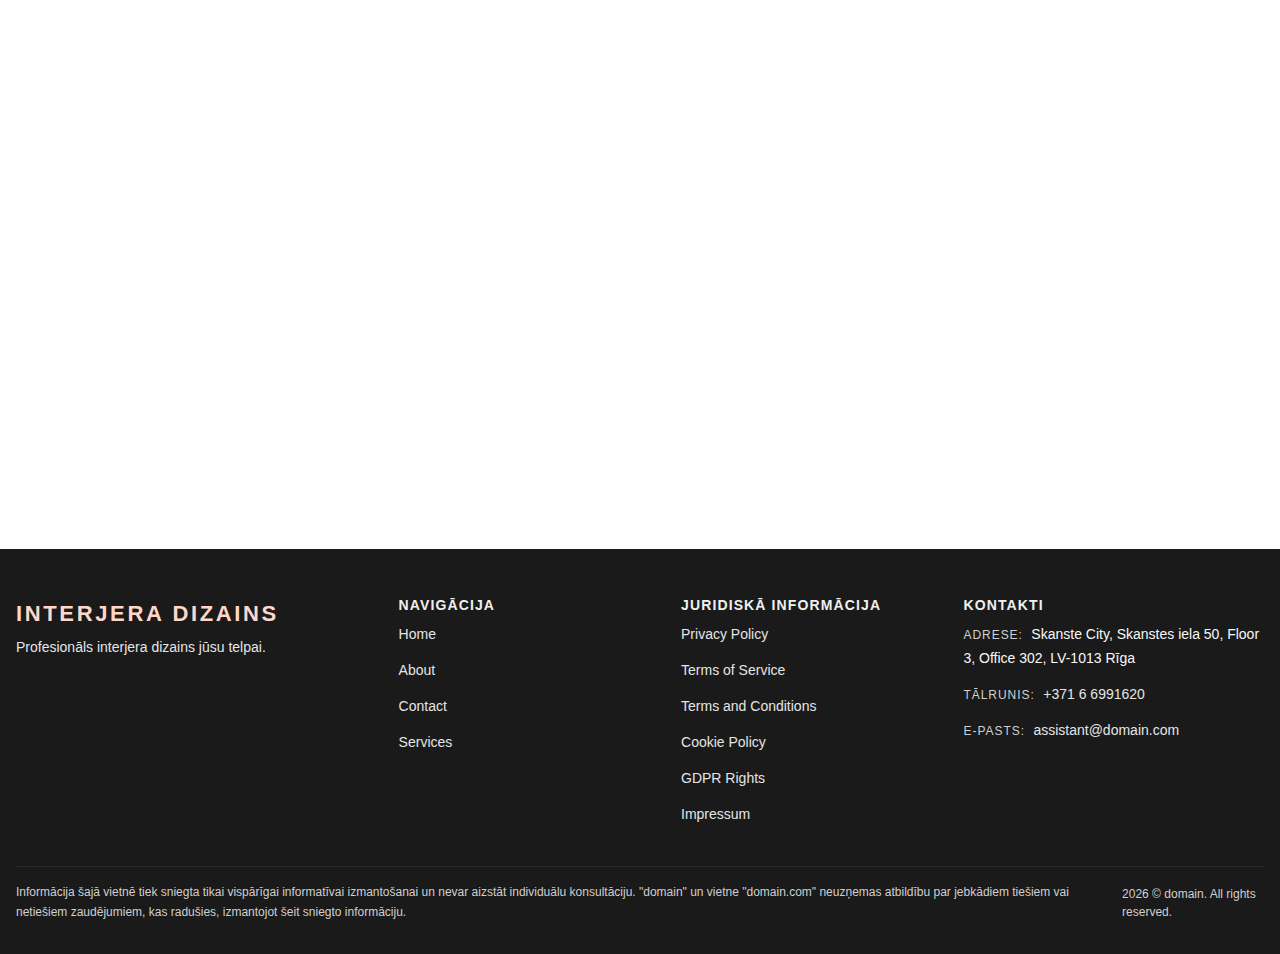
<file: terms_of_services.html>
<!DOCTYPE html><html lang="lv"><head>
<script type="application/ld+json">
{
  "@context": "https://schema.org",
  "@graph": [
    {
      "@type": "Organization",
      "@id": "https://domain.com/#org",
      "name": "domain",
      "url": "https://domain.com",
      "email": "assistant@domain.com",
      "telephone": "+371 6 6991620",
      "address": {
        "@type": "PostalAddress",
        "streetAddress": "Skanste City, Skanstes iela 50, Floor 3, Office 302, LV-1013 Rīga"
      },
      "contactPoint": {
        "@type": "ContactPoint",
        "contactType": "customer support",
        "email": "assistant@domain.com",
        "telephone": "+371 6 6991620"
      }
    },
    {
      "@type": "WebSite",
      "@id": "https://domain.com/#website",
      "url": "https://domain.com",
      "name": "domain",
      "publisher": {
        "@id": "https://domain.com/#org"
      }
    },
    {
      "@type": "WebPage",
      "@id": "https://domain.com/terms_of_services.html#webpage",
      "url": "https://domain.com/terms_of_services.html",
      "name": "Pakalpojumu sniegšanas noteikumi — domain",
      "isPartOf": {
        "@id": "https://domain.com/#website"
      },
      "about": {
        "@id": "https://domain.com/#org"
      },
      "inLanguage": "lv",
      "description": "Pakalpojumu sniegšanas noteikumi dzīvojamo un biroju telpu interjera dizaina pakalpojumiem. Pakalpojumu apraksts, atbildības ierobežojumi un lietotāja tiesības.",
      "mainEntity": {
        "@type": "Service",
        "name": "Pakalpojumu sniegšanas noteikumi — domain",
        "provider": {
          "@id": "https://domain.com/#org"
        }
      }
    },
    {
      "@type": "BreadcrumbList",
      "@id": "https://domain.com/terms_of_services.html#breadcrumbs",
      "itemListElement": [
        {
          "@type": "ListItem",
          "position": 1,
          "name": "Home",
          "item": "https://domain.com"
        },
        {
          "@type": "ListItem",
          "position": 2,
          "name": "Terms Of Services.Html",
          "item": "https://domain.com/terms_of_services.html"
        }
      ]
    }
  ]
}
</script>
  <meta charset="UTF-8">
  <meta name="viewport" content="width=device-width, initial-scale=1.0">
  <title>Pakalpojumu sniegšanas noteikumi — domain</title>
  <meta name="description" content="Pakalpojumu sniegšanas noteikumi dzīvojamo un biroju telpu interjera dizaina pakalpojumiem. Pakalpojumu apraksts, atbildības ierobežojumi un lietotāja tiesības.">
  <meta property="og:title" content="Pakalpojumu sniegšanas noteikumi — domain">
  <meta property="og:description" content="Pakalpojumu sniegšanas noteikumi dzīvojamo un biroju telpu interjera dizaina pakalpojumiem.">
  <meta property="og:type" content="website">
  <meta property="og:url" content="https://domain.com/terms_of_services.html">
  <link rel="canonical" href="https://domain.com/terms_of_services.html">
  <link rel="stylesheet" href="style.css">
  <link rel="icon" type="image/png" href="/favicon.png">
  <link rel="apple-touch-icon" href="/apple-touch-icon.png">
   <link rel="stylesheet" href="https://cdn.jsdelivr.net/npm/bootstrap@5.3.3/dist/css/bootstrap.min.css" integrity="sha384-QWTKZyjpPEjISv5WaRU9OFeRpok6YctnYmDr5pNlyT2bRjXh0JMhjY6hW+ALEwIH" crossorigin="anonymous">
  <link rel="stylesheet" href="https://unpkg.com/aos@2.3.4/dist/aos.css">
<link rel="stylesheet" href="./header-footer.css">
<link rel="stylesheet" href="./consent.css">
<script src="./consent.js"></script>
</head>
 <body>
<header class="dr-header" data-dr-variant="v1">
  <div class="dr-header-inner">
    <a class="dr-logo" href="./index.html" aria-label="domain">domain</a>

    <nav class="dr-nav" aria-label="Primary navigation">
      <ul class="dr-nav-list">
        <li class="dr-nav-item"><a class="dr-nav-link" href="./index.html">Home</a></li><li class="dr-nav-item"><a class="dr-nav-link" href="./about.html">About</a></li><li class="dr-nav-item"><a class="dr-nav-link" href="./contact.html">Contact</a></li><li class="dr-nav-item"><a class="dr-nav-link" href="./services.html">Services</a></li>
      </ul>
    </nav>

    <button class="dr-burger" type="button" aria-label="Toggle menu" aria-expanded="false" aria-controls="dr-mobile-menu">
      <span></span><span></span><span></span>
    </button>
  </div>
</header>
<nav class="dr-mobile-menu" id="dr-mobile-menu" aria-label="Mobile navigation">
  <ul class="dr-mobile-nav-list">
    <li class="dr-nav-item"><a class="dr-nav-link" href="./index.html">Home</a></li><li class="dr-nav-item"><a class="dr-nav-link" href="./about.html">About</a></li><li class="dr-nav-item"><a class="dr-nav-link" href="./contact.html">Contact</a></li><li class="dr-nav-item"><a class="dr-nav-link" href="./services.html">Services</a></li>
  </ul>
</nav>

  <main>
   <nav aria-label="breadcrumb" class="py-3">
    <div class="container">
     <ol class="breadcrumb mb-0">
      <li class="breadcrumb-item"><a href="/">Sākums</a></li>
      <li class="breadcrumb-item active" aria-current="page">Pakalpojumu sniegšanas noteikumi</li>
     </ol>
    </div>
   </nav>
   <section class="l-section py-4 py-md-5">
    <div class="container">
     <div class="row justify-content-center">
      <div class="col-lg-10 col-xl-9">
       <h1 class="display-5 fw-bold mb-4" data-aos="fade-up">Pakalpojumu sniegšanas noteikumi</h1>
       <p class="text-muted mb-5" data-aos="fade-up" data-aos-delay="100"><strong>Pēdējo reizi atjaunots:</strong> 2025. gada 20. maijs</p>
       <div class="content-block" data-aos="fade-up" data-aos-delay="150">
        <h2 class="h4 fw-bold mt-5 mb-3">1. Vispārīgie noteikumi</h2>
        <p>Šie pakalpojumu sniegšanas noteikumi (turpmāk — Noteikumi) regulē attiecības starp domain (turpmāk — Uzņēmums) un tā klientiem (turpmāk — Klients), kas izmanto dzīvojamo un biroju telpu interjera dizaina pakalpojumus.</p>
        <p>Izmantojot mūsu pakalpojumus, Klients piekrīt šiem Noteikumiem pilnā apjomā. Ja nepiekrītat kādam no punktiem, lūdzu, neizmantojiet mūsu pakalpojumus.</p>
       </div>
       <div class="content-block" data-aos="fade-up" data-aos-delay="200">
        <h2 class="h4 fw-bold mt-5 mb-3">2. Pakalpojumu apraksts</h2>
        <p>domain piedāvā šādus pakalpojumus:</p>
        <ul class="mb-3">
         <li>Dzīvojamo telpu interjera dizains (dzīvokļi, mājas, villas)</li>
         <li>Biroju telpu interjera dizains (ofisi, koplietošanas telpas, konferenču zāles)</li>
         <li>3D vizualizācija un telpu plānošana</li>
         <li>Dizaina projektu izstrāde un tehniskā dokumentācija</li>
         <li>Autoruzraudzība objektā</li>
         <li>Mēbeļu un materiālu izvēles konsultācijas</li>
        </ul>
        <p>Pakalpojumu klāsts un apjoms tiek precizēti individuāli katrā līgumā starp Uzņēmumu un Klientu.</p>
       </div>
       <div class="content-block" data-aos="fade-up" data-aos-delay="250">
        <h2 class="h4 fw-bold mt-5 mb-3">3. Reģistrācija un konts</h2>
        <p>Lai izmantotu atsevišķus pakalpojumus, Klientam var būt nepieciešams izveidot kontu mūsu platformā. Reģistrējoties, Klients apņemas:</p>
        <ul class="mb-3">
         <li>Sniegt patiesas, aktuālas un pilnīgas ziņas</li>
         <li>Atjaunināt savu informāciju, ja tā mainās</li>
         <li>Neizpaust savas piekļuves datus trešajām personām</li>
         <li>Nekavējoties informēt Uzņēmumu par jebkādu neatļautu konta izmantošanu</li>
        </ul>
        <p>Uzņēmums patur tiesības pārtraukt vai apturēt kontu, ja tiek konstatēts noteikumu pārkāpums.</p>
       </div>
       <div class="content-block" data-aos="fade-up" data-aos-delay="300">
        <h2 class="h4 fw-bold mt-5 mb-3">4. Maksājumi un apmaksa</h2>
        <p>Pakalpojumu cenas tiek saskaņotas individuāli atkarībā no projekta sarežģītības, telpu platības un darbu apjoma. Apmaksas kārtība:</p>
        <ul class="mb-3">
         <li>Avansa maksājums 30–50% no kopējās summas pirms darbu uzsākšanas</li>
         <li>Starpposma maksājumi saskaņā ar līgumu (pēc projekta stadiju pabeigšanas)</li>
         <li>Galīgais maksājums pēc visu darbu pabeigšanas un nodošanas</li>
        </ul>
        <p>Maksājumi tiek veikti ar bankas pārskaitījumu uz Uzņēmuma norādīto kontu. Rēķins tiek izsniegts 3 darba dienu laikā pēc pakalpojuma sākuma vai pabeigšanas.</p>
       </div>
       <div class="content-block" data-aos="fade-up" data-aos-delay="350">
        <h2 class="h4 fw-bold mt-5 mb-3">5. Atteikuma un atmaksas politika</h2>
        <p>Klients var atteikties no pakalpojuma līdz darbu uzsākšanai, saņemot pilnu avansa atmaksu. Pēc darbu uzsākšanas:</p>
        <ul class="mb-3">
         <li>Ja Klients atsakās pirms pirmās stadijas pabeigšanas, atmaksa — 70% no avansa</li>
         <li>Ja Klients atsakās pēc pirmās stadijas pabeigšanas, atmaksa — 40% no avansa</li>
         <li>Pēc projekta nodošanas atmaksa netiek veikta</li>
        </ul>
        <p>Atmaksa tiek veikta 14 darba dienu laikā pēc rakstiska atteikuma saņemšanas.</p>
       </div>
       <div class="content-block" data-aos="fade-up" data-aos-delay="400">
        <h2 class="h4 fw-bold mt-5 mb-3">6. Atbildības ierobežojumi</h2>
        <p>Uzņēmums neatbild par:</p>
        <ul class="mb-3">
         <li>Klienta sniegtās nepilnīgas vai nepareizas informācijas sekmēm</li>
         <li>Trešo personu darbībām vai bezdarbību (būvnieki, piegādātāji, apakšuzņēmēji)</li>
         <li>Klienta pieņemtajiem gala lēmumiem par materiālu vai mēbeļu izvēli</li>
         <li>Netiešiem zaudējumiem, peļņas zaudējumiem vai reputācijas kaitējumu</li>
         <li>Force majeure apstākļiem (dabas katastrofas, politiski notikumi, pandēmijas)</li>
        </ul>
        <p>Uzņēmuma maksimālā atbildība nepārsniedz līgumā norādīto pakalpojuma kopējo vērtību.</p>
       </div>
       <div class="content-block" data-aos="fade-up" data-aos-delay="450">
        <h2 class="h4 fw-bold mt-5 mb-3">7. Konta bloķēšanas pamati</h2>
        <p>Uzņēmums var apturēt vai bloķēt Klienta kontu šādos gadījumos:</p>
        <ul class="mb-3">
         <li>Noteikumu vai līguma noteikumu pārkāpums</li>
         <li>Viltotu datu sniegšana vai krāpnieciska rīcība</li>
         <li>Uzņēmuma darbinieku vai citu klientu apmelošana</li>
         <li>Maksājumu kavējums ilgāk par 30 dienām</li>
         <li>Konta izmantošana prettiesiskos nolūkos</li>
        </ul>
        <p>Pirms konta bloķēšanas Klients tiek brīdināts pa e-pastu, izņemot akūtus noteikumu pārkāpumus.</p>
       </div>
       <div class="content-block" data-aos="fade-up" data-aos-delay="500">
        <h2 class="h4 fw-bold mt-5 mb-3">8. Pakalpojumu izbeigšana</h2>
        <p>Klients jebkurā brīdī var izbeigt pakalpojumu izmantošanu, ievērojot 5. punktā norādīto atmaksas politiku. Uzņēmums var izbeigt pakalpojumu sniegšanu, ja:</p>
        <ul class="mb-3">
         <li>Klients neievēro līguma nosacījumus</li>
         <li>Klients neveic maksājumus noteiktajā termiņā</li>
         <li>Turpināt sadarbību vairs nav iespējams objektīvu iemeslu dēļ</li>
        </ul>
        <p>Pakalpojumu izbeigšanas gadījumā Klientam tiek izsniegti visi līdz šim izstrādātie materiāli (projekta stadijas, vizualizācijas), ja maksājumi ir veikti atbilstoši līgumam.</p>
       </div>
       <div class="content-block" data-aos="fade-up" data-aos-delay="550">
        <h2 class="h4 fw-bold mt-5 mb-3">9. Konfidencialitāte un privātums</h2>
        <p>Visa informācija par Klienta datu apstrādi, uzglabāšanu un aizsardzību ir norādīta mūsu <a href="/privacy.html" class="text-decoration-underline">Privātuma politikā</a>. Uzņēmums apņemas neizpaust Klienta konfidenciālo informāciju trešajām personām bez Klienta rakstiskas piekrišanas, izņemot likumā noteiktajos gadījumos.</p>
       </div>
       <div class="content-block" data-aos="fade-up" data-aos-delay="600">
        <h2 class="h4 fw-bold mt-5 mb-3">10. Intelektuālais īpašums</h2>
        <p>Visi dizaina projekti, vizualizācijas, rasējumi un citi Uzņēmuma radītie materiāli ir Uzņēmuma intelektuālais īpašums. Pēc pilnas apmaksas Klients iegūst tiesības izmantot projektu savām vajadzībām (būvniecībai, remontam). Uzņēmums patur tiesības izmantot projektus savam portfelim, publikācijām un reklāmām, ja vien Klients nav rakstveidā lūdzis citādi.</p>
       </div>
       <div class="content-block" data-aos="fade-up" data-aos-delay="650">
        <h2 class="h4 fw-bold mt-5 mb-3">11. Piemērojamā likumdošana un jurisdikcija</h2>
        <p>Šie Noteikumi tiek regulēti saskaņā ar Latvijas Republikas likumdošanu. Visi strīdi tiek risināti sarunu ceļā. Ja vienošanās netiek panākta, strīdi tiek izskatīti Latvijas Republikas kompetentajās tiesās saskaņā ar Latvijas likumdošanu.</p>
       </div>
       <div class="content-block" data-aos="fade-up" data-aos-delay="700">
        <h2 class="h4 fw-bold mt-5 mb-3">12. Noteikumu izmaiņas</h2>
        <p>Uzņēmums patur tiesības jebkurā brīdī veikt izmaiņas šajos Noteikumos. Klienti tiek informēti par izmaiņām pa e-pastu vai publicējot paziņojumu mūsu tīmekļa vietnē. Turpinot izmantot pakalpojumus pēc izmaiņu stāšanās spēkā, Klients automātiski piekrīt jaunajiem Noteikumiem.</p>
       </div>
       <div class="content-block" data-aos="fade-up" data-aos-delay="750">
        <h2 class="h4 fw-bold mt-5 mb-3">13. Kontaktinformācija</h2>
        <p>Ja Jums ir jautājumi par šiem Noteikumiem, lūdzu, sazinieties ar mums:</p>
        <ul class="list-unstyled mb-4">
         <li><strong>E-pasts:</strong> <a href="mailto:assistant@domain.com">assistant@domain.com</a></li>
         <li><strong>Tālrunis:</strong> +371 6 6991620</li>
         <li><strong>Adrese:</strong> Skanste City, Skanstes iela 50, Floor 3, Office 302, LV-1013 Rīga</li>
        </ul>
       </div>
      </div>
     </div>
    </div>
   </section>
  </main>
  <footer class="dr-footer">
  <div class="dr-footer-inner">
    <div class="dr-footer-top">
      <div class="dr-footer-brand">
        <div class="dr-footer-logo">INTERJERA DIZAINS</div>
        <p class="dr-footer-tagline">Profesionāls interjera dizains jūsu telpai.</p>
      </div>
      <nav class="dr-footer-nav" aria-label="Galvenā navigācija">
        <h2 class="dr-footer-heading">Navigācija</h2>
        <ul class="dr-footer-nav-list">
          <li class="dr-footer-nav-item"><a href="./index.html" class="dr-footer-link">Home</a></li>
          <li class="dr-footer-nav-item"><a href="./about.html" class="dr-footer-link">About</a></li>
          <li class="dr-footer-nav-item"><a href="./contact.html" class="dr-footer-link">Contact</a></li>
          <li class="dr-footer-nav-item"><a href="./services.html" class="dr-footer-link">Services</a></li>
        </ul>
      </nav>
      <nav class="dr-footer-legal" aria-label="Juridiskā informācija">
        <h2 class="dr-footer-heading">Juridiskā informācija</h2>
        <ul class="dr-footer-legal-list">
          <li class="dr-footer-legal-item"><a href="./privacy.html" class="dr-footer-link">Privacy Policy</a></li>
          <li class="dr-footer-legal-item"><a href="./terms_of_services.html" class="dr-footer-link">Terms of Service</a></li>
          <li class="dr-footer-legal-item"><a href="./terms_and_conditions.html" class="dr-footer-link">Terms and Conditions</a></li>
          <li class="dr-footer-legal-item"><a href="./cookie_policy.html" class="dr-footer-link">Cookie Policy</a></li>
          <li class="dr-footer-legal-item"><a href="./gdpr-rights.html" class="dr-footer-link">GDPR Rights</a></li>
          <li class="dr-footer-legal-item"><a href="./impressum.html" class="dr-footer-link">Impressum</a></li>
        </ul>
      </nav>
      <div class="dr-footer-contact">
        <h2 class="dr-footer-heading">Kontakti</h2>
        <ul class="dr-footer-contact-list">
          <li class="dr-footer-contact-item"><span class="dr-footer-contact-label">Adrese:</span> <span class="dr-footer-contact-value">Skanste City, Skanstes iela 50, Floor 3, Office 302, LV-1013 Rīga</span></li>
          <li class="dr-footer-contact-item"><span class="dr-footer-contact-label">Tālrunis:</span> <a href="tel:+371 6 6991620" class="dr-footer-link">+371 6 6991620</a></li>
          <li class="dr-footer-contact-item"><span class="dr-footer-contact-label">E-pasts:</span> <a href="mailto:assistant@domain.com" class="dr-footer-link">assistant@domain.com</a></li>
        </ul>
      </div>
    </div>
    <div class="dr-footer-bottom">
      <p class="dr-footer-disclaimer">Informācija šajā vietnē tiek sniegta tikai vispārīgai informatīvai izmantošanai un nevar aizstāt individuālu konsultāciju. "domain" un vietne "domain.com" neuzņemas atbildību par jebkādiem tiešiem vai netiešiem zaudējumiem, kas radušies, izmantojot šeit sniegto informāciju.</p>
      <p class="dr-footer-meta"><span class="dr-year"></span> © domain. All rights reserved.</p>
    </div>
  </div>
</footer>
  
 
  
  

<script src="script.js" defer=""></script>
<script src="https://unpkg.com/aos@2.3.4/dist/aos.js"></script>
<script>
if (typeof AOS !== "undefined" && !window.__AOS_INITIALIZED__) {
  AOS.init({ once: true, duration: 700, easing: "ease-out-cubic" });
  window.__AOS_INITIALIZED__ = true;
}
</script>
<script src="./header-footer.js"></script>
</body></html>
</file>
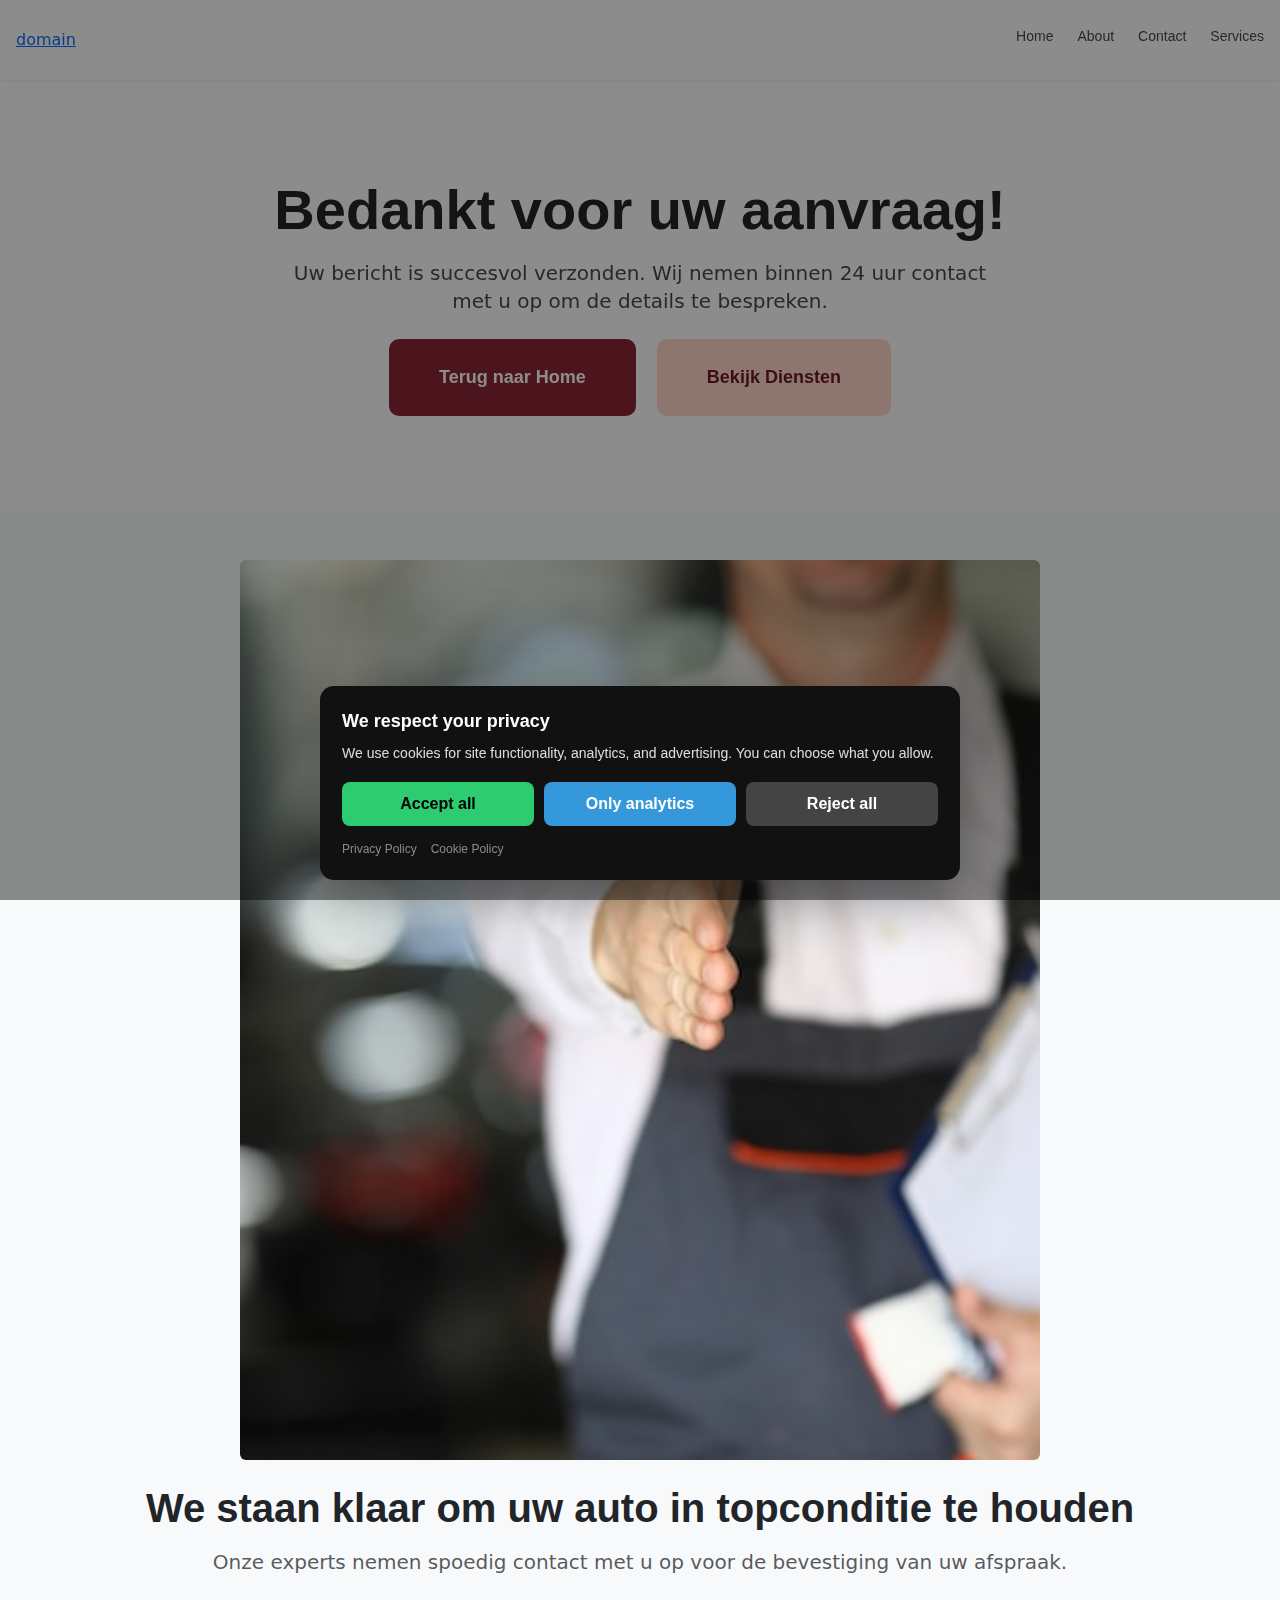
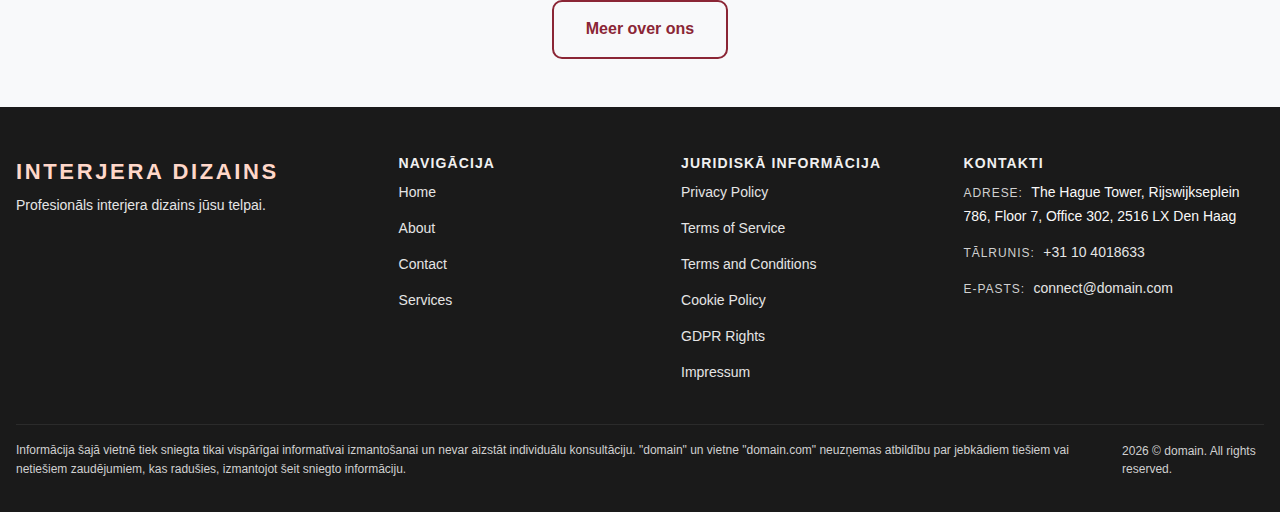
<file: thank_you.html>
<!DOCTYPE html><html lang="nl"><head>
<script type="application/ld+json">
{
  "@context": "https://schema.org",
  "@graph": [
    {
      "@type": "Organization",
      "@id": "https://domain.com/#org",
      "name": "domain",
      "url": "https://domain.com",
      "email": "connect@domain.com",
      "telephone": "+31 10 4018633",
      "address": {
        "@type": "PostalAddress",
        "streetAddress": "The Hague Tower, Rijswijkseplein 786, Floor 7, Office 302, 2516 LX Den Haag"
      },
      "contactPoint": {
        "@type": "ContactPoint",
        "contactType": "customer support",
        "email": "connect@domain.com",
        "telephone": "+31 10 4018633"
      }
    },
    {
      "@type": "WebSite",
      "@id": "https://domain.com/#website",
      "url": "https://domain.com",
      "name": "domain",
      "publisher": {
        "@id": "https://domain.com/#org"
      }
    },
    {
      "@type": "WebPage",
      "@id": "https://domain.com/thank_you.html#webpage",
      "url": "https://domain.com/thank_you.html",
      "name": "domain",
      "isPartOf": {
        "@id": "https://domain.com/#website"
      },
      "about": {
        "@id": "https://domain.com/#org"
      },
      "inLanguage": "nl"
    },
    {
      "@type": "BreadcrumbList",
      "@id": "https://domain.com/thank_you.html#breadcrumbs",
      "itemListElement": [
        {
          "@type": "ListItem",
          "position": 1,
          "name": "Home",
          "item": "https://domain.com"
        },
        {
          "@type": "ListItem",
          "position": 2,
          "name": "Thank You.Html",
          "item": "https://domain.com/thank_you.html"
        }
      ]
    }
  ]
}
</script>
  <meta charset="UTF-8">
  <meta name="viewport" content="width=device-width, initial-scale=1.0">
  <link rel="stylesheet" href="style.css">
  <link rel="icon" type="image/png" href="/favicon.png">
  <link rel="apple-touch-icon" href="/apple-touch-icon.png">
   <link rel="stylesheet" href="https://cdn.jsdelivr.net/npm/bootstrap@5.3.3/dist/css/bootstrap.min.css" integrity="sha384-QWTKZyjpPEjISv5WaRU9OFeRpok6YctnYmDr5pNlyT2bRjXh0JMhjY6hW+ALEwIH" crossorigin="anonymous">
  <link rel="stylesheet" href="https://unpkg.com/aos@2.3.4/dist/aos.css">
<link rel="stylesheet" href="./header-footer.css">
<link rel="stylesheet" href="./consent.css">
<script src="./consent.js"></script>
</head>
 <body>
<header class="dr-header" data-dr-variant="v1">
  <div class="dr-header-inner">
    <a class="dr-logo" href="./index.html" aria-label="domain">domain</a>

    <nav class="dr-nav" aria-label="Primary navigation">
      <ul class="dr-nav-list">
        <li class="dr-nav-item"><a class="dr-nav-link" href="./index.html">Home</a></li><li class="dr-nav-item"><a class="dr-nav-link" href="./about.html">About</a></li><li class="dr-nav-item"><a class="dr-nav-link" href="./contact.html">Contact</a></li><li class="dr-nav-item"><a class="dr-nav-link" href="./services.html">Services</a></li>
      </ul>
    </nav>

    <button class="dr-burger" type="button" aria-label="Toggle menu" aria-expanded="false" aria-controls="dr-mobile-menu">
      <span></span><span></span><span></span>
    </button>
  </div>
</header>
<nav class="dr-mobile-menu" id="dr-mobile-menu" aria-label="Mobile navigation">
  <ul class="dr-mobile-nav-list">
    <li class="dr-nav-item"><a class="dr-nav-link" href="./index.html">Home</a></li><li class="dr-nav-item"><a class="dr-nav-link" href="./about.html">About</a></li><li class="dr-nav-item"><a class="dr-nav-link" href="./contact.html">Contact</a></li><li class="dr-nav-item"><a class="dr-nav-link" href="./services.html">Services</a></li>
  </ul>
</nav>

  <main>
   <section class="hero-section py-5 text-center" data-aos="fade-up">
    <div class="container py-md-5">
     <div class="row justify-content-center">
      <div class="col-12 col-lg-8">
       <h1 class="display-4 fw-bold mb-3">Bedankt voor uw aanvraag!</h1>
       <p class="lead mb-4">Uw bericht is succesvol verzonden. Wij nemen binnen 24 uur contact met u op om de details te bespreken.</p>
       <a href="index.html" class="c-button c-button--primary c-button--large me-sm-3">Terug naar Home</a> <a href="services.html" class="c-button c-button--secondary c-button--large mt-3 mt-sm-0">Bekijk Diensten</a>
      </div>
     </div>
    </div>
   </section>
   <section class="py-4 py-md-5 bg-light" data-aos="fade-up">
    <div class="container text-center">
     <div class="ratio ratio-16x9 mb-4" style="max-width:800px;margin:auto;">
      <img src="img/9833.jpg" alt="Bedankt voor uw aanvraag bij AutoService Premium" class="img-fluid rounded" loading="lazy" width="800" height="450" style="object-fit:cover">
     </div>
     <h2 class="display-6 fw-bold mb-3">We staan klaar om uw auto in topconditie te houden</h2>
     <p class="lead text-muted mb-4">Onze experts nemen spoedig contact met u op voor de bevestiging van uw afspraak.</p>
     <a href="about.html" class="c-button c-button--outline">Meer over ons</a>
    </div>
   </section>
  </main>
  <footer class="dr-footer">
  <div class="dr-footer-inner">
    <div class="dr-footer-top">
      <div class="dr-footer-brand">
        <div class="dr-footer-logo">INTERJERA DIZAINS</div>
        <p class="dr-footer-tagline">Profesionāls interjera dizains jūsu telpai.</p>
      </div>
      <nav class="dr-footer-nav" aria-label="Galvenā navigācija">
        <h2 class="dr-footer-heading">Navigācija</h2>
        <ul class="dr-footer-nav-list">
          <li class="dr-footer-nav-item"><a href="./index.html" class="dr-footer-link">Home</a></li>
          <li class="dr-footer-nav-item"><a href="./about.html" class="dr-footer-link">About</a></li>
          <li class="dr-footer-nav-item"><a href="./contact.html" class="dr-footer-link">Contact</a></li>
          <li class="dr-footer-nav-item"><a href="./services.html" class="dr-footer-link">Services</a></li>
        </ul>
      </nav>
      <nav class="dr-footer-legal" aria-label="Juridiskā informācija">
        <h2 class="dr-footer-heading">Juridiskā informācija</h2>
        <ul class="dr-footer-legal-list">
          <li class="dr-footer-legal-item"><a href="./privacy.html" class="dr-footer-link">Privacy Policy</a></li>
          <li class="dr-footer-legal-item"><a href="./terms_of_services.html" class="dr-footer-link">Terms of Service</a></li>
          <li class="dr-footer-legal-item"><a href="./terms_and_conditions.html" class="dr-footer-link">Terms and Conditions</a></li>
          <li class="dr-footer-legal-item"><a href="./cookie_policy.html" class="dr-footer-link">Cookie Policy</a></li>
          <li class="dr-footer-legal-item"><a href="./gdpr-rights.html" class="dr-footer-link">GDPR Rights</a></li>
          <li class="dr-footer-legal-item"><a href="./impressum.html" class="dr-footer-link">Impressum</a></li>
        </ul>
      </nav>
      <div class="dr-footer-contact">
        <h2 class="dr-footer-heading">Kontakti</h2>
        <ul class="dr-footer-contact-list">
          <li class="dr-footer-contact-item"><span class="dr-footer-contact-label">Adrese:</span> <span class="dr-footer-contact-value">The Hague Tower, Rijswijkseplein 786, Floor 7, Office 302, 2516 LX Den Haag</span></li>
          <li class="dr-footer-contact-item"><span class="dr-footer-contact-label">Tālrunis:</span> <a href="tel:+31 10 4018633" class="dr-footer-link">+31 10 4018633</a></li>
          <li class="dr-footer-contact-item"><span class="dr-footer-contact-label">E-pasts:</span> <a href="mailto:connect@domain.com" class="dr-footer-link">connect@domain.com</a></li>
        </ul>
      </div>
    </div>
    <div class="dr-footer-bottom">
      <p class="dr-footer-disclaimer">Informācija šajā vietnē tiek sniegta tikai vispārīgai informatīvai izmantošanai un nevar aizstāt individuālu konsultāciju. "domain" un vietne "domain.com" neuzņemas atbildību par jebkādiem tiešiem vai netiešiem zaudējumiem, kas radušies, izmantojot šeit sniegto informāciju.</p>
      <p class="dr-footer-meta"><span class="dr-year"></span> © domain. All rights reserved.</p>
    </div>
  </div>
</footer>
  
 
  
  

<script src="script.js" defer=""></script>
<script src="https://unpkg.com/aos@2.3.4/dist/aos.js"></script>
<script>
if (typeof AOS !== "undefined" && !window.__AOS_INITIALIZED__) {
  AOS.init({ once: true, duration: 700, easing: "ease-out-cubic" });
  window.__AOS_INITIALIZED__ = true;
}
</script>
<script src="./header-footer.js"></script>
</body></html>
</file>
<file: style.css>
:root {
  --color-primary: #8B2635;
  --color-primary-light: #A63D4D;
  --color-primary-dark: #6B1A2D;
  --color-secondary: #FFD7C9;
  --color-secondary-light: #FFE5DB;
  --color-secondary-dark: #FFBFAB;
  --color-accent: #FF8F6B;
  --color-text: #1A1A1A;
  --color-text-light: #4A4A4A;
  --color-text-muted: #6A6A6A;
  --color-bg: #FAFAFA;
  --color-bg-alt: #FFFFFF;
  --color-border: #E0E0E0;
  --color-border-light: #F0F0F0;
  --color-success: #2D6B4A;
  --color-error: #D32F2F;
  --color-warning: #E0A800;
  --color-neutral-50: #F8F8F8;
  --color-neutral-100: #F0F0F0;
  --color-neutral-200: #E5E5E5;
  --color-neutral-300: #D0D0D0;
  --color-neutral-700: #3A3A3A;
  --color-neutral-900: #1A1A1A;
  --font-family-sans: -apple-system, BlinkMacSystemFont, 'Segoe UI', Roboto, 'Helvetica Neue', Arial, sans-serif;
  --font-family-heading: -apple-system, BlinkMacSystemFont, 'Segoe UI', Roboto, 'Helvetica Neue', Arial, sans-serif;
  --font-base: clamp(0.9375rem, 0.875rem + 0.25vw, 1rem);
  --font-sm: clamp(0.8125rem, 0.75rem + 0.25vw, 0.875rem);
  --font-xs: 0.75rem;
  --font-heading: clamp(2rem, 1.5rem + 1.5vw, 3rem);
  --font-h2: clamp(1.625rem, 1.25rem + 1vw, 2.25rem);
  --font-h3: clamp(1.375rem, 1.125rem + 0.75vw, 1.75rem);
  --font-h4: clamp(1.125rem, 1rem + 0.5vw, 1.375rem);
  --font-h5: 1.125rem;
  --font-h6: 1rem;
  --font-weight-normal: 400;
  --font-weight-medium: 500;
  --font-weight-semibold: 600;
  --font-weight-bold: 700;
  --font-weight-black: 900;
  --line-height-base: 1.65;
  --line-height-heading: 1.25;
  --line-height-tight: 1.4;
  --space-xs: 0.25rem;
  --space-sm: 0.5rem;
  --space-md: 1rem;
  --space-lg: 1.5rem;
  --space-xl: 2rem;
  --space-2xl: 3rem;
  --space-3xl: 4.5rem;
  --space-4xl: 6rem;
  --bp-sm: 640px;
  --bp-md: 1024px;
  --bp-lg: 1280px;
  --bp-xl: 1536px;
  --logo-w: 160px;
  --logo-h: 44px;
  --header-h: 80px;
  --container-max: 1280px;
  --container-padding: var(--space-md);
  --z-nav: 1000;
  --z-modal: 2000;
  --z-overlay: 1500;
  --shadow-sm: 0 1px 3px rgba(0, 0, 0, 0.08);
  --shadow-md: 0 4px 12px rgba(0, 0, 0, 0.1);
  --shadow-lg: 0 8px 24px rgba(0, 0, 0, 0.12);
  --shadow-xl: 0 16px 32px rgba(0, 0, 0, 0.15);
  --transition-base: 250ms cubic-bezier(0.4, 0, 0.2, 1);
  --transition-slow: 350ms cubic-bezier(0.4, 0, 0.2, 1);
  --transition-fast: 150ms cubic-bezier(0.4, 0, 0.2, 1);
  --border-radius-sm: 6px;
  --border-radius-md: 10px;
  --border-radius-lg: 16px;
  --border-radius-full: 9999px;
  --nav-h: var(--header-h);
}

*,
*::before,
*::after {
  box-sizing: border-box;
  margin: 0;
  padding: 0;
}

html {
  max-width: 100%;
  overflow-x: hidden;
  scroll-behavior: smooth;
  scroll-padding-top: var(--nav-h);
}

body {
  max-width: 100%;
  overflow-x: hidden;
  font-family: var(--font-family-sans);
  font-size: var(--font-base);
  line-height: var(--line-height-base);
  color: var(--color-text);
  background-color: var(--color-bg);
  -webkit-font-smoothing: antialiased;
  -moz-osx-font-smoothing: grayscale;
}

img,
svg,
video {
  max-width: 100%;
  height: auto;
  display: block;
}

img {
  object-fit: cover;
}

.ratio {
  position: relative;
  width: 100%;
  overflow: hidden;
}

.ratio::before {
  content: '';
  display: block;
  padding-bottom: 56.25%;
}

.ratio-1x1::before {
  padding-bottom: 100%;
}

.ratio-4x3::before {
  padding-bottom: 75%;
}

.ratio-16x9::before {
  padding-bottom: 56.25%;
}

.ratio > * {
  position: absolute;
  top: 0;
  left: 0;
  width: 100%;
  height: 100%;
  object-fit: cover;
}

[class*="col"] {
  min-width: 0;
}

pre,
code,
table {
  max-width: 100%;
  overflow: auto;
}

h1,
h2,
h3,
h4,
h5,
h6 {
  font-family: var(--font-family-heading);
  font-weight: var(--font-weight-bold);
  line-height: var(--line-height-heading);
  color: var(--color-primary);
  margin-bottom: var(--space-md);
}

h1:first-child,
h2:first-child,
h3:first-child,
h4:first-child,
h5:first-child,
h6:first-child {
  margin-top: 0;
}

h1,
.display-3,
.display-4,
.display-5 {
  font-size: var(--font-heading);
  font-weight: var(--font-weight-black);
}

h2,
.h2 {
  font-size: var(--font-h2);
  font-weight: var(--font-weight-bold);
}

h3,
.h3 {
  font-size: var(--font-h3);
  font-weight: var(--font-weight-bold);
}

h4,
.h4 {
  font-size: var(--font-h4);
  font-weight: var(--font-weight-bold);
}

h5,
.h5 {
  font-size: var(--font-h5);
  font-weight: var(--font-weight-semibold);
}

h6,
.h6 {
  font-size: var(--font-h6);
  font-weight: var(--font-weight-semibold);
}

p {
  margin-bottom: var(--space-md);
}

p:last-child {
  margin-bottom: 0;
}

.lead {
  font-size: clamp(1.0625rem, 1rem + 0.375vw, 1.25rem);
  line-height: var(--line-height-tight);
  color: var(--color-text-light);
}

a {
  color: var(--color-primary);
  text-decoration: none;
  transition: color var(--transition-base);
}

a:hover {
  color: var(--color-primary-light);
}

a:focus-visible {
  outline: 2px solid var(--color-primary);
  outline-offset: 3px;
  border-radius: var(--border-radius-sm);
}

strong,
b,
.fw-bold {
  font-weight: var(--font-weight-bold);
}

.fw-semibold {
  font-weight: var(--font-weight-semibold);
}

ul,
ol {
  margin-bottom: var(--space-md);
  padding-left: var(--space-xl);
}

li {
  margin-bottom: var(--space-sm);
}

.list-unstyled {
  list-style: none;
  padding-left: 0;
}

.container,
.container-fluid {
  max-width: var(--container-max);
  margin-left: auto;
  margin-right: auto;
  padding-left: var(--container-padding);
  padding-right: var(--container-padding);
}

.container-fluid {
  max-width: 100%;
}

@media (min-width: 640px) {
  .container,
  .container-fluid {
    padding-left: var(--space-lg);
    padding-right: var(--space-lg);
  }
}

@media (min-width: 1024px) {
  .container,
  .container-fluid {
    padding-left: var(--space-xl);
    padding-right: var(--space-xl);
  }
}

.row {
  display: flex;
  flex-wrap: wrap;
  margin-left: calc(-1 * var(--space-md));
  margin-right: calc(-1 * var(--space-md));
}

.row > * {
  padding-left: var(--space-md);
  padding-right: var(--space-md);
}

.col-12 {
  width: 100%;
}

.col-md-4 {
  width: 100%;
}

.col-md-6 {
  width: 100%;
}

.col-md-8 {
  width: 100%;
}

.col-lg-3 {
  width: 100%;
}

.col-lg-4 {
  width: 100%;
}

.col-lg-6 {
  width: 100%;
}

.col-lg-7 {
  width: 100%;
}

.col-lg-8 {
  width: 100%;
}

.col-lg-10 {
  width: 100%;
}

@media (min-width: 768px) {
  .col-md-4 {
    width: 33.333333%;
  }
  .col-md-5 {
    width: 41.666667%;
  }
  .col-md-6 {
    width: 50%;
  }
  .col-md-7 {
    width: 58.333333%;
  }
  .col-md-8 {
    width: 66.666667%;
  }
}

@media (min-width: 1024px) {
  .col-lg-3 {
    width: 25%;
  }
  .col-lg-4 {
    width: 33.333333%;
  }
  .col-lg-5 {
    width: 41.666667%;
  }
  .col-lg-6 {
    width: 50%;
  }
  .col-lg-7 {
    width: 58.333333%;
  }
  .col-lg-8 {
    width: 66.666667%;
  }
  .col-lg-10 {
    width: 83.333333%;
  }
}

@media (min-width: 1280px) {
  .col-xl-9 {
    width: 75%;
  }
}

.l-header {
  position: sticky;
  top: 0;
  background-color: var(--color-bg-alt);
  border-bottom: 1px solid var(--color-border);
  z-index: var(--z-nav);
  box-shadow: var(--shadow-sm);
}

.sticky-top {
  position: sticky;
  top: 0;
  z-index: var(--z-nav);
}

.navbar {
  display: flex;
  align-items: center;
  justify-content: space-between;
  padding: var(--space-md) 0;
  position: relative;
}

.navbar-brand {
  display: flex;
  align-items: center;
  text-decoration: none;
  font-size: var(--font-h4);
  font-weight: var(--font-weight-black);
  color: var(--color-primary);
  font-family: var(--font-family-heading);
  transition: color var(--transition-base);
}

.navbar-brand:hover {
  color: var(--color-primary-light);
}

.navbar-toggler,
.c-nav__toggle {
  display: flex;
  flex-direction: column;
  justify-content: center;
  align-items: center;
  width: 48px;
  height: 48px;
  background: var(--color-bg-alt);
  border: 2px solid var(--color-primary);
  border-radius: var(--border-radius-md);
  cursor: pointer;
  padding: 0;
  z-index: calc(var(--z-nav) + 10);
  position: relative;
  transition: all var(--transition-base);
}

.navbar-toggler:hover,
.c-nav__toggle:hover {
  background-color: var(--color-secondary-light);
  border-color: var(--color-primary-dark);
}

.navbar-toggler:focus,
.c-nav__toggle:focus {
  outline: 2px solid var(--color-primary);
  outline-offset: 3px;
}

.navbar-toggler-icon {
  display: flex;
  flex-direction: column;
  justify-content: space-between;
  width: 24px;
  height: 18px;
}

.navbar-toggler-icon::before,
.navbar-toggler-icon::after,
.navbar-toggler-icon span {
  content: '';
  display: block;
  width: 100%;
  height: 3px;
  background-color: var(--color-primary);
  border-radius: var(--border-radius-sm);
  transition: all var(--transition-base);
}

.navbar-toggler-icon span {
  margin: auto 0;
}

.navbar-toggler[aria-expanded="true"] .navbar-toggler-icon::before {
  transform: translateY(7.5px) rotate(45deg);
}

.navbar-toggler[aria-expanded="true"] .navbar-toggler-icon span {
  transform: scaleX(0);
}

.navbar-toggler[aria-expanded="true"] .navbar-toggler-icon::after {
  transform: translateY(-7.5px) rotate(-45deg);
}

.navbar-collapse {
  display: none;
  position: absolute;
  top: 100%;
  left: 0;
  right: 0;
  background-color: var(--color-bg-alt);
  border-bottom: 1px solid var(--color-border);
  box-shadow: var(--shadow-md);
  z-index: calc(var(--z-nav) - 1);
}

.navbar-collapse.show {
  display: block;
  animation: slideDown var(--transition-slow) ease-out;
}

@keyframes slideDown {
  from {
    opacity: 0;
    transform: translateY(-20px);
  }
  to {
    opacity: 1;
    transform: translateY(0);
  }
}

.navbar-nav {
  list-style: none;
  padding: var(--space-md);
  margin: 0;
  display: flex;
  flex-direction: column;
  gap: var(--space-sm);
}

.nav-item {
  margin: 0;
}

.nav-link {
  display: block;
  padding: var(--space-md) var(--space-lg);
  color: var(--color-text);
  text-decoration: none;
  font-weight: var(--font-weight-semibold);
  font-family: var(--font-family-heading);
  border-radius: var(--border-radius-md);
  transition: all var(--transition-base);
  font-size: var(--font-base);
}

.nav-link:hover {
  background-color: var(--color-secondary-light);
  color: var(--color-primary);
}

.nav-link[aria-current="page"],
.nav-link.active {
  background-color: var(--color-secondary);
  color: var(--color-primary-dark);
  font-weight: var(--font-weight-bold);
}

@media (min-width: 1024px) {
  .navbar-toggler,
  .c-nav__toggle {
    display: none;
  }
  .navbar-collapse {
    display: flex !important;
    position: static;
    flex-direction: row;
    align-items: center;
    background-color: transparent;
    border-bottom: none;
    box-shadow: none;
    padding: 0;
  }
  .navbar-nav {
    flex-direction: row;
    gap: var(--space-md);
    padding: 0;
  }
  .nav-link {
    padding: var(--space-sm) var(--space-md);
  }
  .nav-link:hover {
    background-color: transparent;
    color: var(--color-primary);
  }
  .nav-link[aria-current="page"],
  .nav-link.active {
    background-color: transparent;
    border-bottom: 3px solid var(--color-primary);
    border-radius: 0;
  }
}

.ms-auto {
  margin-left: auto;
}

.ms-md-3 {
  margin-left: 0;
}

@media (min-width: 1024px) {
  .ms-md-3 {
    margin-left: var(--space-lg);
  }
}

.btn,
.c-button {
  display: inline-flex;
  align-items: center;
  justify-content: center;
  padding: var(--space-md) var(--space-xl);
  font-size: var(--font-base);
  font-weight: var(--font-weight-bold);
  font-family: var(--font-family-heading);
  text-align: center;
  text-decoration: none;
  border: 2px solid transparent;
  border-radius: var(--border-radius-md);
  cursor: pointer;
  transition: all var(--transition-base);
  line-height: var(--line-height-tight);
  min-height: 48px;
  white-space: nowrap;
}

.btn:focus,
.c-button:focus {
  outline: 2px solid var(--color-primary);
  outline-offset: 3px;
}

.btn-primary,
.c-button--primary {
  background-color: var(--color-primary);
  color: var(--color-bg-alt);
  border-color: var(--color-primary);
}

.btn-primary:hover,
.c-button--primary:hover {
  background-color: var(--color-primary-light);
  border-color: var(--color-primary-light);
  color: var(--color-bg-alt);
  transform: translateY(-2px);
  box-shadow: var(--shadow-md);
}

.btn-secondary,
.c-button--secondary {
  background-color: var(--color-secondary);
  color: var(--color-primary-dark);
  border-color: var(--color-secondary);
}

.btn-secondary:hover,
.c-button--secondary:hover {
  background-color: var(--color-secondary-dark);
  border-color: var(--color-secondary-dark);
  color: var(--color-primary-dark);
  transform: translateY(-2px);
  box-shadow: var(--shadow-md);
}

.btn-outline-primary,
.c-button--outline {
  background-color: transparent;
  color: var(--color-primary);
  border-color: var(--color-primary);
}

.btn-outline-primary:hover,
.c-button--outline:hover {
  background-color: var(--color-primary);
  color: var(--color-bg-alt);
  transform: translateY(-2px);
  box-shadow: var(--shadow-md);
}

.btn-light {
  background-color: var(--color-bg-alt);
  color: var(--color-primary);
  border-color: var(--color-bg-alt);
}

.btn-light:hover {
  background-color: var(--color-secondary-light);
  color: var(--color-primary-dark);
  border-color: var(--color-secondary-light);
  transform: translateY(-2px);
  box-shadow: var(--shadow-md);
}

.btn-outline-light {
  background-color: transparent;
  color: var(--color-bg-alt);
  border-color: var(--color-bg-alt);
}

.btn-outline-light:hover {
  background-color: var(--color-bg-alt);
  color: var(--color-primary);
  transform: translateY(-2px);
  box-shadow: var(--shadow-md);
}

.btn-lg,
.c-button--large {
  padding: var(--space-lg) var(--space-2xl);
  font-size: clamp(1rem, 0.9375rem + 0.25vw, 1.125rem);
  min-height: 56px;
}

.w-100 {
  width: 100%;
}

.w-md-auto {
  width: 100%;
}

@media (min-width: 768px) {
  .w-md-auto {
    width: auto;
  }
}

.px-4 {
  padding-left: var(--space-xl);
  padding-right: var(--space-xl);
}

.l-section {
  padding: var(--space-3xl) 0;
}

@media (min-width: 1024px) {
  .l-section {
    padding: var(--space-4xl) 0;
  }
}

.py-3 {
  padding-top: var(--space-lg);
  padding-bottom: var(--space-lg);
}

.py-4 {
  padding-top: var(--space-xl);
  padding-bottom: var(--space-xl);
}

.py-5 {
  padding-top: var(--space-2xl);
  padding-bottom: var(--space-2xl);
}

.py-md-5 {
  padding-top: var(--space-xl);
  padding-bottom: var(--space-xl);
}

@media (min-width: 768px) {
  .py-md-5 {
    padding-top: var(--space-3xl);
    padding-bottom: var(--space-3xl);
  }
}

.p-3 {
  padding: var(--space-lg);
}

.p-4 {
  padding: var(--space-xl);
}

.p-md-5 {
  padding: var(--space-xl);
}

@media (min-width: 768px) {
  .p-md-5 {
    padding: var(--space-2xl);
  }
}

.bg-white {
  background-color: var(--color-bg-alt);
}

.bg-light {
  background-color: var(--color-neutral-50);
}

.bg-dark {
  background-color: var(--color-primary);
}

.border-0 {
  border: 0 !important;
}

.border-bottom {
  border-bottom: 1px solid var(--color-border);
}

.text-center {
  text-align: center;
}

.text-md-end {
  text-align: left;
}

@media (min-width: 768px) {
  .text-md-end {
    text-align: right;
  }
}

.text-light {
  color: var(--color-bg-alt) !important;
}

.text-muted {
  color: var(--color-text-muted) !important;
}

.text-primary {
  color: var(--color-primary) !important;
}

.text-danger {
  color: var(--color-error) !important;
}

.text-white {
  color: var(--color-bg-alt) !important;
}

.text-decoration-none {
  text-decoration: none !important;
}

.text-decoration-underline {
  text-decoration: underline !important;
}

.d-flex {
  display: flex !important;
}

.flex-column {
  flex-direction: column;
}

.flex-wrap {
  flex-wrap: wrap;
}

.align-items-center {
  align-items: center;
}

.align-items-start {
  align-items: flex-start;
}

.justify-content-center {
  justify-content: center;
}

.position-relative {
  position: relative;
}

.mx-auto {
  margin-left: auto;
  margin-right: auto;
}

.mb-0 {
  margin-bottom: 0 !important;
}

.mb-1 {
  margin-bottom: var(--space-xs);
}

.mb-2 {
  margin-bottom: var(--space-sm);
}

.mb-3 {
  margin-bottom: var(--space-md);
}

.mb-4 {
  margin-bottom: var(--space-lg);
}

.mb-5 {
  margin-bottom: var(--space-xl);
}

.mb-md-0 {
  margin-bottom: var(--space-md);
}

@media (min-width: 768px) {
  .mb-md-0 {
    margin-bottom: 0;
  }
}

.mt-2 {
  margin-top: var(--space-sm);
}

.mt-3 {
  margin-top: var(--space-md);
}

.mt-4 {
  margin-top: var(--space-lg);
}

.mt-5 {
  margin-top: var(--space-xl);
}

.mt-lg-0 {
  margin-top: var(--space-lg);
}

@media (min-width: 1024px) {
  .mt-lg-0 {
    margin-top: 0;
  }
}

.mt-auto {
  margin-top: auto;
}

.me-1 {
  margin-right: var(--space-xs);
}

.me-2 {
  margin-right: var(--space-sm);
}

.me-3 {
  margin-right: var(--space-md);
}

.me-sm-3 {
  margin-right: 0;
}

@media (min-width: 640px) {
  .me-sm-3 {
    margin-right: var(--space-md);
  }
}

.my-4 {
  margin-top: var(--space-lg);
  margin-bottom: var(--space-lg);
}

.mb-lg-0 {
  margin-bottom: var(--space-md);
}

@media (min-width: 1024px) {
  .mb-lg-0 {
    margin-bottom: 0;
  }
}

.gap-3 {
  gap: var(--space-md);
}

.card,
.c-card {
  display: flex;
  flex-direction: column;
  background-color: var(--color-bg-alt);
  border: 1px solid var(--color-border-light);
  border-radius: var(--border-radius-lg);
  overflow: hidden;
  transition: all var(--transition-base);
}

.card:hover,
.c-card:hover {
  transform: translateY(-4px);
  box-shadow: var(--shadow-lg);
}

.card-img-top {
  width: 100%;
  height: 100%;
  object-fit: cover;
}

.card-body {
  padding: var(--space-lg);
  flex-grow: 1;
  display: flex;
  flex-direction: column;
}

.card-text {
  color: var(--color-text-light);
  margin-bottom: var(--space-md);
  flex-grow: 1;
}

.h-100 {
  height: 100%;
}

.shadow-sm {
  box-shadow: var(--shadow-sm);
}

.img-fluid {
  max-width: 100%;
  height: auto;
}

.rounded {
  border-radius: var(--border-radius-md);
}

.rounded-circle {
  border-radius: var(--border-radius-full);
}

.small {
  font-size: var(--font-sm);
}

.l-footer {
  background-color: var(--color-primary);
  color: var(--color-bg-alt);
  padding: var(--space-3xl) 0 var(--space-xl);
}

.l-footer h3,
.l-footer h5 {
  color: var(--color-secondary);
}

.l-footer a {
  color: var(--color-bg-alt);
  text-decoration: none;
  transition: color var(--transition-base);
}

.l-footer a:hover {
  color: var(--color-secondary);
  text-decoration: underline;
}

.l-footer svg {
  fill: currentColor;
  width: 20px;
  height: 20px;
  flex-shrink: 0;
}

hr {
  border: 0;
  border-top: 1px solid rgba(255, 255, 255, 0.2);
  margin: var(--space-xl) 0;
}

.breadcrumb {
  display: flex;
  flex-wrap: wrap;
  padding: var(--space-md) 0;
  margin-bottom: 0;
  list-style: none;
  background-color: transparent;
  border-radius: 0;
}

.breadcrumb-item {
  display: flex;
  align-items: center;
  font-size: var(--font-sm);
  color: var(--color-text-muted);
}

.breadcrumb-item + .breadcrumb-item::before {
  content: '/';
  padding: 0 var(--space-sm);
  color: var(--color-text-muted);
}

.breadcrumb-item a {
  color: var(--color-primary);
  text-decoration: none;
}

.breadcrumb-item a:hover {
  text-decoration: underline;
}

.breadcrumb-item.active {
  color: var(--color-text);
  font-weight: var(--font-weight-medium);
}

.c-form {
  width: 100%;
}

.c-form__group,
.form-group {
  margin-bottom: var(--space-lg);
}

.form-label,
.c-form__label {
  display: block;
  margin-bottom: var(--space-sm);
  font-weight: var(--font-weight-semibold);
  color: var(--color-text);
  font-family: var(--font-family-heading);
  font-size: var(--font-base);
}

.form-control,
.form-select,
.c-input,
.c-form__input,
.c-form__textarea,
.c-form__select {
  width: 100%;
  padding: var(--space-md) var(--space-lg);
  font-family: var(--font-family-sans);
  font-size: var(--font-base);
  line-height: var(--line-height-base);
  color: var(--color-text);
  background-color: var(--color-bg-alt);
  border: 2px solid var(--color-border);
  border-radius: var(--border-radius-md);
  transition: all var(--transition-base);
  min-height: 48px;
}

.form-control:focus,
.form-select:focus,
.c-input:focus,
.c-form__input:focus,
.c-form__textarea:focus,
.c-form__select:focus {
  outline: none;
  border-color: var(--color-primary);
  box-shadow: 0 0 0 3px rgba(139, 38, 53, 0.1);
}

.form-control::placeholder,
.c-input::placeholder,
.c-form__input::placeholder,
.c-form__textarea::placeholder {
  color: var(--color-text-muted);
}

textarea.form-control,
.c-form__textarea {
  min-height: 140px;
  resize: vertical;
}

.form-control.is-invalid,
.c-input.has-error,
.c-form__input.has-error,
.c-form__textarea.has-error,
.c-form__select.has-error {
  border-color: var(--color-error);
}

.invalid-feedback,
.c-form__error {
  display: none;
  margin-top: var(--space-sm);
  font-size: var(--font-sm);
  color: var(--color-error);
  font-weight: var(--font-weight-medium);
}

.form-control.is-invalid ~ .invalid-feedback,
.c-input.has-error ~ .c-form__error {
  display: block;
}

.form-check,
.c-checkbox {
  display: flex;
  align-items: flex-start;
  gap: var(--space-md);
  margin-bottom: var(--space-md);
}

.form-check-input,
.c-checkbox__input {
  width: 24px;
  height: 24px;
  margin-top: 2px;
  cursor: pointer;
  flex-shrink: 0;
  border: 2px solid var(--color-border);
  border-radius: var(--border-radius-sm);
  transition: all var(--transition-base);
}

.form-check-input:checked,
.c-checkbox__input:checked {
  background-color: var(--color-primary);
  border-color: var(--color-primary);
}

.form-check-input:focus,
.c-checkbox__input:focus {
  outline: 2px solid var(--color-primary);
  outline-offset: 2px;
}

.form-check-label,
.c-checkbox__label {
  font-size: var(--font-sm);
  color: var(--color-text-light);
  cursor: pointer;
  line-height: var(--line-height-tight);
}

.form-check-label a,
.c-checkbox__label a {
  color: var(--color-primary);
  text-decoration: underline;
  font-weight: var(--font-weight-medium);
}

.needs-validation .form-control:invalid,
.needs-validation .form-check-input:invalid {
  border-color: var(--color-border);
}

.was-validated .form-control:invalid,
.was-validated .form-check-input:invalid {
  border-color: var(--color-error);
}

.was-validated .form-control:invalid ~ .invalid-feedback,
.was-validated .form-check-input:invalid ~ .invalid-feedback {
  display: block;
}

#hero {
  background: linear-gradient(135deg, var(--color-secondary-light) 0%, var(--color-bg) 50%, var(--color-neutral-50) 100%);
  position: relative;
  overflow: hidden;
}

#hero::before {
  content: '';
  position: absolute;
  top: 0;
  left: 0;
  right: 0;
  bottom: 0;
  background: radial-gradient(circle at 30% 50%, rgba(255, 143, 107, 0.2) 0%, transparent 50%),
              radial-gradient(circle at 70% 80%, rgba(139, 38, 53, 0.15) 0%, transparent 50%);
  pointer-events: none;
}

#hero .display-3 {
  text-shadow: 0 2px 8px rgba(0, 0, 0, 0.05);
}

.alert {
  padding: var(--space-lg);
  border-radius: var(--border-radius-md);
  margin-bottom: var(--space-lg);
  border: 1px solid transparent;
}

.alert-info {
  background-color: #E3F2FD;
  border-color: #90CAF9;
  color: #0D47A1;
}

.table {
  width: 100%;
  border-collapse: collapse;
  margin-bottom: var(--space-lg);
}

.table th,
.table td {
  padding: var(--space-md);
  border: 1px solid var(--color-border);
  text-align: left;
}

.table th {
  background-color: var(--color-neutral-50);
  font-weight: var(--font-weight-bold);
}

.privacy-content section,
.legal-content section,
.content-section,
.content-block {
  margin-bottom: var(--space-2xl);
}

.privacy-content h2,
.legal-content h2,
.content-section h2,
.content-block h2 {
  margin-top: var(--space-2xl);
  margin-bottom: var(--space-lg);
}

.privacy-content h3,
.legal-content h3,
.content-section h3,
.content-block h3 {
  margin-top: var(--space-xl);
  margin-bottom: var(--space-md);
}

address {
  font-style: normal;
  line-height: var(--line-height-base);
}

svg {
  width: 24px;
  height: 24px;
  fill: currentColor;
}

.order-lg-1 {
  order: 0;
}

.order-lg-2 {
  order: 0;
}

@media (min-width: 1024px) {
  .order-lg-1 {
    order: 1;
  }
  .order-lg-2 {
    order: 2;
  }
}

@media (max-width: 1023px) {
  .btn,
  .c-button {
    width: 100%;
    margin-bottom: var(--space-sm);
  }
  
  .d-flex.gap-3 {
    flex-direction: column;
  }
  
  h1,
  .display-3,
  .display-4,
  .display-5 {
    font-size: clamp(1.75rem, 5vw, 2.5rem);
  }
}

@media (min-width: 640px) {
  .mt-sm-0 {
    margin-top: 0;
  }
}

@media (prefers-reduced-motion: reduce) {
  *,
  *::before,
  *::after {
    animation-duration: 0.01ms !important;
    animation-iteration-count: 1 !important;
    transition-duration: 0.01ms !important;
    scroll-behavior: auto !important;
  }
}

:focus-visible {
  outline: 2px solid var(--color-primary);
  outline-offset: 3px;
  border-radius: var(--border-radius-sm);
}

@media print {
  .navbar-toggler,
  .c-nav__toggle,
  .btn,
  .c-button,
  footer {
    display: none;
  }
  
  a[href]::after {
    content: " (" attr(href) ")";
  }
}
</file>
<file: header-footer.css>
:root {
  --color-primary: #8B2635;
  --color-primary-light: #A63D4D;
  --color-primary-dark: #6B1A2D;
  --color-secondary: #FFD7C9;
  --color-secondary-light: #FFE5DB;
  --color-secondary-dark: #FFBFAB;
  --color-accent: #FF8F6B;
  --color-text: #1A1A1A;
  --color-text-light: #4A4A4A;
  --color-text-muted: #6A6A6A;
  --color-bg: #FAFAFA;
  --color-bg-alt: #FFFFFF;
  --color-border: #E0E0E0;
  --color-border-light: #F0F0F0;
  --color-success: #2D6B4A;
  --color-error: #D32F2F;
  --color-warning: #E0A800;
  --color-neutral-50: #F8F8F8;
  --color-neutral-100: #F0F0F0;
  --color-neutral-200: #E5E5E5;
  --color-neutral-300: #D0D0D0;
  --color-neutral-700: #3A3A3A;
  --color-neutral-900: #1A1A1A;
  --font-family-sans: -apple-system, BlinkMacSystemFont, 'Segoe UI', Roboto, 'Helvetica Neue', Arial, sans-serif;
  --font-family-heading: -apple-system, BlinkMacSystemFont, 'Segoe UI', Roboto, 'Helvetica Neue', Arial, sans-serif;
  --font-base: clamp(0.9375rem, 0.875rem + 0.25vw, 1rem);
  --font-sm: clamp(0.8125rem, 0.75rem + 0.25vw, 0.875rem);
  --font-xs: 0.75rem;
  --font-heading: clamp(2rem, 1.5rem + 1.5vw, 3rem);
  --font-h2: clamp(1.625rem, 1.25rem + 1vw, 2.25rem);
  --font-h3: clamp(1.375rem, 1.125rem + 0.75vw, 1.75rem);
  --font-h4: clamp(1.125rem, 1rem + 0.5vw, 1.375rem);
  --font-h5: 1.125rem;
  --font-h6: 1rem;
  --font-weight-normal: 400;
  --font-weight-medium: 500;
  --font-weight-semibold: 600;
  --font-weight-bold: 700;
  --font-weight-black: 900;
  --line-height-base: 1.65;
  --line-height-heading: 1.25;
  --line-height-tight: 1.4;
  --space-xs: 0.25rem;
  --space-sm: 0.5rem;
  --space-md: 1rem;
  --space-lg: 1.5rem;
  --space-xl: 2rem;
  --space-2xl: 3rem;
  --space-3xl: 4.5rem;
  --space-4xl: 6rem;
  --bp-sm: 640px;
  --bp-md: 1024px;
  --bp-lg: 1280px;
  --bp-xl: 1536px;
  --logo-w: 160px;
  --logo-h: 44px;
  --header-h: 80px;
  --container-max: 1280px;
  --container-padding: var(--space-md);
  --z-nav: 1000;
  --z-modal: 2000;
  --z-overlay: 1500;
  --shadow-sm: 0 1px 3px rgba(0, 0, 0, 0.08);
  --shadow-md: 0 4px 12px rgba(0, 0, 0, 0.1);
  --shadow-lg: 0 8px 24px rgba(0, 0, 0, 0.12);
  --shadow-xl: 0 16px 32px rgba(0, 0, 0, 0.15);
  --transition-base: 250ms cubic-bezier(0.4, 0, 0.2, 1);
  --transition-slow: 350ms cubic-bezier(0.4, 0, 0.2, 1);
  --transition-fast: 150ms cubic-bezier(0.4, 0, 0.2, 1);
  --border-radius-sm: 6px;
  --border-radius-md: 10px;
  --border-radius-lg: 16px;
  --border-radius-full: 9999px;
  --nav-h: var(--header-h);
}

/* Header */
.dr-header-wrapper {
  position: sticky;
  top: 0;
  z-index: var(--z-nav);
}

.dr-header {
  position: relative;
  z-index: var(--z-nav);
  background-color: var(--color-bg-alt);
  box-shadow: var(--shadow-sm);
}

.dr-header-inner {
  max-width: var(--container-max);
  margin: 0 auto;
  padding: 0 var(--container-padding);
  height: var(--nav-h);
  display: flex;
  align-items: center;
  justify-content: space-between;
  gap: var(--space-lg);
}

.dr-header-brand {
  display: flex;
  align-items: center;
  gap: var(--space-sm);
}

.dr-header-logo {
  font-family: var(--font-family-heading);
  font-size: var(--font-h5);
  font-weight: var(--font-weight-semibold);
  letter-spacing: 0.08em;
  text-transform: uppercase;
  color: var(--color-neutral-900);
  white-space: nowrap;
}

.dr-header-brand-text {
  font-size: var(--font-sm);
  color: var(--color-text-muted);
}

.dr-nav {
  display: flex;
  align-items: center;
  gap: var(--space-lg);
}

.dr-nav-list {
  list-style: none;
  display: flex;
  align-items: center;
  gap: var(--space-lg);
  margin: 0;
  padding: 0;
}

.dr-nav-item {}

.dr-nav-link {
  position: relative;
  display: inline-flex;
  align-items: center;
  font-family: var(--font-family-sans);
  font-size: var(--font-sm);
  font-weight: var(--font-weight-medium);
  color: var(--color-text-light);
  text-decoration: none;
  padding: var(--space-xs) 0;
  transition: color var(--transition-base);
}

.dr-nav-link::after {
  content: "";
  position: absolute;
  left: 0;
  bottom: 0;
  width: 0;
  height: 2px;
  background-color: var(--color-primary);
  transition: width var(--transition-base);
}

.dr-nav-link:hover,
.dr-nav-link:focus-visible {
  color: var(--color-neutral-900);
}

.dr-nav-link:hover::after,
.dr-nav-link:focus-visible::after {
  width: 100%;
}

/* Burger */
.dr-burger {
  display: inline-flex;
  flex-direction: column;
  justify-content: center;
  gap: 4px;
  width: 40px;
  height: 40px;
  padding: 8px;
  border-radius: var(--border-radius-full);
  border: 1px solid var(--color-border-light);
  background-color: var(--color-bg-alt);
  cursor: pointer;
  transition: background-color var(--transition-base), border-color var(--transition-base), transform var(--transition-fast);
}

.dr-burger:hover,
.dr-burger:focus-visible {
  background-color: var(--color-secondary-light);
  border-color: var(--color-secondary-dark);
}

.dr-burger-line {
  height: 2px;
  width: 100%;
  border-radius: 999px;
  background-color: var(--color-neutral-900);
  transition: transform var(--transition-base), opacity var(--transition-base), width var(--transition-base);
}

.dr-header.dr-open .dr-burger-line:nth-child(1) {
  transform: translateY(6px) rotate(45deg);
}

.dr-header.dr-open .dr-burger-line:nth-child(2) {
  opacity: 0;
}

.dr-header.dr-open .dr-burger-line:nth-child(3) {
  transform: translateY(-6px) rotate(-45deg);
}

/* Mobile menu */
.dr-mobile-menu {
  display: none;
  position: relative;
  z-index: calc(var(--z-nav) - 1);
  background-color: var(--color-bg-alt);
  box-shadow: var(--shadow-md);
}

.dr-header.dr-open + .dr-mobile-menu {
  display: block;
}

.dr-mobile-menu-inner {
  max-width: var(--container-max);
  margin: 0 auto;
  padding: var(--space-md) var(--container-padding) var(--space-lg);
}

.dr-mobile-nav-list {
  list-style: none;
  margin: 0;
  padding: 0;
  display: flex;
  flex-direction: column;
  gap: var(--space-sm);
}

.dr-mobile-nav-item {}

.dr-mobile-nav-link {
  display: block;
  width: 100%;
  padding: var(--space-sm) 0;
  font-family: var(--font-family-sans);
  font-size: var(--font-base);
  font-weight: var(--font-weight-medium);
  color: var(--color-neutral-900);
  text-decoration: none;
  border-bottom: 1px solid var(--color-border-light);
}

.dr-mobile-nav-link:hover,
.dr-mobile-nav-link:focus-visible {
  color: var(--color-primary-dark);
  background: linear-gradient(to right, var(--color-secondary-light), transparent);
}

/* Footer */
.dr-footer {
  background-color: var(--color-neutral-900);
  color: var(--color-neutral-50);
  padding: var(--space-2xl) var(--container-padding) var(--space-xl);
  font-family: var(--font-family-sans);
}

.dr-footer-inner {
  max-width: var(--container-max);
  margin: 0 auto;
}

.dr-footer-top {
  display: grid;
  gap: var(--space-xl);
  margin-bottom: var(--space-xl);
}

.dr-footer-brand {}

.dr-footer-logo {
  font-family: var(--font-family-heading);
  font-size: var(--font-h4);
  font-weight: var(--font-weight-bold);
  letter-spacing: 0.12em;
  text-transform: uppercase;
  color: var(--color-secondary);
  margin-bottom: var(--space-sm);
}

.dr-footer-tagline {
  margin: 0;
  font-size: var(--font-sm);
  color: var(--color-neutral-200);
  line-height: var(--line-height-tight);
}

.dr-footer-heading {
  margin: 0 0 var(--space-sm);
  font-family: var(--font-family-heading);
  font-size: var(--font-sm);
  font-weight: var(--font-weight-semibold);
  text-transform: uppercase;
  letter-spacing: 0.08em;
  color: var(--color-neutral-100);
}

.dr-footer-nav-list,
.dr-footer-legal-list,
.dr-footer-contact-list {
  list-style: none;
  margin: 0;
  padding: 0;
  display: flex;
  flex-direction: column;
  gap: var(--space-xs);
}

.dr-footer-nav-item,
.dr-footer-legal-item,
.dr-footer-contact-item {}

.dr-footer-link {
  font-size: var(--font-sm);
  color: var(--color-neutral-200);
  text-decoration: none;
  transition: color var(--transition-base);
}

.dr-footer-link:hover,
.dr-footer-link:focus-visible {
  color: var(--color-secondary);
}

.dr-footer-contact-label {
  font-size: var(--font-xs);
  color: var(--color-neutral-300);
  text-transform: uppercase;
  letter-spacing: 0.08em;
  margin-right: var(--space-xs);
}

.dr-footer-contact-value {
  font-size: var(--font-sm);
}

.dr-footer-bottom {
  border-top: 1px solid rgba(255, 255, 255, 0.08);
  padding-top: var(--space-md);
  display: flex;
  flex-direction: column;
  gap: var(--space-sm);
}

.dr-footer-disclaimer {
  margin: 0;
  font-size: var(--font-xs);
  color: var(--color-neutral-300);
  line-height: var(--line-height-base);
}

.dr-footer-meta {
  margin: 0;
  font-size: var(--font-xs);
  color: var(--color-neutral-300);
}

.dr-year::before {
  content: attr(data-year);
}

/* Responsive layout */
@media (min-width: 768px) {
  .dr-nav {
    display: flex;
  }

  .dr-burger {
    display: none;
  }

  .dr-mobile-menu {
    display: none !important;
  }

  .dr-footer-top {
    grid-template-columns: minmax(0, 1.4fr) minmax(0, 1fr) minmax(0, 1fr) minmax(0, 1.2fr);
  }

  .dr-footer-bottom {
    flex-direction: row;
    align-items: center;
    justify-content: space-between;
  }
}

@media (max-width: 767px) {
  .dr-nav {
    display: none;
  }

  .dr-burger {
    display: inline-flex;
  }

  .dr-footer {
    padding-top: var(--space-2xl);
    padding-bottom: var(--space-2xl);
  }

  .dr-footer-top {
    grid-template-columns: 1fr;
  }
}
</file>
<file: consent.css>
.cc-wrapper {
  position: fixed;
  inset: 0;
  background: rgba(0,0,0,0.45);
  display: flex;
  align-items: flex-end;
  justify-content: center;
  z-index: 9999;
  padding: 20px;
}

.cc-card {
  background: #111;
  color: #fff;
  max-width: 640px;
  width: 100%;
  border-radius: 14px;
  padding: 22px;
  box-shadow: 0 20px 60px rgba(0,0,0,0.4);
  font-family: -apple-system, BlinkMacSystemFont, "Segoe UI", Roboto, sans-serif;
}

.cc-header {
  font-size: 18px;
  font-weight: 600;
  margin-bottom: 8px;
}

.cc-body {
  font-size: 14px;
  opacity: 0.85;
  margin-bottom: 18px;
  line-height: 1.5;
}

.cc-actions {
  display: flex;
  gap: 10px;
  flex-wrap: wrap;
}

.cc-btn {
  flex: 1;
  padding: 10px 14px;
  border-radius: 8px;
  border: none;
  cursor: pointer;
  font-weight: 600;
  transition: 0.2s ease;
}

.cc-accept { background: #2ecc71; color: #000; }
.cc-analytics { background: #3498db; color: #fff; }
.cc-reject { background: #444; color: #fff; }

.cc-btn:hover { transform: translateY(-1px); opacity: 0.9; }

.cc-links {
  margin-top: 14px;
  font-size: 12px;
  opacity: 0.7;
  display: flex;
  gap: 14px;
}

.cc-links a {
  color: #bbb;
  text-decoration: none;
}

.cc-links a:hover {
  text-decoration: underline;
}
</file>
